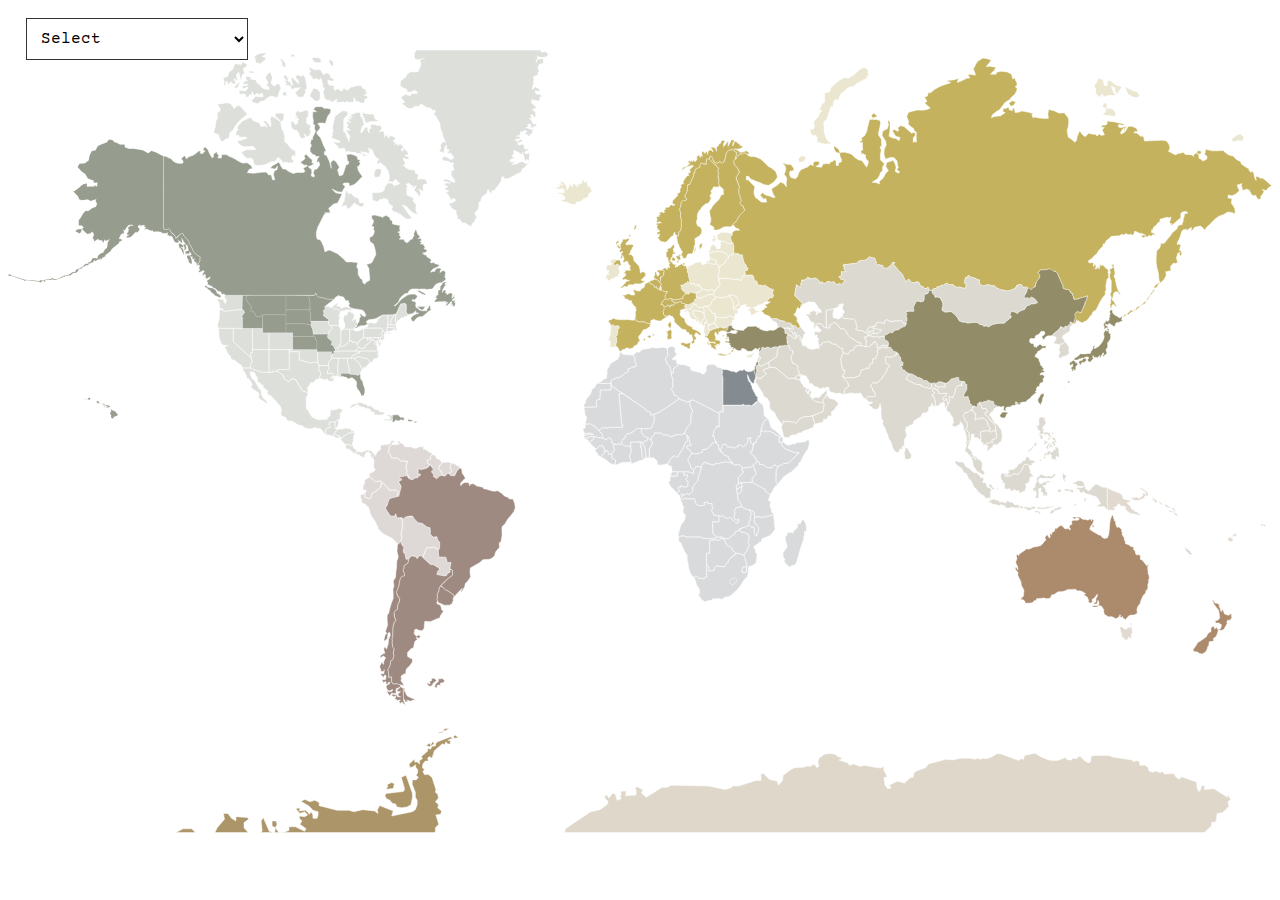
<file: index.html>
<!DOCTYPE html>
<!--[if lt IE 7]>      <html class="no-js lt-ie9 lt-ie8 lt-ie7"> <![endif]-->
<!--[if IE 7]>         <html class="no-js lt-ie9 lt-ie8"> <![endif]-->
<!--[if IE 8]>         <html class="no-js lt-ie9"> <![endif]-->
<!--[if gt IE 8]>      <html class="no-js"> <!--<![endif]-->
<html>
    <head>
        <meta charset="utf-8">
        <meta http-equiv="X-UA-Compatible" content="IE=edge">
        <title>Traveling June Bug Map</title>
        <meta name="description" content="">
        <meta name="viewport" content="width=device-width, initial-scale=1">
        <link rel="stylesheet" href="style.css">
        <link rel="preconnect" href="https://fonts.googleapis.com">
        <link rel="preconnect" href="https://fonts.gstatic.com" crossorigin>
        <link href="https://fonts.googleapis.com/css2?family=Courier+Prime:ital,wght@0,400;0,700;1,400;1,700&family=Newsreader:wght@300;400;700&display=swap" rel="stylesheet">
    </head>
    <body>
    <div class="all-container">
      <select id="country-dropdown"></select>
        <div class="map-container">
            <svg id="Layer_2" xmlns="http://www.w3.org/2000/svg" height="100%" width="100%" viewBox="0 0 7865.71 4871.57">
                <g id="WORLD" class="all-map">
                <g id="SOUTHAMERICA">
                  <path id="OtherSA" class="other sa"
                   d="m2265.79,2536.61l9.92-7.14,1.59-9.52,2.38-7.93h2.38l3.17,10.31,5.55-3.17v-8.73l4.76-2.38,7.14-14.28s8.73-1.59,11.9-1.59,0-7.14,0-7.14l7.94-6.35-6.35-7.14,6.35-12.7,17.46-1.59,7.14-1.59,10.31-.79,20.63-4.76,3.17-8.73,3.97-10.31,11.9-.79,8.73,3.97-3.17,7.14-11.9,2.38-.79,11.11-19.04,12.69.79,22.22-7.93,14.28,8.73,1.59,6.35,12.7,6.35,19.84,43.63,2.38,12.7,18.25,18.25-1.59,25.39,1.59-7.94,38.88,6.35,22.21-7.14,9.52,6.35,5.56,15.87,28.56-4.76,3.97-11.11-19.83-7.14,5.55-7.14-4.76-4.76,4.76-25.39,2.38-1.59,7.94,12.7,6.35-.79,7.14-15.08,3.17-.79,8.73,5.55,12.7,8.73,13.49-11.9,53.16-3.97,11.11-3.97-4.76-6.35-11.11,7.93-14.28-11.9-9.52-11.11-2.38-11.9,1.59h-24.6l-2.38-6.35-7.14-12.7-11.9-7.93-8.73-15.08-14.28-7.14-1.59-4.76-11.9-2.38-25.39,3.17-9.52-8.73-12.69-9.52-15.08-14.28v-19.04l19.84-6.35,10.31-7.94,6.35-11.11-6.35-4.76-4.76-20.63,3.17-9.52-.79-26.98-10.71-10.32Zm151.13,243.56l14.28-.79-10.31-15.87,7.93-14.28-11.9-9.52-11.11-2.38-9.52,1.59h-26.98l-8.73-17.45-12.7-9.52-7.93-11.9-11.11-7.14-9.52,5.55,5.56,10.32-5.56,3.17-1.59,11.11-13.49,8.73-11.11,13.49-19.04,9.52-12.69,8.73-.79,19.04-10.32,10.32-15.07-3.17-6.35-3.97h-7.14l-4.76-7.94,5.56-9.52-2.38-10.32-11.11,6.35-15.08,6.35v15.87l9.52,15.08-4.76,3.97,3.97,12.7,21.42,8.73,19.04,20.63,7.94,19.04,3.17,17.45,9.52,18.25,17.45,26.18,15.87,31.73,7.14,10.32-5.56,3.97s34.12,32.53,34.91,34.91c.79,2.38,23.01,11.9,23.01,11.9l22.21,11.11,17.46,10.32,25.39,27.77,1.59,7.94,11.9-8.73.79-8.73,7.94-7.14,6.35-15.08v-11.11l-3.97-12.7,2.38-19.83,5.56-17.46v-19.84l2.38-25.39-13.49-21.42h-23.8l-6.35-25.39-4.76,12.69-21.42,3.97-7.94-8.73-12.69-3.97,3.17-8.73-10.31-11.11-9.52-18.25,2.38-11.9,8.73-7.94,4.76-13.49,4.76-19.04,11.9-10.32,18.25-3.17,16.66-5.56h0Zm-167.37-122.97l-11.11,7.93-11.9,7.14-7.14,1.59v20.63l-9.52,17.46-.79,19.04,6.35,11.9,10.32-7.14,3.97,8.73-9.52,13.49,2.38,10.32-5.56,9.52,3.17,6.35,7.94-.79,10.31,7.14,11.9,2.38,10.32-10.32.79-19.04,12.69-10.32,16.66-7.93,13.49-13.49,15.87-10.31-.79-11.11,5.56-1.59-5.56-10.32,6.35-5.55-2.38-7.94-11.9-2.38-25.39,3.17-9.52-8.73-11.9-7.93-15.07-11.9Zm140.42-202.31l-19.04,12.69.79,22.22-7.93,14.28,8.73,1.59,3.97,10.32,8.73,22.22,43.63,2.38,12.7,18.25,18.25-1.59,23.01.79-5.56,39.67,6.35,22.21-7.14,9.52,6.35,5.56,15.87,28.56,5.56,9.52h15.87l11.9-9.52,17.46-1.59,5.55-10.32,8.73-2.38,3.97-9.52-16.66-4.76.79-13.49-1.59-10.32-3.17-5.56,11.11,1.59,14.28,3.97,14.28-5.56,21.42-7.14,14.28-8.73-.79-7.14-8.73-10.32-3.17-13.49-1.59-5.56,21.42-6.35,3.17-5.56-6.35-1.59,1.59-10.32,11.9-8.73-1.59-7.94-8.73-7.93-9.52-1.59-10.32-11.11-17.45-8.73-4.76,3.97-3.97-12.7,9.52-7.14-23.01,1.59h-20.63l.79,7.93-24.59,1.59-19.04-10.32-7.94,1.59-29.36-.79-6.35-11.11-6.35-7.93s-12.7-3.97-15.08-3.97,0-7.93,0-7.93l-12.7-7.14-3.97,11.11,11.9,8.73-16.66,3.97-13.49,1.59-16.66-1.59Zm245.91,129.31l3.17,16.66,10.32,4.76-7.14,7.14-7.94,11.9,7.94,12.7,5.55,3.97v12.7l19.84,14.28,19.04-18.25,12.7-3.17,10.31,3.97-9.52-14.28-4.76-18.25-8.73-3.97-7.14-11.9,4.76-15.87,14.28-11.11.79-11.9-12.7-12.7-14.28-8.73-6.35,3.17-1.59-11.9-4.76-8.73-12.69-6.35-7.14,2.38-11.9,8.73-1.59,10.32,5.56,3.97-2.38,3.17-21.42,6.35,4.76,20.63,8.73,8.73,14.28,1.59Zm88.06,65.85s-3.17-8.73,0-8.73,18.25-6.35,18.25-6.35l15.87-8.73,2.38-13.49-10.32-13.49,2.38-12.7,6.35-15.07-13.49-6.35-12.69-.79-11.9,2.38-21.42-3.17-.79,11.9-14.28,12.7-4.76,14.28,7.14,11.9,9.52,6.35,3.97,15.87,9.52,14.28,14.28-.79Zm30.18-.79l13.49-.79,11.9.79,7.14-16.66,8.73-16.66,16.66-14.28-3.97-11.11-7.94-.79-14.28-10.32-17.45-7.14-9.52-.79-6.35,15.07-2.38,12.7,11.11,15.08-3.17,11.9-15.87,8.73,11.9,14.28Zm-309.03,415.32l9.52,23.8,11.9,3.57-5.95,11.9-1.19,17.85,2.38,8.33,7.14,2.38,8.33,36.89,15.47-2.38,20.23-20.23,15.47,4.76,11.9,3.57,5.95,10.71,13.09-19.04,16.66,2.38,4.76,8.33,9.52-21.42,14.28-38.08,22.61-1.19,21.42-3.57,24.99,10.71,3.57,8.33,8.33-7.14,1.19-42.84-11.9-10.71-5.95-22.61-23.8,2.38-19.04-20.23,3.57-5.95-3.57-32.13-19.04-4.76-29.75-22.61-26.18-3.57-33.32-41.65-47.6,7.14-7.14,11.9-19.84-8.33,13.49,21.42-3.17,29.75.79,15.47-5.56,17.46-2.38,19.83,5.95,16.27-4.76,17.85-7.14,7.14,4.76,8.33Zm142.8,98.77l15.47,14.28,24.99,23.8,19.04,1.19,14.28,8.33,19.04,11.9,4.76,8.33-13.09,15.47-3.57,17.85,48.79,8.33,13.09-4.76,2.38-9.52,15.47-9.52-1.19-14.28,10.71-2.38-8.33-5.95,7.14-38.08-22.61,2.38-9.52-34.51-44.03-1.19-3.57-42.84-3.57-8.33-24.99-10.71-17.85,3.57-26.18,1.19-23.8,59.5,7.14,5.95Z"/>
                  <path id="Uruguay" title="Uruguay" class="act sa"
                   d="m2769.99,3413.28l1.19,10.71-8.33,22.61-16.66,8.33h-30.94l-14.28-5.95-10.71-5.95-10.71-2.38-5.95-11.9-4.76-10.71,3.57-11.9-2.38-20.23,9.52-15.47,3.57-22.61,7.14-11.9,16.66,7.14,15.47,16.66,9.52,2.38,41.65,28.56,2.38,13.09-5.95,9.52Z"/>
                  <path id="Brazil" title="Brazil" class="act sa"
                   d="m2446.3,2908.7l20.23,10.71,3.57-11.9,29.75-7.14h17.85l10.71,16.66,22.61,24.99,26.18,3.57,29.75,22.61,19.04,4.76,3.57,32.13-3.57,5.95,19.04,20.23,23.8-2.38,5.95,22.61,11.9,10.71-1.19,42.84-8.33,7.14,3.57,42.84,44.03,1.19,9.52,34.51,22.61-2.38-7.14,38.08,15.47,10.71,1.19,30.94-32.13,23.8-15.47,16.66-26.18,23.8,14.28,10.71,15.47,16.66,9.52,2.38,41.65,28.56,2.38,13.09,20.23-22.61,30.94-32.13-11.9,26.18,10.71-7.14,15.47-26.18,4.76-21.42,16.66-17.85,15.47-22.61-3.57-33.32,2.38-23.8,29.75-16.66,29.75-16.66,17.85-17.85,42.84-2.38,17.85-9.52,13.09-13.09,5.95-22.61,17.85-21.42,5.95-5.95-1.19-30.94,10.71-4.76,7.14-41.65-1.19-44.03,2.38-11.9,16.66-13.09,17.85-32.13,19.04-21.42,19.04-24.99,8.33-23.8-3.57-24.99-10.71-28.56h-20.23l-14.28-11.9-19.04-7.14-13.09-14.28-28.56-19.04-19.04,3.57-14.28-1.19-39.27-11.9-13.09-1.19s-4.76-9.52-8.33-10.71c-3.57-1.19-35.7-7.14-35.7-7.14l-20.23-14.28-17.85,1.19-7.14,11.9-2.38-16.66-10.71-3.57-17.85-1.19-14.28,8.33-9.52,11.9-1.19-15.47,14.28-16.66,15.47-14.28-4.76-9.52-5.95-9.52-7.14-9.52-2.38-4.76-1.19-17.85-3.57-9.52-9.13-2.38-16.66,14.28-15.87,33.32-17.85-1.19-4.76,2.38-14.68-15.47-18.25,6.35v8.73l-14.28.79-7.54-3.97-15.47,3.17-19.04,18.25-19.84-14.28v-12.7l-13.49-16.66,15.08-19.04-10.32-4.76-5.95-15.87-11.51-2.38.79,7.14-19.04,13.09-30.94,8.33-25.39-5.56,6.35,7.94-2.38,21.42,16.66,4.76-3.97,9.52-8.73,2.38-5.55,10.32-17.46,1.59-11.9,9.52h-15.87l-5.56-9.52-4.76,3.97-11.11-19.83-7.14,5.55-7.14-4.76-4.76,4.76-25.39,2.38-1.59,7.94,12.7,6.35-.79,7.14-15.08,3.17-.4,11.9,13.89,23.01-15.08,61.49-15.08,3.57-21.82,5.95-13.09,2.78-11.9,10.32-10.71,35.7-8.33,8.33-1.59,8.33,9.52,18.25,10.31,11.11-3.17,8.73,12.69,3.97,7.94,8.73,21.42-3.97,4.76-12.69,6.35,25.39h19.84l7.14-2.38Z"/>
                  <path id="Falkland" title="Falkland Islands" class="act sa"
                   d="m2690.81,3913.76l9.16-3.69,17.41,13.82-8.25,13.82-18.33,1.84.92,12.9s-7.33,0-14.66-.92c-7.33-.92-7.33,9.22-6.41,14.75.92,5.53-14.66-.92-14.66-.92l.92-13.82,10.08-12.9,11-8.29v-17.51l12.83.92Zm-31.16,3.69l-7.33-7.37h-15.58l-.92,14.75-13.75,5.53,5.5,14.75-12.83-2.76-6.41-9.22.92,15.67,14.66,11.98,15.58-5.53,7.33-16.59,8.25-4.61,11-10.14-6.41-6.45Z"/>
                  <path id="Argentina" title="Argentina" class="act sa"
                   d="m2468.93,3974.97v8.93l-2.98-1.79.6,5.36,4.76,6.55,2.98,6.55,4.76,10.12,5.36,9.52,13.09,5.95s12.5,6.55,14.28,7.14,14.88,1.79,14.88,1.79l1.79,7.74-10.12,4.17-14.28,5.95-11.9-4.17-11.9-3.57,9.52,4.76-4.76,6.55h-14.28l-1.79-9.52,1.19-4.17h-8.93l-2.38-74.38,10.12,6.55Zm23.78-808.04l-2.38,19.04-4.76,9.52-20.23,11.9-2.38,19.04-5.95,9.52,11.9,27.37-2.38,9.52-14.28-1.19-13.09,22.61-4.76,23.8-2.38,16.66-7.14,17.85-8.33,21.42,8.33,22.61,13.09,19.04-2.38,16.66-9.52,16.66-3.57,33.32-11.9,4.76-8.33,11.9,3.57,32.13,8.33,17.85-10.71,13.09-8.33,28.56-1.19,29.75v30.94l-4.76,11.9,2.38,11.9-1.19,13.09,3.57,28.56,9.52,11.9-5.95,17.85,3.57,23.8-7.14,23.8-13.09,7.14-2.38,23.8-7.14,17.85-8.33,13.09,4.76,19.04,1.19,16.66v13.09l17.85-3.57v30.94l9.52,13.09,19.04-1.19,20.23,4.76,15.47,3.57,13.09,2.38-10.71-19.04-8.33-8.33,3.57-14.28-3.57-15.47,14.28-11.9,3.57-2.38h11.9l1.19-20.23,4.76-13.09,20.23-20.23,14.28-19.04,2.38-21.42-10.71-2.38-20.23-13.09-1.19-22.61,13.09-15.47,14.28-14.28,7.14,4.76,4.76-14.28,2.38-14.28,5.95-19.04,15.47-11.9-9.52-9.52,5.95-1.19,13.09,5.95,8.33-13.09-9.52-8.33-16.66,7.14-4.76-5.95-8.33-9.52,3.57-23.8,9.52-4.76,19.04,8.33,17.85,1.19,13.09-15.47v-16.66l3.57-26.18,33.32,2.38,26.18-10.71,16.66-7.14,16.66-4.76,4.76-15.47,19.04-27.37-10.71-7.14-4.76-17.85-4.76-13.09-17.85-5.95-4.76-13.09,5.95-5.95-4.76-10.71,3.57-11.9-2.38-20.23,9.52-15.47,3.57-22.61,9.52-15.47,41.65-40.46,32.13-23.8-1.19-30.94-7.14-4.76-13.09,5.95,7.14,9.52-19.04,10.71-2.38,9.52-13.09,4.76-48.79-8.33,3.57-17.85,13.09-15.47-4.76-8.33-33.32-20.23-19.04-1.19-47.6-44.03-4.76-8.33-16.66-2.38-13.09,19.04-5.95-10.71-27.37-8.33-20.23,20.23Z"/>
                  <path id="Chile" class="act sa"
                   d="m2423.3,3078.48l11.9-8.73.79-7.54,4.37-5.95,15.87,32.13,10.32,3.57-5.95,11.9-1.19,17.85,1.98,7.14,7.54,3.57,8.33,36.89,14.68-1.19-1.59,17.85-4.76,9.52-20.23,11.9-2.38,19.04-5.95,9.52,11.9,27.37-2.38,9.52-14.68,1.19-12.7,20.23-7.14,40.46-15.08,40.46,7.14,22.61,13.09,16.66-2.38,19.04-9.52,16.66-2.78,32.13-10.71,4.76-9.52,11.9,2.38,32.93,9.52,17.06-11.51,14.28-7.54,27.37-1.59,61.88-4.37,10.71,2.38,11.9-1.19,14.28,3.57,26.18,9.52,13.09-5.95,17.85,3.57,24.99-7.14,22.61-13.09,7.14-2.38,23.8-8.73,20.23-6.75,10.71,4.76,19.04.79,14.28.4,15.47,17.85-3.57v30.94l9.52,13.09,19.04-1.19,23.41,4.76,1.59,4.76,3.97,9.92,5.95,3.18,8.53,1.79,2.58,73.19-.79,6.35,2.78,2.38,1.19,5.95,1.98,5.95,8.33,12.3s-4.37-1.19-5.95-1.98c-1.59-.79-7.54-3.57-7.54-3.57,0,0-5.95-7.14-6.75-8.73-.79-1.59-8.73,0-8.73,0l.79,7.93s-4.76-1.19-5.55-2.38-8.33-9.12-9.52-9.52c-1.19-.4,4.76-3.17,4.76-3.17,0,0,5.16-6.35,5.55-7.54s-4.36-.79-4.36-.79l-7.54,2.38-9.92.4s-.79-1.98-1.19-3.57-6.35-3.57-6.35-3.57l-7.54-5.56,4.76-1.59,2.38-5.95,2.38-3.17s-1.98-2.78-3.17-3.97c-1.19-1.19-3.17,1.98-3.17,1.98l-7.94,3.17-6.35-5.16-6.35-3.57,1.59-7.54h9.13l7.54,3.17,5.95,2.78s1.59-5.16,1.19-6.75,2.38-3.17,2.38-3.17l4.76,11.9,5.16,7.94,18.25.79-13.89-6.35s-2.78-11.5-3.57-13.49c-.79-1.98,7.54-3.17,7.54-3.17l8.73-10.71h-4.76l-12.7.79-2.78-7.94,2.78-6.74,11.9-7.54,1.59-6.74-6.35,5.55-14.28,3.17-3.17,6.35v12.7l1.59,9.52s-6.35,1.59-14.28,4.76c-7.93,3.17-6.35-3.17-6.35-3.17l-9.52-1.59v4.76s-6.35,6.35-9.52,11.11c-3.18,4.76-11.11-12.69-11.11-12.69l-11.11-15.87,17.45,4.76,17.46-3.17,6.35-9.52-9.52,1.59-12.69,6.35-11.11-4.76-6.35-12.69-3.17-7.94,6.35-12.7,15.87-6.35v-9.52c0-4.76-9.52,1.59-9.52,6.35s-7.94,4.76-7.94,4.76l-9.52-3.17,4.76-3.17c4.76-3.17-4.76-9.52-4.76-9.52l-12.69,7.94s-1.59-4.76-3.17-9.52c-1.59-4.76-9.52-7.94-9.52-7.94l14.28-1.59h12.7s0-7.94,3.17-19.04c3.17-11.11-11.11-7.94-11.11-7.94l-3.17,12.7-17.45-14.28v-9.52l17.45,1.59,3.17-25.39-4.76,12.69s-11.11-3.17-15.87-4.76c-4.76-1.59-1.59-9.52-1.59-9.52l-6.35-15.87,1.59-7.94,7.94-15.87,1.59-7.94,12.7,15.87,1.59-19.04,4.76-7.94,6.35-14.28-4.76-4.76-7.94-6.35-19.04,11.11-1.59-11.11,17.45-14.28,9.52-1.59,1.59-4.76s-4.76-14.28-6.35-19.04c-1.59-4.76,7.94-17.45,7.94-17.45l9.52,14.28,9.52-30.15,3.17-30.15,11.11-26.98-4.76-17.45-11.11,6.35v9.52l-3.17,23.8-17.46,15.87-3.17-11.11,7.93-30.15,9.52-6.35-7.93-12.69,6.35-22.22,6.35-17.46-3.17-39.67,1.59-28.56,7.94-3.17,7.93-34.91,9.52-31.74,11.11-26.97v-25.39l-1.59-33.32,6.35-20.63-4.76-30.15,14.28-22.22,3.17-39.67,3.17-20.63,1.59-41.25,9.52-25.39-7.93-36.49,2.38-40.46h0Z"/></g>
                <g id="OCEANIA">
                  <path id="Australia" title="Australia" class="act oceania"
                   d="m6874.91,2895.3l2.98,6.55,2.38,14.28,5.36,2.38-3.57,6.55,8.93,10.12,1.79,4.76.6,12.5,5.36,13.09,3.57,6.55,11.31-4.76,4.17,5.95,12.5,9.52-.6,12.5,4.76,8.33-1.79,11.31,8.93,14.28,5.95,10.71-2.38,8.93,7.74,5.36v16.66l10.71,4.76,12.5,4.17,13.09,10.71,11.9.6,5.36,9.52-4.17,4.17,8.93,10.71,4.76,7.74.6,12.5,10.71,8.93.6-6.55,5.95,1.19,12.5,7.14.6,23.8,10.71,3.57,8.93,10.12,7.14,10.12,10.71,11.9,3.57,6.55,4.76-15.47,4.17,6.55-4.76,16.07,2.38,27.97.6,11.31,4.76,8.33,2.38,19.64-5.36,13.09,2.38,4.76-2.38,10.12-4.76,14.28,1.79,14.88-5.36,16.07-8.33,4.17,1.19,8.33-7.14,12.5-11.9,11.31-3.57,10.12-7.74,15.47-5.95,24.4-2.98,1.19-11.9,16.66-5.36,17.85,2.98,24.99-7.14,1.19-11.31,7.14-20.83,1.19-13.69,4.76-14.28,15.47-7.74,10.12-7.74-8.93-10.12-4.76,1.19-8.33-10.12,6.55-6.55-3.57,4.17-10.12-4.76-3.57-4.17,12.5-12.5,7.74-10.12,4.76-13.69-9.52-16.66-4.76-12.5,4.17-5.95-5.95-11.9-5.95-8.93-5.95-4.17-14.88.6-12.5-12.5-20.83-13.69-5.95-8.93,3.57-7.14,6.55s-22.61-.6-25.59-.6-3.57-5.95-3.57-5.95l13.69-4.17,11.9,1.19,9.52.6,6.55-11.9-.6-10.12-5.95-11.9-4.76,21.42-23.21,3.57,3.57-8.33,12.5-7.74-1.19-17.85,5.95-9.52,4.17-11.31-2.38-8.33-10.12,15.47-7.14,7.74-13.69,10.12,1.19,13.69-8.93,9.52-8.33-2.98-13.69-10.12h9.52l-3.57-10.71-5.95-13.09-9.52-8.33-11.9-2.98,10.12-14.28-7.74-.6-4.76-4.76-7.14-4.76-16.66-5.36-13.09,2.38-12.5-11.31-20.83.6-25.59.6-26.78,11.31-16.66,2.38-17.85.6-29.16,18.45-11.31.6-2.38,5.36-4.76,11.31-9.52,5.36-24.99,2.38.6-4.17h-13.69l-14.88,2.98-9.52-.6-16.07,1.79-.6,11.31-11.9-.6-10.71,11.9-13.09,4.17-26.18.6-8.93-1.79-.6-9.52-12.5-10.71-9.52,2.38-1.79-16.66,5.95,1.19,7.74-6.55,1.79-8.93,1.19-11.9,1.19-18.45-8.33-16.66-7.74-13.09-2.98-24.4-8.93-17.26-9.52-18.45.6-19.64-13.69-16.07-7.74-20.23,8.93,10.12-2.38-11.31,8.93,10.71,5.95,10.71-2.38-21.42-6.55-12.5-5.95-13.69,5.95-16.07,2.98-9.52-5.36-14.88,10.71-13.09,2.98,13.69,7.74-13.69,25.59-16.66,19.64-14.88,10.71,4.17,13.09-5.36,17.85-8.93,14.88-1.19,27.97-7.14,14.28-12.5,7.74-12.5,11.9-10.71-6.55-14.28,13.69-19.64,14.88,22.61,5.36-10.12-2.98-11.31,3.57-8.33,8.93,8.33-.6-15.47,9.52-1.79,8.93-7.74.6-14.28,11.9.6,10.12-8.93,11.9-9.52,12.5,1.79,11.9,14.28,7.14,5.36,17.26-2.98,12.5,10.12.6-10.12-7.14-8.93,8.33-14.28,10.71-3.57-3.57-11.31,3.57-11.9,15.47-1.19h14.28l10.71-1.19,3.57-10.12-6.55-.6-4.76-4.17-3.57-.6-5.36,1.19-8.33,8.93-5.36-5.36-11.31-8.93,13.09,1.19,14.28-1.19,14.28,1.19,10.71,2.38,7.74,7.74,14.88,4.76,12.5-.6,11.9,5.36,12.5-7.74,6.55,1.79,4.76,10.71-.6-7.74,4.17-5.95,5.36,8.33,7.14.6-6.55,10.12-.6,6.55-6.55,5.36,2.98,9.52h6.55l1.79,11.9h-8.33l-3.97-15.67-6.35,6.35-7.94,22.21,11.11,7.94,14.28,9.52,11.11,6.35,20.63,11.11,14.28,3.17,6.35,12.7,17.46,6.35,15.87-4.76,7.94-23.8,3.17-25.39,3.17-44.43,4.76-22.22,9.52-25.39,4.17,1.59Z"/>
                  <path id="NewZealand" title="New Zealand" class="act oceania"
                   d="m7503.85,3426.06l5.95,15.47,14.28,1.19,13.09,8.33v11.9l7.14,14.28v11.9l4.76-3.57,3.57,10.71,1.19-16.66,8.33,7.14,7.14,21.42,13.09,5.95,14.28,3.57,13.09-9.52,4.76,1.19-1.19,9.52,2.38,16.66-8.33,4.76v13.09l-7.14-5.95-10.71,1.19-5.95,11.9,3.57,8.33-7.14,11.9-4.76,8.33-9.52,17.85-17.85,5.95-5.95-3.57-10.71,1.19-1.19,4.76-3.57,15.47-10.71,22.61-13.09,5.95-1.19,7.14,2.38,11.9-10.71,1.19-19.04,3.57-1.19,23.8-5.95,3.57-5.95,20.23-8.33,15.47-21.42,13.09-16.66-3.57-11.9-9.52-26.18-3.57-1.19-11.9,15.47-21.42,14.28-23.8,15.47-8.33,36.89-26.18,9.52-20.23,19.04-11.9v-22.61l15.47-13.09,1.19,4.76,7.14,14.28,13.09-9.52,3.57,11.9,10.71,1.19,9.52-7.14,4.76-21.42-17.85-10.71h-19.04l-2.38-14.28,15.47-3.57,13.09-14.28-2.38-19.04-3.57-22.61-4.76-10.71-10.71-13.09-15.47-21.42-8.33-23.8,8.33,2.38Z"/>
                  <path id="OtherOCE" class="other oceania"
                   d="m6842.18,2723.94l14.28,9.52,19.84,8.73,24.6,7.94,7.94,4.76h7.14l20.63,19.04,2.38,18.25,30.15,7.94,11.11,2.38,9.52-8.73,1.59-9.52h24.6l8.73-4.76,7.14,8.73h11.9l11.11-12.7,7.93-1.59-2.38-16.66h11.9l4.76,12.7,3.97-7.94-5.56-13.49-31.74-18.25.79-7.14,15.08,6.35,23.8,15.87,13.49,17.46-4.76,11.9-12.7-.79-8.73,3.97,3.97,9.52-15.07,3.17-6.35,4.76-17.46,7.14-17.46,1.59-11.9-3.97-11.11-7.14-8.73,7.14-4.76,7.14-2.38,7.94-13.49-.79v8.73l11.9,9.52,7.94,8.73,4.76,11.9,5.56,7.14h13.49l-2.38,10.31,15.08,3.17,8.73.79-.79,10.31,15.87.79-3.17,11.11-17.46-4.76-15.08-3.97-26.18-3.17-10.32-10.31-11.11-6.35-9.52-12.69v-14.28l-11.9-2.38-15.87-1.59-13.49-15.07-9.52,11.11-9.52,11.9-13.49.79,13.49,12.69-15.87,6.35-16.66-2.38h-18.25l-1.59-43.64-4.76-10.32,6.35-7.14-2.38-73.78,2.38-3.97Zm277.67,52.36l3.97,22.22,13.49,11.11,7.94,10.32,7.14-11.9-11.11-11.11-11.9-4.76-9.52-15.87Zm42.05,37.29l11.11,15.08h14.28l11.9,3.17,3.97,8.73,19.84,7.94,7.94,3.17s11.11-5.55,13.49-1.59c2.38,3.97,3.97,11.9,3.97,11.9l11.11,10.32,3.17,6.35-4.76,2.38-11.9-10.32-17.45-6.35-7.14,2.38,6.35,7.14,11.9,3.17,13.49,2.38,7.14,11.9,12.7,7.14,7.94-3.97-11.11-11.9h-6.35l1.59-8.73-4.76-13.49-6.35-12.7-10.32-.79h-9.52l-9.52-5.55-10.31-7.14-7.14-6.35-8.73.79-10.31-2.38-8.73-3.97-6.35-5.56-4.76-4.76-6.35,1.59Zm436.35,216.59l-8.73,18.25,10.32,10.31,15.07.79,10.32-11.11-6.35-7.94-8.73-6.35,9.52-7.94,15.87-.79,13.49.79-7.14-7.94,9.52-11.9-18.25,4.76-12.7,10.32-11.11,11.11-11.11-2.38Zm-244.35,84.1l-35.7-21.42,13.09,26.18,22.61,21.42h20.23l-14.28-15.47-5.95-10.71Zm-368.32,449.24l-2.98,8.33,7.14,9.52.6,8.93-8.33,1.19-13.09,2.38-8.93,10.71-11.31-1.79-13.09-10.12-11.31-2.98-6.55,4.17,4.17,16.07,2.38,13.09,6.55,7.74-1.19,10.12.6,14.28,6.55-3.57,3.57,8.93,7.14,2.38s-5.36,6.55-2.38,7.14c2.98.6,14.28,0,14.28,0l7.14,2.98,2.38-11.9,5.36,4.17-1.19-13.69,8.93,7.14s11.9,2.98,11.31,1.19c-.6-1.79-4.17-13.69-4.17-13.69l1.19-11.9,1.79-4.17,1.79,4.76,3.57-5.95-1.19-12.5-1.79-13.09-2.98-11.31.6-8.93,5.95-1.79-5.36-5.36.6-5.95-7.74-6.55Zm806.25-609.5l16.66,10.32,3.97-5.56,4.76,7.94,9.52-6.35-6.35-7.94-7.14,2.38-10.32-5.56-11.11,4.76Z"/></g>
                <g id="EUROPE">
                  <path id="OtherEU" class="other eu"
                   d="m4631.88,1399.81l9.52,12.7,3.17,23.8,14.28.79,10.32,26.98,16.66-1.59,13.49,5.56,11.9-7.14,7.14,9.52,11.11,4.76,11.11,8.73,5.56-.79,4.76,6.35,11.1,2.78-4.76,22.02,7.93,14.08-9.72,13.29-10.91.2-7.54,8.73-13.09,7.14,3.97,9.52-16.46.6-10.71,8.33-11.31,5.36-10.71,2.98-14.28,4.17-10.71,9.52-10.71,2.38h-8.93l4.76,4.76,5.95,2.98,5.36,8.33,1.79,5.95h7.14l10.71.6,9.52,1.79-4.76,4.17-11.31,1.19-8.33,6.55-11.31,7.74-17.85,5.95-4.76-7.14v-15.47l-4.17-1.79-11.31-6.55-.6-3.57,11.9-6.55,7.74-5.95-3.57-1.79-10.12-2.38-11.9,1.79-6.55-5.95v-12.5l-5.36,1.19-13.69,3.57-14.28,4.76-.6,6.55-1.19,8.33-11.9,5.36-7.74,2.38-7.14,1.19-8.33,4.17-8.33-7.74v-7.14l10.12-.6,5.95-4.17,2.98-11.31,6.55-1.79,8.93-4.76-.6-20.23-6.55-9.52-5.36-14.28-7.14-7.14-14.88-3.57-13.69-6.55-7.74,2.98-9.52,5.36-14.28,7.74-10.71,1.19-11.31,5.95-7.14-3.57-14.28-1.79-15.47-4.17-7.14,4.76-11.9-17.85,3.57-22.61,9.52-1.79,2.38-7.74,8.33-11.31,13.69-8.93,2.98-9.52-3.57-13.69-5.95-16.07,5.95-4.17,15.47-7.74,30.35,2.98h14.88l13.09,3.57,24.99,3.57,6.55-3.57,7.74,2.98,10.71,2.38,11.9,5.95,1.19-11.9,8.33-16.07,18.65-5.36,40.46-3.17Zm-230.47,141.81l-2.38,7.74-11.31,5.36-5.36,5.36-3.57,8.93-4.76,14.28-9.52,7.74-14.28,2.98,7.14,12.5,8.93,10.71,7.14,3.57,2.38,7.14,8.33,10.71,9.52,2.38,7.14-1.79-1.79,8.33,4.76,7.74,2.38,6.55,27.37,3.57h17.85l8.93,1.19,21.42-7.74,7.74-5.95,11.9,4.17,3.57,1.19h5.36l3.57,5.95,6.55,1.19,5.36-19.64,1.79-9.52,3.57,7.14,8.93-5.36,2.98-10.12-1.19-12.5-5.95,1.19-7.74.6-5.95,2.98-8.33-7.74v-36.89l-3.57-10.71-5.36-13.09-8.93-7.74-8.93-15.47-18.45,8.93-10.71,1.19-11.31,5.95-7.14-3.57-19.64-2.38-10.12-3.57-8.33,6.55Zm92.82,172.56l13.69,2.38-2.98-8.93-8.33-.6,3.57-5.36,7.14-4.76.6-14.28,2.98-2.98,10.12-.6-.6-13.69-6.55-1.19-3.57-5.95-7.14.6-13.69-5.95-7.74,5.95-7.14,3.57-14.28,4.17-8.93-1.19h-7.74l-24.4-1.79-13.09-1.79-4.76-8.93-1.79,12.5,6.55,14.28-6.55,5.36-2.38,17.85,2.38,4.76,9.52,5.95,1.19,16.66h7.74l11.9-6.55,7.74,1.79,11.31,4.76,14.88.6,8.93-4.17,1.79-9.52,8.93,1.79,10.71-4.76Zm-115.43,29.95l8.33-7.94h7.54l10.91-2.38,4.76-3.57-1.19-16.66-6.55-4.37-5.36-6.35h-4.17l-7.14-3.17-9.52,7.14-10.32.79-2.38,7.14-4.76,5.56-1.59,14.28,8.33,10.51,13.09-.99Zm-24.4,31.93l2.98-7.34,5.36-9.32.2-5.75,2.78-8.53-5.95-7.34-1.59-7.94.79-9.52.79-11.9-6.35-5.56-6.35-5.56h-11.9l-2.38,22.22,1.59,2.38-1.59,7.94-.79,5.56-.79,10.32,1.59,17.46,5.56,7.94v4.76l16.06.2Zm-18.44-112.46l-2.98,2.98,5.95,5.36,10.71,10.12-5.36,14.28,8.33,4.76,7.14,7.34-.6,10.51,6.94-11.31,10.32-.79,7.74-6.94,6.55,2.38,6.55.6,2.38-13.69,6.55-9.52-6.55-14.28,2.38-10.71-2.98-7.14,1.79-8.33-7.14,1.79-9.52-2.38-5.36-7.74-5.36-10.12-10.12-5.95-13.69-19.04-13.09-.6-11.31,6.55,6.55,12.5-1.19,7.14.6,12.5,1.79,15.47,2.98,14.28h0Zm-26.78,32.13l5.95.6,2.38-11.9,7.14-5.36,5.95-10.12,5.36-5.36-2.98-12.5-1.79-17.26-7.74,1.19-9.52-7.74-7.74-1.79-8.33,2.38-5.95-3.57-15.47-2.98-4.76,4.17-10.12-4.17-2.38,6.55,3.57,7.74,5.36,10.71,4.76,13.09,13.69,8.93,7.74,13.69v9.52l6.55-2.38,8.33,6.55Zm-62.48-82.11l-14.88-1.19-13.69,1.19-4.76,5.95-4.76,4.76,10.71,11.9.6-10.71,4.76-2.98,9.52,7.14,2.98,6.55,5.36,1.79s-8.93,6.55-7.14,7.14c1.79.6,9.52,5.95,9.52,5.95l-1.79,4.76-.6,3.57,7.14,7.74,7.14,5.36,2.98,7.14,8.33-3.57,7.74,1.19,5.95,4.76,1.79,7.14,4.17,1.79,5.95,3.57,5.95,4.17,6.55,4.76,6.55,4.76,4.76.6-4.76-10.71-3.57-2.38-8.33-6.55-4.76,2.98-1.79-10.12-7.74-13.69-13.69-8.93-13.69-31.54,2.38-6.55,10.12,4.17,4.76-4.17,17.85,4.17,3.57,2.38,8.33-2.38,5.95,1.19,11.31,8.33,7.74-1.19-.6-12.5,1.19-7.14-6.55-12.5h-27.37l-18.45-16.07-8.33-3.57-8.93,7.74-4.76,5.95-8.93,13.69-1.79,4.17Zm44.63-77.35l-5.36,1.19-2.38,10.71-8.33,1.79-4.76,14.28-4.76,7.74,5.36,10.12,8.33,1.79,18.45,17.85h27.37l11.31-6.55,13.09.6,14.88-4.76,9.52-7.74,8.33-23.21,5.95-7.14,10.71-5.36,3.57-7.74-11.9-17.85-7.14,1.19-23.8-1.79-8.33,5.95-7.74,3.57-16.66,2.98-5.95,9.52-11.9,1.19-13.69-.6-4.17-7.74Zm.6,1.79l3.57,5.95,25.59-.6,5.95-9.52,16.66-2.98,7.74-3.57,8.33-5.95h10.71l13.09,1.79,7.14-1.19,3.57-19.64-8.33-6.55-8.33-5.95-6.55,2.98-10.71,1.79h-6.55l-8.93,1.19-8.33-6.55-10.12,4.17-8.33-10.12-.6,7.14-4.17,5.95-13.69,8.93-14.28,1.79-4.76,4.76,1.19,6.55,1.19,6.55-1.79,8.33,4.76,4.17,5.95.6Zm131.5-108.29l19.64-11.31,33.92,3.57,13.09-.6,11.31,3.57,24.99,3.57,6.55-3.57,7.74,2.98,12.5,2.98,10.12,5.36,1.19-11.9,8.33-16.07,18.65-5.36-7.14-30.94,15.87.79,4.17-14.48-9.72-10.12-.79-9.52-11.11-11.11-7.14-23.8-6.35-30.15-16.66,2.38-5.36-8.73-25.59-2.38-2.98-4.17-4.76,4.76-5.36,9.52-11.9-.6-8.33,4.17-6.55,5.95,1.79,11.31-19.04,14.28-4.76,19.64h-5.36l-14.88,8.93-2.98,7.74-15.47,3.57,5.95,19.64-.6,15.47-7.14,8.33-2.98,9.52,7.74,4.17-2.38,14.28,1.79,8.33h0Zm82.11-237.41l-10.91-27.37,13.49-13.49-1.59-12.7-10.51,1.19-10.71-1.79-12.5-2.38-8.93-3.57-6.55,4.17-13.69-.6-3.57-2.98-10.71,8.93-8.33,1.79-6.55,7.14-6.55,7.74,4.17,2.38,1.79,6.55-4.17,4.17-5.95.6-5.95.6.6-4.17,5.95-8.33-5.36-5.95-11.31,4.17-4.17,3.57,7.14,1.19,3.57,5.95-1.79,5.95h-7.74l-3.57,6.55,2.98,8.33,3.57,7.74,2.98-7.14,5.95-2.38,9.52-5.36,1.79-7.74,6.55-2.98,5.36,8.93,7.14,8.93,2.98-7.74h4.76v11.9l4.17-.6,19.04-4.17,21.42,16.07,10.71-2.38,11.31,1.79,6.55-7.74-2.38-4.76Zm-78.54,45.22l-15.47,1.19-5.36-12.5-8.33-10.12-4.76-7.14-18.45,8.93-4.17,11.9-1.79,11.9-5.36,10.71v15.47l19.04-11.9,47.01-1.79,8.93,1.79,7.14-2.38,7.74,8.33,14.28,4.76,14.28,17.85,6.55-5.95,8.33-4.17,11.9.6,5.36-9.52,4.76-4.76-2.58-5.36.2-20.23-.2-19.44-3.97-15.08-4.17-3.57-4.17,7.74-13.69-1.79-10.71,2.38-21.42-16.07-23.21,4.76-1.79,28.56-1.79,12.5-4.17,2.38Zm-360.78,241.98l-6.35-9.13-5.56,8.73-2.38,14.28,7.94.79,7.14.79-.79-15.47Zm295.93-205.68l2.98,9.52,1.79,10.12,5.36,2.38,7.14,4.76,12.5,4.76,13.09,2.38,1.79,11.31-.6,7.74,8.93,6.55,4.17,8.33,1.79,8.33,15.47-3.57,2.98-7.74,14.88-8.93h5.36l4.76-19.64,19.04-14.28-1.79-11.31-14.28-17.85-14.28-4.76-7.74-8.33-7.14,2.38-8.93-1.79-44.63,2.38-21.42,11.31-1.19,5.95Zm-44.03,209.45l8.33,10.12,10.12-4.17,8.33,6.55,12.5-2.38,8.93.6,8.33-3.57h5.36l12.5,10.12,11.31-2.98,2.38-7.74,10.12-11.9,11.9-8.33,2.98-7.14-1.79-8.93-8.93-20.83,2.98-2.98-1.79-10.12,1.79-10.71-7.14-5.95,2.98-9.52,7.14-8.33.6-15.47-5.95-19.64-1.79-8.33-4.17-8.33-8.33-4.76-4.76,4.17-17.85-.6-17.26-5.95-11.9.6h-12.5l-12.5,9.52-4.17-.6-10.12-4.76-4.17-5.95h7.14l-7.14-6.55-10.71,1.19-18.45,2.38-12.5,5.95-8.93,8.33-14.88,4.17-11.9,4.76-3.57,10.12,1,4.16-1.98-4.36,2.17-5.16-7.14-2.98-3.57,4.76v3.57l7.14,12.5-.6,5.95-.6,7.74,5.95,8.33,1.19,5.95,2.38,23.21,4.76,10.71-.6,13.69,4.17,3.57,3.57,5.95,9.52,1.79,14.88.6-1.19,5.36,7.74,7.14,2.38-6.55,11.9,1.79,6.55-3.57,3.57,4.17-4.17,8.33,14.88,2.98,3.57,8.33Zm-37.49,28.56l4.76-4.76,14.28-1.79,13.69-8.93,4.17-5.95.6-7.14-3.57-8.33-13.09-2.38,2.38-8.93-3.57-4.17-6.55,3.57-11.9-1.79-2.38,6.55-7.74-7.14,1.19-5.36-24.4-2.38-2.38-2.98-5.36-6.55-1.79,5.95-6.55-7.74-4.17-.6-1.79,8.33-5.95.6-10.12,5.95-12.5,7.14-12.5,1.19,5.36,11.31-.6,8.33,4.76,8.33,23.8,22.61,13.09,4.76,10.12-5.36,1.19-8.33,16.66,2.38,7.14,4.17,5.36.6,8.33-1.19Zm-481.97-105.91v-8.93l7.74-13.09-.6-9.52-3.57-10.71.6-13.09,7.94-8.73-11.9-3.97-6.35-7.14-3.17,3.17-11.11,7.14-9.32-9.52-2.58-8.73h7.14l10.32-14.28-1.79-7.94h-8.93l-6.55,3.57-11.31,2.38-5.36,7.14v10.12l8.33,1.19v6.55l-4.76,2.98-2.38,4.76-8.33-1.19-7.14-1.79-5.95.6-2.38,9.52-5.95,9.52,1.19,8.93,4.76,4.76,6.55,3.57,8.33,2.38-7.14,7.74-2.98,9.52,12.5.6-20.23,5.36-2.38,8.33-5.95,2.38,8.93,3.57-8.93,5.36,5.36,5.36,8.93-5.36-8.33,10.71,10.12-2.98-5.36,8.33,14.88,1.79,8.33-5.95,9.52-9.52,7.14,2.38,13.09-10.12,5.36-4.17,10.12,1.79,3.57-4.76h0Zm-48.2,345.11l-1.79,18.45-4.76,11.9-4.76,13.69-.6,13.09,4.17,5.36,8.33-2.98-2.38,11.9-.6,16.07-4.17,8.93,13.69,1.19,13.09,1.19,11.9-5.95,1.19-18.45,7.14-6.55-4.76-7.14,2.38-17.85-7.14-11.9,8.33-4.17,4.17-13.09,1.19-12.5-.6-14.88,9.52-5.36,2.38-4.76-5.95-5.95-.6-5.36-6.55-1.19-7.74,2.98-19.04-1.19-1.79-8.33-13.09,11.9-1.79,11.9,1.19,11.9-.6,7.14Zm-224.86-790.03c5.28-.42,9.74-10.71,14.2-14.43,4.46-3.71,14.2-2.88,21.09-3.71,6.89-.82,14.2-11.13,19.47-16.48,5.27-5.36,15.01-5.77,20.69-6.18,5.68-.41,10.55-13.6,11.36-20.19.81-6.59,10.55-14.43,18.26-17.31,7.7-2.89-3.25-10.31-3.25-19.37s-5.28-11.12-14.2-14.01c-8.92-2.88-3.65-13.19-8.52-16.07-4.87-2.89-3.65-6.18.4-11.13,4.06-4.95,3.25-9.07-3.25-6.59-6.49,2.47-6.49,7.42-11.36,9.07-4.87,1.65-5.27-16.48-10.14-15.66-4.87.82-10.96,7.42-7.71,12.36s-2.43,7.83-8.52,7.83-3.65,4.95-7.71,8.65c-4.06,3.71-8.92-6.59-13.79-5.35-4.87,1.23.41,10.3,1.22,16.07s-7.3,0-11.36-8.65c-4.06-8.66-6.09-11.13-12.99-7.83-6.89,3.3-1.21,10.31-4.87,17.31-3.65,7.01-13.38-14.01-18.25-13.19s-.81,9.07-2.43,14.84c-1.62,5.77-3.25-1.65-7.3,1.65-4.06,3.3-4.06,18.13-8.11,19.37-4.06,1.23-2.43-30.5-6.9-31.74-4.46-1.23-4.06-4.12-8.52-11.12-4.47-7.01-15.42-11.95-23.53-8.24-8.11,3.71,12.57,14.01,12.57,21.01s-15.82-12.36-20.28-9.07c-4.46,3.3,3.65,11.13,3.25,16.48-.4,5.36-8.11-3.3-16.63-2.06-8.52,1.23,3.65,2.88,6.08,6.59,2.43,3.71-8.52,1.65-13.79,7-5.27,5.36,6.09,5.36,13.79,4.54,7.71-.82,27.99-2.89,34.49,0,6.49,2.88,4.87,3.3-3.25,7.83-8.11,4.54-2.43,5.36,1.62,4.95,4.06-.41,6.49-1.23,8.52,6.18,2.03,7.42-35.7-.42-43.81,7-8.11,7.42,16.64,4.54,22.72,4.54s8.52,14.01,13.79,13.6c5.28-.41,2.43,0,6.49,12.78,4.06,12.77-13.79,8.24-22.31,11.12-8.52,2.89,5.27,8.24,15.42,10.31,10.14,2.06,23.93,3.3,29.61,8.24,5.68,4.95,25.19,10.04,37.73,9.07m961.5,567.49l2.98,5.36,5.95,10.12,8.93,7.74,7.14,14.28,2.38,13.09-.6,23.21v2.98l10.12-.6,5.95-4.17,2.98-11.31,15.47-6.55-.6-20.23-6.55-9.52-5.36-14.28-7.14-7.14-13.09-3.57-15.47-6.55-13.09,7.14Zm-265.97,85.09l13.69-.6,11.9.6,1.79-4.17,13.69-19.64,8.93-7.74-5.36-10.12-11.31,2.38-7.74,5.36-13.69,5.95-10.12-1.79-10.12-1.79-3.57,11.9,4.76,10.12,1.79,8.33,5.36,1.19Zm114.24,81.52l8.93,1.19,5.36-14.28-10.71-10.12-5.95-5.36-2.38,2.38-4.76,7.74-8.33,7.74-2.38,11.9,2.38,12.5,9.52,7.74,5.95,5.36,2.38-26.78Zm-500.02-359.59l-3.17,11.9,12.7-9.52-3.17-6.35-6.35,3.97Zm763.21,572.8l1.98,6.35,5.95.79,5.16-2.38,5.95-1.59,9.13.4,7.54-1.98-1.19-4.76.4-6.35,12.7-9.52-1.98-4.76-14.68,9.13h-9.52l-6.35,4.37h-8.73l-9.13,5.56,2.78,4.76Zm3052.85-1380.44l-34.91,23.8,4.76,20.63,34.91-9.52,25.39,3.17,9.52-25.39-22.21-17.46-17.46,4.76Zm-766.39-115.83l7.94,1.59-1.59-23.8-12.7-19.04-22.22-7.94-12.7,4.76-7.94-6.35,3.17-30.15h-20.63l-7.94,22.22,22.22,11.11-3.17,20.63-19.04,17.46,23.8,3.18,50.78,6.35h0Zm-80.92-136.46l9.52,1.59,3.17,15.87,26.98-9.52,15.87-1.59,20.63,1.59,15.87-9.52-15.87-6.35-4.76-14.28-11.11-30.15,23.8,11.11v26.98l19.04,9.52,7.94-19.04,15.87-19.04-9.52-7.94-23.8-4.76-11.11-7.94-30.15-22.22-15.87,4.76,1.59,23.8-12.7,6.35-9.52-9.52-4.76-26.98-26.98-14.28-12.7,23.8-17.46,26.98,11.11,15.87v31.74l26.98,22.22,7.94-19.04h0Zm147.57-47.6l9.52,25.39,7.94,20.63,31.74,19.04,28.56,4.76,12.7-15.87-17.46-22.22-22.22-4.76-17.46-9.52-33.32-17.45h0Zm-1624.81-120.59l-26.98,14.28-33.32,30.15-34.91,23.8-23.8-4.76-31.74,15.87-26.98,22.22-30.15,26.98-4.76,23.8-33.32,7.94,1.59,30.15v25.39l-17.46,14.28-14.28,31.74,14.28,9.52-17.46,19.04-3.17,14.28-20.63,23.8-12.7,17.46,9.52,19.04-9.52,22.22-20.63-3.18,6.35,28.56,17.46,15.87,6.35-7.94,17.46,19.04-4.76,12.7,3.17,14.28,26.98,6.35,20.63,6.35,22.22-4.76,9.52,7.94,4.76-11.11-19.04-12.7-11.11-20.63-11.11-33.32-1.59-23.8-1.59-39.67,19.04-17.46,7.94-26.98,11.11-28.56,6.35-23.8,11.11,4.76,4.76-25.39,6.35-20.63,12.7-3.18,12.7,6.35,6.35-22.22,11.11-23.8,11.11-3.18,23.8-25.39,22.22-11.11h15.87l26.98-22.22,34.91-17.46,22.22-11.11,4.76-14.28,9.52-12.7-7.94-9.52,4.76-15.87-17.46-12.7-9.52-4.76h0Zm-391.92,552.18l-17.46,17.46,6.35,22.22,28.56-4.76,14.28-22.22-14.28-12.7h-17.45Zm-528.77,667.21l.6-7.74-1.19-9.52-16.66-5.36-13.09-4.76-8.93-5.95,1.79,4.76-4.76,2.38,1.79,10.71-6.55,5.36-1.19-5.95-13.09,2.98,3.57,6.55-5.95,6.55h5.95l18.45-.6,17.26,5.95,19.64-.6,2.38-4.76Z"/>
                  <path id="Norway" title="Norway" class="act eu"
                   d="m4593.8,643.74l-15.67-1.79-8.93,7.34-15.87-3.17-4.76,9.52-13.49,7.94-4.76,15.87-4.56-1.19,1.79-13.69,5.36-13.09,2.98-13.69-10.71-2.98-14.88-16.66-14.28,5.36-12.5,1.19-13.09,16.66-4.17,17.85-.6,10.71-11.31,27.97-10.12,7.14-17.26-11.31-4.17,10.12h-12.5l-17.26-5.95-4.17-13.09-7.14-14.88-6.55-8.93h-5.95l-4.17,19.04-5.36-2.98-13.09,2.38-.6,14.88-1.79,7.74,2.38,9.52-22.61-3.57-10.71-5.95-4.76,8.33-3.57,20.23-27.37,11.9-3.57,17.26-7.14,9.52v14.88l-11.9,22.61-7.14,19.04-7.14,11.9-10.71,1.19-3.57,40.46-15.47,35.7,14.28,11.9-8.93,10.71-20.83,2.38-7.14,14.28-2.38,20.83-7.14,16.07,7.14,22.61-1.19,20.23,7.14,33.32-2.38,8.33,1.19,24.99-3.57,19.04-12.5,17.26-2.98,21.42-20.83-10.71-2.38-14.88-5.36,8.93-1.19,11.9-15.47,8.93-11.31,12.5-13.69,16.66-13.69,4.76-14.28-3.57-13.09-2.98-10.12-13.69-10.12-10.12,13.09-4.76-1.19-6.55,4.76-10.71-15.47,5.36-2.38-14.88,18.45-6.55-6.55-5.36-3.57-7.14-10.71,11.31,6.55-16.07-4.76-5.36-.6-6.55,5.95-8.93-11.31-4.17,3.57-7.74,23.21-1.79,6.55-.6-8.93-6.55-15.47,4.17-7.74-8.93,6.55-5.36-1.79-9.52-3.57-8.33,8.33-6.55,8.93,2.98-1.79-10.12,11.31-4.76-12.5-2.98,10.12-8.33,9.52-4.17,8.33,5.36,9.52-4.17-5.36-8.93,2.98-5.95,10.71-1.19-6.55-5.36,4.17-6.55,11.9-1.79,8.93-.6,5.95-8.33,2.38-4.76,8.33-2.38,7.14,4.76,10.12-1.19,2.38-7.14-11.9,1.79-2.98-11.31,2.38-14.88,14.28-11.31,10.12-11.31,8.33-8.93-8.33-5.36,12.5-8.33,8.93-5.95-1.79-7.14,1.79-15.47,6.55-4.76,1.19-7.14-5.95-4.17,10.71-11.9h10.71l-5.95-7.74,4.17-11.31,4.17-8.93,7.74-7.14.6-5.95,9.52-8.33,12.5-4.76-7.74-2.98,5.95-13.09,10.12-1.19-5.95-14.28,11.31-14.88,13.69-9.52-11.9-5.36-24.4,9.52-10.71,2.98-17.26,12.5-8.93,10.12,7.14-22.02,21.42-4.76,6.55-5.36,11.9-10.71,2.38-7.74-13.69.6,8.33-13.69,6.55-1.79,1.19,9.52,4.76-7.14,7.74-4.76,1.19,13.09,6.55-13.69,11.31,11.9,8.93-13.69,5.36-8.93-11.31,3.57,12.5-19.64,9.52-3.57,5.95,15.47,4.17-13.69,9.52,7.74-2.98-14.88-.6-16.07,13.69.6,5.95,11.9,10.12-17.85,7.14,22.61,2.98-22.02,7.14-2.38,8.33-4.76,13.69,13.69-4.76-16.66-11.9-8.33,17.26-4.76,16.07,7.74,5.95,18.45v-27.37l10.12-5.36,5.36-12.5,11.9-7.14.6-12.5,14.88-3.57,10.12,5.95-8.93,14.28-.6,19.04,11.9-12.5,17.85-24.99-.6,24.99s-1.19,11.9-.6,10.12,8.93-17.85,8.93-17.85l8.93-14.88,1.79-9.52,14.28,4.76,7.14,5.95-12.5,13.69,1.19,16.66,8.33-23.8,10.12-5.36,8.93,8.33,9.52,6.55s10.12,2.98,8.33,4.17c-1.79,1.19-3.57,5.36-3.57,5.36l14.88,2.98,3.57,5.95-2.38,5.95-16.07,6.55-11.9,2.98-21.42-1.79,14.28,5.36,11.31,6.55,5.95,5.36,8.33,5.36,9.52-2.98,17.85-2.98,1.19-6.55,15.47,5.95,7.74,7.14-1.19,10.71-9.52-.6-6.35-5.36Z"/>
                  <path id="Denmark" title="Denmark" class="act eu"
                   d="m4110.25,1313.34l-3.97-6.75,1.19-14.88-10.71-1.19-1.19-23.21,1.19-13.09,9.52-1.79-4.17-13.69,8.33-4.17,13.09-3.57,10.12-13.09,8.33-8.33,6.55-.6-4.17,10.12,3.57,4.76-4.76,11.9-5.36,2.98,4.76,7.74-1.19,14.28,13.09-4.17-2.98,11.31-14.28,2.98s-2.98,4.76-2.38,6.55c.6,1.79,1.19,9.52,1.19,9.52l-5.95,1.19-2.98,4.17,8.33,1.19,6.55-5.36,4.76,7.14,7.14,4.17-.6,8.93-11.31,4.17h-7.74l-2.38-5.36-1.19-9.52-1.79-2.38-3.57,1.79-1.19,5.95-.6,4.76,1.39,5.95-14.68-.4Zm74.58-43.04l-9.52,4.17-1.79,9.52-4.76-7.14-7.74,4.76s-4.76,5.36-2.38,7.14c2.38,1.79,4.76,12.5,4.76,12.5l6.55,1.19,4.76,6.55-5.95,1.79-9.52,1.19,2.38,7.74,8.93,2.98,3.57-8.93,2.98-3.57,2.98-6.55,7.74-3.57-2.98-7.74-4.17-5.95,2.98-6.55,4.76-.6-3.57-8.93Z"/>
                  <path id="Sweden" title="Sweden" class="act eu"
                   d="m4365.11,680.04l19.64,19.64,7.14,8.93,13.69,5.95,4.76,10.12,13.69,11.9-5.36,7.74v17.85l5.36,4.76-4.17,12.5-1.19,17.26,7.14,10.71-4.17,18.45,7.14,22.02-2.38.6-2.98,2.38-13.09,1.19-9.52,1.79-5.36-3.57-7.74,4.17-3.57,15.47-7.74,1.79-1.79,8.33,4.17,13.09s-8.93,8.93-9.52,10.71.6,10.12.6,10.12l8.33,11.31-7.74,2.98-1.79,11.9-15.47,15.47-15.47,2.98-6.55,10.12-7.74,2.38-7.14,9.52-10.12,17.85-6.55.6-2.38,11.9-5.95,5.36-.6,8.33-1.79,14.88,1.79,9.52-5.95,17.26-1.19,7.74,3.57,10.71,5.95,11.9h5.95l8.93,4.76,7.14,11.9,2.98,10.12-2.38,11.9-.6,7.14-10.12,10.12-7.14,10.71-2.38-2.98-13.69,9.52-10.12,5.95,4.17,5.36-.6,11.9,1.19,15.47-5.95,10.71-1.79,19.04-2.98,11.31-6.55,19.04-10.71-.6-17.85,1.19-5.95,12.5-3.57,11.9-17.26,4.17-4.17-6.55-5.95-10.12-5.36-9.52,6.55-7.74.6-10.12-7.74-10.12-7.74-16.07-4.17-6.55-2.38-11.31-5.36-7.74-3.57-15.47-1.79-14.88-2.38-19.64,11.31,6.55,2.98-21.42,12.5-17.26,3.57-19.04-1.19-24.99,2.38-8.33-2.38-11.9-4.76-21.42,1.19-20.23-7.14-22.61,7.14-17.85,2.38-19.04,7.14-16.66,22.61-1.19,7.14-9.52-14.28-11.9,5.95-15.47,9.52-20.23,3.57-40.46,10.71-1.19,7.14-11.9,7.14-19.04,11.9-22.61v-13.09l7.14-9.52,3.57-19.04,13.09-7.14,14.28-4.76,2.38-17.85,5.95-10.71,10.71,5.95,13.09,2.38,9.52,1.19-2.38-9.52,2.38-9.52v-13.09l13.09-2.38,5.36,2.98Zm-41.65,521.24l-11.9,4.76-10.12,8.33,1.79,19.64,2.98,7.14,11.9-19.04.6-7.74,4.76-13.09Zm-44.03,22.02l-7.74,16.07-4.17,24.4,11.31-20.83.6-19.64Z"/>
                  <path id="Finland" title="Finland" class="act eu"
                   d="m4498.4,1100.12l-13.09-.6h-20.23l-13.69,2.98-9.52,5.95-8.93,5.95-13.69,4.76-14.28,2.98-16.66-5.95,7.14-10.12-7.14-5.95-11.9-7.74-8.33-2.98,1.19-14.28,4.17-5.95v-24.4l-4.17-13.69-1.19-8.33.6-4.76-3.57-8.33,2.98-13.69,11.31-12.5,2.98-9.52,10.71-12.5,11.9-12.5,8.33-7.74,12.5-11.9,3.57-9.52,9.52-18.45,13.09-2.38,1.19-4.17-2.38-11.9,1.19-12.5-7.74-10.71-8.33-7.14-7.14-4.76-4.76-14.28-2.38-7.74,4.17-18.45-5.36-11.9-.6-16.07,4.17-12.5-5.36-4.76v-17.85l5.36-7.74-7.14-6.55-6.55-5.36-4.76-10.12-13.69-5.95-7.14-8.93-15.47-13.69-4.17-5.95,4.17-19.04,8.33,1.19,7.14,11.9,3.57,13.09,4.76,10.71,17.26,5.95h10.71l5.95-10.12,7.14,4.76,10.12,6.55,10.12-7.14,6.55-14.88,4.76-13.09.6-10.71,4.17-17.85,13.09-16.66,12.5-1.19,14.28-5.36,7.14,8.93,7.74,7.74,10.71,2.98-2.98,13.69-5.36,13.09-1.79,13.69-8.93,13.89v10.32l7.14,15.87,18.25,19.04,5.56,16.66,4.17,4.56-21.42,36.89,22.81,60.89-3.97,4.76-1.59,18.25,1.59,18.25,6.35,10.32,1.59,16.66,7.14,11.11-10.32,15.87,9.52,15.08,11.9,4.76,3.17,14.28,5.56,4.76-1.98,12.1-30.55,28.36-19.44,35.31-18.65,15.47-11.11,15.08-4.17,3.37Z"/>
                  <path id="Russia" title="Russia" class="act eu"
                   d="m4747.71,1672.73s-4.76-12.73-7.14-14.32c-2.38-1.59-8.73-3.97-8.73-3.97l-25.39-10.32-7.14-11.11-12.7-7.14,4.76-4.76,10.32-4.76,10.32-13.49,11.9-1.59-15.08-18.25,17.46-3.17,19.04-12.7h-17.46l-3.97-9.52,11.9-7.14,8.73-8.73,12.7-.79,7.93-12.7-7.93-15.87,2.38-7.94,3.97-14.28-12.7-.79-4.76-6.35-5.56.79-11.11-8.73-11.11-4.76-7.14-9.52-11.9,7.14-13.49-5.56-16.66,1.59-3.17-7.94-7.14-19.04-14.28-.79-3.17-23.8-9.52-12.7h-15.08l-11.9.79-13.49,2.38-3.97-18.25-3.17-12.7,15.87.79,5.56-15.08-11.11-9.52-.79-9.52-11.11-11.11-7.14-23.8-6.35-30.15-16.66,2.38-3.97-8.73-29.36-3.17-3.17-8.73.79-15.87-.79-23.8-3.97-15.08-7.94-8.73-9.52-26.98,13.49-13.49-1.59-12.7,6.35-8.73,14.28-7.94,7.94-.79,18.25.79-10.32-11.9-7.94.79-15.08-11.11-1.59-8.73-15.87,5.56,11.11-15.08,17.46-14.28,9.52-17.46,11.11-19.04,14.28-14.28,15.08-14.28,3.17-11.9-5.56-4.76-3.17-14.28-11.9-4.76-9.52-15.08,10.32-15.87-7.14-11.11-1.59-16.66-6.35-10.32-1.59-18.25,1.59-18.25,3.97-4.76-22.22-62.68,22.22-36.5-5.56-3.17-5.56-16.66-18.25-19.04-7.14-15.87v-10.32l6.35-13.49,7.14.79,4.76-15.87,13.49-7.94,4.76-9.52,15.87,3.17,8.73-8.73,15.87,3.17,12.7,14.28,18.25,5.56,26.18.79,31.74,13.49,22.22,19.84,24.6,25.39,23.8,13.49,23.8,19.84,7.14,19.04,4.76,15.08-17.46,25.39-18.25,15.08-21.42,11.9-30.15-6.35-16.66-8.73-29.36-10.32-18.25-7.94-19.04-7.94-6.35-11.9-16.66-5.56-.79,11.11v14.28l11.9-1.59,11.9,13.49,13.49,14.28,15.08,14.28-1.59,15.08-3.17,11.11.79,21.42,9.52,22.22,14.28,8.73,19.84,17.46,23.01,1.59,11.9-.79-5.56-23.01-14.28,4.76s-17.46-21.42-19.84-23.01c-2.38-1.59,12.7-17.46,12.7-17.46l20.63,15.08,25.39,6.35,21.42,9.52,11.9-3.17-10.32-15.08s-9.52-25.39-11.11-27.77c-1.59-2.38,3.97-11.9,3.97-11.9l21.42-13.49,19.84-15.08,7.94-11.11,20.63,8.73,18.25,21.42-1.59-26.98,3.97-23.8-6.35-13.49-11.11-13.49,7.14-15.87,3.97-20.63-3.97-15.08-18.25-19.84,26.98,9.52,26.98.79,8.73,12.7,7.14,8.73,3.97,12.7-13.49,5.56-12.7,1.59-3.17,19.84,8.73,19.84,27.77,7.94,13.49-11.9,9.52-26.98,11.11-16.66,42.05-18.25,18.25-15.87,18.25,8.73-2.38-18.25,15.87-9.52,23.01.79v17.46s-11.11,10.32-19.84,11.9c-8.73,1.59,14.28,4.76,14.28,4.76l19.84,2.38,9.52-19.84,21.42-3.97,19.04,2.38.79-9.52,16.66-4.76,16.66-12.7,6.35,12.7v23.01l13.49,2.38,2.38-18.25,15.87-3.97,2.38-16.66-8.73-16.66-3.17-15.87v-6.35l-16.66-2.38-13.49-12.7-5.56-17.46,1.59-14.28,29.36,23.8,6.35,19.84,10.32-3.17,21.42.79,23.8,5.56,19.04,8.73,18.25,18.25,23.8,15.08s15.87,3.17,18.25,3.17,9.52,11.9,9.52,11.9l11.11,15.08,10.32,15.08,7.94-18.25,3.97-20.63-6.35-.79-11.9-19.04v-19.04l-3.17,2.38-14.28-10.32-7.94,7.14-3.97-21.42,12.7-8.73-2.38-12.7v-33.32l-11.11,4.76-5.56-8.73,14.28-8.73-5.56-11.9,23.01-19.04,11.11-23.8,4.76-23.01,6.35-25.39,3.97-15.87,7.14-12.7,11.11,3.97,5.56-11.9-11.11-11.9,15.08-17.46,12.7,7.94,10.32,15.08-22.22,3.97-5.56,13.49,21.42-.79,23.01,6.35,3.97,15.08-4.76,26.98-8.73,37.29,2.38,13.49,15.87,23.8,2.38,42.84-11.11,3.97,7.94,19.84-5.56,28.56.79,33.32,24.6,23.8-11.11,20.63-.79,24.6-13.49,10.32-3.97,16.66-15.08,23.01-16.66,9.52-15.87,11.11,23.8,1.59,22.22,8.73-.79-17.46,22.22-16.66,10.32-19.04,7.14-13.49,16.66-15.87-15.87-26.18,5.56-24.6,40.46-14.28,12.7,23.8,5.56,19.04-6.35,25.39,16.66,10.32,12.7-3.97-8.73-7.94-10.32-7.94,10.32-15.08-4.76-10.32-3.97-28.56-19.04-21.42h-24.6l-27.77,10.32-9.52-28.56.79-31.74,12.7-28.56-3.17-23.8-23.01-34.91,3.97-26.18,28.56-16.66,7.94-22.22-3.17-19.04v-13.49l12.7,13.49v31.74c0,2.38-1.59,26.98-1.59,26.98l-4.76,30.15,23.8,11.11,19.04,2.38,19.84,13.49,6.35-19.04-26.98-7.94-22.22-34.12,15.87-8.73,15.08,11.9,11.11-7.94-8.73-13.49,19.04-13.49,21.42,4.76,27.77,24.6,19.04,16.66,10.32-4.76,13.49,3.17-.79,14.28-12.7,17.46v27.77l9.52-5.56,10.32,3.97-1.59-37.29,1.59-23.01-11.9-8.73-7.94-17.46-9.52-6.35-22.22-18.25,3.17-17.46-11.9-30.15,9.52-26.18,24.6-7.94,33.32-7.94,30.15,1.59,28.56-3.97,19.84-9.52s-30.94-26.18-33.32-29.36c-2.38-3.18,13.49-12.7,13.49-12.7l-15.87-24.6,19.04-8.73,3.97-19.84,15.08.79,23.8-20.63,40.46-22.22,61.88-20.63s-23.8-10.32-26.18-11.9c-2.38-1.59,42.05-4.76,42.05-4.76l33.32-9.52-10.32,24.6,28.56-9.52,30.94-15.87,20.63-1.59-14.28-21.42h21.42l27.77,3.18-7.14-22.22-7.14-16.66,25.39-45.22,34.91-23.01,26.18,4.76,25.39,9.52-11.9,15.08-19.84,26.18,20.63-3.97,38.88,6.35-7.14,17.46-26.18,26.18h34.12l5.56-12.7,27.77-5.56,37.29,3.97,26.98,14.28,7.14,30.15,12.7-8.73,3.17,13.49,11.11,19.84-.79,15.87-11.11,6.35,13.49,12.7-4.76,14.28-9.52,20.63-19.04,15.87-11.11,12.7,16.66,13.49,19.04,5.56-14.28,21.42-16.66,5.56-12.7-18.25,20.63-15.87-13.49-8.73-33.32,21.42-15.87,23.01-20.63,24.6-11.11,3.97-28.56,23.01-6.35,18.25,19.84-7.14,38.08-4.76,28.56-19.84-15.08-4.76,3.17-23.01,15.08,1.59,18.25-8.73,1.59,15.87,19.84,7.94,7.14-19.84,6.35,7.14,4.76,23.01,20.63-.79,20.63-8.73,42.84,8.73,31.74,7.94-11.9,4.76,7.14,20.63,12.7-3.97,21.42,5.56,44.43,3.97,17.46-2.38-3.17-26.18,4.76-28.56,33.32,7.94,32.53,15.08,30.94-1.59,26.18,32.53,2.38,23.8-3.97,33.32-6.35,19.04,3.17,20.63,3.17,21.42,24.6,16.66,16.66,15.08,11.11-10.32,3.17-21.42,15.87-38.88,18.25,24.6,17.46,11.9,19.04-21.42,26.98,5.56h15.08l11.11,11.11,15.87-11.9,9.52,8.73,21.42-3.97-14.28-29.36,13.49-17.46h-21.42l10.32-13.49h20.63l7.94-9.52,1.59-18.25,16.66,5.56,20.63.79,29.36,7.14,23.01,3.97,20.63,7.94-14.28,3.18-26.18-3.97-1.59,14.28,17.46,4.76,15.08-4.76,17.46-4.76-15.08,32.53,1.59-23.8-14.28,17.46-7.94,10.32,1.59,12.7,15.87-6.35,15.87-15.87,11.9-24.6,25.39-1.59,26.98,12.7,10.32,21.42-18.25-1.59-8.73,7.94,18.25,1.59,11.11,7.94,13.49,12.7,18.25-.79,3.17,18.25,3.97,11.9,13.49-.79,17.46-.79,48.39-2.38,30.15-1.59,26.97,4.76,12.7,18.25,7.94,19.84-2.38,13.49-7.14,14.28,12.69,3.97,19.84,11.9,14.28,5.56,11.9-9.52,19.04-1.59,11.9-6.35,17.46,15.08,23.01.79,18.25,1.59,7.14,9.52,3.17-13.49,14.28-6.35,7.94-7.94v-10.32l23.01,5.56.79,13.49-12.7,4.76-14.28-6.35,11.11,11.9,1.59,19.84,10.31,4.76,14.28,12.7,23.01-11.11,3.17-17.46-18.25-15.87,6.35-7.94,1.59-20.63,42.84,9.52h28.56l38.88-2.38,11.9,11.9,23.8,16.66,25.39,6.35,20.63,20.63,26.98,14.28,3.97,14.28,29.36,19.84,19.04,11.11-.79,9.52,15.08,12.7-2.38-11.11,16.66,10.32,3.17,21.42,5.55,19.04,7.14,9.52-3.17-24.6h14.28l15.07,11.11,11.9-1.59,17.46,11.9,23.01,20.63,17.46,15.08-18.25,11.9-9.52,9.52-5.56,9.52-25.39-7.94,11.11,13.49-7.94,15.87-11.9,13.49v15.87l-17.45,4.76-7.94-12.7-7.14-13.49-13.49,2.38-18.25-11.9,3.97-3.97-11.9-18.25-15.08-7.14-11.9,5.56-24.6-1.59,9.52-5.56-7.14-19.84,3.97-14.28-11.9,5.56-17.46,3.97,3.17,12.7,10.31,21.42-18.25,19.84-15.87,9.52-12.7,3.97-23.01-4.76-.79,19.04,22.22,3.17,1.59,6.35-3.97,23.01,9.52,11.11,11.9,21.42,3.17,18.25-4.76,18.25-10.31-10.32-30.94-4.76-24.6,15.87-30.94,11.11-22.22,15.87-34.11,34.91-17.46,14.28-15.08,22.22-11.11-15.87-14.28-10.32-18.25,3.17-17.46,4.76-16.66,19.84-6.35,2.38,3.17-21.42-10.31,3.97-19.84,16.66-.79-11.11s-10.31,4.76-12.69,7.14c-2.38,2.38,0-6.35,0-6.35l-13.49,7.94-5.55,10.32-3.97,14.28-3.97,13.49-6.35,15.87-10.32,17.46-1.59,18.25,10.31-5.56,12.7,8.73-4.76,8.73-4.76,23.01h10.32v9.52l4.76,8.73-7.14,14.28-9.52-5.56,4.76-15.87-15.08,7.94-.79,9.52-6.35,15.87,3.17,14.28,4.76,14.28-11.11,8.73-6.35-2.38-11.11.79-16.66,20.63,1.59,7.94,1.59,21.42-10.31-3.97-10.32,5.56h-11.11v4.76l2.38,17.46-11.11,23.01-7.14,8.73-7.14,7.94-11.11,7.94-7.14,4.76-5.56,6.35-3.97,3.97-4.76,13.49-13.49,3.17-4.76,13.49,3.17,4.76-6.35,5.56-7.94,7.14,1.59,5.56-9.52,3.17-3.17,7.14-6.35,9.52-3.17,3.97-3.97,3.97.79,7.14-7.93,3.97-7.14,11.9-2.38,4.76-7.14,8.73-7.14.79-23.01,15.08-2.38,5.56-11.11,7.14-6.35,9.52-3.97-4.76-9.52,8.73-11.11,3.97-9.52,6.35-9.52,7.94-11.11,10.32v-8.73l-9.52,7.94-3.17,3.17-10.32,5.56-5.56,4.76,2.38-8.73,8.73-9.52,7.94,1.59,4.76-6.35,16.66-12.7,6.35-11.11,11.11,2.38h10.32l11.9-9.52,10.32-13.49,14.28-3.97,17.46-13.49,8.73-11.11,11.9-5.56,6.35-11.9,4.76-11.9,11.11-7.14,6.35-15.87,9.52-11.11,7.14-10.32,5.55-8.73v-9.52l3.97-9.52,13.49-10.32,10.32-4.76,8.73-7.14-4.76-9.52-3.17-23.01-1.59-22.22-9.52-36.5-4.76-30.94v-29.36l3.17-42.05,18.25-19.04,6.35-14.28v-15.08l11.9,1.59,12.7-3.17,15.87-21.42,19.04-23.01,13.49-19.04,30.94-27.77.79-11.9,16.66-10.32,12.7-.79,2.38-13.49,4.76-8.73-.79-11.9,5.56-13.49,3.17-19.84,20.63-3.97-11.11-11.9-22.22,4.76-10.32,7.14-.79,21.42-.79,16.66-5.56-4.76-9.52,7.94-19.83,17.46-13.49,11.11-13.49,7.94,5.56-15.87-10.32,4.76-1.59-15.08,4.76-7.14,3.97-20.63-15.08,6.35-3.97-5.56-18.25,3.97-32.53,9.52,1.59,13.49-15.08,9.52-8.73,14.28-15.87,10.32-7.93,22.22-5.56-5.56.79,19.84h10.31l12.7,14.28-19.04-2.38-7.14,10.32-13.49-7.14-9.52,10.32-11.9-2.38-13.49,7.14-11.9-5.56,1.59-9.52h24.59c2.38,0-14.28-7.14-14.28-7.14l-8.73-4.76-16.66-.79-17.26-8.73-12.5-3.57-1.19,11.31-5.36,4.76,4.17,5.95-10.12,2.38-4.76-2.98-8.33-2.98-11.31,2.98-7.74-2.98-11.9-4.17-6.55,7.14-7.14,1.19-4.17-3.57-8.93,2.38-11.9,7.14-27.97,1.19-20.23,1.79-14.88,13.69-18.45,14.28-8.93,19.04h-10.12v14.28l-11.9,10.12-17.26,19.64-9.52,17.85-13.69,10.12-12.5,13.69-11.31,9.52-11.9,7.14-3.57,11.31,9.52,5.95,14.88-3.57,7.74,5.36-1.19,10.12,1.19,8.93,5.36-10.12h11.9l-4.17,9.52,3.57,4.76-8.93,10.12h11.9l4.17-8.33,8.93-5.95-2.38,12.5,6.55,1.19,1.79-11.9-.6-13.69,12.5,6.55,8.33-4.17,1.79,4.17,10.71,8.93,4.17,6.55,8.93,5.36,8.33,7.74-.6,8.33-3.57,4.17,3.57,4.76,3.57,12.5-5.95.6,2.98,7.14h6.55l.6-5.36,1.79-7.14,3.57-11.31-2.38-7.74-3.57-10.71,8.93-4.17,9.52-4.76.6-10.12-10.12-9.52,8.33-.6,6.55-2.38,4.17,10.71-1.79,5.36,3.57,8.93,2.98,16.07,2.38,27.37-4.17-3.57-2.98,12.5,8.33,11.9,1.19,11.31,2.98,15.47,4.17,19.64,7.74,22.61,9.52,16.07,8.33,10.12-6.55,2.98-12.5-16.66h-13.09l-12.5,8.93-1.19,12.5-4.76,14.88-2.98,14.28,11.9,9.52,4.17,10.12,9.52,14.88-.6,10.12s-7.14-8.93-8.33-10.71c-1.19-1.79-9.52-6.55-9.52-6.55l-8.93,6.55-1.19,10.12-1.19,11.31-7.14-8.33-2.38-18.45,5.36-9.52-.6-19.64,4.17-10.71-3.57-17.26-5.95-2.38,8.93-20.83-.6-25.59.6-20.83.6-20.23-8.33-13.69-1.19-13.09-5.36.6-4.17,8.33-8.93,9.52-1.19,14.28-5.36,22.61,1.19,15.47.6,15.47-5.95,5.36,1.79,17.26-7.14,9.52-7.74,10.71-9.52,11.31-3.57,11.31-5.95,4.17-5.36,13.69-7.14,14.28-12.5,23.8s-16.07,10.12-17.85,11.31-8.93,21.42-8.93,21.42h-4.76l-11.31,14.88-7.74,11.31-14.28,11.31-9.52,2.98-10.71,7.14-8.93-3.57-11.31-4.76-3.57-5.95-7.74,4.76-1.79-10.71-2.38,4.17-1.19,6.55-3.57,10.12-7.74,4.17-7.14-1.19-2.18,7.14-7.54-7.94,15.87-9.92.79-7.14,3.17-19.04-5.95-23.8,8.33-1.19,6.35-9.13,7.94-2.78,21.42,7.54-.79-7.94,7.14-7.14,6.35-18.25,11.11-20.63,2.38-16.66,7.14-7.94,2.38-14.28,6.35-12.7-21.82,6.35-29.75,8.33-22.61,8.33-15.47-6.35v-11.51l-7.14-9.13,2.38-10.32-5.56,1.59-16.66-24.6-32.53-5.56-6.35-6.35v-13.49l-16.27-34.51-17.85-44.03-15.08-13.49-2.38,4.76-18.25-9.13-16.66-9.52-17.46,5.16-19.44.79-19.44,2.38-12.7,17.85,4.76,2.38,8.73,10.71-5.56,20.63-14.28,16.66-9.13,21.03.4,13.89-8.73.4-8.33,8.33-9.92,11.11-21.03-12.3-16.27-5.16-13.49,3.17-2.38-6.35-8.33-11.9-10.71-.79-16.66,4.37-4.76,9.52-8.33,10.71-21.82,9.52-22.22,5.95-26.18-4.76-21.42-4.37-20.23-8.73-16.27-15.08-15.87.79-5.56-3.97-25.39-3.17-8.73,5.56-11.51,1.59-18.65-5.56-7.94-15.87,2.78-15.47-17.85-1.19-3.97-7.14-29.36-8.33-20.63-10.71-5.56,16.66-8.73-6.35-7.14,22.22,1.59,16.66,8.73,3.97-3.17,23.8-9.52,3.17-31.74-7.94-19.04,1.59-5.95-4.76-12.3-11.9-26.98.79-10.32-10.32-2.38,4.76-7.94-1.59-11.11,9.52-17.06,2.78-11.9,8.33-10.71-3.17-5.56,12.7-18.25,1.19-8.73,10.71h-21.42l3.17-7.14-6.35-11.9-11.9,6.35-11.11,1.59-10.32-14.28-11.9.79-13.49-26.98-12.7-1.59-14.28,4.76-19.04.79-9.52-17.46-8.73-4.76-15.87,18.25-5.16-11.51-17.85-39.27-22.61-21.42-30.55-37.29,7.14-12.7-14.28.79-11.9,22.22-9.52,1.59-8.73,11.11-27.77-1.59-1.59-11.9-2.38-4.76-11.11,3.97-3.57-7.14-12.3-2.38-3.17,7.94-10.32-7.94,2.38-15.08-5.16-6.35-5.16-17.46-18.65-2.78-15.47-5.95-16.66,16.66-11.9,5.56-34.12,3.17-19.04,17.46-14.28-1.59-47.6,7.94-13.49-3.17-5.56,12.7,12.7,6.35-8.33,7.54,13.09,21.82-28.56-.79,2.38,23.01-18.25,7.94,8.73,5.56,5.95,11.51,13.89,1.19,9.52,6.35-19.84,23.8-16.66-6.35-10.32,7.94-13.49-7.14-7.14-11.9-18.25,4.76-8.73-5.56h-16.66l-10.32,11.9-10.32-1.59-10.32-7.14-5.16-1.98-7.54,12.3-3.17-15.87-15.87-15.87-13.49-3.97-12.7,3.97-11.11-.79-10.32,7.14,2.38-10.32-14.28-4.76-2.38,7.94-18.25,10.32-14.68-1.98-.4,15.47-7.14,9.52,3.97,11.11-3.97,11.9-24.6-17.46-11.9,62.68,7.94,13.49,34.12,32.53,5.56,9.52-9.52,12.7-1.59,11.9-7.94,7.54-9.52-10.71-3.57,9.52-9.52,24.99-11.9,13.09,10.71,3.57,5.95,11.9,7.14,3.57-4.76,16.66,13.09,19.04,9.52,19.84-9.52,10.32-8.73-3.17-12.7-11.9-21.42-5.56-8.73-13.49-26.18-.79-12.7-10.32-28.56-6.35-17.46-9.52-37.29.79h0Z"/>
                  <path id="Greece" title="Greece" data-popup="greece-popup" class="act eu ready"
                   d="m4410.34,1730.25l10.12.6,9.52-7.14,7.74,1.79,11.31,4.76,14.88.6,8.93-4.17,1.79-9.52,6.55,2.98-1.19,11.9-5.36,12.5-7.14,5.36-9.52.6-10.12-5.36-5.36,6.55-4.17-4.76-8.93,7.74-8.33-1.79,2.38,9.52-4.76,10.12-7.74-2.98-3.57-10.71-6.55-3.57-2.98,17.85,4.17,7.14,1.79,8.33.6,8.33-3.57,6.55,6.55,3.57.6-7.14,5.36,4.76,11.9,2.38,5.95,4.17,2.98,7.14-4.76,6.55-1.79,11.9-10.71-6.55-8.93,1.79,7.14,7.14-5.36,3.57-5.36-4.76-7.74,2.98,8.93,10.12s2.38,14.28,2.38,16.66-6.55-5.95-8.33-8.33c-1.79-2.38-5.95,7.14-5.95,7.14l-2.38-9.52-8.93-5.36-1.79,7.74-3.57-8.93-1.79-6.55-1.19-6.55-6.55-8.33-1.19,3.57-2.98,3.57-7.14-1.19,2.38-7.14h-2.98l-5.95-5.36,2.98-7.14,5.95,5.95,5.36,6.55,7.74-6.55,11.9-1.79,11.31,4.76h8.93l-8.93-6.55-17.85-.6-10.12.6-4.17-7.74-8.33-1.19,5.95-4.17-1.79-7.14-6.55-3.57-5.36-9.52-4.17,7.74-7.14-13.69,19.04-2.38,1.19-5.95,7.14-10.71,2.98-14.28,15.47-1.79,5.95-7.14,5.36,1.19,13.09-3.57,4.76-3.57Zm4.17,161.25l8.93,5.95h9.52l7.74,5.95h10.71l13.69-.6,11.31-5.36,8.93-5.36,7.74.6,2.98-6.55,7.14-8.33,5.36,2.38,5.95-10.12-5.36-4.17-8.33,7.14-1.79,5.95-4.76,4.76-7.74,2.38-4.17,5.36-8.33,4.17-5.95,2.98-5.36-2.98-8.93-2.38-8.93-.6-5.36-1.79-5.95-3.57-6.55,2.38-10.12-1.79-2.38,3.57Zm49.39-99.96l4.76,5.36,5.95,3.57,5.36-5.36-6.55-6.55-9.52,2.98Zm0,17.85l-1.19,11.31,9.52,2.38,2.98-7.74-4.76-7.14-6.55,1.19Zm-16.66-36.89l-1.79,8.33h8.33l3.57-5.95-10.12-2.38Z"/>
                  <path id="Belgium" title="Belgium" class="act eu"
                   d="m4020.2,1428.38l-9.52,3.97-3.97,2.38-4.76-1.59-7.94,7.14-6.35,3.17,4.76,7.14,5.56.79,3.97,6.35,11.11.79,9.52,12.7,2.38,7.14,10.32-6.35,1.59,7.94,7.94,6.35,7.14,7.14,2.38-14.28,5.56-8.73,7.14-12.7-9.13-11.11-11.51-10.32-5.56-7.14h-7.94l-6.35-3.97-6.35,3.17h0Z"/>
                  <path id="Netherlands" title="The Netherlands" class="act eu"
                   d="m4073.35,1365.7l-7.94,4.76-15.08-.79h-10.32l.79,8.73,10.32,7.94,1.59,11.11-10.32,10.32-5.56-10.32-1.59-11.9-4.76-8.73-3.97,7.14-1.59,11.11v9.52l-7.14,4.76,1.59,10.32,8.73,1.59-1.59,3.97,6.35,3.97h7.94l5.56,7.14,11.51,10.32,2.78-14.28-2.38-19.84,10.32.4,8.73-5.95,2.38-6.75,1.59-18.25,2.78-4.76-1.98-5.16-7.14-1.98-1.58-4.36h0Z"/>
                  <path id="Germany" title="Germany" class="act eu"
                   d="m4088.83,1547.78l-.79-13.49,3.17-11.51,7.54-8.73,5.16-9.92-18.65-1.19-9.92-3.57-7.54-1.98-2.38-4.37.79-13.49-3.17-6.75-1.98-4.76,5.95-10.32-6.35-6.35-2.78-4.76,1.59-8.33,1.98-8.73-.4-9.92-.4-5.56,7.94-1.19,6.35-4.76,4.76-7.94,1.59-9.52v-8.73l2.78-4.76-1.98-5.16-7.14-1.98-1.59-4.37,5.16-4.37,5.16-3.97,11.11-.4,2.38,2.78,2.38,5.95,4.76-.79-.79-7.54,1.59-4.76h5.95l6.75,1.98,2.38-2.78-5.16-5.16.4-4.37-2.38-5.56-2.78-3.17,5.16-2.38,2.78-3.17-4.37-5.16-4.37-5.56.79-3.97,14.68.4,4.37,7.54,3.57-1.59,3.97,3.57-1.19,5.56,4.76,3.97,5.95.79,4.76,1.98,6.35-.79,1.19,4.76-7.94,5.16.4,6.75,10.32-3.97,6.75.79,3.57-9.13,10.32-.79,4.76-6.35,4.76-1.19,4.76,5.16,5.56-.79-3.17-7.14,8.33-4.37,7.14,7.94-1.19,5.16-9.52-.4v4.76l5.56,3.57,6.35-1.59,7.94,3.17-2.38,8.33,5.16,10.32,1.98,4.37-1.98,12.3,6.94,8.33,2.98,26.58,5.16,14.28-.4,12.7-1.79,5.95-7.74-7.54-2.98-.79-1.39,7.54-7.54,1.19-21.42,13.29-12.5,1.19,5.36,11.31-.6,8.33,3.37,7.54,25.19,23.41,2.58,2.78-7.94,3.17-14.28,13.09,2.38,10.12-3.97,5.36-13.29-1.79-12.5,5.36-5.95-1.19-3.57,4.76-9.92-3.17-13.89,1.98-5.56-.4-.4-6.35-15.47-.79-9.13,5.16-17.46-2.38-1.57-2.78h0Z"/>
                  <path id="Switzerland" title="Switzerland" class="act eu"
                   d="m4082.87,1600.93l-2.78-4.37-1.59-9.52-6.35-3.17-9.13,3.17-1.98,2.78,4.37-11.11,7.94-13.49,5.56-7.94,8.73-5.56,3.57-1.59,11.9,1.98,4.76.79,7.14-5.16h11.11l6.35.79-.4,5.16-.79,4.37.6,4.96,6.55,6.94,6.55-2.18,5.36,2.58,1.98,6.35-10.32,10.71h-19.84l.79,8.33-4.17,5.36-8.13-11.31-5.16-2.38-3.57,7.14h-5.16l-13.89,6.34h0Z"/>
                  <path id="Austria" title="Austria" class="act eu"
                   d="m4213.38,1520.8l-14.28,13.09,2.38,10.12-2.98,4.76-14.28-1.19-12.5,5.36-5.95-1.19-3.57,4.76-8.93-3.57-9.52,1.19-5.36,1.19-6.55-.46-.59,3.24.6,4.96,3.97,4.2.45-1.96,2.03,1.5,1.53-.7,1.54,2.9,3.57-1.19,6.55,2.98-.6,3.57h8.33l9.52-2.98,7.74-2.38,5.36-4.17,5.95.6,4.17,4.76v5.95l8.33.6,9.52,2.38,5.36,2.98,17.85,3.57,15.47-7.14,5.95-4.17,9.52-1.79,6.55-8.33,4.76-14.28,8.33-1.79,2.38-10.71-4.76-4.17,1.79-8.33-2.38-13.09-8.33,1.19-5.36-.6-7.14-4.17-16.66-2.38-1.19,8.33-7.74,5.36-10.71-2.98-10.12,4.17Z"/>
                  <path id="Italy" title="Italy" class="act eu"
                   d="m4252.06,1771.31l-5.95,1.19-7.74-4.17-2.38-8.33-4.17-5.36-7.14,2.98-4.76-7.14-.6-6.55-7.14-4.76-13.09-.6-10.71-5.95-9.52-10.71-7.14-5.95-7.74-5.95-6.55-7.74-11.31-9.52v-16.66l-3.57-7.14-4.17-6.55-4.76-5.36-4.17,1.19-6.55-5.36-8.33-1.19-8.33,2.38-4.17,8.33-6.55-2.98-.6-6.55-8.33-.6-6.55-3.57-1.79-16.07-3.57-5.36,7.14-10.12-1.19-16.66,16.07-5.95h4.17l5.95-8.93,6.55,8.33,5.36,7.14,4.17-5.36-1.79-7.74h14.88l5.95-.6,10.12-9.52,1.79-4.17h9.52l11.31-4.17,5.36-4.17h7.74l4.17,4.76v5.95l8.33.6,9.52,2.38,5.36,2.98-5.95,11.9,5.36,11.9,1.19,6.55h-6.55l-11.31.6-4.76,3.57-2.98,2.38h-8.33l2.98,5.36.6,6.55-2.98,7.74v6.55l2.98,9.52,7.74,6.55,8.93,5.95,5.95.6,3.57,8.33,1.19,11.31,4.76,7.74,3.57,8.93,11.9,8.93s9.52,5.36,11.31,6.55c1.79,1.19,14.88,3.57,14.88,3.57l-1.79,6.55,4.17,6.55,13.09,4.17,11.9,6.55,10.71,5.36,6.55,5.36,6.55,7.74,1.79,5.95-4.17,7.14-7.14-5.95-6.55-5.95-5.36-2.38-5.36-5.36-5.95,4.17-4.17,10.12-2.98,5.36,8.33,7.14,4.76,3.57-1.79,10.71-5.95,2.98-5.36,3.57,1.19,10.12-1.79,6.55-5.95,2.98-7.74,2.38-2.98-6.55-5.95,1.79.6,5.95-3.57,7.74v8.33l1.79,7.14-4.17,5.36-10.12,2.38-7.14-11.31h-10.12l-4.76-5.95-7.14-1.19-2.98-4.76-10.71-.6-2.38-8.93v-5.36l9.52-.6,7.14-.6,5.95.6,4.17,4.17h9.52l8.93-1.79,8.33-2.38h5.95l5.36-2.98,4.76-5.36,3.57-5.95,2.98-2.98-1.79-7.14-1.19-9.52-2.98-3.57-1.19-10.12-3.57-2.98Zm-131.9-31.54l-7.94,5.16-6.75,5.56-3.97-1.98-3.97-3.17.79,10.71,3.97,2.38,1.19,10.32v7.14l2.78.79-3.97,5.95v8.33l3.97,9.92,5.16,2.78,7.14-5.95,7.94-.79,4.76-3.57-1.98-15.08v-9.92l-2.78-3.17,5.56-2.38-.4-6.75-3.17-5.56.4-5.16-3.17-3.57-5.55-1.98h0Z"/>
                  <path id="France" title="France" class="act eu"
                   d="m3987.67,1443.45l4.77,7.11,5.56.79,3.97,6.35,11.11.79,7.14,10.32,4.76,9.52,10.32-6.35,1.59,10.32,18.25,11.9h4.76l10.32,3.17,15.08,5.56,18.25,3.17-12.3,16.66-3.17,11.51,2.38,16.27-11.51,6.75-11.9,17.06-3.97,12.7,9.13-3.17,6.35,3.17,4.37,13.89-.99,16.27-7.74,11.9,4.17,3.57.6,13.89,5.56,4.76,10.5,1.59,2.79,7.93-3.26,2.06-2.28-2.88-3.39,2.12,1.47,4.11-4.24,2.52-6.35,4.76-10.32,5.56-2.38,6.35-11.9,1.59-9.52-1.59-7.94-1.59-10.32-3.97-7.94-3.97-9.52,4.76-5.56-.79-6.35,8.73,3.17,3.17-3.17,10.32h-10.32l-15.08-2.38-9.52-6.35-9.52-1.59-14.28.79-15.08-1.59-17.46-5.56,1.59-7.14-6.35-7.94,1.59-8.73,1.59-13.49-1.59-15.08,2.38-11.9,4.76.79-2.38-3.97-2.38-10.32.79-5.56-7.14-7.94-10.32-9.52-3.17-6.35-6.35-7.14,2.38-10.32-8.73-.79-5.56.79-4.76-4.76-11.11-7.14-7.94.79-9.52-6.35,3.97-5.56-7.94-4.76s-7.14-3.17-10.32-4.76c-3.17-1.59,8.73-1.59,8.73-1.59l12.7-1.59,13.49-7.14,11.11-.79,10.32,7.14,11.11.79,11.9-.79-1.59-12.7-3.97-7.14-3.97-12.7h10.32l7.94,7.14h6.35l15.08.79,7.14-2.38.79-10.32,18.25-7.94,3.97-7.94,4.76-15.87,11.11-5.56,11.9-6.35h0Zm134.08,245.15l-2.38,7.94h-4.76l-6.35,6.35-2.38,8.73,3.97,7.94,6.35,9.52,4.76,5.56,4.76-11.9,2.38-8.73-2.38-15.08v-7.14l-3.97-3.17Z"/>
                  <path id="Spain" title="Spain" class="act eu"
                   d="m3901.99,1670.35l6.35,7.93-1.59,7.14,17.46,5.56,10.12,1.19h17.85l9.52,1.19,8.93,5.95,14.88,2.98,12.5-.2-1.19,8.53-2.38,10.71-12.5,8.33-13.09,8.93-12.5,1.19-7.74,8.93-1.79,5.36-10.12,14.88-11.31,11.31-.6,15.47,8.33,10.12-10.12,12.5-8.33,16.66-8.33,2.38-8.93,4.76-10.71,14.28-10.12.6-8.93,2.98-7.74-5.95-14.28.6-9.52,8.33h-11.9l-8.33,11.9s-4.17.6-10.12-1.79c-5.95-2.38-4.17-12.5-4.17-12.5,0,0-4.76-6.55-8.33-11.31-3.57-4.76-10.71-5.36-10.71-5.36l1.19-18.45,7.14-6.55-4.76-7.14,2.38-17.85-7.14-13.69,8.33-2.38,4.17-13.09,1.19-12.5-.6-14.88,7.74-4.17,4.17-5.95-5.95-5.95-.6-5.36-6.55-1.19-7.74,2.98-19.04-1.19-1.79-8.33-13.69,10.12-1.19-12.5-5.95-7.74-5.95-5.95v-11.31l17.85-2.38,2.38-5.36,11.31-3.57,8.33,4.76,17.85,2.38,40.46,2.38,11.9-2.38,13.09,1.19,16.66,2.38,17.85,1.19,6.35-11.11h0Zm92.43,102.74c-2.38,1.19-14.88,7.74-14.88,7.74l-2.38,4.76s6.55,1.19,8.33,2.38c1.79,1.19,8.33,5.36,8.33,5.36l8.93-10.12-5.36-3.57-2.98-6.55Zm13.09-.6l10.12,5.95,5.36-6.55-8.93-4.76-6.55,5.36Zm-47.6,20.83l-6.55,9.52,7.74,7.74,5.36-11.9-6.55-5.36Z"/>
                  <path id="UnitedKingdom" title="United Kingdom" data-popup="uk-popup" class="act eu ready"
                   d="m3961.1,1436.31l.39,5.56-9.52,4.76-13.49,8.73-11.9.79-15.87-.79h-9.52l-14.28,7.14-6.35-1.59h-12.7l-7.94,1.59-7.14,13.49-13.49-5.56-7.94,3.17-9.52,7.14h-13.49l17.46-14.28,7.14-10.32,8.73-6.35,3.97-10.32,12.7-1.59,10.32-5.56-7.14,2.38-11.11-4.76-4.76-1.59-7.94-1.59-10.32,4.76-6.35-11.11,12.7-7.14,10.32-11.11-.79-10.32s-10.32-.79-12.7,0,3.17-6.35,3.17-6.35l8.73-7.94-4.76-10.32,11.9,3.97h13.49l12.7-2.38-6.35-6.35v-7.94l3.17-13.49-7.94,1.59-.79-7.14-6.35-9.52,1.59-8.73h-4.76l-10.32-3.17-4.76,6.35-8.73,2.38-3.97-7.14,3.97-8.73,3.17-5.56-3.17-12.7-7.14-11.9.79,15.08-14.28,9.52,4.76-16.66,1.59-9.52.79-7.94,7.14-7.94-.79-7.94-3.97,5.56-9.52,1.59s-4.76-7.14-5.56-9.52c-.79-2.38,5.56-4.76,5.56-4.76l3.17-8.73-2.38-6.35-2.38,8.73-6.35-3.17-5.56-7.14-5.56-4.76.79-6.35-6.35-7.14-1.59-6.35.79-8.73,9.52-5.56,7.94-5.56-3.17,15.87-8.73,4.76v8.73l8.73-.79,1.59,7.14,11.11,6.35s-.79-10.31-2.38-13.49c-1.59-3.17,7.14-4.76,7.14-4.76l-.79-8.73,8.73-6.35v-10.32l4.76-3.97h15.87l9.52-3.17,10.32-2.38,1.19,10.71-11.9,10.71-8.33,10.71,2.38,9.52,14.28-3.57h26.18l3.57,11.9-7.14,7.14-4.76,15.47-8.33,7.14,3.57,11.9-5.95,1.19-5.95,8.33h7.14l7.14-1.19,14.28,15.47,3.57,23.8,7.14,8.33,14.28,13.09,11.9,16.66,1.19,10.71,4.76,9.52-2.38,11.9,5.95,7.14,2.38-7.14,13.09-1.19,13.09,9.52v20.23l-8.33,1.19-8.33,11.9-10.71,7.14,5.95,5.95h15.47Zm-52.76-348.28l-8.73,6.35v10.32l-7.94,5.56,8.73,4.76-.79,7.14,8.73-14.28,3.17-11.9-3.17-7.94Zm-38.08,61.88l-7.94,2.38,1.59,7.94,13.49-.79-7.14-9.52Zm-76.95,156.29l-5.56,1.59-3.97.79-3.97,7.14-6.35,7.14h-7.14l3.17,10.32,8.73,7.94,11.11-7.14,3.17-3.17,6.35,7.14,11.9,3.97,4.76-7.14-3.97-11.11v-7.94l-7.14-9.52h-11.11Z"/>
                  <path id="Liechtenstein" title="Liechtenstein" class="act eu small-map"
                   d="m4138.31,1566.8l1.53-.7,1.54,2.9-2.98.99-2.58-2.74.45-1.96,2.03,1.5Z"/>
                  <path id="Monaco" title="Monaco" class="act eu small-map"
                   d="m4090.31,1666.24l-1.47-4.11,3.39-2.12,2.28,2.88-2.82,2.82-1.38.54Z"/></g>
                <g id="ANTARCTICA">
                  <path id="OtherANT" class="other ant"
                   d="m7443.99,4870.07h-3980.31l4.85-23.79,156.95-105.75,58.25-13.22,46.92-34.37,3.24-18.51-17.8-14.54-3.24-18.51,14.56-5.29,11.33,18.51,25.89-31.73,14.56,9.25,11.33,37.01,25.89-9.25-6.47-13.22,6.47-18.51-6.47-13.22,37.21-5.29-3.24,31.73,64.72-5.29v-30.4l-8.09-13.22,17.8-7.93,32.36,21.15-9.71,17.19,30.74,27.76,98.7-62.13h35.6l21.03-13.22,234.61,5.29,98.7,21.15,37.21-9.25,12.94-11.9h35.6l106.79-34.37h32.36v-40.98l16.18-2.64,35.6,35.69,50.16,11.9,6.47,25.12,25.89-29.08,3.24-31.73,42.07-31.73,29.12-15.86,56.63-3.97,21.03-6.61,24.27,2.64,8.09-10.58h17.8l11.33,18.51,12.94-10.58-6.47-26.44,6.47-22.47,35.6-25.12,32.36-3.97,32.36,3.97,16.18,14.54,24.27,6.61v10.58l-16.18,3.97,56.63,18.51,8.09,14.54,27.51-7.93,42.07,15.86,21.03-7.93,85.75,15.86h21.03l17.8-7.93v23.79l21.03,39.66-21.03,6.61,6.47,46.27,17.8,21.15,21.03-3.97-12.94-17.19,51.78-25.12,43.69,11.9,35.6-33.05,17.8-2.64,6.47-29.08,14.56-10.58,56.63-19.83,17.8-23.79,110.03-29.08,42.07,3.97,50.16-10.58h63.1l21.03,6.61,22.65-6.61,12.94,6.61,17.8-6.61,17.8,2.64,29.12-6.61,42.07-25.12,27.51,3.97,106.79,39.66,11.33-11.9,17.8,3.97,6.47-23.79,64.72-14.54,38.83,23.79,45.3,18.51,29.12,3.97h27.51l46.92-18.51,16.18,14.54h22.65l9.71-10.58,22.65,2.64,12.94-13.22h11.33l27.51,27.76,25.89,11.9,11.33-11.9v-25.12l17.8-9.25h95.46l21.03,9.25,119.73,18.51,11.33,11.9,17.8-7.93,21.03,7.93v21.15h35.6l17.8,15.86,3.24,19.83,29.12,7.93,12.94-7.93,27.51,10.58,16.18-7.93,9.71,15.86,59.87-2.64,14.56,23.79,21.03,11.9,11.33-15.86,95.46,33.05,3.24,40.98,11.33,18.51,9.71-13.22,4.85-21.15,21.03-5.29-3.24,26.44,59.87-5.29,85.75,54.2,1.62-18.51,17.8,31.73-17.8,14.54,6.47,29.08-40.45,38.34-32.36,5.29-8.09,51.55-27.51,5.29v21.15l-45.3,40.98"/>
                  <path id="Hope" title="Hope's Bay" class="act ant"
                   d="m1659.6,4870.07l4.85-30.4-21.03-10.58v-31.73h24.27l6.47,21.15-9.71,21.15,19.42,27.76h32.36l32.36-10.58v-22.47h40.45l56.63,27.76,9.71-15.86-38.83-27.76,12.94-21.15-16.18-15.86v-14.54l32.36,3.97,19.42-10.58-19.42-19.83-29.12,10.58-25.89-30.4,25.89-3.97-3.24,18.51,38.83-3.97,24.27,25.12,9.71-15.86,11.33,19.83v21.15h25.89l6.47-21.15v-19.83l-32.36-9.25-21.03-23.79-53.39-33.05,24.27-10.58,32.36,14.54,29.12-9.25,27.51,13.22v19.83l111.64,29.08h72.81l32.36,9.25,53.39-13.22,74.43,7.93,21.03,15.86-3.24-23.79,14.56-25.12,84.14,33.05-9.71,31.73,127.82-26.44,19.42-13.22,11.33-30.4v-27.76l-11.33-18.51v-31.73l-19.42-47.59v-29.08h24.27l14.56-15.86-14.56-11.9,9.71-17.19v-19.83l-12.94-14.54v-14.54l-21.03,14.54h-16.18l-3.24-19.83,32.36-29.08,4.85,18.51,12.94-2.64,14.56,13.22v-21.15l17.8-11.9-6.47-13.22,38.83-33.05v-17.19l19.42,3.97,8.09-17.19,21.03-2.64,3.24-17.19,11.33-9.25,80.9-30.4,11.33,13.22h-14.56l-16.18,10.58h17.8l-1.62,22.47-16.18-2.64-11.33-13.22-6.47,19.83-14.56-6.61-50.16,43.62-14.56,46.27-16.18-10.58-11.33,10.58,6.47,17.19h-21.03l-14.56,18.51-3.24,23.79,12.94,10.58-9.71,11.9,9.71,19.83h25.89l21.03,17.19,24.27,75.35-3.24,17.19,14.56,13.22,4.85,22.47-19.42,23.79,19.42,18.51-4.85,19.83,24.27,18.51-6.47,21.15-29.12,3.97,17.8,58.16-21.03,21.15v27.76l-9.71,2.64h3.24-993.46m-491.88,0l-25.89-23.79h-51.78l-45.3,23.79h122.97m325.22,0h1.62l-25.89-30.4v-31.73l29.12-21.15-8.09-10.58-71.19-5.29v26.44l-27.51-15.86-22.65-30.4h-27.51l6.47,35.69-45.3,52.88-14.56,30.4h-1.62,207.11m77.66,0h79.28l-24.27-7.93-37.21-85.92-12.94,21.15,6.47,64.77-12.94,7.93h1.62m781.5-242.75l-6.47,13.22,9.71,18.51,21.03,9.25,14.56,18.51,21.03,5.29,8.09,18.51,30.74,5.29,32.36-5.29,24.27-14.54,9.71-46.27-1.62-27.76-38.83-108.4-29.12,11.9,21.03,75.35-8.09,13.22-108.41,13.22m0-26.44l45.3-5.29,6.47-29.08-16.18-7.93-27.51,11.9,3.24,13.22-11.33,17.19m250.79-270.99l19.42,6.61,30.74-19.83-11.33-13.22-11.33,22.47-8.09-13.22-19.42,17.19m166.66-56.84l11.33,10.58,21.03-3.97-17.8-15.86-14.56,9.25Zm-24.27-51.29h-25.89l-9.71,11.9,8.09,3.97,27.51-15.86Zm-39.82,18.58l-31.37,6.54,12.94,3.97,25.89-6.61-6.47-3.97-.99.07Z"/></g>
                <g id="AFRICA">
                  <path id="OtherAFR" class="other afr"
                   d="m4444.25,1988.49l-.6,5.36,4.17,8.93-1.59,9.52-3.17,4.76,2.38,5.95,3.97,17.85-.79,168.99.4,42.84-20.23-2.38-3.57,10.71-163.04-84.49-39.27,15.47-10.71-9.52-29.75-7.14-7.14-9.52-14.28-15.47h-13.09l-10.71-28.56-10.71-10.71,10.71-13.09v-20.23l-1.19-14.28,2.38-14.28-7.14-15.47-4.76-14.28,1.19-8.33,13.09-2.38,1.19-27.37,26.18-16.66,2.38-11.9,16.66,5.95h16.66l21.42,4.76,21.42,10.71v15.47l16.66,8.33,44.03,8.33,15.47,13.09,16.66-11.9,5.95-14.28v-21.42l11.9-14.28,27.37-2.38,21.42,8.33,7.14,10.71,21.42,3.57,13.89,7.54-4.36,3.17Zm-303.46,20.23l1.19-27.37,26.18-16.66,2.38-11.9-10.71-2.38,1.19-8.33-1.19-7.14-4.76-8.33-14.28,2.38-8.33-7.14,10.71-8.33,11.9-9.52,5.95-10.71-10.71-15.47,1.19-11.9,3.57-8.33-11.9-5.95-5.95-8.33-14.28,2.38-8.33,4.76-10.71,4.76-2.38,3.57,2.38,7.14,1.19,35.7-15.47,22.61,11.9,24.99,3.57,10.71,14.28,10.71,8.33,40.46,13.09-2.38Zm-141.61,263l51.17-15.47,127.33-85.68-16.66-20.23h-13.09l-10.71-28.56-10.71-10.71,10.71-13.09-1.19-34.51,2.38-14.28-11.9-29.75,1.19-8.33-8.33-40.46-14.28-10.71-15.47-35.7,15.47-22.61-1.19-35.7-2.38-7.14-9.52-5.95-16.66-2.38-14.28,1.19-14.28,2.38h-20.23l-15.47-3.57-15.47,4.76-17.85,3.57-17.85,2.38-15.47,4.76-16.66,14.28h-16.66l-20.23,17.85,8.33,14.28,3.57,36.89,8.33,5.95-2.38,14.28-27.37,4.76-8.33,7.14-14.28,3.57,1.19,15.47-26.18,14.28-10.71,13.09-17.85,5.95-7.14,9.52-10.71-4.76-21.42,11.9-13.09,7.14,1.19,30.94,214.21,147.57,4.76,8.33,24.99,9.52,1.19,17.85Zm-246.34-214.21l34.51-19.04,10.71,4.76,7.14-9.52,17.85-5.95,10.71-13.09,26.18-14.28-1.19-15.47,10.71-2.38,11.9-8.33,27.37-4.76,2.38-14.28-8.33-5.95-3.57-36.89-8.33-14.28h-19.04l-13.09-1.19-10.71-1.19-14.28,1.19-9.52-5.95-9.52-10.71-5.95,2.38-5.95,23.8-8.33,17.85-20.23,11.9-16.66,8.33-16.66,19.04,2.38,5.95-8.33,8.33-7.14,14.28v26.18l-4.76,24.99-17.85,7.14-13.09,11.9-28.56,11.9,88.06,1.19,1.19-17.85Zm-167.8,166.61l79.73-3.57-4.76-32.13,7.14-11.9,16.66-2.38,2.38-58.31h66.64l-1.19-40.46-88.06-1.19-8.33,17.85-7.14,11.9-14.28,5.95-3.57,16.66-5.95,15.47-11.9,14.28-13.09,15.47-7.14,26.18-8.33,9.52,1.19,16.66Zm145.18,128.52l11.9-5.95,10.71,2.38,72.59-1.19,1.19-14.28-7.14-3.57-17.85-190.41,23.8-1.19-71.4-49.98-1.19,27.37h-66.64l-2.38,58.31-16.66,2.38-7.14,11.9,4.76,32.13-79.73,3.57v8.33l4.76,19.04-1.19,9.52,3.57,10.71,7.14,8.33v16.66l-3.57,16.66-4.76,15.47,19.04-1.19,15.47-1.19,9.52,8.33,13.09,2.38,8.33,10.71,20.23,19.04,9.52-4.76,10.71-14.28,10.71,5.95,10.71-4.76,11.9,3.57Zm-47.6,22.61l13.09,10.71,3.57,10.71,2.38,19.04,21.42,9.52,11.9-10.71h9.52l13.09,15.47-1.19,14.28,17.85,8.33,17.85,3.57,9.52-9.52s1.19,9.52,4.76,9.52,11.9-7.14,11.9-7.14l1.19-13.09,4.76-11.9,13.09-8.33,7.14-17.85,8.33-9.52,9.52,1.19,24.99-13.09,27.37-21.42h27.37l34.51,2.38,28.56-5.95,4.76-11.9,9.52-24.99,1.19-3.57,1.19-45.22-22.61,5.95-1.19-17.85-24.99-9.52-4.76-8.33-142.8-97.58-23.8,1.19,17.85,190.41,7.14,3.57-4.76,14.28h-73.78l-5.95-1.19-15.47,7.14-8.33-4.76-14.28,5.95-7.14-7.14-10.71,14.28-9.52,4.76,5.95,8.33Zm530.76,10.71l10.71,13.09,8.33,4.76,8.33,22.61,2.38,21.42,8.33,10.71-28.56,4.76,2.38,15.47,17.85,10.71,10.71,21.42,19.04,1.19,7.14,2.38,40.46-10.71,2.38-16.66,24.99-3.57,15.47-11.9,10.71-15.47,13.09-13.09,21.42-2.38-10.71-10.71-2.38-22.61-14.28-4.76,11.9-15.47-2.38-13.09,13.09-17.85,4.76-14.28,16.66,1.19v-82.11l-163.04-84.49-20.23,10.71,3.57,29.75,15.47,29.75-10.71,21.42-1.19,52.36-28.56,38.08-9.52,23.8,2.38,3.57Zm448.65,174.94l12.5,3.57,1.79,15.47h22.61l21.42,16.66,32.13,4.17,4.17-9.52,16.66-10.71,5.36,8.93,13.69,2.38,9.52-6.55,10.71-1.79,16.07-11.31,28.56-1.79,66.05-64.26-22.02,1.19-64.86-25.59-20.83-22.61.6-17.85-11.31-.6-4.76,3.57-2.98-19.04,5.36-16.66-11.9-10.71-8.33.6-22.61-16.66-11.9-5.36-6.55-4.76-15.47,3.57-8.33-6.55-8.33,8.33-10.12-6.55-13.09,1.19-4.76,30.94-10.71,3.57-13.09,22.61-2.38,16.66-15.47,3.57-8.33,45.22-11.31,2.38v14.28l11.31,4.76,19.64,22.02,11.31,23.21h0Zm160.65-129.12l.6-13.09-6.55-11.31-8.93,2.38-5.36-1.19-4.17,18.45,1.79,17.26,4.76-3.57,11.31.6,7.14-5.95-.6-3.57Zm5.35,8.93l-4.76-5.36-7.14,5.95-.6,17.85,20.83,22.61,64.86,25.59,22.02-1.19-67.83,64.86-29.75,2.38-13.09,10.12-10.71,1.79-9.52,6.55v7.14l-11.9,10.12-1.79,75.57,11.9,18.45,19.04-24.99,16.07-20.23,27.97-20.83,22.61-12.5,43.44-42.25,1.79-11.9,14.28-13.69,8.93-21.42,13.09-23.8s12.5-19.04,12.5-20.83,6.55-2.38,6.55-2.38l3.57-14.88,1.19-11.9,9.52-3.57-5.36-5.36v-14.88l2.38-8.33-14.28-2.38-11.9,10.71-25.59,2.98-16.07,2.38-10.71-1.19-13.69,10.12-16.07-1.79-11.9,7.14-16.66,1.79-15.47-8.33-7.74-10.12h0Zm-186.24,154.11l2.98,13.09,8.33,16.66v17.85l-22.02,23.8.6,24.99,80.92,44.03v10.12l30.94,20.83,13.69-21.42,15.47-28.56,17.85-13.09-11.9-18.45,2.38-73.78,11.31-11.9v-7.14l-13.69-2.38-5.36-8.93-16.66,10.71-4.17,9.52-32.13-4.17-21.42-16.66h-22.61l-1.79-15.47-12.5-3.57-26.78,23.21,6.55,10.71Zm-107.1,111.86l-3.57,11.31,3.57,14.28,5.95-1.19,4.76.6,5.36-10.71,17.26-1.79v-13.69l-8.33-12.5-14.88,8.33-10.12,5.36Zm-1.19,32.73l5.95,24.4,8.33-.6,18.45-18.45-.6-8.93-2.38-5.95,4.76-10.71-17.26,1.79-5.36,10.71-4.76-.6-5.95,1.19-1.19,7.14Zm4.76,34.51l4.76,16.66.6,13.09,15.47,15.47s6.55,22.02,8.33,24.4,22.61,13.69,22.61,13.69l22.02,4.17,24.4,8.93,6.55,10.71,4.76,24.99h14.88l14.28-2.98,3.57,5.36,30.35-1.79,6.55-8.33,8.33,5.95,11.9-5.95,30.35-5.95-16.66-17.26-.6-14.88-7.74-14.88-.6-20.83,5.36-9.52-16.66-13.69,5.95-16.66,6.55-18.45-30.94-20.83v-10.12l-82.71-45.22-70.21,2.98,8.33,12.5v13.69l-4.76,10.71,2.98,14.88-18.45,18.45-8.33.6-1.19,10.12Zm-287.2-259.43l-11.11,19.04-6.35,12.7h-4.76l6.35,19.04,10.32,18.25,2.38,15.08,19.04,16.66,15.08-23.8,31.74,2.38,3.97-10.32,15.08-19.84,25.39,11.11,38.88,8.73,7.94-12.7,19.04,4.76,13.49-9.52,7.14,3.17,18.25-7.14,11.11,4.76,13.49-3.17,18.65,7.94-2.38-13.09-17.85-14.28-4.76-16.66-21.42-7.14-8.73-6.75-4.37-12.3-14.28-2.38-2.38-11.9-8.33-2.38v-23.8l-12.5-10.71-2.58-10.32-17.46,2.38-18.25,19.84-10.32,11.9-12.7,9.52-24.99,3.57-2.38,16.66-40.46,10.71-9.13-3.17-14.28.79-5.55,2.38Zm-659.28-176.13l-.79,12.69-13.49,9.52,10.32,25.39h22.22l13.49-4.76,9.52,8.73,10.32,1.59-.79,3.17h-15.08l-7.94-3.17-22.22,5.56-12.7,1.59-1.59,15.87,26.18-1.59,11.9-7.14,36.5.79,15.08,5.56,28.96,3.57-1.19-14.68-4.76-15.07-11.11-7.94-7.94-11.11-23.01-19.84-4.76-7.94-11.9-3.97-11.51-8.73-34.51,2.38.79,9.52Zm-3.97,80.13l13.49,4.76,8.73,3.97,3.97,18.25,7.14-6.35,9.52-11.11,13.49-2.38-.79-8.73,6.35-9.52-28.56-1.59-11.9,7.14-26.18,1.59,4.77,3.97h0Zm0-32.53l-3.17,12.69,32.53-7.14,12.7,2.38,12.7.79.79-3.17-10.32-1.59-9.52-8.73-9.52,4.76h-26.18Zm30.15,61.88l7.14-3.97,4.76,11.11,10.32,11.11,8.73,4.76,3.17,9.52,12.7,1.59,7.94-11.11,7.14-7.14,9.52,1.59,7.94-6.35,3.97,2.38,10.32,24.6-1.59,11.9,11.9-4.76,8.73.79,7.14,15.87.79,7.14h9.52l10.32-7.14,7.14-7.14,1.59-9.52,7.94-3.17-5.56-19.84-3.17-11.11,4.76-4.76-14.68-9.92,1.19-14.28-13.09-15.47h-9.52l-11.9,10.71-21.42-9.52-28.96-3.57-15.08-5.56-7.94.79-6.35,9.52.79,8.73-13.49,2.38-16.66,17.46,3.96,2.38h0Zm72.99,85.68l9.52-17.46,11.11-7.94,5.56-5.55.79-6.35h-7.14l.79-10.31-10.32-24.6-3.97-2.38-8.73,7.94-8.73-3.17-7.14,7.14-7.94,11.11h-9.52v12.7l5.56,9.52,6.35,3.17,3.17,12.69,20.62,13.49h0Zm138.04-74.58l16.66,8.73,3.97-3.97,16.66,1.59,8.73,9.52-.79-34.11,49.19-1.59,7.14-1.59,10.32,3.17,13.49.79,8.73-7.93,11.11-1.59,7.94-12.69-1.98-8.33-24.99-9.52-3.57-9.52-9.52-9.52-1.98-27.37h-25.39l-25.39,21.42-26.98,13.09-9.52-1.19-7.94,7.93-7.94,21.42-12.7,6.35-4.76,11.9-1.19,13.09,10.72,9.92h0Zm-75.37,78.54l5.56-4.76.79-7.14-3.97-13.49-7.94,4.76h-9.52l-.79-7.14-7.14-15.87-12.7,2.38-.79,6.35-16.66,13.49-9.52,17.46,11.9,5.55,11.11,5.56,15.87,12.7,15.08,14.28,30.94,11.11,2.38-7.14,3.97-20.63-12.7-11.11-15.87-6.35h0Zm35.7,43.64l30.15-14.28,33.32-.79,16.66-1.59,6.35-1.59-.79-11.9-7.94-19.04,7.94-23.01,4.76-18.25-4.76-15.87-6.35-8.73-19.04-2.38-3.97,3.97-27.37-18.64-11.9,7.14-4.76-9.52-11.51,9.92-19.04-2.38-4.76,4.76,8.73,30.94-7.94,3.17-1.59,9.52-9.52,9.52,3.97,13.49-.79,7.14-5.56,4.76,28.56,15.08-6.35,30.15,13.5-1.59h0Zm144.39-135.66l-3.17-7.94-7.14,1.59-49.19,1.59.79,34.11,4.76,15.87-12.7,41.25,7.94,19.04.79,11.9-11.9,2.38,14.28,3.97,7.94,4.76,11.9-5.56,14.28-4.76,18.25-9.52,19.84-2.38,7.14-7.93-11.11-13.49-1.59-14.28-2.38-23.01v-19.04l-5.56.79,1.59-20.63-4.76-8.73Zm15.87,4.76l.8-7.94-19.84-4.76,8.73,18.25-2.38,19.04,5.56,2.38,3.97,53.15,11.11,13.49,14.28-4.76-2.38-9.52-3.17-36.5-4.76-24.6-11.9-18.25h0Zm41.26,86.48l-.79-56.33,14.28-15.87,4.76-16.66h2.38l-8.73-19.04-14.28-11.9-7.14-1.19-4.76,15.47-13.49,2.38-9.52,10.32-3.17-1.59-.79,7.94,11.9,18.25,3.97,19.84,3.97,39.67,2.38,11.11,19.05-2.38Zm29.35,2.38l18.25,17.45,3.97,25.39,27.77.79,27.77-6.35,6.54-3.92,9.33-5.6,4.76-19.04,26.18-23.8,22.22,11.11,19.84-37.29,10.32-12.7,7.94-16.66,6.35-14.28,7.14-14.28,11.11-7.14-2.38-15.87-3.97-19.84-13.49-11.9-19.04,10.32-16.66-3.57-22.22,5.95-26.18,10.32-26.58-13.89-21.82,2.78-11.51-12.3-41.65-2.38-4.76,11.9-14.28,16.66-2.38,17.85,7.94,15.87-6.35,19.84-11.9,14.28-1.59,57.92,29.35,2.38h0Zm111.07,63.47l.79,21.42,100.76.79,20.63,5.55,12.7,6.35-.79-10.32,1.59-11.11-19.04-16.66-1.59-12.7-17.46-39.67h4.76l20.23-35.31-9.92-19.44-18.65-12.7-2.38-15.47,28.56-4.76-8.33-10.71-3.17-24.6-7.54-19.44-7.54-2.78,4.76,31.73-11.11,7.14-21.42,47.6-10.32,10.32-19.84,37.29-19.84-10.31-28.56,23.01-4.76,19.04-11.11,7.14,4.76,9.52,3.97-3.17,5.56,10.32,12.7-3.17-3.17,11.11,4.76,3.97Zm73.78,22.22h-38.09l-3.17,26.97-23.01-2.38-5.56,6.35-4.76-4.76-11.11,9.52.79,21.42-11.11,6.35,10.32,22.22,40.46,42.84,5.56-4.76,10.32.79,3.97-11.9-6.35-2.38-3.17-11.9,6.35-4.76,11.11,2.38.79-11.9,11.9,9.52h11.9l9.52,3.17,7.94-8.73,2.38-28.56-10.32-3.17-2.38-8.73,3.17-8.73,5.56-8.73.79-11.9-22.22,3.17-1.59-21.42h0Zm108.69-30.94l-.79,12.69-10.32,30.94-7.94,20.63v19.83l-32.53,38.08-.79,28.56-23.01,23.8-10.32-9.52-11.9,7.14-9.52,5.56h-7.14l-7.14,10.32-8.73,8.73v11.11l18.25-7.14,5.56-7.14,13.49,6.35,51.57-.79,7.14,29.36,15.87,12.69,37.29-.79.79-8.73-1.59-7.93,23.8-3.97v10.32l26.18-1.59-1.59,10.31,3.97,19.04-6.35,14.28,12.7,20.63.79,7.93,34.12,3.97h7.94l2.38,4.76,11.9-4.76,11.11,8.73,22.22,8.73,7.94-7.93,13.49,10.31,6.35,4.76,7.94,7.94,12.7,11.11,13.49,1.59,4.76-3.97-2.38-21.42-14.28,7.94-11.11-9.52-3.17-11.11,4.76-18.25.79-14.28-1.59-7.93,8.73-15.87,33.32-7.93,4.56,2.18-8.33-24.4-15.47-15.47-.6-13.09-4.76-16.66,1.19-10.12-5.95-24.4,1.19-7.14-3.57-14.28,3.17-9.13,10.51-7.54.6-39.27,32.73-37.49-8.13-4.56-1.59-18.25,2.38-3.97-24.2-21.42-21.82,6.35-37.29-19.04-13.49,3.17-11.11-4.76-18.25,7.14-7.14-3.17-13.49,9.52-19.04-4.76-7.94,12.7-38.88-8.73-26.18-9.52-14.28,18.25-3.98,10.32h0Zm109.48,304.65v16.66l1.59,12.69-2.38,9.52-38.08-1.59,1.59,73.78,11.11,8.73,10.32,7.14,3.17,6.35,32.53-1.59,5.56,6.35,34.91,5.55,28.56-25.39,11.11-3.17,4.76-16.66,23.8-7.93-2.38-7.94,62.68-23.01-3.17-11.11,3.97-15.07,6.35-4.76v-24.6l8.73-11.9-15.87-29.16-22.02-4.17-27.17-15.87-33.32,7.93-8.73,15.87,1.59,11.11v16.66l-5.56,12.7,3.17,8.73,11.11,11.9,13.49-5.56,3.17,19.04-3.97,2.38h-14.28l-20.63-19.04-19.84-15.07-7.94,7.93-22.22-8.73-11.11-8.73-11.9,4.76-2.38-4.76h-10.31Zm218.97,71.4l2.38,17.45-3.17,16.66,11.9,13.49,3.97,7.93,4.76-19.04,6.35-7.14,3.97-26.97-21.42-23.8-7.94-14.28,4.76-28.17-4.76-24.99-6.55-10.71-24.4-8.93,13.49,26.78-6.35,14.28v24.6l-6.35,4.76-3.97,15.07,3.17,11.11,9.52,7.14,4.76,7.14,7.94-3.17,7.94.79Zm-85.68,20.63l5.56,10.32,19.04.79,14.28,7.94,11.11,4.76,4.76,18.25v23.01l-7.14,7.93,7.14,11.11.79,13.49-9.52,16.66-7.14,15.08-17.46,24.59,10.32,15.87s-4.76,10.31-1.59,12.69c3.17,2.38,11.9,34.91,11.9,34.91l-3.17,15.07,1.59,18.25,12.7-1.59-1.59-12.69-3.17-.79,4.76-11.11,22.22-7.14,22.22-14.28,4.76-25.39,2.38-34.91-9.52-6.35-.79-17.46-9.52-12.7,4.76-12.69,16.66-7.14,11.11-13.49,12.7-.79,3.97-19.04,24.6-11.9,23.01-7.14,11.11-11.11,13.48-15.87,11.11-15.87-1.59-13.49-3.17-7.14s0-34.91-2.38-40.46-1.59-15.87-1.59-15.87l2.78-12.5-30.35,5.95-11.9,5.95-8.33-5.95-6.55,8.33-32.13.6-1.79-4.17-14.28,2.98h-14.88l-4.76,28.17,7.94,14.28,21.42,23.8-3.97,29.35-6.35,7.14-4.76,16.66-7.14-9.52-8.73-11.9,3.17-16.66-2.38-17.45-7.94-.79-7.94,3.17-4.76-7.14-9.52-7.14-60.3,23.8v7.14l4.76,1.59Zm389.54-71.4l-11.9,18.25s0,9.52-2.38,9.52-19.04,2.38-19.04,2.38l1.59,16.66-7.94,11.11-8.73,10.31-14.28,6.35,6.35,11.9-14.28-4.76-22.22,3.97-7.14,3.97,1.59,8.73-11.11,13.49,1.59,21.42,4.76,16.66,7.14,15.87-7.14,15.08-7.14,11.11-6.35,9.52-7.94,10.32,3.97,28.56,10.32,10.32-6.35,12.69,11.9,16.66s9.52,4.76,11.11,7.94,11.11,11.11,11.11,11.11l11.9-9.52,15.87-1.59,15.08-15.08,11.11-41.25,16.66-57.92,16.66-46.02,1.59-19.04,3.97-12.69-.79-16.66,3.17-5.56,4.76,7.94,5.56-10.32-1.59-18.25-2.38-22.22-11.11-20.63-7.93-10.32Zm-492.67,120.59l2.38,9.52,5.56,3.97,8.73,20.63,5.56,9.52,13.49,4.76,9.52,7.94,7.14,5.55.79,11.9,17.46,11.11,10.32,7.93,19.04.79,24.6,11.11,19.84-27.77,14.28-28.56-.79-13.49-7.14-11.11,7.14-11.11v-19.84l-4.76-18.25-25.39-12.7-19.04-.79-5.56-10.32-4.76-1.59-23.8,7.93-4.76,16.66-11.11,3.17-28.56,25.39-30.16-2.38h0Zm-279.27,15.87l16.66,16.66,5.56,17.45,14.28,33.32,8.73,9.52,7.94,15.87-.79,7.93.79,21.42,5.56,19.04.79,17.46,5.56,22.22,9.52,25.39,22.22,23.01,7.94-11.11h4.76l8.73,11.9,19.84,2.38h19.84l3.17-5.56,12.7-3.17-.79-146.77,19.04-1.59v-76.96l3.97-1.59,39.67-6.35,8.73,7.93,15.87-10.31,8.73-3.97h10.32l-10.32-9.52-32.53,1.59-26.98,10.31-55.54-3.17-22.22-8.73h-84.1l-15.87-7.14-14.28,1.59-18.25,3.17.79,27.77Zm42.05-162.64l-4.76,28.56-9.52,16.66s-13.49,14.28-14.28,17.45c-.79,3.17-8.73,33.32-8.73,33.32l-8.73,25.39,3.17,13.49,30.15-4.76,18.25,7.14h84.1l22.22,8.73,55.54,3.17,26.98-10.31-3.17-6.35-19.84-13.49-3.17-76.16,38.08,1.59,2.38-9.52-1.59-29.35-31.74-3.97-.79-7.93-12.7-20.63,6.35-14.28-3.97-19.04,1.59-10.31h-24.6s-1.59-8.73-1.59-8.73l-23.8,3.97,1.59,7.93-.79,8.73-32.53.79-20.63-12.69-7.14-29.36-51.57.79-13.49-6.35-5.56,7.14-18.25,7.14,12.7,19.04,1.59,11.11,8.73,17.46-7.14,13.49,4.76,22.22,11.9,7.94Zm-38.88-118.21l6.35,15.87,11.11-12.7,4.76-6.35v-7.94l-7.14-.79-15.07,11.9Zm170.58,426.43l13.09,15.47v17.85l1.19,8.33,29.75-3.57,3.57-13.09,15.47-19.04,5.95,3.57,27.37,4.76h16.66l9.52-20.23,7.14-2.38,10.71-23.8,21.42-20.23,14.28-10.71,10.32-5.56-27.77-19.04-.79-11.9-16.66-13.49-13.49-4.76-14.28-30.15-5.56-3.97-2.38-9.52h-10.32l-24.6,14.28-8.73-7.93-43.64,7.93v76.96l-19.04,1.59.79,68.63Zm38.08,214.21h21.42l11.9-3.57,21.42,7.14,13.09-8.33,9.52-5.95,21.42-2.38,15.47-9.52,13.09-11.9,22.61-20.23,16.66-19.04,27.37-44.03,21.42-21.42,8.33-36.5-12.7,1.59-6.35,12.3-22.61-3.57-1.19-16.66,7.14-15.47h20.23l4.37-9.92-9.13-32.93-4.76-7.14,3.57-7.54-10.32-15.87-24.6-11.11-19.04-.79-46.02,36.5-10.71,23.8-7.14,2.38-9.52,20.23-24.99-1.19-19.04-3.57-5.95-3.57-15.47,19.04-3.57,13.09-29.75,3.57-1.19-26.18-13.09-15.47v78.15l-12.7,3.17-3.17,5.56h-19.84l-19.84-2.38-8.73-11.9h-4.76l-7.94,11.11,7.94,19.84,5.95,23.8,13.09,17.85,7.14,16.66-1.19,21.42-9.52,2.38,9.52,15.47,11.9,16.66,16.66,11.9,5.95,3.57,19.04-8.33,19.04-1.19,9.53-9.52h0Zm134.47-132.69l-8.33,5.95-8.33,2.38-14.28,14.28,3.57,8.93,7.14,11.31,8.33,5.95,4.17-8.93,10.12-4.76,8.33-4.17,1.19-10.71,2.38-7.74-7.14-6.55-7.14-5.95Zm74.97-55.34l1.79-11.9-21.42,1.79-7.74,13.09v19.64l23.21,1.79,5.75-10.51-1.59-13.89Zm-162.4-731.55l8.07-20,.86-8.45,8.94-12.96,16.72-1.69,8.36,14.93,1.44,3.94,10.38,1.13,5.77-2.82,16.43,1.97,4.04,3.66,14.41.28,4.9-5.92,10.38.84-2.88-9.86,13.26-5.07,21.33,13.24,8.36-3.38,14.12-19.15,9.22-6.76-3.46-5.07v-11.83l-3.46-5.92,12.39.28-.29-4.51,11.82.84-3.17,9.58,2.02,21.69,16.14,15.21-1.44-.56,2.31-13.8,15.71-3.52,2.45-15.91,14.27-23.52,9.94-3.38,5.04-45.07,9.8-24.22,7.64-21.97,9.8-6.06,12.54-9.15-21.48-16.34-2.59-40.28-3.32-15.77-4.76-14.08-15.85-11.83-5.77-7.04-3.32-2.96-5.48,3.8-7.06,1.97-7.21,12.25-8.36,1.55-5.77,9.86-10.38.42-6.49-3.52-41.22-.84-1.01-4.08-1.87-.56.29,5.35-125.97-.56.29,43.66-21.48-2.82-3.03,8.87.15,86.47-17.87-3.52-3.89,12.39-13.4,17.74,2.45,13.24-10.95,13.52,12.83,4.08,2.59,23.52,11.1,10.42.29,9.72,13.12,10.56v23.52l8.07,2.25,3.17,11.97Zm-.91,6l13.98,2.53,5.33,10.28,7.93,8.87,22.48,7.18,5.19,17.46,18.45,14.22,2.3,12.82,14.99,8.31,25.08-4.79,26.66,22.81,45.54-3.52,42.59-36.26-12.14-23.16-19.6-22.41-5.92-2.42-6.23-17,12.39.14,6.77-34.93,1.15-2.11-16.14-15.21-2.02-21.69,3.17-9.58-11.82-.84.29,4.51-12.4-.28,3.46,5.92v11.83l3.46,5.07-9.22,6.76-14.12,19.15-8.36,3.38-21.33-13.24-13.26,5.07,2.88,9.86-10.38-.84-4.9,5.92-14.41-.28-4.04-3.66-16.43-1.97-5.77,2.82-10.38-1.13-1.44-3.94-8.36-14.93-16.72,1.69-8.94,12.96-.87,8.45-8.07,20-.86,6.2Zm-491.21-140.8l1.19,21.42,9.52,9.52,3.57,9.52,24.99,9.52,1.19,4.76,7.14,1.19,14.28,11.9,2.38-17.85,14.28-16.66,4.76-11.9,41.65,2.38,9.52,13.09,23.8-3.57,26.18,11.9,26.18-10.71,22.61-3.57,16.66,3.57,20.23-13.09,9.52-23.8,28.56-38.08,1.19-52.36,10.71-21.42-15.47-29.75-3.57-29.75-19.04,4.76-10.71-9.52-29.75-7.14-4.76-4.76-127.33,85.68-28.56,9.52-1.19,45.22-15.47,40.46-24.99,5.95-38.08-2.38-1.19,5.95Zm744.97,10.71l13.09-1.19,10.12,6.55,8.33-8.33,8.33,6.55,15.47-3.57,6.55,4.76,12.49,3.57,13.69,11.9,8.33,6.55,8.33-.6,17.26,11.9,8.93-2.38-17.26-16.07-11.9-11.31-17.85-16.07-11.9-5.36-2.98-7.14-6.55-2.38-6.55-19.04-7.14-25.59-8.33-10.12-16.66,13.09-4.76,2.98-3.57,2.38-13.69,42.84-1.79,16.07Zm-140.42,327.86l14.28-6.55,70.21-2.98,1.19-23.8,22.02-23.8.6-15.47-9.52-17.26-2.38-14.88-6.55-10.71-16.07,11.31-46.41,3.57-5.36.6.6,20.83,10.12,4.17-5.36,7.74-29.16,30.35,1.79,36.89Zm-413.34-75.57l-9.52,23.8,7.94,3.17,7.14,4.76,3.17-6.35,23.01,2.38,3.17-26.97-34.91-.79Zm134.87-8.73l-1.59,11.11.79,10.32-12.7-6.35-20.63-5.55h-27.77l1.59,21.42,22.22-3.17-.79,11.9-5.56,8.73-3.17,8.73,2.38,8.73,10.32,3.17-2.38,28.56-7.94,8.73-9.52-3.17-12.7-2.38-8.73-6.35-3.17,11.11-11.11-2.38-6.35,4.76,3.17,11.9,5.56,3.97-3.17,10.31-10.32-.79-5.56,4.76,10.32,10.31,7.14,11.11,15.08-11.9,7.14.79v7.94h7.14l19.04-12.7,12.7,9.52,23.01-23.8.79-28.56,32.53-38.08v-17.45l18.25-53.95-1.59-12.69-29.36-2.38-15.08,23.8Z"/>
                  <path id="Egypt" title="Egypt" data-popup="egypt-popup" class="act afr ready"
                   d="m4645.37,1986.91l-3.58,10.31,8.33,19.84,3.17,17.46-1.59,7.14-6.35,14.28-2.38,10.31-1.59,9.52h-6.35l-14.28-14.28-7.94-14.28-4.76-14.28-6.35-12.69v11.11l1.59,9.52,5.56,18.25,14.28,16.66v7.94l6.35,8.73.79,11.11,7.14,14.28,19.84,37.29,12.7,8.73-7.14,3.97,3.97,15.07-7.94,6.35-6.35.79-7.14,11.9-7.94,1.59-5.56,9.52h-9.52l-4.76-3.17-39.67.79v-5.56l-6.35-.79v5.56h-122.97l.79-168.99-1.59-9.52-4.76-14.28,3.17-4.76,1.59-9.52-3.17-5.56-.79-6.35,4.76-5.56,2.38,3.17,7.94.79,8.73-1.59,19.04,5.56,14.28,6.35h16.66l13.49,7.14,15.87-9.52,11.9-7.93,3.97,7.14,9.52-4.76,12.7-4.76,2.38,7.14,12.7,6.35,12.7,1.59,17.46-3.97,15.08-11.11h0Z"/></g>
                <g id="ASIA">
                  <path id="OtherASIA" class="other asia"
                   d="m6543.88,1919.47c-2.78-4.37-6.35-15.87-5.56-18.25s9.13-17.85,8.73-19.84-6.75-11.51-7.14-13.49c-.4-1.98,3.17-7.54,3.17-7.54l-7.14-1.19s9.92-6.35,11.11-7.94-3.57-10.32-3.57-10.32l1.98-9.92,9.92-1.98,7.14.79s9.52-8.33,10.71-9.92,2.38-9.13,2.38-9.13c0,0,13.09,16.66,16.27,21.82,3.17,5.16,10.71,18.25,10.32,21.82s-.79,22.61-.79,22.61l4.37-.79s-3.17,11.51-4.76,13.89-15.87,12.3-18.65,13.89c-2.78,1.59-12.7,1.59-12.7,1.59l-9.92,3.17.79,6.35-7.54-1.19-9.13,5.56Zm31.74-108.69s-5.56-13.89-7.54-13.89-7.54-3.57-7.54-3.57l3.17-6.75,1.19-9.13s19.44-11.51,22.22-14.28c2.78-2.78,19.84-11.9,19.84-11.9l2.38-16.27-1.59-4.76,10.32-17.06,9.52-4.37-7.54-7.94-3.17-8.73-9.52,1.59,1.98,9.13s-6.35,5.55-8.73,7.54c-2.38,1.98-9.92,10.71-11.11,10.32-1.19-.4-13.49-1.98-13.49-1.98,0,0,6.74,9.13,5.16,11.11s-14.68,0-14.68,0c0,0-7.94-.79-8.73-2.78-.79-1.98-5.56-5.56-5.56-5.56,0,0-3.97,7.54-6.35,11.11-2.38,3.57-9.92,11.11-19.44,16.66-9.52,5.56-19.44,14.28-19.44,14.28l-8.33,11.9,3.17,4.76,14.28,3.17,5.56,6.35-.4,8.33s-.4,5.95-3.17,9.52c-2.78,3.57-10.71,13.49-10.71,13.49,0,0,1.19,1.98,4.37,3.17,3.17,1.19,4.76,3.97,4.76,3.97,0,0,1.98,4.76,3.97,4.37,1.98-.4,6.75-4.76,6.75-4.76,0,0,5.56,3.97,7.94,4.76s7.94,1.98,7.94,1.98l3.17-4.76h14.68c2.78,0,11.11-7.94,11.11-7.94l3.54-11.1h0Zm2.98,287.2l-10.71,5.95-1.79,4.76,8.93-1.79,3.57-8.93Zm-828.07-602.17l.82,15.86,14.28,16.66,4.76,11.11,7.14-3.97,6.35,5.56,16.66-1.59,16.66,35.7-.79,22.22-4.76,11.9,1.59,11.9,19.04,10.32,38.08-3.17,38.88,35.7,11.11,23.01,20.63,6.35h14.28l16.66,6.35,35.7-3.97,26.98.79,10.32,10.32,18.25,3.97,8.73,8.73,19.04-1.59,11.11,5.56,22.22-13.49,34.91-9.52,42.05-.79,40.46-37.29v-7.14l-6.35-7.14,6.35-19.04,11.11-1.59,16.66,4.76,11.11,7.14,11.11-10.32,34.91-15.08,15.87-24.6h11.9l12.7-8.73,15.87,1.59,10.32-4.76,15.08-5.56-1.59-3.97-13.49-13.49-10.32-11.11-12.7-6.35-11.11,6.35h-11.9l-7.14-3.17-14.28,4.76-.79-15.87,7.94-14.28,4.76-11.9,11.11-23.01-13.49-4.76h-5.56l-13.49,3.17-2.38-6.35-5.56-11.9-13.49-.79-16.66,7.94-7.14,13.49-14.28,7.14-13.49,5.56-15.87,4.76h-19.84l-34.12-7.94-16.66-7.94-19.84-15.87h-12.7l-8.73-3.17-22.22-2.38-11.9,4.76h-15.87l-14.28-3.97-7.94-15.87v-15.87l-15.08-.79-3.97-7.14-16.66-3.97-18.25-7.14-15.08-7.94-5.56,16.66-8.73-6.35-7.14,22.22,1.59,16.66,8.73,3.97-3.17,23.8-9.52,3.17-31.74-7.94-19.04,1.59-8.73-4.76-9.52-11.9-26.98.79-10.32-10.32-2.38,4.76-7.94-1.59-11.11,9.52h-17.46l-8.73,11.11-13.49-3.17-5.56,12.7-14.28.79-12.7,11.11h0Zm668.61,791.98l-2.98,10.12-2.38,8.33,2.98,6.55-1.19,5.95-.6,8.33,1.19,8.33-5.95,2.98-9.52-7.14v6.55l7.74,16.66v12.5l4.17,3.57,4.76-5.95,7.14,3.57-2.98,5.95-2.98,11.9,5.36,1.19,4.17,4.76s6.55.6,10.71-1.79c4.17-2.38,6.55-.6,6.55-.6l8.93,2.98,9.52,7.14-2.38-12.5,10.71,8.33,7.74,10.71,12.5,6.55,2.38-7.74-7.74-5.36-4.76-7.14,5.36-5.36s-8.33-5.95-10.12-7.74-5.36,5.95-5.36,5.95l-3.57-8.93h-10.71l-8.93,7.14-6.55-5.95-1.79-7.74,7.74,1.79v-6.55l-4.76-4.76-7.14-3.57,4.17-4.17.6-10.71,11.9-7.14-1.19-4.17,7.14-5.95v-10.12l-4.76-6.55-4.76-10.71,2.98-4.17,2.98-5.95-4.17-1.19-8.93,2.98-11.9-7.14-1.79,3.57-9.52-1.19v3.57Zm-22.61,150.54l-5.36,7.74-7.14,1.19,5.36,5.36-2.38,4.17-4.76,5.36-5.36,5.95-11.31,12.5-11.31,6.55-7.14,11.31-2.98,7.74,8.93-7.74,9.52-4.17,6.55-8.93,8.93-6.55,5.36-10.12-.6-4.17,8.33,1.79,5.95-5.95,7.74-4.76,4.76-3.57-8.93-.6-3.57-2.98,3.57-10.12h-4.17Zm38.68-38.68l-7.14-4.76-7.74-1.79-8.93,2.38,10.12,5.95,2.38,7.14.6,8.33,6.55,4.76,8.33-5.95.6-7.74-3.57-4.76-1.19-3.57Zm41.06,35.11l-16.07,2.38-2.98-6.55-8.33-3.57.6,11.9.6,7.14-8.93,7.14s5.95,5.95,7.14,4.17c1.19-1.79,11.31-9.52,11.31-9.52l8.93-3.57,4.17-4.76,3.57-4.76Zm20.23-21.42l2.38,8.93,7.74,4.76,5.36,5.36-2.38,6.55,6.55,4.76,8.93.6-3.57-10.12-4.17-8.93,2.38-6.55-8.93-5.95-7.74-.6-6.55,1.19Zm-19.64,34.51l-5.36.6-2.98,4.17-1.79,11.9-7.14,2.38-3.57,2.98,7.74,7.14,4.76,4.17s-.6,6.55,1.19,5.95,8.33-3.57,8.33-3.57l-4.17-7.14-1.19-11.9,8.33-6.55.6-8.33-4.76-1.79Zm13.09-3.57l-5.95,5.36,2.38,7.14-3.57,6.55-5.95,4.17,1.79,6.55,7.14-.6,3.57-4.17,2.98,2.98,9.52-1.79.6-6.55-10.12-1.19-.6-6.55.6-7.14-2.38-4.76Zm11.31-13.09l-5.36,3.57,2.38,7.74-1.19,10.71,4.76-1.19,3.57,4.76,2.38,8.93,5.95-3.57,4.17-2.38-3.57-10.71-.6-5.95-9.52-5.95-2.98-5.95Zm-21.42,61.88l-8.33,5.36-6.55,1.79,4.17,7.74-12.5.6-7.14,5.36-.6,13.09,1.79,4.76-10.71,3.57,10.12,8.33,8.33-5.95-3.57-5.36-1.19-3.57,4.76-7.14,4.17-7.14,5.36,6.55,7.14-.6,5.36.6-2.38-7.74,5.36-1.79,7.14,8.33,4.76,7.14-4.17,7.74,7.14,12.5,8.33,1.79,10.71-2.98-1.79,6.55s5.95,5.36,5.95,1.79,2.38-8.33,2.38-8.33l-3.57-10.12,1.79-5.95,3.57-4.17,5.36,5.95,5.36,5.36,3.57-8.93,2.38-8.93-2.98-11.9-1.79-4.76,1.79-8.93-.6-9.52-4.76-4.17-3.57-3.57-1.19-6.55-10.71,1.19s-4.76,8.33-2.98,9.52,5.95,5.95,5.95,5.95l-4.76.6-11.9-.6s-1.79,2.98-1.19,4.76c.6,1.79,2.38,8.93,2.38,8.93l-5.95-4.17-4.76,3.57-3.57,5.95-4.17-.6-.6-10.12-7.14-1.79Zm-46.41,56.53l-8.33-1.79-7.14,3.57,5.36,7.74,5.95-4.76,4.17-4.76Zm39.27-137.45l-1.79,7.14v5.36l10.71-2.38,7.74,4.17-2.38-8.33-8.33-3.57-5.95-2.38Zm22.02-30.94l.6,7.14,2.98,3.57,8.33-5.36-5.95-7.74-5.95,2.38Zm-453.01-182.47l9.52,6.35,6.35,7.14.79,10.32,4.76,9.52,23.01-1.59,3.17,7.14,3.17,8.73,6.35,3.17-9.52,5.56-9.52,2.38v11.9l9.52,7.14,10.32,7.94,15.08,21.42,13.49,9.52,7.14,11.11,9.52,10.32v11.11l2.38,8.73.79,11.11v9.52l3.17,11.9.79,19.04-4.76,8.73-12.7,7.14-12.7,3.17,1.59,9.52,5.56,7.93-8.73-.79-12.7-1.59-8.73,6.35-10.32,3.17-6.35.79-4.76,3.17,10.32,3.17,4.76,4.76,7.14.79-5.56,12.7-.79,7.93v8.73l-2.38,3.17,11.9-4.76,6.35-8.73,8.73-8.73,11.9-2.38-2.38-7.94,6.35-8.73,5.56-3.17,12.7,3.97,11.11-1.59-1.59-5.56,8.73-7.14,10.32-6.35,3.17-11.11.79-11.9,3.97-6.35-2.38-14.28-.79-6.35-3.17-20.63-9.52-11.9-11.11-15.87-7.94-9.52-11.11-5.55-8.73-14.28-6.35-7.14-.79-5.56-6.35-9.52-13.49-15.87,5.56-10.32,9.52-7.14,10.32-7.94.79-8.73,12.7-7.94,14.28-10.31-26.98-17.46,2.38-10.32-14.28-6.35-11.9-1.59-6.35-4.76-10.32,3.17-2.38,6.35-7.14.79h-7.14l-8.73,5.56-19.04-3.17-6.36,8.73h0Zm-25.39,15.87l-5.56,8.73-9.52,1.59.79,9.52-5.56,4.76v6.35l11.11-2.38.79,11.9,11.11,3.97,3.17,15.08-2.38,12.69-4.76,16.66,23.8-12.69,10.32,4.76,7.94-.79,3.17-8.73,7.94,2.38,7.94,8.73,11.11,5.56,7.94,14.28.79,15.07,11.9,14.28,3.97,16.66-6.35,7.14,12.7,7.94,11.11-8.73,10.32,2.38,7.94-3.97-3.17-19.84v-11.11l-16.66-21.42-15.87-10.32-12.7-20.63-19.84-15.08v-11.9l15.87-7.14-3.17-3.97-6.35-15.87-23.01,1.59-4.76-9.52-.79-10.32-15.87-13.49-8.73,3.17,1.59,19.04-7.94-.79-5.56-.79-4.76-4.76Zm89.65,155.5l-19.84-.79-18.25,2.38-12.7,3.17-4.76,15.87,3.17,12.69,1.59,13.49-1.59,15.07,6.35,14.28,8.73-3.17-2.38,10.31,1.59,5.56,9.52-3.17,7.94-3.97,22.22-9.52,18.25,1.59-3.97-16.66,25.39-10.32,4.76-11.31-3.17-20.43-.79-17.45-7.94,3.97-10.32-2.38-11.11,8.73-12.69-7.94Zm-112.26,165.82l6.55.6,5.36-6.55,5.95,5.95,7.74,1.19-1.19,10.71,13.69-4.17,4.17-.6-13.69-14.88-7.74,1.19-6.55-5.36-7.14-5.36-5.36-4.76,5.36-3.57-2.98-14.28-5.36,2.38-2.98-15.47-8.33,1.19-7.14-10.71,3.57-13.69,2.38-7.14,4.76-5.36,1.19-10.71,4.76-7.74,1.19-4.17,3.57-2.38v-13.69l-2.38-8.33,4.17-10.12,12.5,2.38,4.17-2.98-3.57,14.28,1.79,9.52,11.9-1.79,8.33,1.19,8.93,7.74-1.19,6.55,8.93-5.36,4.76,5.95v-20.23l-4.76-16.07,6.15-16.47,20.63-4.36,13.69-.6,16.46.2,4.37-6.74-1.98-17.06-13.49-13.88.79-15.47-7.94-14.28-11.11-5.56-7.94-6.94-7.94-4.17-3.17,8.73-7.94.79-10.32-4.76-22.41,12.5,4.76-23.8-1.19-13.69-2.38-6.55-8.33-5.36-2.98-8.93-10.32.6v-6.35l-11.7,4.56-10.71,11.31-16.66.6-5.95,12.5-8.93,8.33,8.93,10.71,2.98,13.09,2.38,8.93,11.31,5.36.6,18.45,1.79,15.47-10.12,6.55,5.95,13.69,7.74,4.76,4.76,7.74,2.38,11.31-1.79,10.12,2.38,6.55,4.76,4.76-1.79,6.55-.6,4.17-4.17,8.93-5.95,8.33-8.93,13.09-2.38,11.31-2.38,12.5-4.76,7.74,1.79,18.45,5.36-5.36,6.55,7.74,4.76,5.36-.6,6.55,6.55-.6,6.55,5.36,2.98,6.55,4.17,5.36Zm82.71,93.42l-3.57-8.33-11.9-8.93v-11.31l2.38-19.04-1.79-15.47-10.71-13.09-14.88-10.12-19.64,4.17.6-8.33-5.36-2.98-5.95-4.17-5.36,4.76-8.93-.6,8.33,13.09,2.98,12.5,1.79,13.09,4.17,16.66,13.09,16.07-1.19,5.36,14.28,11.9,11.9,6.55,13.69,10.12h12.5l4.76-5.95-1.19-5.95Zm117.22,1.79l7.74,9.52,7.14,9.52,16.66-.6,15.47-.6,14.88-10.71,4.76-2.38,16.66,5.36,10.12-3.57,14.28-13.09,7.14-13.69,9.52-13.69,3.57-14.28,9.52-4.17,14.28,3.57,14.88,2.98,9.52-1.79,8.93-2.98-8.33-6.55v-2.98h13.69l6.55-4.76-4.17-8.93-14.88-5.95-8.93,1.19h-4.17v-11.9l-9.52-6.55-3.57-6.55-3.57,7.74-4.17-7.14-4.76,14.88-1.19,8.93-5.36,1.79-10.12,2.98-7.14,4.17-.6,7.14-5.36,3.57-6.55-2.38-2.98,8.33h-10.71l-1.79,13.09-11.9,9.52-9.52,9.52-23.8,1.79-11.9,4.17,2.38,10.12,7.14.6-11.9,8.33v7.14l-5.36-1.79-8.93-4.76-5.36-.6-8.33-3.57Zm511.32,154.71l-7.14,7.94-1.59,11.11,3.17,11.9,5.56-8.73-3.97-5.56h10.32l-2.38-11.11-3.97-5.56Zm-61.09,37.29l-7.14,6.35v11.9l11.9-11.9-4.76-6.35Zm-700.14-258.63l-18.45-.6-15.47-1.19-4.76-5.36-10.71-2.98.6,15.47,10.71,14.28,13.69,8.33,7.74,7.74,7.74,4.17,8.33,13.69,2.98,11.9,16.07,4.17,7.14,14.28,7.74,15.47,1.19,6.55,8.93,2.98,9.52,14.88,8.93,16.07,4.17,15.47,13.69,8.33,9.52,16.07,13.69,11.9,11.9,11.9,14.28,5.36,7.14,10.12,4.76,10.12,8.93-5.36,12.5-.6,7.14,6.55.6-16.07.6-22.61-.6-9.52,5.36-7.74-2.98-9.52-14.88-5.95-8.33-2.98-4.17-11.9-2.98-15.47-16.66-.6-5.95-3.57,3.57-5.36,4.17-5.95,1.79-7.74-8.93-8.33-12.5-1.19-3.57-11.31-8.93-5.95-8.93-9.52-7.74-2.38-5.36,2.38-8.93-5.95-10.12-5.36-5.95-7.74-3.57-5.36-11.9-7.74-8.93-2.38-4.76-6.55-7.74-2.98.6-6.55-4.76-7.14-3.57-3.57-3.57-7.14Zm159.86,149.15l9.52,6.35,7.94,5.55,5.56,8.73,10.32,1.59v-8.73l-9.52-5.56-7.14-21.42-4.76,6.35-7.14-4.76-5.56,8.73.79,3.17Zm49.99,11.11l-.79,12.69,7.94-.79,2.38-6.35-9.52-5.55Zm40.07-93.62l-10.71,3.17-5.56,11.9v11.11l2.38,12.7,9.52,9.52-1.59,12.69,11.9,1.59,3.17,14.28-2.38,9.52,3.97,15.07,17.46-.79,12.7-1.59,3.97,10.32.79,5.56,19.04-6.35,5.56-5.55,11.9,9.52,13.49-1.59,5.56,7.94-1.59,11.9,23.01-14.28,17.46-8.73-2.38-11.9,5.56-7.14-6.35-17.46,9.52-7.14,10.32-3.17,6.35-9.52-.79-7.93,6.35-19.04,23.01.79-20.63-22.21-8.73-6.35,7.94-.79-3.17-15.87-6.35-11.9.79-9.52,1.59-4.76-25.59-6.35-9.52,4.17-2.98,10.12-3.97,7.94-3.97,8.73-5.56,7.94-5.56,7.14-5.56,7.14-6.94,5.75-6.55,3.77-9.52-2.38-12.7-2.38-8.73,5.55-8.93,6.75-15.67,2.78h-18.25l-5.36-11.11-4.17-6.35-3.58-3.17Zm-80.53,167.4l-.79,6.35-11.9,8.73,11.11,3.17,8.73.79,1.59,9.52,14.28-.79,15.08,3.17,12.7,7.14,12.7-7.14,23.8,4.76,5.56,8.73s3.97,7.14,6.35,7.14,21.42-.79,21.42-.79l14.28-4.76,20.63,5.56,7.14-2.38,11.9,5.56,5.56-.79-6.35-10.32,11.11,4.76,6.35,3.17,5.56,3.97,7.14-5.55h8.73l-3.17,4.76,11.9,2.38,3.96-3.96h0s3.17,6.34,3.17,6.34c0,0-7.94,4.76-1.59,5.55,6.35.79,23.8,0,23.8,0l5.56-5.55s.79-5.56,3.17-3.97c2.38,1.59,11.11,2.38,11.11,2.38l7.94-5.55s7.14-3.97,7.94-1.59c.79,2.38,2.38,5.56,2.38,5.56l24.6.79,15.08,1.59,22.22-2.38,11.11-5.56,2.38,3.97,12.7-7.14h8.73l22.22-3.17-19.84-1.59-15.08-1.59-5.56,4.76-5.56-.79s-4.76-4.76-7.14-3.17c-2.38,1.59-12.7,5.56-12.7,5.56l-10.32,2.38-13.49-.79-18.25-4.76-10.32,6.35-11.11-3.17-7.14-5.56-15.87,2.38-9.52-2.38,8.73,8.73-8.73-.79-10.32-3.17-9.52-1.59-8.73-1.59-6.35,1.59-5.56,1.59-10.32-7.14h-8.73l-7.14,1.59-3.17-11.11-9.52.79-11.9,2.38-6.35-4.76-5.56-7.14-1.59-5.56h-16.66l-16.66-8.73-7.14,3.17-4.76,10.32-12.7-3.97-12.7-3.97-11.9,3.17-8.73-11.9-15.87-1.59-11.9-6.35-11.9,4.76-10.32-.79h0Zm399.06-163.44l-6.35,8.73-11.9,8.73-16.66-2.38-21.42,1.59-15.87-7.14-16.66-2.38-7.94,11.11-7.14,3.97-7.14,4.76.79,14.28v13.49l-9.52,7.14.79,15.87-4.76,11.11-12.7,3.17,4.76,15.87,5.56,2.38,5.56-3.97,6.35,10.31,2.38,14.28-7.14,11.9,3.17,11.9,20.63-1.59-5.56-11.9,3.17-11.9.79-15.08-3.17-11.9,1.59-7.14,7.94-3.97,6.35-.79.79,14.28s-5.56,6.35-3.17,6.35,11.11,6.35,11.11,6.35l3.97,5.56-.79,11.11,12.7,7.94,4.76-9.52.79,14.28,7.94-6.35.79-10.31,1.59-9.52-8.73-7.14-3.97-5.56,5.56-3.17-8.73-11.11-6.35-10.32-9.52-6.35,9.52-2.38s7.14,2.38,8.73,0c1.59-2.38,7.94-12.7,7.94-12.7l6.35-7.14,11.11,3.17,4.76-10.32-19.84-1.59-.79,6.35-15.08.79-11.11,5.56-9.52,5.55-10.32-2.38-1.59-7.14-5.56-6.35,1.59-8.73,3.17-8.73,6.35-2.38,15.87.79,15.87.79,10.32-1.59,11.11,3.17h13.49l9.52-3.17,7.14-4.76,10.32-11.9,3.97-7.14-7.93-4.76Zm327.66,88.06l-15.06-1.59-12.7-.79-17.46-7.93-13.49-9.52-12.7-1.59-11.9,7.14,1.59,6.35-12.7,3.17v5.56l-10.32,8.73-6.35,10.32-11.11-1.59-4.76-7.94-7.14-1.59v-9.52l-7.94-8.73,2.38-3.97-3.17-5.56v-5.55l-5.56-11.9-13.49-5.56-21.42-1.59-11.9,8.73s-6.35,3.17-11.11,3.17h-8.73l1.59,8.73,13.49.79,11.11,4.76,4.76,8.73h7.94l20.63.79,10.32,3.17-7.94,4.76-11.9.79-25.39-1.59-5.56,5.55,22.22,8.73,1.59,8.73,7.14,11.9,7.94-.79,7.14-9.52,10.32,7.94,12.7,8.73h7.14l26.18,7.94,25.39,7.94,8.73,7.93,6.35,11.9,6.35,13.49,7.14,7.14-6.35,7.14-9.52,3.17-7.94,14.28,19.84-3.17,12.7,1.59,11.11-3.17,3.97,5.56,18.25,17.46-1.59-43.64-4.76-10.32,6.35-10.31-2.38-36.5v-38.88h0Zm-267.36-97.58l-10.32,15.08-2.38,15.87,6.35,4.76-.79,15.08,15.87,13.49-6.35-23.01,10.32-3.17-2.38-11.9,6.35-8.73-11.9,3.17-7.94-5.56,3.18-15.08Zm2.38,117.42l11.9.79h19.84l16.66,10.31,7.14-7.93-4.76-10.32h-15.87l-26.18-5.56-11.11,4.76,2.38,7.94Zm-37.28-7.14s-9.52,2.38-7.94,4.76c1.59,2.38,6.35,11.9,8.73,11.9s15.08-5.56,15.08-5.56l2.38-7.93-7.14-5.56-11.11,2.38Zm-32.53,125.35l-11.11,3.97-8.73,11.11.79,11.9,8.73-3.97,8.73-2.38,8.73-10.32-1.59-13.49-5.56,3.17Zm-99.17,6.35l-12.7.79s-13.49.8-10.32,1.59c3.17.79,17.46,8.73,17.46,8.73l10.32-3.97,3.17,11.9h10.32l.79-9.52-9.52-5.56-6.35-2.38-3.18-1.59Zm104.72-9.52l1.98,11.7,11.9-5.95,13.09-2.38,13.69-6.55,8.93-6.55-8.33-4.76-18.45,1.19-4.76,4.76-14.88,2.38-3.17,6.15Zm-562.49-794.95l-17.46,15.07,7.14,10.32-14.28-2.38-14.28,3.17-12.7,17.45-3.17,23.01-10.32,23.8-3.97,11.9-11.11-7.14-11.11-.79,1.59,24.6-2.38,16.66-6.35,4.76-3.97,12.69-2.38,5.56-4.76-1.59.79,12.69,2.38,9.52,11.11,11.11,7.94,2.38,4.76,15.07-1.59,7.14,7.94-5.55,7.14,15.87,3.17,17.46,3.17,15.07-9.52,6.35.79,11.11,15.08,6.35,9.52-3.17,13.49-8.73,10.32-3.97.79-15.87,10.32,9.52,3.97,7.14,3.17,7.14,2.38,17.45,9.52,19.04,3.17,12.7,4.76,14.28.79,17.46,3.97,14.28-7.14,11.11-.79,13.49,3.17,5.56,3.97-11.9,9.52-11.11,7.54-14.48.4-10.12-5.16-11.9,1.19-14.28-1.79-7.14-4.76-7.74-7.74-4.76-5.95-13.69,10.12-6.55-2.38-33.92-11.31-5.36-5.36-22.02-8.93-10.71,8.93-8.33,5.95-12.5,16.66-.6,10.71-11.31,17.26-9.33-.79-9.52,9.52-1.59,5.56-8.73h-13.49l-19.04-18.25,1.59-11.9-5.56-7.94-5.56-20.63-22.22,3.17-3.17.79-.79-11.11,4.76-12.7,8.73-12.7,4.76-8.73v-23.01l.79-10.32-11.11-3.97-2.38-15.08-5.56.79Zm-189.61,38.87l-3.97,15.08-3.17,3.97,12.7,8.73,2.38,7.14-7.14,3.17-4.76,7.94-4.76-.79,7.14,12.7h7.14l1.59,11.9,4.76,11.9.79,15.87-.79,16.66,15.08-2.38,15.08-7.14.79-12.69,3.17,7.93,7.94-3.97.79-5.56,9.52-1.59,5.56,9.52,1.59,12.7v10.31l9.52,9.52-3.17-15.07,7.14,1.59,3.97-17.46-5.56-23.01-7.14-10.32-4.76,14.28-6.35-1.59-6.35-6.35,3.17-14.28,7.14-3.17,6.35-3.97,9.52-16.66h-17.46l-33.32.79-3.97-9.52-4.76-17.45-8.73,4.76-4.76-9.52-3.97,1.59-7.94-5.56Zm13.49-21.42l-.79,11.11,12.7,2.38,11.9,5.55,7.14-4.76,13.49,1.59h15.87l2.38-11.11-7.94-4.76-.79-7.93-21.42-7.94h-13.49l-11.11,7.94-7.93,7.93Zm-41.25-9.52l-12.7-14.28-21.42-.79-4.76-5.56-5.56-6.35-14.28-5.56-11.9,3.17-5.56-8.73-3.17-3.17-12.7-6.35-11.11-7.93h-7.94l-11.9-.79-19.84,32.53,11.9,7.94,15.08,7.94,18.25,8.73,13.49,7.94,34.12,3.17v9.52l16.66,1.59,11.11,7.93,9.52-1.59,13.49,5.56h10.32l7.94-7.94-3.97-15.08,5.56-8.73-20.62-3.17Zm-199.14,433.17c3.97,0,15.87-3.97,15.87-3.97l-.79-13.49,8.73-3.17,12.7-1.59-4.76-7.14,4.76-12.7,4.76,1.59,7.14-11.11-3.97-26.18,8.73-13.49,7.94-11.9-4.76-21.42-3.97-12.7,7.94-23.8,9.52,3.97,11.11-13.49h14.28l6.35-9.52v-11.11l8.73-7.14,20.63-14.28,18.25-9.52,8.73-20.63,4.76-3.97,5.56,3.17,19.84-6.35,9.52-14.28v-16.66l13.49-7.14,7.94-19.04,2.38,13.49,3.97,6.35,13.49-.79.79-23.01-5.56-19.04-1.59-14.28h-7.14l-7.14-12.7,4.76.79,4.76-7.94,7.14-3.17-2.38-7.14-12.7-8.73,3.17-3.97,3.17-13.49,8.73,3.97,3.97-1.59,4.76,9.52,8.73-4.76,8.73,26.97,50.78-.79-9.52,16.66-13.49,7.14-3.17,14.28,12.7,7.93,7.14-15.07,6.35,13.49,3.97,20.63,8.73-3.17,2.38-16.66-1.59-24.6,11.11.79,10.32,5.55,15.08-34.11,3.17-23.01,12.7-17.45,14.28-3.17,14.28,2.38-7.14-10.32,17.46-15.07h-16.66l-11.9-5.56-3.97-19.84h-15.08l-5.56,3.97-25.39,4.76-11.11,13.49-14.28,11.11-9.52,3.17-8.73-1.59.79,7.93,7.94,4.76-2.38,11.11-29.36-1.59-7.14,4.76-11.9-5.55-12.7-2.38.79-11.11-2.38-10.31-18.25,3.97-5.56,8.73,3.17,11.9-7.14,11.11h-10.32l-13.49-5.56-9.52,1.59-11.11-7.93-16.66-1.59v-7.93l-34.12-4.76-13.49-7.94-45.22-24.6,19.84-32.53-15.87-11.11-9.52-4.76-2.38-7.94-10.32-.79-7.14-14.28-7.94-7.14-1.59-6.35,15.08,2.38,2.38-19.04-15.08-15.08.79-15.08-8.73-11.11-7.54-15.87-14.68,1.19,2.38,8.73-19.04,8.73-11.51,4.37-20.23-.4-11.51-5.16-5.95,8.73.79,18.65,3.97,16.66,14.28,7.14,5.95,5.95,1.59,9.13-7.54,5.95s-8.33.8-7.94,2.78c.4,1.98.4,14.68.4,14.68l-11.11,9.92v9.92l-14.28,13.09-4.37,12.69-17.85,15.47-6.35,10.32-22.61,7.94-8.73-7.94-11.11,10.32-5.56,15.07,11.11,13.49.79,13.49,10.32,5.56,6.35,17.45-.79,11.11-10.32,5.55-3.97-3.17h-20.63l-11.9,1.59-11.9,14.28,11.9,11.11,7.94,7.14h19.84l3.17.79-3.17,5.56-12.7,6.35-10.32-2.38,7.94,15.08,13.49,7.93,6.35,9.52,17.46,4.76,15.87-6.35,7.14-11.9.79-15.08h8.73l-3.97,8.73,3.17,11.11,3.17,14.28-3.17,14.28,1.59,18.25,1.59,15.87,2.38,11.9,8.73,6.35-3.17,19.84s2.38,7.93,3.17,10.31c.79,2.38,11.11,15.08,11.11,15.08l4.76,14.28s2.38,10.32,3.97,12.7,7.94,14.28,7.94,14.28l3.97,13.49,1.59,8.73,12.7,20.63,4.76,10.31,5.56,18.25,2.38,14.28,10.32,15.07,4.76,5.56,7.14,3.97,4.76,2.38Zm52.36-33.32l-1.59,21.42-5.56,14.28,3.17,18.25,1.59,16.66,3.97,6.35,23.01-2.38,11.11-7.94,2.38-22.21-9.52-7.94-3.17-9.52-7.94-11.11-4.76-7.94-7.94-3.97-4.75-3.97Zm-234.03-313.37l28.56-.79,7.94,2.38,10.32-5.55.79-11.11-6.35-17.45-10.32-3.17-.79-15.87-12.7-11.11,7.14-17.45,11.11-10.32,8.73,7.94,20.63-7.14,6.35-10.32,17.46-15.87,4.76-12.7,16.27-13.49v-9.92l11.11-9.92-.4-14.68,7.94-2.78,7.54-5.95-3.57-9.13-3.97-5.95-14.28-7.14-3.97-16.66-.79-18.65,5.95-8.73,11.51,5.16,20.23.4,30.55-13.09-2.38-8.73,12.7-1.98-9.52-8.73-15.08-3.17-21.42-26.18-16.66-.79-10.32,5.56-15.87-6.35-22.22,9.52-17.46,7.94,1.59,14.28-1.59,17.46-7.94,14.28v9.52l-22.22,1.59,3.17,25.39-14.28,3.17-14.28,34.91-3.17-6.35h-11.11l-12.7,9.52-15.87,1.59-12.7,38.08-11.11,1.59-23.8,9.52-22.22-1.59-12.7,1.59h-15.87l-22.22-11.11,23.8,26.98,12.7,15.87,1.59,14.28,6.35,1.59-4.76,6.35-11.11,9.52-12.7,7.93-3.17,20.63,1.59,7.93,14.28-1.59,26.98-4.76,19.04,3.17h12.7l20.63-1.59h9.52l9.52,19.04,7.94,12.7,12.7,4.76,11.91-14.28Zm-137.25-117.42l28.56-1.59,22.22,1.59,21.42-8.73,13.49-2.38,12.7-38.08,18.25-3.17,10.32-7.94h11.11l3.97,1.59,13.49-30.15,14.28-3.17-3.17-25.39,22.22-1.59v-9.52l7.94-17.46,1.59-14.28-1.59-14.28,39.67-17.46,15.87,6.35,10.32-5.56,1.59-10.32-3.97-.79-15.08,3.97-5.56-5.56-9.52,1.59-10.32,5.56-16.66,10.32-7.94-1.59.79-11.11-3.17-13.49-3.97-.79-3.17-11.11-8.73-.79-11.9,19.04-9.52,2.38-9.52,9.52-5.56-.79-20.63.79-14.28-3.97-12.7-1.59-10.32-.79-11.11,2.38-10.32.79-4.76,9.52-7.94,15.08-23.01,7.14-6.35,15.87-11.11,3.97-3.17-4.76-11.11-1.59-9.52-3.97-7.14,19.84-6.35,15.08-1.59,13.49,4.76,4.76-3.17,11.11,5.56,11.9,3.97,26.98,13.49,3.17-1.59,17.45-11.11,15.87.79,9.52,18.25,7.14Zm119.79-194.38l3.17,1.18,15.18-1.19h7.84l9.52-9.52,8.53-1.19,11.9-20.53,9.82,2.08,3.08,10.12,3.97.79,3.97,15.87-1.59,8.73,7.94,1.59,26.98-15.87,9.52-1.59,8.73,4.76,14.28-4.76,4.76-3.97-1.59-15.08-9.52-9.52-10.32.79-.79-4.76-3.97-11.11-.79-7.14-13.49-3.97-7.14,3.17-14.28,3.97-7.14-6.35-3.97-.79-9.52,3.17h-17.46l-7.14-3.97-7.94-1.59h-7.94l-1.59-7.14,9.52.79,3.97-4.76,11.11-2.38,9.52-1.59-5.56-5.56,4.76-5.56-2.38-9.52-17.46,8.73-5.56-1.59-.79,7.94-7.14-2.38-7.14,15.87-2.38,12.7-17.46,1.59.79,5.56,3.17,3.17,7.94,5.56.79,21.42-.79,9.52-7.94,14.28h0Zm58.81-81.81h0s-3.26,0-3.26,0l-18.45,3.27-4.56,5.56-8.83-.5,2.68,6.25,14.08,2.18,8.83,3.47,15.77.5,8.33-3.47,4.17.3,8.93,7.14,20.63-7.14,14.78,3.57,2.98-10.42,17.85-8.04,15.47-9.82,10.81,4.86,20.13-18.25,18.45-1.79,15.18-10.12,14.58-8.33,11.9-3.87,6.55-9.82-1.79-5.66-10.12.3-7.14-8.63-8.04-10.42-9.52-1.79-11.31,2.38-16.96.6-11.9,1.49-15.18,1.79-14.58-4.17-8.04-5.66-9.23-.3-9.52,5.95,1.19,13.69-3.87,4.17-15.18-6.85h-16.07l-13.99-.3-7.74,9.23,5.06,6.85-3.87,2.98-7.44,6.85-11.31,5.36-1.19,3.57,12.5,4.76,12.5-4.46,7.14,8.93,6.25.6,7.74-3.27,11.61,6.55-5.95,5.95-11.01,7.44-10.12,5.95-19.94.6h0Zm-346,75.27l16.66-2.98,2.98-10.71,13.69-7.14,10.71,1.19,10.12-4.17,17.26.6,3.57,7.74,8.33,1.19,3.57,5.95,10.71,1.19,5.36-1.79,6.55,1.19,7.14,11.9,8.33,1.19,7.74,11.31,15.47.6,3.37,27.37,12.7,5.95,7.94-.4,3.17,4.76,11.11-3.97,6.35-15.87,21.42-7.74,14.28-24,5.95-.99,15.47-2.18,10.32.79,2.78-17.06-13.09-2.38-11.31-3.57-11.9-8.33-13.09-10.12-14.28-7.14-11.9-10.12-5.36-7.74-7.74-13.69-2.98-7.14-5.95-9.52-8.93-7.74-20.83-.6-4.76-5.36-5.36-8.93-6.55-9.52-6.55-2.38-3.57-5.95-8.33-7.74-8.33.6-2.98,4.17-3.57,2.38-4.76,5.95-14.28,3.57,1.19,18.45-6.55-.6-11.9-.6-13.69-1.19-7.14-6.55-6.55-11.9-10.12-5.36-11.9-1.19-17.26,3.57-10.12,7.14-3.57,13.69,7.14,11.31,1.19-13.09,3.57-5.95,11.9-3.57,4.17,8.93,6.55,8.33,10.71,7.74.6,4.76-5.36,7.74-11.31,1.19-11.9-1.79-9.52-1.19-3.57,7.74-1.19,14.28,6.55,5.36-1.19-5.95,14.28,1.19-3.57,12.5,4.76,6.55,7.74,2.98-5.95,9.52,1.19,8.33,4.17,24.99h0Zm49.38-110.08l18.45,1.19-1.19-18.45,14.28-3.57,4.76-5.95,6.55-6.55,6.55-1.19,5.36,2.38,10.12,12.5,5.95,3.57,15.47,22.02,20.83.6,8.93,7.74,5.95,9.52,16.07,28.56,11.9,10.12,14.28,7.14,24.99,18.45,24.4,5.95-2.78,17.06,12.7,1.59,14.28,3.97,7.94-14.28-1.79-30.35-8.33-5.95-1.79-8.93,17.46-1.59,2.38-12.7,5.16-15.47,7.74,1.19v-8.93l7.74,3.37,17.46-8.73,2.38,9.52-4.76,5.56,3.97,5.46,25.59-.89,24.7-19.04-11.61-6.55-7.74,3.27-6.25-.6-7.14-8.93-12.5,4.46-12.5-4.76,1.19-3.57,13.39-8.93-4.76-3.57-15.47,7.74-14.28,1.79-10.12,11.9-5.36,14.88-4.76,9.52-11.31-4.17-5.36-6.55-14.28-3.57-24.4-2.38-10.71-7.74,8.33-6.55,1.19-7.74-4.76-11.31-4.76-24.4-13.69-13.09-16.66,2.98-15.47-5.95-22.61,1.79-17.85-13.69-4.76-1.19-2.38,11.31-5.95-.6-2.38,4.17-8.33,4.76-5.95-8.33-7.74.6-14.28-2.38-2.98-15.47-1.19-8.93,5.36-17.26,4.17-14.88-51.17,10.71,2.98,104.72,1.19,3.57Zm-1.78-1.58l-2.41-106.7,51.17-10.71,5.16-6.35,6.35,2.38h7.14l.79-11.9,8.73,3.97,12.7-3.17-11.9-3.17.79-11.9,8.73,5.56v-5.56l8.73,5.56.79-5.56,7.14-2.38,3.17,6.35-6.35,11.9-1.59,13.49,8.73,15.87,6.35,3.97-5.56,8.73-11.11,1.59,5.56,15.08-7.94,3.77,17.85,13.69,22.61-1.79,15.47,5.95,16.66-2.98,13.69,13.09,4.76,24.4,4.76,11.31-1.19,7.74-8.33,6.55,12.89,8.73,17.46.79,19.04,4.17,5.36,6.55,11.31,4.17,10.12-24.4,10.12-11.9,17.85-3.17,11.9-6.35,4.76,3.57,9.23-6.25-5.06-6.85,7.74-9.23,20.63,2.08,11.11-.79,13.49,5.85,3.17-6.65-.5-11.21,9.52-5.95,9.23.3,8.04,5.66,11.8,2.48,8.73.79,47.6-4.76,4.76-.79,7.94,3.97,13.79,17.06,13.99-.4.79-11.11,3.17-9.52v-17.46l-4.76-12.7,5.56-8.73-8.73-11.9,25.39-7.14,21.42,2.38,6.35-5.56-6.35-16.66,10.32-24.6,11.9-18.25,14.28,1.59,11.11,3.97,17.46-4.76,3.97-16.66v-26.18l13.49-3.17,11.9-5.56,1.59-15.87,3.17-7.14-6.35-11.9-11.9,6.35-11.11,1.59-10.32-14.28-11.9.79-5.56-8.73-7.94-18.25-12.7-1.59-14.28,4.76-15.87.79-8.73-10.32-3.97-7.14-8.73-4.76-15.87,18.25-6.35-17.46-16.66-33.32-27.77-27.77-25.39-30.94,7.14-12.7-14.28.79-11.9,22.22-9.52,1.59-8.73,11.11-8.73-1.59h-19.04l-1.59-11.9-2.38-4.76-11.11,3.97-.79-7.14-15.08-2.38-3.17,7.94-10.32-7.94,2.38-15.08-6.35-11.11-3.97-12.7-8.73-2.38-12.7-1.59-12.7-4.76-16.66,16.66-11.9,5.56-34.12,3.17-19.04,17.46-14.28-1.59-15.08,3.17-32.53,4.76-13.49-3.17-5.56,12.7,12.7,6.35-11.11,5.56,5.56,7.14,10.32,16.66-19.04-2.38-9.52,1.59,2.38,3.97v19.04l-18.25,7.94,8.73,5.56,1.59,9.52,18.25,3.17,9.52,6.35-19.84,23.8-13.49-6.35-13.49,7.94-13.49-7.14-7.14-11.9-18.25,4.76-8.73-5.56h-16.66l-10.32,11.9-10.32-1.59-10.32-7.14-7.14,1.59-5.56,8.73-3.17-15.87-15.87-15.87-13.49-3.97-12.7,3.97-11.11-.79-10.32,7.14,2.38-10.32-14.28-4.76-2.38,7.94-18.25,10.32-13.49,1.59-1.59,11.9-7.14,9.52,3.97,11.11-3.97,11.9-24.6-17.46-4.76,30.94-5.56,20.63-1.59,11.11,7.94,13.49,14.28,14.28,4.76,5.56,15.08,12.7,5.56,9.52-9.52,12.7-1.59,11.9,7.94-7.14,4.76-9.52,7.94-7.94,13.49-3.97,13.49-7.94,19.84,1.59h19.04l9.52,11.9,11.11,14.28,3.17,11.11,9.52,5.56,7.14,7.14,2.38,14.28-16.66-.79-7.94,10.32-7.14,7.14-1.59-5.56,4.76-10.32,7.14-8.73-14.28,3.17-3.17-6.35h-15.08l-4.76,9.52-2.38-11.11-11.9,16.66,3.97,8.73-14.28-2.38-11.9-2.38,3.17,12.7,8.73,2.38,6.35,11.9,3.97,10.32,1.59,7.94h7.14l4.76,7.94,14.28.79v4.76l-3.97,11.11-1.59,7.94,4.76,3.97,2.78-9.13,8.33-5.16,7.94-3.97,7.94-.79,12.7-1.59,12.5,7.34,6.55,11.9,7.14,6.55,11.9-.4h0Zm110.28,404.61l.4-13.89,9.52-11.9,17.06-12.3-1.59-7.94-1.59-14.28-12.7-15.87-16.66-16.27-2.38-10.71,9.52-21.42-1.19-16.66-10.71-3.97-4.76-23.41-4.76-15.47,3.17-11.11-4.76-4.76,1.59-13.49,13.49-34.91-3.37-27.37-15.47-.6-7.74-11.31-8.33-1.19-7.14-11.9-6.55-1.19-16.07.6-3.57-5.95-8.33-1.19-3.57-7.74-17.26-.6-10.12,4.17-10.71-1.19-13.69,7.14-2.98,10.71-16.66,2.98,2.38,17.26-5.95,3.57-7.14-4.76-14.28,4.76-16.66,3.57-21.42-5.95-10.71-4.76,1.19-7.14-10.71-5.95-7.14,2.38-9.52-2.38-4.76-10.71v-10.71l-7.14-8.33-8.33-5.95,8.33-9.52-8.33-5.95,5.95-5.95-8.33-7.14-5.95,4.76-9.52,8.33-8.33,8.33-9.52-1.19-7.14-8.33-5.95-5.95-11.9-7.14-11.9-1.19-7.14,14.28,2.38,14.28v14.28l5.95,17.85,10.71,14.28v11.9l10.71,9.52,9.52,2.38v19.04l-9.52,10.71-2.38,17.85,10.71,30.94,15.47,2.38,19.04,19.04-4.76,16.66,9.52,8.33v15.47l11.9,9.52,7.14-1.19,11.9,9.52,1.19-4.76,10.71,2.38,8.33,14.28,9.52,14.28,2.38,19.04,19.04,1.19,11.9,16.66,22.61,4.76,15.47,11.9,23.8-10.71-5.95,9.52,15.47-5.95,5.95-5.95,14.28,3.57,4.76,24.99,8.33,2.38,32.13,9.52,22.61-2.38,20.23,8.33,8.33-3.17-1.59-7.94Zm-303.06-337.97l24.58-17.45,6.35,5.95-3.97,5.95,5.56,3.97-7.54,11.51,15.47,14.28-2.38-19.44,7.94-2.38,2.38-9.52,3.17-15.87,15.08-12.7-15.08-7.94-6.35-12.7-14.28-15.08-9.52,10.32-8.73-3.17-12.7-11.9-18.25-4.76-5.56,1.59,5.56,10.32,7.14,6.35-6.35,7.14-21.42-7.94,1.59,11.9,11.9,9.52,6.35,2.38,3.17,8.73,3.17,9.52,6.35-3.17v-11.11l10.32,4.76,5.56,7.14-1.59,10.32s-3.17-3.17-6.35-5.56c-3.17-2.38-1.59,8.73-1.59,8.73v10.32h0Zm-47.6-21.03l5.56.39,6.35.79,7.94,5.56,9.92,7.54,7.14,8.33,7.54,2.38,3.17-3.97,1.59-19.04,6.35,5.56,1.59-10.32-5.56-7.14-10.32-4.76v11.11l-6.35,3.17-6.35-18.25-6.35-2.38-11.9-9.52-1.59-11.9-34.91.79,7.14,9.52,1.59,9.52v12.7l9.52,2.38,7.94,7.54h0Zm-26.18-41.65l30.95-2.38,6.35,2.38,19.04,7.14,6.35-7.14-7.14-6.35-5.56-10.32,2.38-2.38-8.73-13.49-15.87-1.59-10.32.79-12.7-10.32-12.7-1.59-15.87-4.76-17.46-9.52h-19.84l-17.45.79,7.14,7.94,9.52,8.73,15.87,4.76,6.35,11.11,3.17,18.25,8.73,2.38,15.08-6.35,3.17,9.52,9.52,2.38h0Zm28.56,106.31l-10.32,1.59-7.94-2.38-13.49,3.97h-10.32l-14.28,12.7-9.52,10.32-1.59,19.04-1.59,16.66-3.97,10.32-49.19,33.32,2.38,5.56.79,19.84,3.97.79.79,3.97,36.5,3.97,79.34,65.85,32.53,1.59,23.8-20.63,21.82-2.38-11.9-9.52.4-13.49-9.92-10.32,4.76-16.66-19.04-19.04-15.47-2.38-10.71-30.94,2.38-17.85,9.52-10.71-1.98-18.25-7.54-3.17-10.71-9.52v-11.9l-9.52-10.32h0Zm-56.33,3.17l-6.35,7.14-19.04-1.59-26.98,9.52-17.46-7.14-23.01,7.14-7.94-7.14-7.94,3.97v11.9l-15.87,15.08-7.14,10.32,3.97.79,2.38,19.84h9.52l2.38,8.73-8.73,6.35-1.59,9.52-3.97,4.76-1.59,15.08,8.73,5.56,3.17,6.35,10.32-.79,14.28-6.35,76.16-49.98,3.97-10.32,1.59-33.32,23.01-23.01-6.35-2.38h-5.56Zm93.62,202.31l18.25,2.38,9.52,9.52,4.76-2.38,6.35-11.11,3.17-7.14-8.73-5.56,7.14-1.59,9.13-6.75-28.96,3.57-20.63,19.04Zm-217.38-107.9l1.59-9.52,8.73-6.35-4.76-8.73h-7.14l-4.76,7.94-4.76,7.94-3.17,11.11,10.32,2.38,3.97-4.76Zm-5.56,19.84l-2.38,7.14-7.94-.79-.79,10.32-1.59,11.9,5.56,3.97-3.17,13.49-3.17,35.7,28.56,10.31,11.11-15.87,9.52-2.38,7.94-7.94v-4.76l5.56-.79v-3.17l-18.25-16.66v-5.56l41.26-15.07-1.59-5.56-3.97-.79-.79-19.84-2.38-5.56-41.26,23.01-10.32.79-3.17-6.35-8.73-5.55Zm-20.63,114.25l8.73,3.97,7.94,11.9,11.11,18.25,12.7,19.83,9.52,12.7s-1.59,5.56-.79,7.94,7.14,12.69,7.14,12.69l20.63,12.7,15.87,28.56-4.76,14.28,3.97,11.9,1.59,10.32,15.87,11.9,11.9,9.52,10.32,23.01,10.32,18.25,10.32,10.32,14.28,24.6,6.35-7.94,3.97-15.87h5.56l4.76,4.76s19.84-3.17,23.01-2.38c3.17.79,15.87,4.76,15.87,4.76l22.22,1.59,6.35,5.56,7.14-4.76,10.32-19.04,15.87-10.32,24.6-7.14,30.94-1.59,15.87-4.76,63.47-25.39,7.14-45.22-3.17-4.76-4.76-10.31-7.94,6.35-41.26-8.73-16.66-14.28-10.32-15.08-2.38.79v-9.52l-10.32-7.94-.79-8.73-5.56,7.14-4.76-10.32-7.14-9.52,7.14-11.9-.79-7.14-8.73-.79-12.7-6.35.79-6.35-6.35-7.94-7.14-6.35-3.97-14.28-4.76-9.52-4.76,5.55-4.76.79-9.52-7.94-15.87-3.97h-35.7l-79.34-65.85-35.7-2.38-41.26,15.07v5.56l18.25,16.66v3.17l-5.56.79v4.76l-7.94,7.94-9.52,2.38-11.11,15.87-28.56-10.31-.79,11.9-.79,7.93-5.53,12.7h0Zm380.81,257.05l15.87-4.76,11.9-3.17,7.94,3.17,8.73-15.08,2.38-8.73h12.7l8.73-1.59,6.35-18.25,22.22-2.38-3.17-19.83,8.73-11.9,3.17,3.17,5.56-5.55,7.94-15.87,11.11-11.11,8.73-15.87-12.7-11.11-7.14-8.73-11.11-5.56-11.9-.79-17.46-7.94-9.52-14.28-3.17-5.56-7.14.79v11.9l3.97,3.97-8.73,1.59-7.94,10.31-3.97,14.28,7.14,16.66-7.14,45.22-61.09,26.18-2.38,6.35,13.49,45.22,7.94-.79Zm-23.41-152.33l15.47,12.7,41.26,8.73,7.94-6.35,3.57-13.89,7.14-11.11,9.92-2.78-3.17-3.97-.4-9.92,7.54-2.78.4-7.93-.4-9.13,4.37-8.73-3.17-6.75-5.16,3.97-.4,7.94-4.76.4-5.95,2.78-7.94,11.11-9.13,2.38-3.97,7.94-7.54,10.71-8.33,4.36-7.94-2.78-13.89-.79-5.16,4.76-15.87,1.59,5.55,7.54Zm-8.73-36.1l.4-8.33-3.97-11.11-6.75-2.78-3.57,10.71-1.59,3.57.79,10.32,11.51,8.73,3.17-11.11Zm-21.02-30.15l-6.75,5.95-.4,7.94,5.56,6.75,7.94-3.97-1.19-6.35,3.17-5.95-4.37-5.56-3.97,1.19Zm31.73,167.01l-18.25,5.55-28.56.79-24.6,7.14-15.87,10.32-10.32,19.04-7.14,4.76-6.35-5.56-22.22-1.59-15.87-4.76-23.01,2.38-4.76-4.76-6.35,2.38-3.17,13.49-5.56,10.32-.79,4.76-3.17,6.35,3.17,15.08,4.76,7.14-1.59,7.14,4.76,10.31,1.59,10.32,4.76,13.49,10.32,2.38,3.17-1.59,13.49,2.38,9.52-6.35,3.97-7.14,15.87-3.17,20.63-.79,9.52-11.11,23.8-1.59,5.56-10.32,19.04-5.56,25.39-8.73,6.35-4.76,15.08-2.38.79-14.28,9.52-8.73-13.49-45.22v-7.14Z"/>
                  <path id="HongKong" title="Hong Kong" class="act asia small-map"
                   d="m6300.99,2195.58l-2.02,8.48-12.49,1.68-4.67-4.37v-4.87l9.54,2.04,9.64-2.97Z"/>
                  <path id="China" title="China" class="act asia"
                   d="m6409.01,1390.3l12.7-20.63,15.87-2.38,23.01-.79,20.63-4.76,19.04,8.73,12.7,9.52,2.38-4.76,15.08,13.49,5.56,15.08,9.52,21.42,11.11,25.39,7.94,16.66v13.49l6.35,6.35,19.84,3.17,12.7,2.38,7.14,14.28,9.52,10.32,5.56-1.59-2.38,10.32,5.56,6.35,1.59,14.28,5.56,5.56,14.28-.79,12.7-3.17,14.28-6.35,15.08-3.97,11.9-2.38,15.87-5.56-6.35,12.7-2.38,14.28-7.14,7.94-3.17,11.9-2.38,10.32-7.94,15.08-6.35,18.25-7.14,7.14.79,7.94-9.52-3.97-15.08-4.76-4.76,3.97-7.14,11.9h-3.97l3.17,17.46-.79,14.28-3.17,9.52-.79,7.14-8.73,6.35-7.14,3.57-3.17-8.73-9.52,1.59,2.38,6.75-6.35,8.73-13.89,11.51-13.49-1.98,3.57,7.94-11.11,2.38-11.11-3.97-6.35-5.56-7.14,12.7-12.7,13.49-15.08,11.11-11.9,10.32-5.56,8.33-5.56,2.78h-15.87l-12.7,3.17-11.11,7.94-2.38,7.94-3.97,4.76-8.73-2.38,1.59-7.94-5.56-1.59-.79-6.35,2.38-4.76,10.32-4.76,4.76-7.94,1.59-7.94-.79-3.17-7.94-4.76h-11.11l-7.14,3.17-4.76,9.52-7.14,5.56-12.7,5.56-9.52,6.35,1.59,9.52-9.52,5.56h-9.52l-7.94-2.38-5.56,5.56-3.97,10.32,1.59,9.52,6.35,3.97,4.76,5.56,7.14-1.59,7.14,4.76.79,7.14,2.38,7.14,3.97,4.76,5.56-7.94s.79,8.73,3.17,7.94c2.38-.79,7.14-7.94,7.14-7.94l5.56-5.56,9.52-5.56,7.94,3.17,4.76,6.35,6.35,2.38,6.35-3.17,7.14,2.38,8.73-.79-4.76,7.14-.79,7.94-9.52-2.38-10.32,1.59-8.73,6.35-5.56,5.56-7.14,5.56-7.14.79-3.97,11.9-8.73,6.35-2.38,7.94-4.76,5.56,12.7,7.94,8.73,3.97,4.76,7.94,2.38,12.7,6.35,7.94v7.94l.79,6.35,11.9,7.94,1.59,7.94,9.52,7.14-1.59,4.76-8.73,1.59,5.56,5.56,7.94,6.35-6.35,4.76-15.08,1.59-6.35,7.14-.79,7.14s15.87-4.76,18.25-1.59c2.38,3.17,7.14,8.73,7.14,8.73l3.17,3.17-9.52,12.7v7.14l.79,7.94-3.97,8.73-10.32.79-7.94,7.14v9.52l-7.14,6.35-8.73,3.17-3.97,9.52v11.9l-8.73,7.93,10.32,7.14-13.49,5.56-11.11,11.11-9.52,7.14-4.76,7.94-11.9,8.73-10.32,7.94-7.94,9.52h-14.28l-17.46,4.76-10.32,3.17-11.11-2.38-7.14-8.73-4.76,11.11,3.79.43-2.3,4.6,2.99,3.91,4.25-3.39-7.14,5.56-11.9.79s-16.66,1.59-13.49,4.76c3.17,3.17-11.9,5.55-11.9,5.55h-12.7l-10.32,6.35-.79,10.31,3.17,8.73h-8.73l-7.94-10.32v-9.52l5.56-4.76-9.52-4.76-8.73,4.76-9.52-2.38-7.94-2.38-4.76.79-16.66-9.52-10.32-7.94,2.38-10.32-9.52-4.76-16.66-3.17-6.35-4.76-11.11,5.55-3.97,3.97-14.28.79-6.35,5.56-8.73-1.59-12.7-1.59-3.97,8.73-8.73,3.17v11.9l1.59,7.14-13.49-1.59-4.76-4.76h-13.49l-14.28-15.08-4.76-3.17,1.59-11.9-5.56-7.94-5.56-20.63-11.11,1.59-14.28,2.38-.79-11.11,4.76-12.7,13.49-21.42.79-33.32-11.11-3.97-2.38-15.08-23.01-.79-11.11-3.97-1.59-6.35-1.59-7.94-.79-5.56h-15.08l-5.56,3.97-25.39,4.76-11.11,13.49-14.28,11.11-9.52,3.17-11.11-3.97-19.04-5.56h-13.49l-10.32,5.56-8.73,10.31-2.38-10.31-14.28,3.17-17.46.79-11.11-7.94-8.73-9.52-21.42-.79-6.35-9.52-9.52-3.97-8.73-3.97-11.11.79-7.14-8.73-15.08-7.14-11.11-7.93-12.7-.79h-7.14l-15.87-11.11-9.52-4.76-2.38-7.94-9.52.79-6.35-11.11-2.38-7.93-7.14-3.97v-3.97h13.49l2.38-19.04-15.08-15.08.79-15.08-7.94-10.32-7.14-15.87-12.7-10.32-15.08-3.17-9.52-11.11-11.9-15.08-16.66-.79,4.76-16.66-1.59-15.08-9.52-9.52-10.32.79-4.76-19.04,2.38-14.28,15.87-6.35,18.25-12.7,11.11,5.56,19.04-17.46,21.42-3.17,11.11-8.73,18.25-9.52,11.11-3.17,7.14-12.7,1.59-18.25,3.17-5.56v-17.46l-4.76-12.7,5.56-8.73-8.73-11.9,11.9-3.97,13.49-3.17,21.42,2.38,6.35-5.56-6.35-16.66,10.32-24.6,11.9-18.25,16.66,2.38,8.73,3.17,17.46-4.76,3.97-16.66v-26.18l11.9-.79,13.49-7.94,1.59-15.87h10.32l11.11,2.38.79,13.49,14.28,16.66,4.76,11.11,9.52-2.38,7.94,3.17,10.32-.79,11.9,21.42,7.14,14.28-.79,22.22-4.76,11.9,1.59,11.9,19.04,10.32,38.08-3.17,22.22,19.04,14.28,15.08,13.49,24.6,20.63,6.35h14.28l16.66,6.35,38.08-4.76,24.6,1.59,10.32,10.32,18.25,3.97,8.73,8.73,19.04-1.59,11.11,5.56,22.22-13.49,32.53-8.73,44.43-1.59,8.73-8.73,34.12-27.77-2.38-7.94-6.35-7.14,6.35-19.04,11.11-1.59,19.84,6.35,7.14,7.94,11.9-12.7,15.87-7.94,19.04-7.14,7.94-11.11,7.94-13.49h11.9l12.7-8.73,21.42-.79,19.84-7.94-8.73-11.9-12.7-13.49-16.66-9.52-15.08,8.73-11.11-4.76-18.25,3.97-1.59-13.49,11.9-19.84,7.14-19.84,5.56-11.9,11.9,6.35,6.35,6.35,11.9-14.28,15.08-5.56v-11.11l8.73-23.8,14.28-16.66,5.56-20.63-6.35-7.94-7.16-2.38h0Zm-187.43,865.36l-23.21-2.98-16.07,3.57-1.19,7.14-8.93,8.33s1.19,9.52,2.98,11.9c1.79,2.38,14.28,5.95,14.28,5.95,0,0,11.31,1.19,13.69-1.79,2.38-2.98,7.74-10.12,7.74-10.12l2.38-11.31,9.52-4.76-1.19-5.95Z"/>
                  <path id="Macau" title="Macau" class="act asia small-map"
                   d="m6278,2201.69l-4.5,4.73-2.99-3.91,2.3-4.6,5.19,3.78Z"/>
                  <path id="Japan" title="Japan" class="act asia"
                   d="m6633.93,1924.82s5.36-10.12,8.33-10.12,22.02-13.09,23.21-14.88,5.95-10.12,5.95-10.12c0,0,12.5,1.79,16.66,1.79s24.99-1.19,27.97-1.79,14.28-.6,16.07,0,5.36-5.95,5.95-8.93,6.55-13.69,8.93-14.88c2.38-1.19,4.76-13.09,4.76-13.09,0,0-.6-7.14.6-8.93s12.5-4.76,12.5-4.76c0,0-2.98,8.93-5.36,10.12-2.38,1.19-2.98,4.17-1.19,7.14,1.79,2.98,10.12-1.19,10.12-1.19l20.23-11.31s17.26-22.02,19.64-24.99c2.38-2.98,10.12-20.83,10.12-20.83,0,0-.6-4.76,1.19-6.55,1.79-1.79,2.38-11.31,2.38-11.31l-4.17-7.74,1.79-13.09s5.95-8.93,6.55-10.71c.6-1.79,1.79-6.55,1.79-6.55h6.55l1.79,7.74,5.36-1.79,3.57-5.36-5.36-1.19-2.98-4.76,4.17-4.76,10.12,4.17s-.6,10.71-1.19,13.09c-.6,2.38-.6,10.12,1.19,10.12s10.12,11.31,10.12,11.31l.6,14.88-2.98,15.47-7.74,10.12-1.79,11.31-6.55-4.76v12.5l.6,17.85-3.57,7.14-7.14,7.74,2.38,14.88,4.17,8.33-11.31,12.5-9.52,5.36s-1.19,7.14-2.98,5.95-2.38-8.33-2.38-8.33l-1.19-4.17,7.14-2.38v-7.14l-4.76-4.17-4.76,8.93-4.17,6.55-3.57,4.76-1.19,8.93-6.55,1.19-2.38-7.74,1.19-6.55-7.14,10.12-5.36,4.17-19.64-1.19-4.17-3.57-3.57-7.74-3.57,10.71,5.36,6.55-6.55,7.14-6.55,7.14-5.95,9.52-10.12-2.98-5.95-6.55-2.98-7.14,7.14-4.76,1.79-8.33-7.14-2.98h-11.9l-10.12,5.36-2.98,2.98-12.5-1.79-4.17,4.17-15.47,2.38-.6,5.95h-15.47l-8.93-.6-2.38-3.57Zm-1.19,5.36l-8.93,3.57-4.17,5.95-10.12,2.38-4.17,7.14,2.38,8.93,4.17,4.76,4.76-3.57,4.76,2.38v-10.12l4.76,7.74v10.71l-5.95,2.38-6.55,5.95,3.57,7.14,5.36,1.19-4.76,7.14,8.93,5.36,4.76-7.74-1.19-7.14,5.95,8.93-.6,6.55,7.14-8.33,2.98-10.12-1.79-8.93,9.52-11.9,4.17-7.14-7.74-7.14-7.14.6,4.17-5.95-8.33-2.98-5.95-7.74Zm25.59,13.69l7.74,3.57,1.79,7.74,8.93,5.36,2.98-11.31,3.57-5.36,13.09.6,5.36-3.57,6.55-7.14,1.19-7.14-2.38-7.74-11.9.6-7.14,2.98-2.38,7.74-8.93,2.38-8.33,1.79-3.57,6.55-6.55,2.98Zm164.23-205.28l5.36-4.17,4.17-5.95,5.95,1.19,8.93-2.38-5.36-7.14-8.93-5.95-7.14-4.76,6.55-3.57,8.93,4.76,5.95-3.57,6.55-6.55,8.33,5.95,5.36,4.17,20.23,11.31,2.98-12.5,4.17-10.12,9.52-4.17,8.33,1.19,9.52-5.36,12.5-5.36,2.98-7.74-5.36,2.98-2.38-5.95,3.57-8.93-1.79-9.52-7.74,7.74-10.71,1.79-2.98-3.57-6.55-5.36-16.66-8.33-11.31-11.31-2.98-10.71v-9.52l-8.33-1.19-9.52,10.71,4.17,16.07-4.76,11.9,2.98,8.33-7.74,7.14,4.17,5.95-7.14,11.9-9.52-1.79-7.14-9.52,1.79,16.07-7.14,4.17-6.55,8.33v8.93l4.76,4.76-1.19,7.74v8.93l1.19,2.98Zm-213.61,321.91l-13.69,1.79-1.19,6.55,7.74,3.57,7.14-11.9Z"/>
                  <path id="Taiwan" title="Taiwan" class="act asia"
                   d="m6442.73,2138.04s-12.3,1.59-14.28,3.97c-1.98,2.38-10.32,17.85-10.32,17.85l-8.33,12.7-.79,11.9,4.76,9.92,8.33,8.73v7.14l3.97-1.19,1.98-9.12,6.75-9.13,3.17-13.89,1.19-12.69,7.14-9.92.4-15.47-3.97-.79Z"/>
                  <path id="Israel" title="Israel" data-popup="israel-popup" class="act asia ready"
                   d="m4653.7,2039.67l-3.57-22.61-8.33-19.84,2.78-5.16,1.19-8.73.4-11.9,5.95-4.37.79-11.51,3.57-8.33,3.97-9.52,9.52,3.57-1.59,15.47-1.59,5.56-7.94.4-3.17,21.42,5.16,3.97-2.38,11.5-3.17,38.88-1.58,1.19h0Z"/>
                  <path id="Turkey" title="Turkey" data-popup="turkey-popup" class="act asia ready"
                   d="m4791.15,1726.08l-11.9,12.5-4.76.6-14.88,6.55-7.14-1.79-11.9-1.19-16.07,5.36-11.31-1.79-11.31-2.98-2.38,1.79-13.69-7.14-7.74-1.79-3.57-8.93-13.09-1.19-6.55-8.33-14.28,1.79-37.49.6-8.93,10.12-11.9,5.95-2.98,8.33-16.07-.6-27.37-2.38-4.17,1.19-13.09-7.14-11.31-8.33.6-10.71-17.85-2.38-8.93,5.95-1.19,11.9-5.36,12.5-7.14,5.36,1.79,5.95,14.88.6,7.14.6,9.52-11.9,11.9,1.19,11.31-1.19,6.55-.6,3.57,4.76,4.17,4.17,3.57,1.79-14.28,2.38,4.76,7.74-10.12-1.19-13.69-.6-8.33-3.57h-17.26l-9.52,1.79-2.98,6.55,2.98,10.71-2.38,7.14,10.12.6,4.17-.6-1.79,10.71,4.17,6.55v8.33l-3.57,3.57-5.95-5.36-2.98,5.36,1.79,5.95,7.74,1.19,9.52,4.76-5.95,6.55,7.14,2.98,2.38,7.74-3.57,4.76,10.12,1.79,9.52-.6-8.33,7.14,6.55,5.36,2.98-4.17,8.33-2.38,4.17,5.36,8.93,7.14,10.71,2.98,16.66-1.79,1.79-11.9h10.71l13.09,5.36,8.93,7.14,4.17,4.17h24.4l10.12-6.55,10.71-10.12h9.52l2.38,4.76,9.52-1.19,7.14-9.52,1.79,7.14-5.36,7.14,1.19,13.29,15.87-15.08v-11.9l7.94-3.97,7.94,7.14,23.01-7.14,16.07,6.94,26.78-8.93,20.63,1.19,6.35-7.14,9.92,1.19,7.14-1.79,8.93.6,13.69-4.17,6.35,2.58,10.32-1.59-7.74-18.25.6-17.85-2.38-14.28,7.14-14.28-7.94-7.54-9.52-2.38-1.59-22.22-7.14-9.52-9.52-2.38-3.17-9.52-15.08,6.35-7.33.2h0Z"/></g>
                <g id="NORTHAMERICA">
                  <path id="OtherNA" class="other na"
                   d="m1506.97,1997.13l1.59,25.39,9.52,20.63,19.04,19.04,11.11,17.45,11.11,22.22,15.87,19.04,1.59,25.39,11.11,17.46,6.35,9.52,4.76-1.59,7.94,11.11,6.35,12.7-6.35,4.76-19.04-15.87-20.63-12.69-9.52-9.52,4.76-17.46-4.76-15.87-11.11-1.59-4.76-7.93-9.52-1.59-26.98-25.39,12.7-1.59s3.17-6.35,1.59-11.11c-1.59-4.76-12.69-22.21-12.69-22.21l-11.11-12.7h-11.11l-1.59-19.04-9.52-19.04-10.91-14.28-2.58-13.49,40.46-.79,79.34,27.77h65.85l-1.59-6.35h31.74l12.69,7.14,7.14,7.14,16.86,13.09,7.74,22.61,27.97,14.88,16.46-18.84,17.46,3.37,8.93,6.55,22.02,35.11,7.94,7.34,5.55,19.83,40.66,16.86-4.76,17.26-5.95,5.36-1.79,17.85,1.19,15.47.6,13.69-1.19,13.09-.6,12.5,11.31,10.71,14.28,27.37,11.9,15.47,23.8,12.5,11.9,4.76,32.73-1.19,19.64-2.38,6.55,1.19.6-7.74-2.38-4.76,11.31-1.19,7.74-8.93,1.19-17.26,1.19-17.85,23.21-.6,15.47-2.38,7.74-5.95,16.07.6,11.9,6.55-1.79,10.71-14.28,14.28,2.38,11.9-1.79,17.85-1.79,8.33-8.93-4.17-2.38,5.36-5.95,1.79-5.36,7.74-5.36,1.19-36.89.6v22.02l8.93,9.52-.6,4.17-25.59,5.36-3.57,6.55-2.38,7.14,1.19,10.71,4.76,7.74-4.17,2.98-11.9-8.93-11.9-16.07-10.71-9.52-14.88-1.19-10.71-4.76h-13.09l-14.88,7.14h-16.66l-26.78-5.95-10.12-9.52-11.9-5.95-14.88-1.19-19.04-11.31-11.31-7.14-14.88-7.74h-18.45l-11.31-7.14-4.76-14.88-14.88-4.76-13.69-8.33-4.17-13.09,3.57-8.33,1.79-11.31-2.98-5.95-1.79-11.9-8.93-14.28-12.5-11.31-10.12-14.88-11.31-10.71-10.71-10.12-9.52-10.71-13.69-6.55-7.74-10.12,4.76-8.93-1.19-5.36-7.74-1.79-8.93-9.52-13.69-9.52,4.76-10.71-9.52-1.19-11.9-12.5-5.36-7.74-11.9,4.76,1.19-16.07v-11.31l-10.12-17.26-4.17-10.71-4.76-8.33-7.74-5.36-11.9,2.38-7.54-7.74h0Zm528.38,359.39l.4-42.84-35.7,1.59-1.19,21.03,8.93,9.52-.6,4.17-25.59,5.36-4.96,14.28.2,10.12,4.76,7.74-4.17,2.98,7.94,6.55h11.11l10.32.4,9.12,5.56,9.52-8.33,7.14-6.75,1.98-11.11,16.27-9.52,1.19-5.56-2.78-3.17-3.97,2.38-4.76-3.97-5.16-.4h0Zm19.04-24.2l1.59-14.68.4-12.3,7.34-3.57-8.93-4.17-2.38,5.36-5.95,1.79-5.36,7.74-5.36,1.19-.4,42.84,4.36-1.19,3.57-5.95,6.35-4.76,4.76-12.3Zm98.76,35.7l-9.13-1.19-2.38,5.16-7.54-3.57,5.95-3.57-11.11-7.94-17.85-.79-4.76-4.37-8.33,2.78-13.09,1.98-9.92,4.37-9.52-5.16-4.76,4.76-9.52,2.38-.4,4.37-17.06,10.71-1.19,9.92,5.95,6.35,9.92,5.55,6.74,1.19,7.54,1.19,3.17,6.35,5.16,5.16-1.19,5.56,9.92-3.97,1.19-7.54,10.32-5.16,5.55-6.75,5.16,1.59,2.78-1.98,5.95-5.56,6.35-3.97,5.16-5.95,9.92,3.97,7.94-1.19,14.68-7.14-1.59-7.54Zm-127.75,36.1l10.71,3.17,3.57,6.74,11.11.4,7.14-1.59,6.74-4.36-1.98-6.35-14.28-2.38-9.13-4.36-6.75-7.54-14.68,13.09,7.54,3.17h0Zm78.16,51.17l8.33-1.59,9.13,2.38h5.16l10.32,6.74,9.52.4-1.98-6.35.4-14.28,4.76-9.92-2.38-9.92,3.97,1.59v-20.63l4.36-8.33,1.98-11.11-2.38-8.73-14.68,7.14-7.94,1.19-8.73-4.37-3.97,6.75-8.73,3.57-8.73,7.54-3.97-1.59-6.74,6.75-10.32,6.35-.79,7.94-10.31,2.38-1.19,3.17,9.12,8.73,7.14,7.93,5.95,6.35,3.97,6.35,8.73,3.57Zm55.92,27.77l-6.75-5.55-6.74-14.28-9.52-1.59-10.32-5.55-5.56,1.19-8.73-3.57-10.32,1.19.79,5.95-.4,5.55-1.19,7.14,6.74,7.94,9.92,5.95.4-5.16,4.37.4,7.54,8.33,7.14,4.37,8.33,5.95.4,8.73,8.33,1.98-2.38-5.16,5.56-.4,5.56,7.14,4.36-9.92-.79-10.71,4.36-3.17-11.11-6.75Zm106.31,53.55l9.13-3.97,3.17-9.92-.79-9.92-4.37-5.95-7.54-7.54-3.17-4.76-7.54-1.19-7.94-1.59h-5.16l-3.97-2.38h-10.71l-1.98,4.76-7.54,3.17-6.75,1.59-7.94,3.97s-3.97,2.78-4.76,1.59c-.79-1.19-6.35-4.76-6.35-4.76l-6.75-1.98-1.98,4.36-5.95-1.98-.4-5.16-4.76-4.36-5.55,2.38.79,10.71-4.36,9.92,6.35,3.17,11.9.4,7.14,2.38,2.78,1.98-2.78,5.16.79,8.33,3.57-7.14,9.92.79,1.98,7.93,9.52-.79,6.35-5.56.4-6.75,1.19-6.74,5.16-5.56.79-5.56,8.33-2.78,5.16-4.37,2.38,3.97,3.97,3.97,5.56,4.37s-1.19,2.78,1.59,2.78,5.95-.79,5.95-.79l.79,2.78-5.16,5.16v6.75l6.35,6.35,3.17,2.78h0Zm-133.67-307.03l11.11-8.73,11.9-2.38,9.52-8.73,17.46-2.38,3.97,2.38-6.35,3.97,18.25,7.94h11.11l19.04,8.73h15.07l9.52,6.35,7.94,14.28,12.7,1.59,10.31,5.55-12.69,9.52,35.7,3.97,23.01-.79,11.9-9.52-.79-6.35-10.31-2.38h-19.84l6.35-7.94-21.42-5.56-13.49-3.97-15.08-13.49-11.11-7.14-18.25,1.59s-6.35-11.9-8.73-13.49c-2.38-1.59-8.73,3.17-8.73,3.17l-10.32-7.93-16.66-3.17-11.9-.79-11.9,7.14-16.66,2.38-18.25,7.14v11.11l-9.52,1.59,7.14,6.35Zm259.43,42.05l-7.94,3.17-11.9-4.76h-11.11l-3.17,3.97,11.9,3.17,4.76,3.97,2.38,11.11,3.17,4.76-7.94,2.38-13.49-1.59s-14.28-.79-16.66-.79-3.97,3.97-3.97,3.97l7.93,1.59,5.56,5.55v-3.97l11.9.79,8.73,3.17,11.9-1.59,7.94,2.38,1.59-11.11,3.17-3.17-3.97-1.59-.79-6.35,1.59-7.14-1.59-7.93h0Zm-1082.33-539.44h92.33v81.42l110.22,102.08,6.23,13.9v14.86l-10.06,14.38,3.83,13.42-7.23,7.23-4.89-1.37-39.38,1.37-7.25-16.46-27.77-19.83-11.64-11.64-17.68-4.61-8.93-5.78.13-13.64-13.5-11.1-13.11-19.81,2.04-5.62-15.9-21.11,7.18-1.1-.89-6.16,18.4-2.57-21-2.7-6.82,1.91-16.66-13.49-12.48-34.76-1.8-17.64.78-17.32-4.15-23.84Zm-6.15-22.27l6.15,22.27h150.94v-57.56l2.26-8.15-8.63-7.19,20.61-26.84-11.5-17.25-51.76,1.92-18.69,5.75h-30.67l-8.15,3.35-7.67,2.4-5.27-9.58-19.68-3.83-6.03,3.49,2.38,19.52-3.17,15.39.79,21.42-11.9,34.91Zm218.77,22.27h-120.29v81.42l110.22,102.08v-17.25l-4.79-11.98,14.96-1.92-.1-152.34Zm62.3,0h-62.3v132.21h102.56v-105.43l-39.3.48-.96-27.26Zm40.26,273.64v-141.43h-102.56l.1,20.13-14.96,1.92,4.79,11.98v17.25l6.23,13.9v14.86l-10.06,14.38,3.83,13.42-7.23,7.23,75.41,26.39,44.44-.02Zm126.04-141.43h-126.04v141.43l21.41.02-1.59-6.36h31.74l3.55-11.44h70.93v-123.64Zm-404.48-235.78l15.81-5.75h30.67l18.69-5.75,46.01-1.92,3.02-88.22-112.65-.02v4.46l1.58,10.32,9.7,14.89-5.74,22.63-8.73-14.51-5.56-12.7-38.08-4.76,5.09,13.84,9.19,13.13v15.87l3.17,17.46,14.28,1.59,8.26,9.87,5.27,9.58Zm278.44,235.78h147.6v-104.95l-147.6-.48v105.43Zm274.33-95.85h92.76l8.63-9.58-3.83-10.06,10.54-5.27,11.02-11.45-4.31-11.56-19.65-16.77-.48-16.77h-110.22v4.31l5.27,8.15-5.27,8.63,2.4,10.54,9.74,21.57,3.41,28.27Zm-85.99,159.59l57.99,15.81,15.34,4.31,9.26-2.88,12.79-4.31,9.11,3.35,11.02,3.83v-13.14l-2.88-57.78-2.88-12.94h-172.05v12.94h61.82l.48,50.8Zm-136.78,71.35l12.69,7.16,7.14,7.12,18.25,12.7,6.35,23.02,27.97,14.88,15.26-17.41,21.04.93,9.38,8.7,19.97,32.55,7.14,8.75,5.55,19.81,40.66,16.88-3.31-35.85,15.01-14.35-2.38-4.76,11.78-12.58,8.85,5.44,19.04-23.01h10.31l10.56-2.18,3-14.19,5.75-14.38-1.92-12.87-10.54-17.8,1.07-23.96.37-8.15-6.71-7.67-20.13-7.19-22.04,7.19-73.32-20.13-.48-50.8h-61.82v110.7h-70.93l-3.55,11.44Zm258.62-35.4l-1.07,23.96,10.54,17.8,1.92,12.87-5.75,14.38-3,14.19,12.45-2.58,16.66,7.14h12.69l5.56-8.01,5.55,5.55v8.02l18.67,5.25,13.85-2.08,8.73.51-8.74-8.44,1.6-4.76,7.14-3.97-.79-3.97h-11.11l-13.85,3.36,7.36-7.36,5.7-6.32,6.35,3.64v-11.68l-7.19-11.02-28.75,4.31-2.88-13.42,12.94-22.01-5.75-15.37h-58.83Zm-6.34-28.96v13.14l6.71,7.67-.37,8.15h58.83l.96-19.17,6.23-7.67,12.94-19.17,1.44-14.86,8.15-13.42h-11.5l4.31-12.46h-90.58l2.88,57.78Zm66.13,9.79l-.96,19.17,5.75,15.37-12.94,22.01,2.88,13.42,28.75-4.31,7.19,11.02v11.68l22.43-5.45v4.87l5.36,1.7v-86.12l3.83-10.06v-20.13h-43.13l-19.17,26.84Zm-21.57-332.59l-10.54,6.71-.96,10.54,3.83,10.55-4.31,11.98,33.55,24.92-.96,10.06.48,16.77,11.76,10.04h52.71l2.38-15.87-2.38-15.87,5.56-10.32,5-23.58-12.24,13.36,10.41-27.87,4.19-4.19-20.83-16.77h-15.81l-6.43-6.71h-10.34l-4.72-7.24-14.25,3.14-2.55-8.95-26.89,5.02,3.35,14.27Zm63.74,248.24l8.63-6.71h11.5l3.83-11.5,10.77-21.57v-77.16l-12.91-29.74h-52.71l7.89,6.74,4.31,11.56-11.02,11.45-10.54,5.27,3.83,10.06-8.63,9.58-5.27,12.46,5.27,13.9,24.44,16.77-5.75,23,12.94,6.23,5.07,9.11,3.19,10.54h5.16Zm121.41-132.75l3.47-8.43,7.59-1.93,6.23-14.79-6.61-8.6-1.59-16.66-10.31-3.17-16.83,12.86,8.1-14.44,7.24-13.35-4.86-19.97-12.69-4.76-11.11-9.52-13.49,5.56.79,10.32-7.94,9.52-6.35-3.17-11.9,13.49v15.87l2.44,17.19,6.29,9.78-.79,23.8-9.39,8.9,68.02,1.82,3.68-10.28Zm-144.82-128.97l14.28-7.94,14.28-11.11,14.97-4.41-12.59,17.89,15.08.79,19.04,14.4,11.11-9.64,24.4-.2,4.96,5.75,6.76-2.06,19.42,13.96-6.94.81-5.76,1.57-28.58-1.57-11.89,6.33h-14.28l-6.13,6.13-20.83-16.77h-15.81l-6.43-6.71h-10.34l-4.72-7.24Zm113.02,212.84v-73.58l-39.91-1.82-5.28,7.35h-9.7v77.16l-10.77,21.57h27.8l14.38-7.19,7.67-5.99v-5.27l15.81-12.22Zm-92.01,61.82h124.6l24.92-24.44-8.42-8.63-5.96-16.53-5.63-5.63h-22.16l-2.88-9.94-12.46-.1v3.46l-15.81,12.22v5.27l-7.67,5.99-14.38,7.19h-27.8l-3.83,11.5h-11.5l-8.63,6.71-2.4,12.94Zm154.01,0h-161.68l1.71,11.98-5.07,4.31-8.15,13.42-1.44,14.86h123.22l.54-7.97,10.06-9.17,14.56-5.93,8.99-8.99,17.25.18v-12.7Zm116.84,0h-116.84v12.7l-17.25-.18-8.99,8.99-14.56,5.93-10.06,9.17-.54,7.97h21.39l13.66-8.15,24.8-.72,14.02,8.87h23l20.47,25.66,10.3,1.57,8.41-18.48,14.74-8.75,9.61,2.64,11.59-24.92-10.78-5.99,6.5-4.9,3.01-5.21-2.47-6.18Zm-248.33,44.57v20.13l-3.83,10.06v86.12l11.5-1.3,8.39-1.92v-17.81h49.6l.72-27.24,3.83-1.2v-5.51l-6.23-7.43-6.23-17.97-2.64-35.94h-55.11Zm55.11,0l2.64,35.94,6.23,17.97,6.23,7.43v5.51l-3.83,1.2-.72,27.24,5.99,6.07,24.68-.24,9.58,2.88,19.71,3.83,2.82-8.87,6.71,1.92,1.41-6.77,5.66-18.15,7.55-6.71-9.82-11.09-1.92-12.15-26.36-30.92-9.11-8.87-1.08-6.23h-46.37Zm94.65,69.25l4.43-1.98-.9-7.79,15.46-2.94,19.71-22.41,8.97-8.49-20.47-25.66h-23l-14.02-8.87-24.8.72-13.66,8.15,1.08,6.23,35.46,39.78,1.92,12.15,9.82,11.09Zm-10.69-244.74l-16.39,5.6-18.09.84-10.16-7.76,3.17-3.17h-28.12v70.13l12.46.1,2.88,9.94h22.16l5.63,5.63,1.9,5.27,8.88-5.03v-8.39l10.54-4.55v-8.39l10.06-1.2,7.43-10.54,5.75-10.78v-48.16l-18.12,10.45Zm135.53-93.36l-16.29,16.05-10.74,5.71-7.23,21.37-11.54,7.47h-13.14l-9.11-3.63-10.54,1.68-13.43,3.07,1.97,8.2-1.97,12.7-7.93,5.55-17.45,4.76,109.98-1.99,9.35,16.36,11.57,11.26,6.35,9.58,22.22-1.11,11.94-4.72-2.99-3.92-10.29.64-11.71,4.31-6.78,2.1-1.75-6.51,3.74-5.18h2.88l.72-22.83,3.83-10.72,1.92-37.86-2.64-12.22,3.12-20.12h-34.03Zm66.62,0h-32.59l-3.12,20.12,2.64,12.22-1.48,29.25h18.01l.24-17.98,3.67-13.66,11.43-17.97,2.88-3.83-1.68-8.14Zm14.35-5.7l-9.39,1.08-4.96,4.62,1.68,8.14-14.3,21.81-3.67,13.66-.24,17.98h23.96l4.79-5.52,5.75.24,2.64-10.28-6.33-2.18.07-49.55Zm-52.2,83.9h43.6l4.79,8.85v7.83l4.71,1.36,5.35,2,2.88-9.37-4.79-4.77-2.64-10.06,1.92-17.73-5.75-.24-4.79,5.52h-41.98l-.44,8.62-2.86,8Zm52.12-34.36l6.33,2.18,7.19-9.93,1.59-3.97,4.76,2.38,14.02-16.66h6.61l13.24-2.67,3.43-6.85h11.11l9.52-7.94-3.58-4.37-4-9.83-5.12-4.44,1.97-26.38-2.38-24.4-14.28-4.37-12.29,4.37-7.02-.13-26.44,63.45h-4.58l-.07,49.55Zm-211.48,108.55l-10.06,1.2v8.39l-10.54,4.55v8.39l-8.88,5.03,4.06,11.26,8.42,8.63,6.47,7.91h11.02l20.37-4.79.48-9.82,8.15-11.98h11.02l14.38-18.21,3.83-8.87-1.41-8.12-10.57,1.89-11.26,9.82v-15.81h-28.04l-7.43,10.54Zm132.51-55.11l-4.79,8.87-4.79,11.98,9.58,12.22-14.62,9.74-1.2,13.98,11.74,6.95,4.07-7.91,8.28-9.24,1.48-9.63-1.85-10.85,3.66-14.86-11.57-11.26Zm-119.33-14.37v48.16l-5.75,10.78h28.04l34.5-.66,39.26-.9,8.66-.2,14.62-9.74-9.58-12.22,9.58-20.85-9.35-16.36-109.98,1.99Zm94.17,72.12l5.66,19.77,8.27-1.26.54-2.43-8.27-9.7-.9-4.4,4.04-2.94,1.2-13.98-13.57.31,3.03,14.63Zm-50.05-9.08l1.41,8.12,5.03,1.44,17.25,2.16,4.07,8.15-4.07,10.3,6.23,7.91,7.41,5.93-2.2-28.93,6.29-5.36,5.59,30.48,13.46.07,3.06-7.46.45-5.21-8.27,1.26-5.66-19.77-3.03-14.63-68.85,1.45v15.81l11.26-9.82,10.57-1.89Zm102.06-67.75l-.97,2.72-.72,22.83,21.32-4.16,8.24-2.31,7.37-4.97,13.15,2.58v-7.83l-4.79-8.85h-43.6Zm-55.04,146.08l-3.87-9.68-7.71-6.85,7.43-9.01-4.48-7.94-8.46-6.77-6.23-7.91,4.07-10.3-4.07-8.15-17.25-2.16-5.03-1.44-3.83,8.87-14.38,18.21h-11.02l-8.15,11.98-.48,9.82-20.37,4.79h-11.02l-6.47-7.91-24.92,24.44h146.25Zm4.83-20.01l.99-8.81-5.82-9.33,13.46.07-2.88,6.56-5.75,11.5Zm-205.07-980.97l-5.95,21.42-7.14,47.6-10.71,16.66-4.76,16.66,29.75-8.33,1.19,19.04,21.42-1.19,13.09-16.66,14.28-16.66,5.95,5.95,16.66,10.71,19.04,9.52,21.42-15.47-11.9-10.71-19.04,1.19-5.95-28.56-29.75-11.9-14.28-19.04-17.85,1.19-15.47-21.42Zm201.12-135.66l-17.85,5.95-9.52,22.61,1.19,19.04,8.33,8.33,26.18-3.57,7.14-23.8,2.38-20.23-17.85-8.33Zm-133.28-92.82h26.18l19.04,16.66,14.28-5.95-21.42-9.52-17.85-11.9,33.32,2.38,20.23,10.71,1.19-22.61-4.76-14.28,23.8,11.9,8.33,22.61,7.14,11.9,9.52,13.09,17.85,13.09-13.09,11.9v19.04l17.85-10.71,13.09,4.76,5.95,8.33,10.71,7.14h3.57l9.52,21.42,8.33,5.95,8.33,35.7-1.19,19.04-8.33,10.71,17.85,4.76,15.47,1.19,11.9-17.85,23.8,22.61s7.14,3.57,3.57,5.95c-3.57,2.38-35.7,13.09-35.7,13.09l-9.52-15.47-27.37-2.38-10.71,14.28-10.71,16.66-1.19,14.28-14.28,11.9-28.56,3.57-32.13-1.19s1.19,19.04,0,22.61c-1.19,3.57,3.57,24.99,3.57,24.99l28.56,9.52,16.66-15.47,17.85,2.38,2.38-9.52,29.75,10.71s0,16.66,2.38,20.23c2.38,3.57,16.66,14.28,16.66,14.28l11.9,10.71-10.71,7.14,13.09,23.8s16.66-2.38,19.04,1.19c2.38,3.57,27.37,11.9,29.75,16.66s29.75,23.8,33.32,24.99c3.57,1.19,34.51-1.19,34.51-1.19l-32.13-44.03-19.04-26.18-10.71-16.66,32.13,14.28s0,5.95,8.33,11.9c8.33,5.95,22.61,22.61,22.61,22.61l33.32,15.47-11.9-28.56v-23.8s4.76-7.14,0-13.09c-4.76-5.95-16.66-20.23-16.66-20.23l1.19-11.9s7.14-5.95-1.19-9.52c-8.33-3.57-39.27-17.85-39.27-17.85l-1.19-24.99,2.38-10.71-4.76-9.52,11.9-1.19-14.28-19.04,16.66-9.52,15.47,16.66,8.33,3.57,5.95-7.14-10.71,23.8,29.75-20.23-15.47,29.75s7.14,4.76,10.71,7.14c3.57,2.38,16.66,21.42,16.66,21.42,0,0,7.14,14.28,8.33,9.52,1.19-4.76,5.95-13.09,4.76-21.42-1.19-8.33-14.28-29.75-3.57-23.8,10.71,5.95,23.8,19.04,22.61,11.9-1.19-7.14-3.57-24.99-3.57-24.99,0,0,0-16.66,4.76-16.66s22.61-2.38,22.61-2.38l-8.33-28.56-35.7-4.76s-15.47,8.33-15.47,3.57,3.57-32.13,3.57-32.13l-17.85-4.76s-1.19-19.04-8.33-20.23c-7.14-1.19-29.75-2.38-29.75-2.38l-23.8-14.28-15.47-19.04s19.04,3.57,16.66-1.19-13.09-27.37-13.09-27.37c0,0-5.95-11.9,0-10.71,5.95,1.19,15.47,7.14,19.04,7.14s10.71-1.19,10.71-1.19c0,0,5.95-9.52,2.38-10.71-3.57-1.19-10.71-5.95-15.47-7.14-4.76-1.19-10.71-2.38-10.71-2.38,0,0,4.76-4.76,10.71-4.76s10.71-1.19,10.71-1.19l-1.19-17.85-24.99-23.8-7.14,19.04s-14.28-8.33-10.71-9.52c3.57-1.19,15.47-15.47,15.47-15.47l-11.9-16.66-10.71-2.38-15.47,9.52,3.57-17.85-20.23,13.09,8.33-26.18-11.9,9.52-7.14-5.95,16.66-17.85-10.71-9.52-23.8-8.33-7.14,15.47-9.52-7.14-1.19-15.47s-17.85,20.23-17.85,15.47,2.38-20.23,2.38-20.23l-4.76-1.19,1.19-13.09h-15.47l-16.66,1.19,17.85-15.47-2.38-14.28-9.52-7.14h-20.23l-10.71-7.14-23.8,2.38s-8.33,2.38-4.76,9.52c3.57,7.14,7.14,13.09,3.57,14.28s-10.71-4.76-10.71,4.76v23.8l-9.52-19.04,1.19-17.85h-8.33l-10.71,1.19s-8.33,20.23-10.71,23.8c-2.38,3.57-15.47,9.52-15.47,9.52l5.95-28.56,7.14-8.33-5.95,1.19,16.66-19.04-5.95-9.52-2.38-17.85-9.52-10.71,7.14-1.19,9.52,2.38,7.14,27.37,7.14,2.38,22.61-8.33,42.84-1.19s11.9-8.33,8.33-8.33-21.42-8.33-21.42-8.33l-8.33-28.56h-21.42l-26.18-2.38-20.23-9.52-1.19,16.66,7.14,14.28-17.85-1.19-1.19-20.23-1.19-7.14h-28.56l-14.28,8.33-20.23,3.57,14.28,16.66-23.8-3.57,3.57,5.95,13.09,9.52-24.99-1.19,8.33,10.71,15.47,14.28-32.13-11.9,13.09,28.56-8.33,10.71,15.47,10.71,4.76,9.52-23.8-4.76,2.38,8.33,8.33,14.28,11.9,15.47-2.38,21.42-3.57,14.28-5.95-19.04-7.14-11.9-8.33-23.8-13.09-11.9,2.38-21.42-1.19-16.66,2.38-39.27,17.85-17.85,7.14-15.47-4.76-11.9-30.94-2.38-45.22,35.7-9.52,38.08-5.95,34.51,4.76,17.85-5.95,13.09,1.19,17.85s-11.9,9.52-3.57,11.9,38.08,14.28,38.08,14.28l11.9,5.95,1.19,8.33-22.61-2.38s-20.23-5.95-16.66,0c3.57,5.95,24.99,27.37,24.99,27.37l8.33,14.28,14.28-3.57h17.85l7.14,16.66,10.71,7.14s3.57-8.33,8.33-5.95c4.76,2.38,20.23,7.14,20.23,7.14l7.14,1.19,11.9-3.57,14.28,9.52Zm-681.89-242.77l-11.9-14.28s-16.66-16.66-17.85-20.23c-1.19-3.57-21.42-20.23-21.42-20.23l-17.85,1.19-11.9,17.85-11.9-13.09-13.09-20.23-24.99-4.76-16.66,4.76-39.27,4.76,20.23,35.7s-16.66,16.66-20.23,19.04c-3.57,2.38,0,27.37,0,32.13s-9.52,17.85-9.52,17.85l-4.76,39.27-10.71,34.51,29.75,10.71,10.71,29.75,13.09,16.66,19.04-16.66,24.99-9.52,3.57-32.13,19.04-14.28,14.28-24.99,22.61-29.75,22.61-21.42,24.99-19.04,7.14-3.57Zm14.28,19.04l-20.23,10.71-27.37,11.9-27.37,29.75-3.57,17.85,7.14,2.38-15.47,20.23,1.19,19.04,17.85-2.38,1.19,13.09,36.89-1.19,13.09,7.14-32.13,10.71-32.13,7.14,21.42,24.99,24.99,10.71,35.7-2.38,17.85-1.19,17.85,16.66-5.95,5.95h-53.55l-29.75,15.47,14.28,21.42,21.42,15.47h28.56s9.52,11.9,9.52,15.47,8.33,26.18,8.33,26.18l27.37,3.57,38.08-4.76s21.42-10.71,24.99-11.9c3.57-1.19,13.09-8.33,21.42-8.33s17.85,0,20.23-5.95c2.38-5.95,9.52-21.42,14.28-19.04s20.23,16.66,20.23,16.66c-1.19,5.95,10.71,15.47,10.71,15.47l26.18-4.76s-1.19,8.33,7.14,7.14c8.33-1.19,34.51-4.76,34.51-4.76l-8.33-14.28-8.33-14.28,13.09-17.85,9.52,14.28,3.57-19.04-1.19-19.04-27.37-15.47-23.8-30.94-15.47-10.71v-36.89l-8.33-28.56s-9.52-14.28-10.71-20.23c-1.19-5.95-5.95-40.46-5.95-40.46,0,0,14.28-2.38,16.66-10.71s3.57-30.94,3.57-30.94c0,0-3.57-10.71-8.33-10.71h-41.65s-7.14,13.09-1.19,20.23c5.95,7.14,28.56,26.18,28.56,26.18l-3.57,4.76-10.71-8.33-20.23-14.28-19.04-8.33s-11.9,13.09-9.52,17.85c2.38,4.76,5.95,24.99,5.95,24.99l-1.19,11.9-3.57,10.71-8.33-15.47-21.42-21.42s-16.66-2.38-13.09,2.38c3.57,4.76,20.23,26.18,20.23,26.18l-2.38,11.9s-2.38-9.52-8.33-9.52-22.61,7.14-24.99,2.38l-10.71-21.42-11.9-4.76-20.23-5.95-13.09-11.9-3.57-9.52-9.52-1.19Zm345.11-45.22l-11.9,5.95-26.18,4.76-4.76-9.52-10.71,5.95-5.95,10.71-3.57,9.52s16.66,11.9,11.9,14.28-20.23,8.33-13.09,8.33,16.66-2.38,16.66-2.38c0,0,10.71,8.33,5.95,9.52s-5.95,9.52-5.95,13.09-3.57,15.47-3.57,15.47l-10.71,3.57s-13.09-20.23-16.66-20.23-7.14-3.57-9.52,0c-2.38,3.57,0,21.42,0,24.99s4.76,17.85,4.76,17.85l19.04,11.9,11.9,1.19s7.14,9.52,9.52,14.28c2.38,4.76,8.33,21.42,8.33,21.42l9.52,15.47h11.9s15.47-8.33,11.9-11.9c-3.57-3.57-5.95-19.04-5.95-19.04l17.85,20.23,10.71-4.76,8.33-13.09,5.95-14.28-8.33-15.47c2.38-8.33,4.76-19.04,4.76-19.04v-11.9l-15.47,1.19-7.14-8.33-4.76-4.76s4.76-7.14,4.76-13.09-2.38-15.47-2.38-15.47l11.9-5.95s1.19-10.71-2.38-10.71h-3.57l7.14-8.33-2.38-17.85-14.28-3.57h-3.57Zm49.98-138.04l-8.33,19.04-8.33,13.09-4.76,17.85,35.7,32.13,20.23-3.57s8.33-13.09,8.33-17.85-1.19-35.7-1.19-35.7l-16.66-17.85-24.99-7.14Zm-14.28-124.95s-15.47-5.95-11.9,4.76c3.57,10.71,16.66,19.04,7.14,21.42l-9.52,2.38,10.71,20.23,9.52,3.57-2.38,8.33,11.9,5.95-1.19,8.33s13.09-11.9,20.23-8.33c7.14,3.57,22.61,8.33,22.61,8.33v-10.71l7.14,1.19,4.76,20.23,4.76,15.47-1.19,15.47,10.71,9.52,1.19,4.76-5.95,5.95s-1.19,9.52-2.38,13.09c-1.19,3.57,1.19,17.85,1.19,17.85l4.76,2.38v17.85l20.23,13.09s19.04-2.38,19.04,1.19,0,7.14,3.57,8.33c3.57,1.19,15.47,1.19,15.47,1.19l2.38-11.9,11.9-1.19s9.52-13.09,7.14-5.95c-2.38,7.14-4.76,20.23-4.76,20.23h28.56l15.47-3.57,9.52,5.95,13.09-7.14s3.57-4.76,4.76-1.19c1.19,3.57,5.95,9.52,5.95,9.52l11.9-4.76s17.85,3.57,19.04,0c1.19-3.57,1.19-28.56,1.19-28.56,0,0,10.71,14.28,10.71,17.85s2.38,9.52,2.38,9.52c0,0,13.09-5.95,17.85-1.19,4.76,4.76,15.47,8.33,15.47,8.33,0,0,13.09,1.19,16.66-2.38,3.57-3.57,1.19,2.38,3.57-3.57,2.38-5.95,0-17.85,0-17.85,0,0,16.66-1.19,16.66-5.95s5.95-13.09-4.76-15.47c-10.71-2.38-17.85-2.38-17.85-2.38,0,0,4.76-2.38,9.52-5.95,4.76-3.57,13.09-1.19,8.33-13.09-4.76-11.9-4.76-14.28-10.71-19.04-5.95-4.76-14.28-4.76-17.85-9.52-3.57-4.76,8.33-10.71-8.33-11.9-16.66-1.19-24.99,1.19-32.13,1.19s-13.09,5.95-13.09,5.95l-10.71-1.19-14.28,13.09-11.9,9.52-11.9-7.14s-14.28-9.52-15.47-1.19c-1.19,8.33-4.76,13.09-4.76,13.09l-14.28-5.95-14.28-8.33-15.47,9.52-8.33-4.76,2.38-14.28s2.38-8.33-1.19-8.33-13.09-3.57-13.09-3.57l-16.66-2.38-9.52-13.09s3.57-4.76,3.57-8.33-9.52-10.71-1.19-8.33c8.33,2.38,24.99,4.76,24.99,4.76l10.71-1.19s3.57-5.95,0-9.52c-3.57-3.57-19.04-10.71-19.04-10.71l-5.95-1.19s8.33-3.57,5.95-8.33c-2.38-4.76-17.85-16.66-17.85-16.66l-9.52-1.19s-14.28,3.57-15.47,7.14l-1.19,3.57-5.95-7.14-10.71-20.23-11.9-5.95-27.37,1.19-17.85-7.14-4.76-3.57Zm-49.98,42.84l-9.52,9.52-16.66-8.33-16.66,1.19-1.19,17.85s19.04,16.66,16.66,20.23c-2.38,3.57,4.76,21.42-2.38,14.28-7.14-7.14-22.61-23.8-22.61-23.8l-14.28-14.28s-7.14,4.76-7.14,8.33,7.14,24.99,7.14,24.99c0,0,5.95,15.47,1.19,13.09-4.76-2.38-10.71-1.19-11.9-7.14-1.19-5.95,4.76-14.28-2.38-14.28s-13.09,3.57-14.28,0c-1.19-3.57,0-16.66,0-16.66-2.38-8.33-8.33-19.04-8.33-19.04l-11.9-4.76s-9.52,11.9-4.76,16.66c4.76,4.76,16.66,16.66,16.66,16.66l-16.66,4.76,14.28,9.52,3.57,2.38s-10.71,13.09-7.14,13.09h20.23l2.38,5.95,11.9-2.38-3.57,20.23,19.04-1.19,8.33-5.95,17.85,1.19,17.85-4.76-19.04,19.04s-19.04,11.9-15.47,15.47c3.57,3.57,19.04,26.18,19.04,26.18,0,0,32.13,1.19,33.32-2.38,1.19-3.57,5.95-13.09,5.95-16.66s8.33-5.95,5.95-17.85l-2.38-11.9s9.52,8.33,10.71-1.19c1.19-9.52-1.19-23.8-1.19-23.8,0,0-2.38,1.19-2.38-7.14s-1.19-8.33-1.19-15.47-5.95-20.23-5.95-20.23c0,0,1.19-5.95-1.19-9.52s-11.9-11.9-11.9-11.9Zm-159.47,53.55s-16.66,19.04-20.23,16.66c-3.57-2.38-17.85-15.47-17.85-15.47,0,0-2.38-15.47,2.38-21.42s3.57-19.04,3.57-22.61-14.28-28.56-14.28-28.56l-19.04,17.85-9.52,16.66,11.9,21.42,4.76,14.28s-15.47,10.71-8.33,14.28c7.14,3.57,16.66,11.9,16.66,11.9,0,0-1.19,16.66-5.95,14.28-4.76-2.38-28.56-7.14-28.56-7.14l-14.28-9.52-14.28-17.85s-11.9-5.95-14.28-9.52-7.14-19.04-7.14-19.04h-13.09c-3.57,0-19.04-4.76-19.04-4.76,0,0,3.57-13.09-4.76-13.09s-23.8-4.76-24.99,0c-1.19,4.76,4.76,23.8,4.76,23.8,0,0,11.9,2.38,5.95,1.19-5.95-1.19-19.04,2.38-19.04,2.38l-9.52,16.66s-5.95,5.95,4.76,3.57c10.71-2.38,17.85-2.38,17.85-2.38,0,0,15.47,4.76,4.76,7.14s-21.42,2.38-21.42,2.38l-10.71,8.33s-2.38,8.33,1.19,8.33,14.28-1.19,17.85-2.38c3.57-1.19,16.66-9.52,16.66-2.38s-13.09,22.61-17.85,21.42c-4.76-1.19-35.7-2.38-35.7-2.38,0,0-1.19,22.61,3.57,22.61s34.51-3.57,35.7,2.38c1.19,5.95-2.38,13.09,2.38,14.28,4.76,1.19,17.85,2.38,17.85-2.38s4.76-16.66,9.52-11.9c4.76,4.76,7.14,11.9,8.33-1.19,1.19-13.09,2.38-19.04,2.38-19.04,0,0,9.52,26.18,13.09,24.99,3.57-1.19,10.71-5.95,13.09-9.52,2.38-3.57,7.14-7.14,9.52-3.57,2.38,3.57-1.19,13.09,7.14,9.52,8.33-3.57,17.85-16.66,21.42-7.14,3.57,9.52,9.52,21.42,0,20.23-9.52-1.19-16.66-1.19-28.56-1.19s-11.9-5.95-16.66-1.19c-4.76,4.76-7.14,11.9-16.66,19.04-9.52,7.14-1.19,15.47-1.19,15.47l13.09,4.76s19.04,7.14,22.61,4.76c3.57-2.38,10.71-13.09,17.85-14.28,7.14-1.19,11.9-1.19,19.04-3.57,7.14-2.38,15.47-15.47,21.42-19.04,5.95-3.57,21.42-10.71,21.42-10.71,0,0,9.52,1.19,15.47,3.57,5.95,2.38,22.61,9.52,24.99,4.76,2.38-4.76,7.14-13.09,8.33-20.23,1.19-7.14,4.76-20.23,7.14-23.8,2.38-3.57,7.14-8.33,4.76-16.66s-8.33-20.23-8.33-20.23l-11.9-4.76Zm46.41,47.6s-13.09,10.71-13.09,14.28-1.19,13.09,4.76,13.09,15.47,4.76,16.66,0c1.19-4.76,1.19-14.28,1.19-14.28l-9.52-13.09Zm-243.96-170.18l-20.23-13.09s-2.38,5.95-2.38,9.52-5.95,10.71-14.28,8.33-28.56-7.14-30.94-2.38c-2.38,4.76-9.52,24.99-9.52,24.99,0,0-1.19,7.14-7.14,11.9-5.95,4.76-16.66,9.52-19.04,15.47-2.38,5.95-5.95,17.85-5.95,17.85l-5.95,9.52s-19.04,2.38-21.42,5.95c-2.38,3.57,0,19.04,0,19.04,0,0,7.14-1.19,3.57,8.33-3.57,9.52-2.38,33.32,4.76,16.66,7.14-16.66,5.95-29.75,11.9-22.61,5.95,7.14,4.76,19.04,8.33,19.04s14.28-16.66,14.28-16.66l15.47,10.71s20.23,10.71,15.47-4.76c-4.76-15.47-15.47-32.13-8.33-26.18s20.23,20.23,19.04,9.52-4.76-21.42-4.76-21.42l1.19-15.47,11.9-11.9s4.76,3.57,5.95,13.09c1.19,9.52,3.57,19.04,4.76,22.61,1.19,3.57,4.76,19.04,7.14,8.33,2.38-10.71,3.57-28.56,3.57-28.56l9.52-4.76s4.76-2.38,4.76-8.33-5.95-16.66-5.95-16.66c0,0,2.38-11.9,5.95-14.28s13.09-4.76,13.09-4.76l3.57-13.09-8.33-9.52v3.57Zm-35.7,110.67l-22.61,21.42-11.9,10.71,9.52,13.09,16.66-17.85,8.33-27.37Zm57.12-65.45l3.57,11.9h27.37l-4.76-10.71-26.18-1.19Zm99.96-114.24l-33.32,4.76-15.47,5.95-17.85,13.09,5.95,17.85,3.57,23.8s19.04-5.95,20.23,0c1.19,5.95-9.52,19.04,4.76,5.95,14.28-13.09,32.13-27.37,32.13-27.37,0,0,8.33-14.28,0-15.47-8.33-1.19-19.04-3.57-19.04-3.57,0,0,8.33-8.33,14.28-10.71,5.95-2.38,9.52-9.52,9.52-9.52l-4.76-4.76Zm86.87,32.13l17.85,26.18s0,19.04,3.57,23.8c3.57,4.76,22.61,10.71,20.23,5.95s-2.38-22.61-2.38-22.61l-14.28-17.85-24.99-15.47Zm73.78-17.85l1.19,13.09,17.85-3.57s10.71-2.38,5.95-5.95c-4.76-3.57-15.47-8.33-15.47-8.33l-9.52,4.76Zm173.75,17.85l-17.85-2.38h-21.42l-1.19,14.28s14.28,17.85,22.61,17.85h28.56l3.57-20.23-14.28-9.52Zm64.26,9.52s-1.19,15.47,1.19,19.04c2.38,3.57,13.09,22.61,16.66,22.61s10.71-4.76,8.33-11.9-3.57-20.23-3.57-20.23l-22.61-9.52ZM2542.97.5c-.5.41-8.27,8.12-10.04,12.41-2.08,5.06-2.77,1.45-3.47,10.84-.69,9.39-.69,5.78-.69,15.17s1.39,14.45,1.39,14.45c0,0,12.49,7.23,18.04,7.95,5.55.72,31.91-7.23,31.91-7.23l12.49-3.61-29.13,11.56,4.86,21.68s.69-4.34.69,3.61-.69,10.84-3.47,17.34c-2.77,6.5-.69,2.89-6.24,12.28s-2.77,7.95-6.94,11.56c-4.16,3.61,11.1,5.06-11.79,7.95-22.89,2.89-33.99-3.61-40.23,1.45-6.24,5.06-13.87,6.5-17.34,13.73-3.47,7.23-2.77,9.39-6.24,14.45-3.47,5.06-24.97,19.51-24.97,19.51l-9.71,10.84v18.79s-3.47,5.06,2.08,10.12c5.55,5.06,19.42,12.28,22.2,13.01,2.77.72,8.32.72,12.49,5.06,4.16,4.34,4.86,10.84,4.86,10.84,0,0-.69,7.23,6.24,7.23s6.24,4.34,16.65,0c10.41-4.34,13.87-5.06,16.65-6.5,2.77-1.45,9.02-2.89,12.49-2.17,3.47.72,11.1,8.67,11.1,8.67,0,0,6.94,7.95-5.55,9.39-12.49,1.45-24.28.72-27.75.72s-6.24-2.17-6.94,2.89c-.69,5.06,8.32,7.23-3.47,8.67-11.79,1.45-31.91-8.67-31.91-8.67l-5.55,7.23-13.18,7.23-6.94,5.78,14.57,18.79,9.71,11.56s-11.79,3.61-15.26,4.34c-3.47.72,2.08,9.39,2.08,9.39l13.18,7.95s8.32,6.5,10.41,9.39c2.08,2.89,4.16,4.34,8.32,5.78,4.16,1.45,15.26,2.17,15.26,2.17l9.02-1.45s3.47,0,5.55-2.89c2.08-2.89,12.49-10.12,12.49-10.12l13.87-1.45,8.32,5.78s5.55-4.34,7.63-7.95c2.08-3.61,6.24-11.56,11.79-8.67,5.55,2.89,11.1,4.34,15.95,8.67,4.86,4.34,11.79,9.39,11.79,9.39,0,0,8.32,3.61,12.49,3.61s16.65,2.17,16.65,2.17l6.94,6.5,2.77,7.23,15.26-1.45,5.55,9.39s1.39,3.61-3.47,7.95c-4.86,4.34-10.41,5.78-6.94,10.12,3.47,4.34,6.94,2.17,13.18,10.84q6.24,8.67,8.32,13.73c2.08,5.06,5.55,13.01,7.63,15.9,2.08,2.89,9.02,12.28,9.71,15.17.69,2.89,1.39,12.28,1.39,17.34s.69,6.5,1.39,11.56c.69,5.06-.69,6.5,2.77,12.28s2.77,2.89,6.24,12.28c3.47,9.39,4.86,11.56,5.55,17.34.69,5.78-6.24-5.78,2.08,13.01,8.32,18.79,8.32,14.45,11.1,21.68,2.77,7.23,4.86,13.73,4.86,13.73l-15.95-8.67-2.77-3.61s1.39,10.84-1.39,13.73-6.94,2.17-9.02,7.23c-2.08,5.06-4.86,10.12-3.47,17.34,1.39,7.23,6.94,4.34,2.08,12.28s-13.87,12.28-6.94,15.9c6.94,3.61,8.32,5.78,15.26,5.78s12.49,10.12,13.18-2.89c.69-13.01-2.08-2.89,1.39-15.17,3.47-12.28,2.08-13.73,4.86-17.34,2.77-3.61,6.94-13.73,7.63-5.78.69,7.95,1.39,7.95,1.39,13.73s-4.16,7.23,0,8.67c4.16,1.45,12.49,1.45,15.26,4.34s-2.08,8.67-7.63,10.12c-5.55,1.45-13.87,2.89-3.47,7.23,10.41,4.34,22.89,3.61,24.97,6.5,2.08,2.89,6.24,10.84,6.24,10.84l6.24,7.23.69,10.84s-5.55,2.89-9.71,5.06c-4.16,2.17-4.16,7.23-12.49,1.45-8.32-5.78-6.24-5.78-13.87-9.39-7.63-3.61-7.63-8.67-16.65-6.5-9.02,2.17-11.1-2.89-13.87,5.06-2.77,7.95-10.41,4.34-2.08,11.56,8.32,7.23,0,5.06,19.42,8.67,19.42,3.61,20.81.72,24.28,5.06,3.47,4.34,1.39,6.5,9.71,7.95,8.32,1.45,11.1-5.06,13.18-.72,2.08,4.34,5.55-2.89,2.08,5.78-3.47,8.67-5.55-3.61-4.16,8.67,1.39,12.28,3.47,7.95,4.16,18.06.69,10.12,5.55,13.01,0,16.62-5.55,3.61-11.79-6.5-14.57,0-2.77,6.5,1.39,8.67,2.77,15.9,1.39,7.23-11.79-2.89-1.39,13.01,10.4,15.9,9.71,13.01,13.87,18.79,4.16,5.78,6.24,3.61,5.55,10.84-.69,7.23,12.49,19.51-9.71,11.56-22.2-7.95-17.34-11.56-29.83-13.01s-21.5-7.95-22.2-4.34c-.69,3.61-18.73,7.23,3.47,13.73s29.13,6.5,29.13,6.5c0,0,12.49,2.17,0,4.34-12.49,2.17-23.58-2.89-27.05,1.45-3.47,4.34-12.49,5.78-3.47,10.84s13.18,2.89,14.57,6.5c1.39,3.61,10.41,1.45,0,6.5-10.41,5.06-15.26,1.45-14.57,8.67.69,7.23,31.22,13.01,24.28,16.62-6.94,3.61-8.32,3.61-10.41,6.5s-15.26-1.45-2.08,7.23c13.18,8.67,22.89,31.07,22.89,31.07l-4.86,12.28s27.05-18.06,27.75-11.56,23.58,2.17-2.08,20.23c-25.67,18.06-39.54-2.17-25.67,20.23,13.87,22.4,10.41,17.34,20.81,24.57,10.41,7.23,13.87,5.06,16.65,8.67,2.77,3.61,4.16,5.06,3.47,10.12-.69,5.06-1.39,8.67.69,12.28s3.47,3.61,4.86,8.67c1.39,5.06,2.77,5.06,2.77,9.39s-6.94,8.67,0,11.56,11.1,1.45,14.57,6.5,2.08,6.5,7.63,11.56c5.55,5.06,8.32,7.23,16.65,7.95,8.32.72,3.47-2.17,10.41,1.45,6.94,3.61,14.57,10.12,14.57,10.12,0,0,13.18,7.95,15.95,7.95s4.86,5.06,7.63-2.17c2.77-7.23.69-9.39,2.77-12.28,2.08-2.89,2.77,1.45,7.63-6.5,4.86-7.95,9.02-7.95,10.41-14.45s-2.08-5.06,4.16-10.84c6.24-5.78,11.1,2.89,7.63-7.95s-13.18-21.68-13.18-21.68c0,0-1.39-.72,3.47-8.67,4.86-7.95,15.26-16.62,16.65-20.23,1.39-3.61,1.39-1.45,2.77-10.12s4.16-6.5,4.16-15.9-6.94-10.12-1.39-16.62c5.55-6.5,10.41-2.17,11.79-9.39s4.86-20.23,4.86-20.23c0,0-.69-2.17,3.47-5.06,4.16-2.89-7.63,3.61,8.32-6.5,15.95-10.12,22.2-18.06,22.2-18.06l2.77-18.79,6.24-.72,6.94,13.73s2.08,2.89,6.24,5.06c4.16,2.17,6.24,1.45,7.63-2.17,1.39-3.61,1.39-15.17,1.39-15.17l12.49,5.06,24.97-33.24s7.63-11.56,11.1-15.9,3.47-2.89,6.24-10.84c2.77-7.95,2.77-13.01,4.16-17.34,1.39-4.34,2.08-12.28,6.24-11.56s13.18,11.56,13.18,11.56c0,0,18.73.72,21.5,0,2.77-.72,10.41-2.89,17.34-6.5,6.94-3.61,3.47-3.61,12.49-7.95,9.02-4.34,9.71-4.34,13.87-6.5s24.97-14.45,28.44-14.45,11.1-9.39,11.1-9.39l2.77-11.56,19.42-13.73s7.63-13.73,11.79-14.45,10.41-7.95,10.41-7.95l-24.97-1.45s-8.32-9.39-12.49-10.12c-4.16-.72-19.42,2.89-19.42,2.89l-13.87,9.39-22.89,4.34s-18.04,2.17-9.71-2.89c8.32-5.06,22.89-10.84,22.89-10.84l-33.99-2.17s-6.24-10.84,0-13.73c6.24-2.89,22.2-7.95,22.2-7.95,0,0,3.47-2.17-2.08-6.5-5.55-4.34-7.63-5.06-7.63-7.95s1.39-4.34,4.16-7.23c2.77-2.89,4.86-3.61,5.55-6.5.69-2.89,0-22.4,0-22.4l27.05,13.01,24.28,16.62s-.69-36.13,9.02.72c9.71,36.85,9.71,37.57,9.71,37.57l13.87-10.84,8.32,15.9,5.55-36.85-.69-24.57-5.55,6.5s-2.08,6.5-9.71,5.06c-7.63-1.44-20.12-4.34-15.26-10.12s13.18-8.67,18.04-13.01c4.86-4.34,12.49-7.95,12.49-7.95,0,0-16.65-.72-22.89,0s-9.02,4.34-9.02-5.06-2.08-17.34-2.08-17.34l-11.79-7.95s-11.79,8.67-15.26,7.23c-3.47-1.45-11.1-3.61-11.1-10.84s22.89-10.84,22.89-10.84c0,0,8.32,2.17,4.16-4.34-4.16-6.5,6.24-15.9-11.1-7.95s-15.26,15.17-21.5,9.39c-6.24-5.78-20.81-5.06-7.63-10.84,13.18-5.78,30.52-2.89,27.05-10.12s1.39-8.67-8.32-9.39c-9.71-.72-23.58,1.45-13.87-2.17s15.26.72,19.42-6.5c4.16-7.23,6.94-8.67,6.94-13.01s-2.77-9.39,1.39-8.67c4.16.72,9.02,2.89,9.02,2.89l15.95-11.56,14.57,10.84-20.12,6.5,40.23,26.01-3.47-18.06,13.87-2.17s2.08-4.34,1.39-12.28c-.69-7.95,10.41-10.84-2.08-14.45s-22.89-7.95-27.75-8.67c-4.86-.72-15.26-.72-9.02-4.34,6.24-3.61,13.18-2.89,13.18-6.5s-7.63-13.73-2.08-13.73,19.42.72,19.42.72l-4.16,17.34,20.81,7.95-1.39-12.28,20.12-1.45-4.16-14.45s-12.49,5.78-18.04-.72c-5.55-6.5-7.63-11.56-8.32-14.45-.69-2.89-5.55-11.56-5.55-11.56l-11.79-6.5,17.34-2.89-7.63-19.51s6.94-5.06,13.87,2.17,13.87,16.62,13.87,16.62l2.77-18.79-1.39-15.17-6.24-9.39s-18.73-6.5-13.87-7.95c4.86-1.45,27.75-13.01,27.75-13.01,0,0-9.71-10.12-13.18-12.28s-6.24-3.61-9.71-9.39-13.87-8.67-10.41-12.28c3.47-3.61,6.94-.72,5.55-5.78-1.39-5.06-9.02-8.67-3.47-9.39,5.55-.72,49.94,9.39,49.94,9.39l2.08-26.01s15.26-1.45,11.79-5.78-11.1-10.84-14.57-10.84-15.26,3.61-18.04-2.17-21.5-17.34-2.77-18.06,23.58,4.34,22.89-.72c-.69-5.06-.69-10.12-6.24-13.01-5.55-2.89-22.89-13.01-22.89-13.01l-17.34,20.23,2.77-23.85,4.86-14.45,1.39-12.28.69-14.45-3.47-16.62,15.95-8.67h11.1l1.39-9.39.69-10.84,8.32-10.12-6.24-7.23s-2.77-.72-2.77-5.06,1.39-8.67,2.77-13.01c1.39-4.34,6.94-15.17,6.94-15.17,0,0,7.63-2.17,10.41-2.17s3.47.72,6.24,0c2.77-.72,7.63-9.39,7.63-9.39,0,0,.69-10.12.69-13.01s-3.47-8.67-6.24-9.39c-2.77-.72-25.67,1.45-25.67,1.45l-11.79,17.34s-2.77,7.23-3.47,4.34c-.69-2.89,9.02-22.4,9.02-22.4l1.39-16.62s18.04,7.95,22.89,7.95,22.2,0,25.67-2.17,11.79-3.61,13.18-9.39c1.39-5.78,9.02-3.61,2.77-10.84-4.25-4.92-8.51-10.51-13.86-13.35-4.63,0-9.26,0-13.89,0-3.96,2.61-4.92,6.44-13.18,1.06-.54-.35-5.51-10.61-6-10.96h-769.89Z"/>
                  <g id="US" class="us-states-map">
                    <path id="Idaho" title="Idaho" class="act na"
                      d="m1460.16,1732.19v-57.56l2.26-8.15-8.63-7.19,20.61-26.84-11.5-17.25h-5.75l3.02-88.22,22.38-.02v29.29l31.63,41.69v13.9l-4.79,9.11,3.83,9.11s6.23-3.35,11.5-5.75l22.04,34.98h17.71l10.08-5.27h9.58v78.17h-123.98Z"/>
                    <path id="Montana" title="Montana" class="act na"
                    d="m1482.55,1526.96l247.29-.18v121.49h-145.69v5.75h-9.58l-10.08,5.27h-17.71l-22.04-34.98-11.5,5.75-3.83-9.11,4.79-9.11v-13.9l-31.63-41.69v-29.29Z"/>
                    <path id="Wyoming" title="Wyoming" class="act na"
                    d="m1585.1,1759.45l-.96-111.18h145.69v110.7h-105.43l-39.3.48Z"/>
                    <path id="NorthDakota" title="North Dakota" class="act na"
                    d="m1729.83,1526.78l140.9.18,5.74,32.17,3.85,20.61-3.85,26.36h6.72l-2.4,11.02h-150.96v-90.34Z"/>
                    <path id="SouthDakota" title="South Dakota" class="act na"
                    d="m1729.83,1617.12h150.96l-4.33,12.46,6.72,2.4v59.43l5.27,8.15-5.27,8.63h-23l-11.02-4.31h-119.33v-86.74Z"/>
                    <path id="Minnesota" title="Minnesota" class="act na"
                    d="m1993.41,1687.09h-110.22v-55.11l-6.72-2.4,4.33-12.46,2.4-11.02h-6.72l3.85-26.36-9.58-52.78h34.98l7.46-9.03-2.17-7.7,7.32,6.91,3.17,11.11,8.05,6.75,20.51,5.95,11.9-.79,10.71,7.74,26.98,3.52,28.54-.15-35.99,27.28-22.75,19.53,3.35,14.27-10.54,6.71-.96,10.54,3.83,10.55-4.31,11.98,23.48,18.21,10.06,6.71-.96,10.06Z"/>
                    <path id="Nebraska" title="Nebraska" class="act na"
                    d="m1849.16,1703.86l11.02,4.31h23l2.4,10.54,9.74,21.57,3.41,28.27v6.23l6.5,8.63h-133.23v-23.96l-42.17-.48v-55.11h119.33Z"/>
                    <path id="Kansas" title="Kansas" class="act na"
                    d="m1922.48,1864.4h-150.48v-80.99h133.23l8.63,6.23v13.42l8.63,5.27v56.07Z"/>
                    <path id="Missouri" title="Missouri" class="act na"
                    d="m1991.49,1768.56l-5.27,12.46,5.27,13.9,13.42,9.58,11.02,7.19-3.35,14.38-2.4,8.63,12.94,6.23,5.07,9.11,3.19,10.54h5.16l-2.4,12.94h-7.67l1.71,11.98-5.07,4.31h-11.5l4.31-12.46h-90.58l-2.88-12.94v-56.07l-8.63-5.27v-13.42l-8.63-6.23-6.5-8.63v-6.23h92.76Z"/>
                    <path id="Florida" title="Florida" data-popup="florida-popup" class="act na ready"
                    d="m2072.72,2013.37h49.6l5.99,6.07,24.68-.24,9.58,2.88,19.71,3.83,2.82-8.87,6.71,1.92,2.03,29.11,12.59,14.59,2.16,16.21,10.88,27.08v25.3l-5.37,16.63-14.06,3.99-10.38-25.55-14.62-18.93-6.23-15.86,2.16-15.53-2.16-13.03-9.7-10.69-15.74-13.23-9.06-.67-7.72,6.38h-14.8l-6.47-10.36h-8.39l-11.5-4.41-12.7,1.2v-17.81Z"/>
                    <path id="Alaska" title="Alaska" class="act na"
                    d="m953.98,654.76l14.28,5.56-.79,453.8,22.22,3.97,10.32-6.35,9.52,7.94,2.38,9.52,11.9,15.08,18.25,15.08,2.38,12.7,14.28-8.73.79-7.94,7.93-1.59,2.38-7.14,15.08-4.76,7.94,3.97v7.94l32.53,35.7.79,12.7,16.66,26.18,8.73,21.42,15.08,19.04,30.94,20.63-3.97,8.73.79,11.9-5.56,14.28-15.07,11.11v-4.76l-3.18-12.7-5.56,4.76-7.14-12.7,4.76-16.66-5.55,8.73-9.52-1.59,2.38-19.84-3.18,10.32-11.11-10.32-1.59,3.17,6.35,13.49,3.17,17.46,1.59,15.08-15.08-2.38-6.35-12.7-2.38-12.7-7.14-7.14-.79-16.66h15.87l12.7-3.97-3.18-8.73-9.52-12.7.79,9.52-8.73,7.94-8.73-7.14-4.76,11.9-5.55-18.25,9.52-5.56,12.69-3.97-3.97-15.87-2.38-11.11-7.14-8.73-7.94-.79,6.35,14.28v11.9l-12.7,12.7,2.38-17.46-5.56-16.66-3.97,3.17.79,9.52-16.66-3.17,15.07,11.9,4.76,17.46.79,22.22-12.7-27.77-5.55-14.28-7.94-1.59-7.14-24.6,9.52-5.56,16.66,11.9,8.73-3.97,9.52-5.56-8.73-7.14-11.11-20.63-5.56-10.32,4.76,34.91-7.94-4.76-6.35-7.14-15.08-11.11,8.73,11.11-3.97,7.94-11.11.79-12.7-5.56-9.52-19.84-6.35-14.28-11.11-1.59-18.25-6.35,4.76-15.87-11.11,5.56-23.8-.79-8.73-7.94-19.84-2.38-30.94,1.59.79-7.94-15.08.79-11.11-5.56-14.28-5.56-15.87,3.17,12.7-11.9-11.9-7.14,3.18-8.73-12.7,2.38s-11.11,2.38-13.49,3.97-.79-9.52-.79-9.52l-13.49,10.32-.79,8.73,9.52,3.17-1.59,15.08-15.08,15.08-4.76-6.35-15.87,14.28-7.94,10.32-12.7,9.52-19.04,3.17-3.97-8.73,7.14-3.97,11.9-7.14-12.7.79-4.76-6.35,8.73-11.11,3.97-15.08-5.56-9.52,6.35-7.14,11.9-8.73,8.73,2.38,8.73-3.17s-14.28-3.17-16.66-3.17-15.87,3.17-15.87,3.17l-8.73,10.32-13.49,19.84h-10.31l7.14,11.9-6.35,11.11-7.93-2.38-10.32,11.9-8.73,20.63,15.87,3.97,2.38,7.94-14.28,5.56-5.56,11.9s-19.83,15.08-22.21,17.46c-2.38,2.38-15.08,11.9-15.08,11.9l-6.35,6.35-5.56,11.11-11.9,10.32-11.11,8.73-11.11,6.35,2.38,7.14-18.25,8.73-13.49,15.87,1.59-11.9-8.73,6.35-16.66,6.35-7.94,5.56-5.56-7.14-7.93,11.11-9.52,8.73-4.76-8.73-4.76,11.9-6.35-1.59-3.97,6.35-3.97,5.56-11.9-.79-7.94,7.14-7.14,1.59-10.32,6.35-2.38,6.35-11.11.79-7.14,3.97v3.97l-2.38,5.56-13.49,10.32-15.07,3.97v-4.76l-11.11,11.11-14.28,8.73-3.97-3.17-11.11,4.76-10.32-1.59-8.73,9.52-3.97-4.76-9.52,7.94-33.32,10.32-2.38,3.97h-19.04l-.79-5.56-2.38.79-11.9,4.76-10.32-1.59-24.6,2.38.79,6.35-11.11,8.73,3.17-9.52-9.52-1.59-3.17,3.97-9.52,6.35-11.11-4.76-49.98-7.94-27.77-.79-10.32,4.76-3.17-5.56-75.37-26.18H5.12l-3.17-7.14,6.35-3.17,14.28,7.14,83.3,26.98,23.01.79h18.25l29.35,5.56,22.22,2.38-2.38-6.35,18.25.79,8.73.79,6.35-4.76,11.9-.79,16.66-3.17,8.73-.79,9.52-7.14,10.31,8.73,20.63-.79,42.84-22.22,22.21-2.38,15.08-7.94,17.46-13.49,9.52,3.17,7.93-10.32-3.17-4.76,13.49-2.38,16.66-8.73,21.42-12.7,5.56-8.73,15.07-6.35,8.73,3.17s.79-7.94.79-10.32,8.73-2.38,8.73-2.38l9.52-9.52,6.35-13.49,20.63-1.59,2.38,3.17,10.32-.79s-1.59-3.17-1.59-6.35,6.35-14.28,6.35-14.28l18.25-13.49,11.9-2.38.79-5.56,8.73-12.7,12.7-11.9,3.18-19.04.79-14.28,12.7-19.04-24.6,11.11-6.35-9.52-10.32,23.01-5.55-17.46-17.46-.79-8.73-7.14-25.39,15.87,1.59-8.73-9.52-15.87,7.14-13.49-1.59-15.87-11.9-7.94-6.35,11.9-21.42,1.59-15.08-13.49-8.73-7.14-4.76-7.14-7.14-.79v13.49l-10.32,13.49-27.77-14.28,11.9-11.9,33.32-4.76,7.14-7.14-11.9-11.9h-19.04v-33.32s11.9-11.9,19.04-26.18l7.14-14.28,16.66-19.04,16.66,2.38,26.18-19.04,21.42-7.14,7.14-21.42-9.52-11.9,4.76-14.28-35.7,11.9-16.66-9.52-38.08,4.76-16.66-7.14-7.14-19.04-28.56-28.56,16.66-9.52,19.04-14.28,11.9-11.9,16.66-11.9,21.42-2.38-2.38,19.04h45.22c7.14,0,0-9.52,0-9.52l19.04,9.52,2.38-26.18s-11.9,2.38-19.04,2.38-4.76-14.28-4.76-14.28l-16.66-4.76-19.04-7.14-16.66-28.56-23.8-16.66-23.8-26.18,11.9-21.42,33.32-2.38,23.8-16.66,4.76-28.56,14.28-30.94,23.8-4.76,14.28-26.18,23.8-11.9,33.32-11.9,11.9-16.66,21.42,2.38,14.28,14.28,9.52,2.38,23.8,11.9h28.56l2.38,16.66,23.8,9.52h33.32l54.74,9.52,33.32,19.04,19.04-16.66,30.94,11.9,30.94,16.66h0Z"/>
                    <path id="Hawaii" title="Hawaii" data-popup="hawaii-popup" class="act na ready"
                    d="m673.25,2259.61c.67-.06,1.28-.31,1.85-.64.21-.12.4-.15.61.02.2.17.45.28.66.44.54.43.94.93.85,1.68-.03.22,0,.44,0,.66-.02.3.06.56.23.81.36.53.71,1.07,1.07,1.59.3.44.75.75,1.12,1.12.84.83,1.84,1.42,2.97,1.78.69.22,1.23.67,1.64,1.26.57.81.57,1.41,0,2.23-.49.71-.99,1.4-1.48,2.11-.13.19-.29.31-.52.38-.93.27-1.7.76-2.3,1.54-.27.35-.61.63-.87.99-.26.36-.59.64-1.07.71-.3.04-.59.19-.88.29-.1.04-.26.05-.27.16-.04.46-.41.47-.72.55-.5.13-.95.3-1.32.69-.37.39-.88.56-1.39.71-.97.29-1.95.55-2.91.89-.42.15-.8.16-1.21.04-.32-.09-.65-.14-.96-.25-.85-.29-1.61-.02-2.32.41-.49.3-.93.67-1.4.99-.37.25-.7.54-.9.94-.12.24-.31.4-.55.43-.82.12-1.46.56-2.09,1.06-.74.59-1.61.99-2.45,1.44-.96.51-1.65,1.32-2.27,2.17-.27.36-.33.83-.19,1.27.19.63.08,1.13-.42,1.6-.43.41-.79.89-1.2,1.32-.37.39-.38.94-.51,1.41-.13.52-.35.93-.74,1.28-.39.36-.75.75-1.13,1.12-.11.11-.22.23-.35.3-.23.13-.43.02-.47-.24-.01-.11-.01-.22,0-.33.03-.3-.12-.49-.34-.67-.61-.51-1.31-.9-1.98-1.31-1.02-.62-2.06-1.19-3.07-1.82-.69-.43-1.48-.56-2.24-.74-.58-.13-.95-.37-1.08-.97-.1-.46-.27-.89-.78-1.07-.13-.05-.16-.19-.21-.32-.3-.78-.5-1.6-.64-2.42-.11-.64.1-1.27.17-1.9.07-.68.18-1.35.23-2.03.09-1.27.26-2.53.36-3.8.05-.66.02-1.33.01-1.99,0-.23-.16-.4-.27-.59-.78-1.44-1.36-2.96-1.86-4.51.19-.16.36-.33.2-.6-.15-.25-.38-.25-.61-.12-.37-.55-.77-1.08-.64-1.81.03-.2-.08-.39-.2-.55-.46-.66-.64-1.44-.94-2.17-.15-.37-.26-.75-.55-1.04-.15-.16-.19-.34-.16-.55.07-.08.17-.15.21-.24.09-.23.04-.44-.2-.54-.2-.08-.39-.02-.49.19-.04.08-.05.17-.07.25-.65-.28-1.01-.84-1.3-1.42-.32-.63-.54-1.3-.83-1.95-.13-.3-.14-.59-.03-.9.16-.46.31-.92.46-1.38.07-.22.19-.38.37-.53.41-.33.76-.73,1.19-1.05.29-.22.56-.47.6-.9.05-.46.42-.7.8-.89.08-.04.17-.06.25-.09.82-.23,1.43-.65,1.78-1.5.32-.79.82-1.51,1.24-2.26.2-.35.56-.56.75-.92.03-.07.15-.14.22-.13.58.06.62-.33.68-.75.04-.35.21-.69.19-1.03-.03-.49-.3-.89-.66-1.26-1.01-1.06-1.86-2.22-2.32-3.64-.2-.61-.23-1.25-.31-1.88-.04-.33.03-.66-.11-.98-.05-.12-.03-.26.02-.39.16-.36.29-.74.48-1.09.25-.45.6-.68,1.17-.69.89-.02,1.75.15,2.61.33.47.1.94.25,1.41.32.37.06.59.26.77.56.13.21.29.4.37.62.26.67.78,1.02,1.42,1.26.33.12.64.3.97.41.5.16.82.54,1.2.86.61.51,1.38.83,2.1,1.2.13.07.3-.03.45-.05.75-.11,1.49-.14,2.22.12,1.23.44,2.46.85,3.69,1.28.1.04.21.08.31.12.82.39,1.63.78,2.45,1.16,1.17.54,2.23,1.25,3.33,1.9,1.34.8,2.67,1.63,4.02,2.43.42.25.81.53,1.16.88.42.42.85.83,1.31,1.22.51.44.94.99,1.37,1.52.21.26.29.6.3.93.02.35.1.7.11,1.05.04,1.23.36,2.44.3,3.68-.05.05-.11.08-.13.14-.15.29-.09.56.16.64.28.09.45-.05.53-.31.02-.08,0-.17,0-.25Zm-19.59,28.88c.23,0,.45-.23.42-.43-.04-.22-.18-.35-.4-.37-.22-.02-.43.21-.4.43.03.23.18.34.39.37Zm12.67-16.09c-.25,0-.41.21-.39.45.02.24.17.35.39.35.21,0,.41-.23.38-.44-.03-.22-.17-.34-.37-.36Zm-58.12-58.76c.04.08.05.17.11.24.51.57,1.05,1.13,1.55,1.72.26.31.48.62.96.56.19-.03.37.13.53.25.16.12.33.25.53.24.55-.03.96.27,1.39.55.54.35.63.33,1.01-.17.27-.36.64-.56,1.09-.47.58.12,1.2.9,1.21,1.5,0,.32.07.6.2.89.11.24.17.49.21.76.1.72.24,1.43.36,2.14.04.26.07.53-.13.76-.14.16-.13.32.01.48.4.43.7.95,1.17,1.32.16.13.31.25.53.23.44-.03.88.05,1.31-.09.25-.08.53-.09.78,0,1.24.46,2.4.32,3.5-.43.14-.1.32-.16.47-.24.97-.5,1.97-.87,3.1-.7.24.03.49-.01.73,0,.58.05,1.07-.12,1.55-.44.4-.26.82-.56,1.34-.49.51.06.85-.14,1.07-.58.21-.43.53-.69,1.01-.74.23-.02.33-.16.45-.33.53-.76.55-1.61.49-2.48-.01-.15-.09-.3-.16-.43-.14-.27-.32-.53-.46-.8-.14-.28-.34-.42-.64-.52-.77-.26-1.55-.49-2.3-.84-.33-.16-.69-.3-1.07-.31-.5,0-.89-.19-1.13-.66-.2-.41-.5-.59-.97-.42-.13.05-.33.06-.41-.12-.22-.51-.73-.68-1.12-.99-.52-.41-1.02-.81-1.35-1.42-.16-.29-.45-.56-.86-.45-.18.05-.28-.04-.42-.09-1.4-.5-2.77-.73-4.03.37-.17.15-.37.34-.64.32-.6-.03-1.17.17-1.77.15-.41-.02-.81.05-1.15.38-.27.27-.74.19-.97-.12-.17-.23-.33-.47-.48-.72-.22-.38-.41-.77-.82-1.01-.21-.12-.24-.35-.23-.59,0-.2.03-.4-.16-.54-.5-.36-.92-.85-1.58-.96-.3-.05-.56-.25-.77-.49-.1-.12-.24-.26-.4-.18-.41.21-.84.25-1.28.25-.08,0-.18.06-.22.12-.22.34-.44.66-.9.7-.07,0-.15.15-.2.25-.33.74-.69,1.48-.73,2.31.37.35.37.41.02.78.09.27.3.5.29.81.52.19.54.24.34.74Zm-47.46-18.85c-.06-.13-.19-.18-.31-.24-.51-.26-.54-.25-.87.26-.05-.04-.11-.07-.16-.11-.14-.09-.23-.35-.42-.26-.23.1-.03.3,0,.46.02.11.04.23-.05.31-.1.09-.21.01-.3-.04-.15-.08-.3-.19-.46-.25-.12-.05-.27-.03-.33.13-.05.13-.05.27.09.35.13.08.28.14.42.18.41.12.65.46.95.7.18.14.03.55-.26.71-.23.13-.48.24-.74.27-1.02.14-2.03.35-3.04.53-.5.09-1.02-.25-1.16-.76-.13-.46-.24-.94-.4-1.39-.25-.69-.58-1.34-1.3-1.67-.18-.08-.27-.21-.3-.4-.03-.22-.09-.43-.14-.64-.1-.42-.3-.77-.7-.98-.68-.35-1-.91-.87-1.68.15-.95-.23-1.61-1.04-2.08-.22-.13-.39-.35-.63-.56.68-.24,1.33-.4,2.01-.42.62-.02,1.24-.03,1.85,0,.53.03,1.04-.13,1.57-.03.17.03.3-.09.35-.25.12-.37.42-.54.74-.71.31-.17.6-.38.88-.58.17-.12.29-.27.4-.49.56-1.19,1.47-2.01,2.78-2.3.54-.12,1.03,0,1.45.43.43.45.84.89.92,1.54-.37.47-.35.54.18.8.16.21.31.43.47.64.44.56.83,1.16,1.17,1.79.08.16.21.2.37.22.58.06.76.55.96.98.1.23-.04.48-.27.62-.25.16-.26.4-.22.64.06.32.13.64.13.98,0,.24.18.33.39.38.31.07.59.22.71.53.2.49.77.57,1.05.97.08.11.25.08.36-.02.15-.13.3-.27.42-.42.2-.27-.15-.3-.23-.46-.14-.28-.03-.55.27-.61.41-.09.82.13,1.24.03.12-.03.16.14.12.25-.04.1-.11.19-.19.26-.44.36-.29.84-.28,1.29,0,.14.14.21.25.29.2.13.39.28.58.43.18.14.31.32.29.56-.07.74.26,1.25.88,1.61.3.18.6.37.89.57.31.22.32.27.04.55-.35.37-.71.73-1.08,1.07-.36.33-.45.32-.73-.11-.16-.26-.38-.37-.67-.32-.67.11-1.36.09-1.95.52-.19.14-.42.24-.65.33-.42.17-.73.07-1.09-.32.18-.21.33-.43.04-.66-.25-.21-.43-.06-.59.14-.31-.12-.6-.26-.92-.36-.7-.21-1.07-.7-1.21-1.45-.32.18-.75.17-.67.71.01.09-.08.15-.18.14-.34-.02-.72.14-.96-.24-.05-.08-.12-.13-.21-.14-.32-.01-.6,0-.59-.48.01-.69,0-.74.54-.97.06-.03.13-.04.19-.06,0,0-.05.02-.05.02.08.15.13.04.18-.02.29.05.58.01.62-.31.04-.34-.23-.44-.53-.42Zm2.99,2.11c-.19.04-.34.16-.32.39.02.23.16.36.39.35.23-.01.37-.16.35-.39-.01-.23-.16-.35-.42-.36Zm-68.8-25.6c0-.58.1-1.01.59-1.36.51-.37.92-.89,1.38-1.34.13-.13.23-.29.26-.46.14-.73.64-1.1,1.31-1.22,1.18-.2,2.18-.79,3.19-1.37.36-.21.73-.41,1.08-.64.35-.23.83-.2,1.23-.39.12-.06.26.04.35.15.25.32.62.39.97.52.35.13.56.13.7-.29.13-.36.53-.41.84-.33.56.14,1.15-.02,1.7.2.18.07.39,0,.56-.14.29-.26.59-.24.9-.03.21.14.44.19.69.18.5-.03.83.24,1.09.63.18.27.31.59.63.75.04.02.08.05.09.09.17.49.39.98.47,1.49.08.5-.05.99-.41,1.41-.19.23-.29.54-.44.81-.15.29-.24.61-.63.71-.23.05-.23.3-.22.5.02.75-.21,1.48-.14,2.24.03.3-.08.52-.44.53-.09,0-.18,0-.26.04-.22.08-.43.17-.21.46.19.25.11.41-.21.43-.44.02-.72.34-.96.63-.19.22-.39.44-.64.55-.42.19-.69.59-1.12.78-.29.12-.52.2-.81.08-.94-.36-1.92-.45-2.92-.46-.4,0-.78-.15-1.17-.19-.4-.04-.79-.3-1.22-.1-.06.03-.18,0-.24-.06-.45-.34-.97-.56-1.24-1.14-.22-.48-.73-.73-1.23-.9-.73-.24-1.47-.46-2.21-.66-.38-.1-.64-.29-.74-.67-.05-.2-.1-.41-.25-.53-.31-.27-.33-.6-.3-.91Zm17.22-2.12c-.04-.23-.16-.37-.4-.36-.23.01-.36.16-.35.39,0,.24.15.37.38.36.23-.01.33-.18.37-.4Zm74.14,32.94c-.18.28-.42.51-.73.66-.16.07-.32.14-.47.24-.73.46-.95,1.39-.46,1.99.29.36.7.49,1.17.51,1.32.04,2.65,0,3.96-.17.76-.1,1.53-.03,2.3-.2.46-.1.97-.1,1.44.04,2.05.58,4.08,1.22,6.2,1.5.91.12,1.8.1,2.64-.24.8-.31,1.59-.67,2.33-1.1.86-.48,1.54-1.18,1.96-2.09.14-.31.08-.47-.25-.5-.59-.07-1.11-.34-1.69-.46-.66-.13-1.31-.17-1.96.02-1.27.36-2.56.36-3.86.16-.67-.1-1.22-.25-1.42-1.01-.06-.25-.24-.57-.58-.57-.33,0-.38.34-.48.56-.15.35-.38.47-.77.48-1.2.04-2.36-.22-3.54-.33-.92-.09-1.82-.24-2.74-.34-.32-.03-.61-.05-.81-.34-.12-.18-.31-.28-.5-.3-.63-.04-1.26-.07-2.05.03.49.51.63.97.3,1.46Zm11.67,16.91c-.64,0-1.34-.69-1.41-1.38-.09-.85-.19-1.7-.27-2.55-.03-.31-.19-.49-.45-.6-.43-.18-.86-.35-1.28-.53-.26-.11-.52-.21-.71-.45-.46-.57-.36-1.16.3-1.5.75-.39,1.57-.43,2.38-.38.94.06,1.87.23,2.8.37.35.05.71.13.97.38.92.86,1.9,1.63,2.67,2.65.45.59.4,1.13.09,1.72-.18.33-.4.63-.61.94-.06.09-.15.18-.24.22-1.34.64-2.74,1.08-4.24,1.12Zm1.09-3.16c.01-.21-.16-.42-.33-.45-.2-.03-.43.17-.43.4,0,.23.14.37.36.38.23.01.36-.13.39-.33Zm-119.98-36.06c.25-.49.54-.96.78-1.45.21-.41.5-.73.88-.96.36-.22.75-.37,1.13-.55.54-.25,1.13-.36,1.65-.66.5-.29.57-.45.45-1.01-.06-.31-.02-.6.11-.9.17-.38.48-.63.75-.92.31-.33.33-.49.06-.78-.33-.35-.76-.43-1.22-.35-.4.06-.67.26-.76.7-.16.78-.65,1.27-1.39,1.55-.33.12-.65.26-.95.45-.83.55-1.64,1.11-2.33,1.83-.9.94-1.08,1.69-.68,2.79.12.34.56.61.96.61.25.03.42-.11.55-.35Zm134.11,47.71c.23,0,.44,0,.55-.26.11-.25.12-.48-.14-.64-.32-.2-.15-.46-.04-.63.33-.53.13-.89-.3-1.22-.07-.05-.13-.12-.19-.19-.36-.37-.77-.46-1.27-.31-.51.16-.99.36-1.43.65-.81.53-1.7.93-2.35,1.68-.43.49-.45.47.03.92.19.18.35.45.66.37.57-.16,1.18-.11,1.75-.28.54-.16,1.11-.33,1.68-.18.26.07.52.08.78.09.09,0,.18,0,.26,0Z"/></g>
                  <path id="VirginIslands" title="Virgin Islands" data-popup="vi-popup" class="act na ready"
                   d="m2538.34,2310.9l-8.73,1.59-1.59,6.35,13.49,1.59.79-10.32-3.97.79h0Z"/>
                  <path id="PuertoRico" title="Puerto Rico" data-popup="pr-popup" class="act na ready"
                   d="m2487.57,2299.4l11.11-.79,18.25,4.76h11.11l-10.32,4.76-11.11,3.97h-13.49l-5.55-7.94v-4.76Z"/>
                  <path id="DominicanRepublic" title="Dominican Republic" data-popup="dr-popup" class="act na ready"
                   d="m2393.93,2314.47l7.94,3.17,6.35-11.11,11.11-4.76s-5.55,4.76-.79,5.56c4.76.79,16.66-.79,16.66-.79l9.52-6.35,8.73,1.59,5.56,4.76,7.93-10.32-6.35-11.11h-19.84l-5.55-9.52-10.32-5.56h-15.87l-10.32,1.59-7.94-2.38,2.38,10.31-2.38,8.73,2.38,7.93-1.59,12.7,2.38,5.56h0Z"/>
                  <path id="Canada" title="Canada" data-popup="canada-popup" class="act na" 
                    d="m968.26,660.31l17.45,3.16,15.87,8.73,12.69,2.38,9.52,13.49,8.73,6.35,12.69,7.14,21.42,3.97,20.63-.79,3.17-11.9-11.9-15.08,6.35-11.11,15.07-8.73,4.76,7.94,7.94,11.9,7.94-11.9,30.94-10.32,16.66-11.11,19.04-15.87h11.9l-3.18,13.49,13.49,3.17,17.46-16.66s-11.11-4.76-13.49-5.56c-2.38-.79,11.9-21.42,11.9-21.42l18.25,17.46,9.52,23.01,16.66,28.56,7.94-3.97.79-19.84s19.04-11.91,22.22-12.7c3.17-.79.79,12.7.79,12.7l11.11,7.14-6.35,18.25h21.42l2.38-22.22s13.49.79,22.21.79,19.04,7.14,21.42,9.52c2.38,2.38,20.63,8.73,20.63,8.73l21.42,10.32,13.49,9.52,28.56,15.08,30.94-1.59,23.8,15.87,8.73,19.84-19.83,3.97-11.9,21.42,38.87,3.97,25.39-3.17,23.8-3.17,29.35-1.59,13.49,16.66,18.25,1.59,7.14,29.36,15.08.79-9.52-32.53,6.35-23.8,15.87-6.35,3.97-23.01-15.08,19.04s-18.25-4.76-25.39-5.56c-7.14-.79,6.35-14.28,6.35-14.28l19.04-11.11,20.63-11.11,10.32,8.73,2.38,11.11s12.7,17.45,13.49,20.63c.79,3.17,15.87.79,15.87.79l22.21,15.87,27.77,12.7,23.01-7.14,39.67.79,11.11-7.94-4.76-7.14-7.14-11.9,15.07-7.94,9.52-5.56-3.97-7.14-15.07,2.38-23.01-19.04,16.66-11.11,12.7-12.7-6.35-15.87,13.49-10.32,21.42,23.01,15.87,11.11-2.38,19.04,15.08,6.35-7.94,3.97-19.83,11.9-10.32-.79,7.94,11.9,12.69,5.56,2.38,17.46-3.97,26.18,17.46,6.35,3.17-8.73-8.73-16.66,7.94-20.63,15.07-3.97,18.25-24.6-5.56-22.22-13.49,10.32,3.97-26.98,11.9-13.49-21.42-.79-3.17-7.14-15.07-5.56-16.66-17.46-1.59-18.25,10.32-21.42-7.94-8.73,5.56-28.56,8.73,1.59-.79-10.32,7.14-16.66,7.14-13.49,3.97-11.9-7.14-19.04,3.97-15.87-11.9-11.9,2.38-13.49-4.76-30.15.79-30.15h23.8l-19.84-15.87,14.28-15.87h38.88l15.08,11.9,13.49-2.38,27.77,6.35-3.97,21.42-16.66,23.01-15.08,46.81-11.11-4.76h-26.18l-10.32,4.76,8.73,7.14,7.14,13.49-4.76,14.28-16.66,14.28,15.07-3.17-16.66,9.52,11.11,16.66,13.49,13.49,9.52,23.01,8.73,22.22,18.25,38.88-11.11,2.38-1.59,18.25,14.28,7.14,7.14,13.49,9.52,19.84,13.49,46.02-4.76-34.91,15.87-17.46,15.87,8.73,23.01,35.7-11.11,19.04,11.11,36.5,21.42-7.14,20.63-63.47,11.9-1.59,5.55-16.66-9.52-4.76-4.76-39.67,24.6-3.17,19.04,5.56,21.42,10.32,3.97,17.46,17.46,3.97-9.52,10.32,8.73,10.32-11.9,19.04-6.35-1.59,3.97,25.39,12.7,19.84,13.49,18.25-26.18,28.56-19.04,18.25-16.66,7.94-19.04,6.35-2.38-19.84-27.77-.79-11.11,6.35,15.07,17.46-21.42,34.12-24.59-3.17-36.5-16.66,23.8,23.8,39.67,7.94-27.77,55.54-24.6,6.35-17.45,15.08-13.49,10.32,10.32,28.56s-34.12.79-36.5.79,12.7,6.35,12.7,6.35l-15.08,3.97-7.14,15.08-12.69,25.39-19.84,38.88-8.73,32.53.79,28.56,6.35,14.28,16.66,1.59,10.31,17.46,11.9,26.98,7.14,30.94,26.98-11.11,19.04,8.73,33.32,15.08,35.7,30.15,18.25,20.63h33.32l37.29,3.97-5.56,27.77,8.73,13.49v32.53l13.49,23.01,13.49,11.11,1.59,16.66,14.28,10.32,4.76-11.11s19.84-11.11,22.22-11.9,2.38-19.04,2.38-19.04l-3.17-22.22-2.38-34.12-14.28-24.6,31.74-10.32,15.87-30.94,10.32-21.42-4.76-30.15-10.32-34.12-20.63-14.28s-3.97-23.8-3.97-26.18,14.28-5.56,14.28-5.56l10.31-13.49,3.97-11.11,1.59-11.51-5.95-9.92,3.17-14.68-14.28-5.95,10.71-21.03,1.98-11.51s-11.51-16.27-12.7-17.46c-1.19-1.19,2.78-16.66,2.78-16.66l18.25-1.19,23.8,6.35,13.49,3.17,10.32,5.95,5.55-5.95,15.87-7.94,11.9,7.54,9.92,5.95,3.17,3.97-1.19,7.94,10.71,5.95,5.95,9.52-.79,12.7,21.42,5.16,15.47,2.78,13.49,1.19-5.16,8.73-.4,14.28,3.57,11.51-15.87,8.33,14.28,4.76-4.36,12.7,6.74,7.54,2.38,8.73-9.12,9.92,27.37-.79,8.73,15.87,11.11,6.35,12.7-7.94,10.71-13.49,9.13-.4,5.55-13.49,6.35-7.14-1.19-8.33-.4-7.54,6.75-12.7,5.16-13.49,5.16,7.54,2.78,10.71,3.57,11.11,3.57,3.17,7.54,9.13,5.95,7.54-15.07,10.32,17.06-3.57,8.33,13.49-13.09,5.95,7.14,3.17,7.54,1.19-11.5,13.09h15.87c1.59,0,7.54,10.32,7.54,10.32l7.14,7.94-7.94,9.92,6.75,2.78,6.75,3.97,7.14,6.35-8.73,9.92-21.82,5.16,13.09,3.57-4.76,5.56,15.87,2.78s3.57,9.52,3.97,10.71c.4,1.19,12.69,7.94,12.69,7.94l10.71,5.56,4.37,9.13s-6.75,6.75-6.75,7.94,6.35,8.73,6.35,8.73l16.26-5.56,6.35,9.52s10.71,1.98,11.9,1.98,13.49,6.35,14.68,7.54-.79,5.95-.79,5.95l-17.06,7.94-20.63,9.92-12.3,12.7-1.19,7.54,14.28-7.14,9.52,1.59,4.76-12.3,11.9-7.14,15.87-1.98,7.93,9.13-6.35,9.92-1.59,8.73,7.54-3.97,5.56-7.14,15.47.79,8.73,14.28-5.56,6.75,2.38,9.13-4.76,9.13,8.33,5.56-2.38,11.51-11.9,9.13-11.9,6.75,5.95,2.38,9.52-5.16,11.51-1.59,4.76,3.17-9.52,4.37-3.17,4.37,4.76,6.35-.79,6.75-3.97,2.38-2.38,4.37-5.16,8.33-5.95,11.11-2.38,15.47,11.11-16.27,4.76,1.98,9.92,3.17-7.54,12.3,10.32,2.38-1.19,7.94h7.14l13.49-9.52,17.06,6.35-5.16,25.79,7.14-1.98,9.52-20.63-1.19,26.58-11.9,4.37-1.19,7.14,5.56,1.19,13.89-2.38-6.75,14.28,8.33,1.98-5.95,23.01-13.09-1.59.4-13.09-12.3,11.9,5.56-12.7,1.98-14.28-5.55-.79-8.73,11.11-5.95,3.57-7.93,10.32s-12.3-.79-13.49-1.19c-1.19-.4,6.35-4.37,6.35-4.37l4.36-7.14,7.14-8.73-7.54,1.98s-7.54,2.38-8.73,2.38,1.98-9.92,1.98-9.92l-16.66,3.57-13.49-1.19-27.77,1.59s-12.7.39-13.89-.4c-1.19-.79,5.95-12.3,5.95-12.3l11.9-9.92s-13.89-3.97-17.06-5.95c-3.17-1.98,7.93-1.19,7.93-1.19l7.54-11.11,9.12-4.76-2.78-6.75,2.38-20.23,11.9-3.97-.4-9.13,1.19-11.51,10.71-13.09,1.19-7.14-6.75-1.59-13.49.79-15.47,6.35-12.7,12.7-7.54,13.89-9.52,5.56h-12.7l-15.47,3.57-13.09-3.97-23.01-.4-13.09,1.98.4,7.94,8.73,3.97,16.26,8.33,17.85,11.51-10.71,3.17-21.82-8.73-15.47-11.51-9.13-7.14,11.11-.4.4-9.13-42.05-.4-15.87,8.33-13.09,20.23-13.88.4-19.04,15.08-13.89,15.08-9.13,21.82-27.77,24.99,12.69-4.37,13.49-13.89,15.07-18.25,14.68-12.3,24.99-17.06,19.04-7.54,25.39-.4,17.46,7.54,2.38,8.73-5.95,9.92-12.3,10.32-11.9-2.78-4.36,3.57s7.14,8.73,7.93,9.92c.79,1.19,3.17-3.57,3.17-3.57l11.51,3.97,3.57,9.92-1.98,8.73,1.98,16.27,9.92,4.37,11.51,11.9s12.69,4.37,13.88,4.37-.4-5.95-.4-5.95l-6.35-1.19-15.47-13.49-1.98-6.75,14.68,1.19h14.28l18.65-.79-5.95,9.52-7.54,9.92-6.75,3.97.79,4.37,11.11-.79s13.49.4,16.27.79,0-7.14,0-7.14l7.54-9.13,9.52-17.85,5.95,4.37-.4,15.47,7.54,4.76s-15.87,13.49-17.06,13.09c-1.19-.39-9.52,7.54-9.52,7.54l-17.46,14.68-14.28,11.51h-16.66l-16.66,7.14s-16.27,18.64-16.27,20.63-12.3,0-12.3,0l-9.52-18.25,11.9-13.89,24.6-15.08,7.14.79,5.95-3.97-19.44-3.57,3.17-11.51-10.71,8.73-9.52,9.13-23.41,3.97-9.12,1.19-4.37-10.71-4.76-3.57,1.98-26.58-2.38-24.2-14.28-4.37-12.3,4.37-6.74-.79-3.57,8.33-8.33,17.06-7.94,20.23-7.54,16.27-12.7,2.78-3.97,3.57-69.02.79-33.72,18.65-15.47,7.14-25.78,2.38-15.08,3.57-11.51,11.51,12.3,15.47s-8.73.79-11.51,1.19c-2.78.4-7.54,5.56-7.54,5.56l-12.7,1.19-11.51.4-15.47,4.37-12.3,10.32s-7.94,0-10.32-.4c-2.38-.4,1.98-6.35,1.98-6.35l8.73-.4-1.59-5.56s4.76-8.33,4.76-9.52,2.38-7.94,2.38-7.94l4.37-4.76,4.36-7.14,1.98-17.06,8.33-12.3-3.17-7.94-3.57-9.52,3.97-.79,5.95,4.76,5.16,5.56s14.28,8.33,15.47,9.52,4.37-6.35,4.37-6.35l5.95-4.37-6.35-6.35-1.98-6.75-6.35-9.13-7.54-8.73s-15.87-2.38-17.85-2.78c-1.98-.4-11.9-3.17-11.9-3.17l-18.65-1.19-18.64-5.16-12.3-4.76-3.97-7.54-4.76-5.56,5.95-7.54-.4-5.16-6.35-7.94.79-8.33h-12.7l-8.33-3.17-3.97-9.52-9.52-11.9-7.54-.4-11.9-1.98-9.92-6.75-5.55,13.49s-1.59-4.76-1.98-6.35c-.39-1.59-4.37,4.37-4.37,4.37l-7.54,3.97-6.35,11.11-7.94-1.19-19.84.4-21.42-2.78-9.52-3.17-6.74-2.38-3.57-2.78-10.32.4-12.7-2.78-12.69-5.16-4.76-7.14-1.59-8.73-5.55-5.16.4,5.95-5.56,8.73-556.94.4.4-2.78-4.37-5.16-5.95-1.19-6.35,3.17-5.56-1.19v-8.73l-9.52-9.13-12.7.79-6.74-9.52-11.11-8.73-8.73-3.17-2.78,1.59,17.85,12.3,6.74,18.65,13.89,6.75,8.73,10.32v10.71l-10.71-2.38-11.11-5.95-11.11-3.57-15.47-13.89-7.94-3.57-3.97-5.16-6.75-10.32-15.47-7.94s-3.57-7.94-3.17-9.52c.39-1.59-7.54-.4-7.54-.4,0,0-6.75-4.36-8.33-6.35-1.59-1.98,10.32-6.75,10.32-6.75l9.52,7.94s17.85,5.95,21.02,6.35c3.17.4,12.7.4,12.7.4l-10.32-12.3-10.71-1.59s-12.3-8.73-13.49-9.52c-1.19-.79,0-14.28,0-14.28l-4.76-.4,1.19-10.71,15.08-6.35,4.76-14.28-18.65,11.9-12.3-4.37,1.59-8.33-3.17-16.27-9.12,5.95-2.78,12.3-3.97-16.27,3.57-8.33,7.94-10.71-5.16-5.16-11.5,5.95-5.56,1.98-7.94,5.16-9.12-12.7,11.11-.79-1.99-9.13-4.76-5.95,5.56-7.14-3.18-13.09-16.66,7.14,1.59-6.75,15.07-12.3,5.56-14.28-.79-11.9,3.97-8.73-30.94-20.63-15.08-19.04-8.73-21.42-16.66-26.18-.79-12.7-32.53-35.7v-7.94l-7.94-3.97-15.08,4.76-2.38,7.14-7.93,1.59-4.76,7.14-10.32,9.52-2.38-12.7-30.15-30.15-2.38-9.52-9.52-7.94-10.32,6.35-22.22-3.97.79-453.8h0Z"/>
              </g></g></svg>
        </div>
        <div id="florida-popup" class="entry-popup">
          <div class="entry-content-wrapper">
            <div class="entry-close">
              <img src="img/close-thick.png" class="close-img"></div>
            <div class="entry-content-inner">
              <div class="entry-head">
                <h2>Country: United States</h2>
                <h3>State: Florida</h3></div>
                <div class="entry-item"> <!-- Florida, June 18, 1977 -->
                  <div class="entry-title"><h4>Florida, June 18, 1977</h4></div>
                  <div class="entry-blurb w-richtext">	
                    <p>Jay dropped us off at the Los Angeles airport at 12:01 AM for a chartered United Airlines flight at 2 AM. While waiting in the terminal we uncorked a bottle of champagne given to us by Bruce McGuire. The cork blew off, putting a dent in the ceiling and our trip was starting off with a real bang! Of course we were immediately observed by all of our fellow passengers. Seated nearby was the Martin family who later became our table companions aboard ship.</p></div>
                  <a href="https://www.travelingjunebug.com/entries/1977-june-18" class="entry-link">Continue reading</a></div>
                <div class="entry-item"> <!-- At Sea to Miami, June 23, 1977 -->
                  <div class="entry-title"><h4>At Sea to Miami, June 23, 1977</h4></div>
                  <div class="entry-blurb w-richtext">	
                    <p>Two glorious days remaining on board. Expecting a big ocean appetite, we had an elegant breakfast in the main dining room, then another champagne party on deck in celebration of the Martin's anniversary. After a massage and a few purchases in the ship's gift shop, it was onto another great lunch in the dining room --- lest we get hungry! The afternoon was spent poolside and on the sundeck where games were in progress and we were entertained by the steel band.</p></div>
                  <a href="https://www.travelingjunebug.com/entries/1977-june-23" class="entry-link">Continue reading</a></div>
                <div class="entry-item"> <!-- At Sea to Miami, June 24, 1977 -->
                  <div class="entry-title"><h4>At Sea to Miami, June 24, 1977</h4></div>
                  <div class="entry-blurb w-richtext">	
                    <p>Our last day. How could it be over so soon? We started out with another fantastic gourmet breakfast in the dining room -- smoked salmon, banana pancakes, fresh coconut pastries. My mouth was watering for the coconut Danish, but they'd all been taken by the time I was served. Tony obliged his “Flower” by swiping one off another plate. As he was passing out sweetrolls at the next table, Ed reached across the table to help himself. Tony promptly removed the basket from his reach, reprimanded him, rapped his knuckles, and told him to wait and be served properly.</p></div>
                  <a href="https://www.travelingjunebug.com/entries/1977-june-24" class="entry-link">Continue reading</a></div>
                <div class="entry-item"> <!-- Florida, June 25, 1977 -->
                  <div class="entry-title"><h4>Florida, June 25, 1977</h4></div>
                  <div class="entry-blurb w-richtext">	
                    <p>After only a couple hours of sleep it was cognac coffee on deck at 6 AM. A beautiful sunrise as we pulled into the port of Miami. While the ship was being cleared by customs we gathered in the dining room for the "Last Fabulous Meal." We had our sad farewells with friends and crew, and upon request Tony had left each of his “Flowers” his name tag by our plates. After checking our bags through customs we boarded a bus for the Miami airport where we waited two hours for our chartered United Airlines flight back to Los Angeles. After boarding it was announced there would be an open bar all the way (for those who could stay awake) and only one seating for lunch. The most popular area of the plane was the forward "john." Three toilets broke down on flight, and with an open bar the 280 passengers had a long continuous line down the aisle.</p></div>
                  <a href="https://www.travelingjunebug.com/entries/1977-june-25" class="entry-link">Continue reading</a></div>
            </div></div></div>   
        <div id="dr-popup" class="entry-popup">
          <div class="entry-content-wrapper">
          <div class="entry-close">
            <img src="img/close-thick.png" class="close-img"></div>
            <div class="entry-content-inner">
          <div class="entry-head">
            <h2>Country: Dominican Republic</h2></div>
              <div class="entry-item"> <!-- At Sea to D.R., June 19, 1977 -->
                <div class="entry-title"><h4>At Sea to D.R., June 19, 1977</h4></div>
                <div class="entry-blurb w-richtext">	
                  <p>After a fantastic breakfast in the main dining room, we strolled the deck and got acquainted with our ship. Next stop, massage parlor, then to My Fair Lady lounge for a talk on shopping. Sunbathing on the deck in the afternoon and a Father's Day lunch on the Veranda Cafe. A trip to the bridge to observe the captain and crew. In the late afternoon we enjoyed a wine and cheese party in the Lounge of the Midnight Sun. Then back on deck for tea and pastries. After a shower and donning formal attire, we attended the Captain's cocktail party. Following was the Captain's Gala French dinner, then an entertaining cruise staff show. At its close the cruise director ended the midnight show with “Ladies and gentlemen, I don't know how to tell you this, but it's time to eat again.” Irene ordered her very first escargots and I was crazy enough to be conned into eating one of them. Never again!</p></div>
                <a href="https://www.travelingjunebug.com/entries/1977-june-19" class="entry-link">Continue reading</a></div>
              <div class="entry-item"> <!-- Puerto Plata, June 20, 1977 -->
                <div class="entry-title"><h4>Puerto Plata, June 20, 1977</h4></div>
                <div class="entry-blurb w-richtext">	
                  <p>Breakfast on the Veranda Cafe, daily massage, lunch in the main dining room where our excellent waiter, Emanuelle, and busboy, Tony, awaited us. By the end of the cruise we wanted to take them home with us. Tony called all of us ladies "Flower." At noon we left the ship for a city tour of Puerto Plata with the Gregorys and Martins. An uncommercial island still, it offered beautiful scenery around its poor inhabitants. Going into port we passed a sunken ship broken in half that cannot be removed because it rests on top of another ship.</p></div>
                <a href="https://www.travelingjunebug.com/entries/1977-june-20" class="entry-link">Continue reading</a></div>
          </div></div></div>
        <div id="pr-popup" class="entry-popup">
          <div class="entry-content-wrapper">
          <div class="entry-close">
            <img src="img/close-thick.png" class="close-img"></div>
            <div class="entry-content-inner">
          <div class="entry-head">
            <h2>Country: Puerto Rico</h2></div>
            <div class="entry-item"> <!-- San Juan, June 21, 1977 -->
              <div class="entry-title"><h4>San Juan, June 21, 1977</h4></div>
              <div class="entry-blurb w-richtext">	
                <p>We breakfasted early on the Veranda Cafe and we sailed into San Juan, arriving about 10 AM. After massage appointment and an early buffet luncheon in the main dining room I walked into old San Juan to do some shopping. I purchased a lovely 18 karat gold dome ring. Jim stayed aboard ship until late in the afternoon when we took a taxi to Fort El Morro. After much picture taking of the beautiful old fort, and bumping into Mundays and Goalskys several times, we took a walking tour of the rest of the city. Along the way we toured the Governor's Palace and its gardens.</p></div>
              <a href="https://www.travelingjunebug.com/entries/1977-june-21" class="entry-link">Continue reading</a></div>
            </div></div></div>           
        <div id="vi-popup" class="entry-popup">
          <div class="entry-content-wrapper">
          <div class="entry-close">
            <img src="img/close-thick.png" class="close-img"></div>
            <div class="entry-content-inner">
          <div class="entry-head">
            <h2>Country: Virgin Islands</h2></div>
          <div class="entry-item"> <!-- St. Thomas, June 22, 1977 -->
            <div class="entry-title"><h4>St. Thomas, June 22, 1977</h4></div>
            <div class="entry-blurb w-richtext">	
              <p>After an early breakfast of sweetrolls at the Veranda Cafe, we left the ship at 8 AM for a city tour. We took a beautiful drive up the mountain stopping at Bluebeards Castle which is now used for honeymooning couples. Everything is "in the round", rooms, beds, etc., symbolizing the round wedding band. By 9 AM we were sipping banana daiquiris at the Mt. Top Hotel 1,400 feet above sea level. The views of Magen's Bay were breathtaking. At the conclusion of our tour at 10 AM, Jim returned to the ship for sunning. I stayed downtown until 4:30 for all the bargain shopping. Except for a brief stop for a cake with Kay and Ed in an outside café, I walked all day to the point of exhaustion. Carrying all my packages, except for the liqueurs, which Ed helped me select and the shop sent to our ship.</p></div>
            <a href="https://www.travelingjunebug.com/entries/1977-june-22" class="entry-link">Continue reading</a></div>
            </div></div></div> 
        <div id="hawaii-popup" class="entry-popup">
          <div class="entry-content-wrapper">
            <div class="entry-close">
              <img src="img/close-thick.png" class="close-img"></div>
            <div class="entry-content-inner">
              <div class="entry-head">
                <h2>Country: United States</h2>
                <h3>State: Hawaii</h3></div>
              <div class="entry-item"> <!-- Oahu, August 24, 1978 -->
                <div class="entry-title"><h4>Oahu, August 24, 1978</h4></div>
                <div class="entry-blurb w-richtext">	
                  <p>9 AM Continental flight from LA to Honolulu, arriving 11:30 AM. Before takeoff I was about to change seats, having been placed in the wrong section where there was no meal service. I was placed in the first seat behind first class where no movie is shown and smoking is permitted. The seat next to me was vacant and it turned out to be an excellent window seat with no seats in front and more legroom. Al, the in-flight supervisor, buckled up in the vacant seat on takeoff and offered me free drinks because of the seat change.</p></div>
                <a href="https://www.travelingjunebug.com/entries/1978-august-24" class="entry-link">Continue reading</a></div>
              <div class="entry-item"> <!-- Oahu, August 25, 1978 -->
                <div class="entry-title"><h4>Oahu, August 25, 1978</h4></div>
                <div class="entry-blurb w-richtext">	
                  <p>Our complete tour group of 47 got together for the first time for an orientation at a complimentary breakfast held on the floating restaurant Oceania. We met our tour guide, Lani, who was to travel with us from island to island and take care of any problems we might have. The oldest member of our group (around 80) had an early sinking spell and fell asleep during breakfast. Since he was traveling alone, we took him under our wing, calling his room when he forgot to show up for tours he'd paid for. After signing up for a dinner cruise on Kona, he forgot and ate dinner before we cruised. He was a very interesting fellow to talk to, and had led an active life including several inventions and patents along with working as a film technologist with old stars like Mae West and Gary Cooper.</p></div>
                <a href="https://www.travelingjunebug.com/entries/1978-august-25" class="entry-link">Continue reading</a></div>
              <div class="entry-item"> <!-- Kauai, August 26, 1978 -->
                <div class="entry-title"><h4>Kauai, August 26, 1978</h4></div>
                <div class="entry-blurb w-richtext">	
                    <p>Bags were packed this morning for our 2 PM flight to Kauai on Aloha Airlines. Before leaving Oahu I spent a couple of hours shopping at the marketplace and located pendants with coral stones for the girls. I purchased a teriyaki burger which I took back to my balcony, and enjoyed the last views of Waikiki before boarding our airport bus at 12:30.</p>
                    <p>A short wait for our flight out of Honolulu allowed us time for a piña colada at the airport bar, and we were off for our second island.</p></div>
                <a href="https://www.travelingjunebug.com/entries/1978-august-26" class="entry-link">Continue reading</a></div>
              <div class="entry-item"> <!-- Kauai, August 27, 1978 -->
                <div class="entry-title"><h4>Kauai, August 27, 1978</h4></div>
                <div class="entry-blurb w-richtext">	
                    <p>Kauai, known as the quiet isle, was the perfect place for a “day of rest.” Passing up the canyon tour for the day (later regretted) it was like being on an island all alone. Except for a couple of notes written, the entire day was spent lying in a secluded area and taking in the beauty all around. Paper bags and magazines remained unopened, and paradise was spoiled only once when the nearby active surf washed up a “Big Mac” carton right beneath my feet --- how tacky!</p></div>
                <a href="https://www.travelingjunebug.com/entries/1978-august-27" class="entry-link">Continue reading</a></div>
              <div class="entry-item"> <!-- Kauai, August 28, 1978 -->
                <div class="entry-title"><h4>Kauai, August 28, 1978</h4></div>
                <div class="entry-blurb w-richtext">	
                    <p>After my day of rest I awoke early but confused as the Good Morning America Show was forecasting the weekend weather. It took a while before I realized that this quiet little island got their Friday news on Monday. The late late show also starts at 10 PM. Having no dinner that evening before, I had a ravishing appetite and put away a big breakfast at the hotel. Afterward, a more thorough shopping spree in the nearby shopping mall and the purchase of a gold charm holder for my own remembrance.</p></div>
                <a href="https://www.travelingjunebug.com/entries/1978-august-28" class="entry-link">Continue reading</a></div>
              <div class="entry-item"> <!-- Hawaii, August 29, 1978 -->
                <div class="entry-title"><h4>Hawaii, August 29, 1978</h4></div>
                <div class="entry-blurb w-richtext">	
                    <p>Bags were due out early for our longest flight between the islands, 50 minutes, from Kauai to Hawaii. A temporary moment of concern hit when I heard an unnatural sound in my room and realized I packed my alarm before it went off --- which of course was now in full voice all locked up in my case. Breakfast in the hotel and our bus whisked us off to the airport where the x-ray machine showed my fold-up umbrellas as a possible machine gun and had to be examined. Once in the terminal, I saw Marilyn and Cheryl waiting also. It was a beautiful day and a smooth flight to the coast of Kona, and the many pictures taken of the islands from the plane were very clear.</p></div>
                <a href="https://www.travelingjunebug.com/entries/1978-august-29" class="entry-link">Continue reading</a></div>
              <div class="entry-item"> <!-- Hawaii, August 30, 1978 -->
                <div class="entry-title"><h4>Hawaii, August 30, 1978</h4></div>
                <div class="entry-blurb w-richtext">	
                    <p>At 9 AM a group of us walked a short distance to the Kona docks where we boarded a boat and took a cruise to Captain Cook's monument. It was a beautiful day and a scenic coastline cruise. The highlight of my entire trip was the half hour stop over at the cove of Cook's monument. Snorkeling gear and masks were provided for those who wished to “jump overboard” and see the underwater sites. A diver was sent down to put out bait, and this drew many beautiful fish into view. Combined with the awesome coral formation it was an unforgettable experience! On the return trip hotdogs and wine tasted great after our half hour swim, and we returned to shore at noon.</p></div>
                <a href="https://www.travelingjunebug.com/entries/1978-august-30" class="entry-link">Continue reading</a></div>
              <div class="entry-item"> <!-- Maui, August 31, 1978 -->
                <div class="entry-title"><h4>Maui, August 31, 1978</h4></div>
                <div class="entry-blurb w-richtext">	
                    <p>Our day started early with our group boarding a tour bus which would take us from Kona to Hilo. Our driver, Danny, had been driving that route for 10 years and made the day a great experience. He made a hit with me right away when he said he enjoyed his job because the people were always different - “Like you, wow” he grinned. Naturally he got a good tip.</p>
                    <p>As we toured along the coast and across the island, he stopped and broke off branches of Macadamia trees, coffee trees etc. to pass around so we could see how they grew. We also saw sugar cane, bananas, papaya, guava, coconuts, and others. We passed by Jimmy Stewart's macadamia ranch and his ranch sign was out near the highway.</p></div>
                <a href="https://www.travelingjunebug.com/entries/1978-august-31" class="entry-link">Continue reading</a></div>
              <div class="entry-item"> <!-- Maui, September 1, 1978 -->
                <div class="entry-title"><h4>Maui, September 1, 1978</h4></div>
                <div class="entry-blurb w-richtext">	
                    <p>Another early start at 7:30 AM, and I caught a bus in front of my hotel for an 8 AM sailing out of Lahaina Harbor to the privately owned pineapple island of Lanai. In fact, we heard that Dole has the island up for sale, and several of us pretended we were land speculators and prospective buyers. Our labels definitely spelled out lookie-loos however!</p></div>
                    <a href="https://www.travelingjunebug.com/entries/1978-september-1" class="entry-link">Continue reading</a></div>
              <div class="entry-item"> <!-- Maui, September 2, 1978 -->
                <div class="entry-title"><h4>Maui, September 2, 1978</h4></div>
                <div class="entry-blurb w-richtext">	
                    <p>After taking a few pictures around the hotel, I headed to the beach for my last day of Hawaiian sun. About 11 AM, a girl was out rounding up a group for a catamaran sail at noon, next door at the Sheraton. Not being able to resist a boat ride, off I went forty minutes later. It was a beautiful sail along the Maui coast on a brand new vessel that was really comfortable - and no splashes. I met a couple from Hong Kong who were visiting California and Hawaii for the first time. He was originally from Sweden and she was from Florence. I couldn't keep from admiring her beautiful figure. She was mid fifties with a golden tan and trim body sporting a brief white bikini. I asked her secret, but wasn't surprised to find out she's a rich lady of leisure who plays tennis daily and has massages regularly.</p></div>
                <a href="https://www.travelingjunebug.com/entries/1978-september-2" class="entry-link">Continue reading</a></div>
              <div class="entry-item"> <!-- Maui, September 3, 1978 -->
                <div class="entry-title"><h4>Maui, September 3, 1978</h4></div>
                <div class="entry-blurb w-richtext">	
                    <p>We breakfasted early at the hotel and boarded a bus for the Maui airport, where we went through a customs search of all our luggage. On the way to the airport, I finally saw one of those beautiful Hawaiian rainbows arched over the sugarcane fields. A short Aloha flight to Honolulu where we used our 1 1/2 hour layover to purchase fresh leies to take home. It was the first time since Los Angeles that I had to present a ticket to the ticket agent for a boarding pass. All that had been done for us by our agent. I requested the same seat I had on my trip over and was delighted to find it was available.</p></div>
                <a href="https://www.travelingjunebug.com/entries/1978-september-3" class="entry-link">Continue reading</a></div>
            </div></div></div>
        <div id="uk-popup" class="entry-popup">
          <div class="entry-content-wrapper">
          <div class="entry-close">
            <img src="img/close-thick.png" class="close-img"></div>
          <div class="entry-content-inner">
            <div class="entry-head">
            <h2>Country: United Kingdom</h2></div>
            <div class="entry-item"> <!-- Enroute to London, August 4, 1982 -->
              <div class="entry-title"><h4>Enroute to London, August 4, 1982</h4></div>
              <div class="entry-blurb w-richtext">	
                <p>Jay drove us to LA airport. We checked in at 4:30 PM then the three of us went up to the Host International Restaurant for a glass of wine. Our British Airways flight number 282M left at 6:30 PM enroute to Heathrow airport in London. Lucky to have our tickets for plane and cruise after our travel agency closed its doors without notifying us. Fortunately I called Royal Cruise Line in San Francisco just before they mailed our “paid in full documents” to the agency. Guess he would have had a fine time on our vacation.</p></div>
              <a href="https://www.travelingjunebug.com/entries/1982-august-4" class="entry-link">Continue reading</a></div>
            <div class="entry-item"> <!-- Hampton Court, August 5, 1982 -->
              <div class="entry-title"><h4>Hampton Court, August 5, 1982</h4></div>
              <div class="entry-blurb w-richtext">	
                <p>We arrived in London at 12:30 PM and we met at the gate by cruise representatives. Because of a five hour layover, we boarded buses and we're driven to Hampton Court. Our guide related a comment made by one of her “charges” from the past. After having flown over the lovely Windsor Castle, built 900 years ago, it was asked why it was built so near the airport.</p></div>
              <a href="https://www.travelingjunebug.com/entries/1982-august-5" class="entry-link">Continue reading</a></div>
            <div class="entry-item"> <!-- More UK entries coming soon -->
              <div class="entry-title"><h4>More UK entries coming soon</h4></div>
            </div></div></div></div>
        <div id="greece-popup" class="entry-popup">
          <div class="entry-content-wrapper">
          <div class="entry-close">
            <img src="img/close-thick.png" class="close-img"></div>
          <div class="entry-content-inner">
            <div class="entry-head">
            <h2>Country: Greece</h2></div>
            <div class="entry-item"> <!-- Piraeus, August 5, 1982 -->
              <div class="entry-title"><h4>Piraeus, August 5, 1982</h4></div>
              <div class="entry-blurb w-richtext">	
                <p>We arrived in Athens, Greece at 11:30 PM (a ten hour time difference from LA), and were taken by bus to the ship, arriving about midnight. On the drive, I noticed that amusement parks were popular. After boarding the Odyssey, we picked up our shore excursion tickets from the Purser. He would not issue a safe deposit box until the following morning. The passengers, fatigued from the long travel hours, were not treated courteously by this man and he spoke very rudely to some.</p></div>
              <a href="https://www.travelingjunebug.com/entries/1982-august-5" class="entry-link">Continue reading</a></div>
            <div class="entry-item"> <!-- Athens, August 6, 1982 -->
              <div class="entry-title"><h4>Athens, August 6, 1982</h4></div>
              <div class="entry-blurb w-richtext">	
                <p>Our tour started at 9 AM. As we boarded our bus, four black women traveling together were a bit confused about where they were going. One had boarded and taken a seat but the others kept asking the driver if that was the bus to Turkey. Finally, the one on board yelled and said, just tear out a coupon and get on the bus. Just like Disneyland, I thought.</p>
                <p>As we started our drive, the local guide informed us that only 300 of the 1,400 islands in Greece are inhabited. There are no automobiles manufactured there, and the least expensive is $10,000. The average wage is $400 a month.</p></div>
              <a href="https://www.travelingjunebug.com/entries/1982-august-6" class="entry-link">Continue reading</a></div>
            <div class="entry-item"> <!-- Mykonos, August 9, 1982 -->
              <div class="entry-title"><h4>Mykonos, August 9, 1982</h4></div>
              <div class="entry-blurb w-richtext">	
                <p>Awaking at 9 AM, I found a note that Jim was already sunning by the pool. I went to breakfast, then to a briefing on Mykonos and Rhodes. Afterwards, I stayed in the lounge and played bingo with Rusty and Bill --- unsuccessfully, of course. After lunch in the dining room we boarded tender boats to tour the Greek isle that is quaint, all whitewashed, and clean. A local bus took us from the pier to the downtown shopping area. We walked the maze of little lanes with boutiques and waterfront cafés. At one point, it was like being in the house of mirrors and we couldn't find our way back. I bought a pair of cotton slacks and hand crocheted blouse --- white of course. I had not taken long pants, and a woman who worked in the gift shop said I would need them when I rode the camel in Egypt. I told her I had shorts to wear under a dress, but she said I would need the protection of slacks because the camels were covered in fleas.</p></div>
              <a href="https://www.travelingjunebug.com/entries/1982-august-9" class="entry-link">Continue reading</a></div>
            <div class="entry-item"> <!-- Rhodes, August 10, 1982 -->
              <div class="entry-title"><h4>Rhodes, August 10, 1982</h4></div>
              <div class="entry-blurb w-richtext">	
                <p>Jim had his usual early coffee on deck and I had room service breakfast as we pulled into the Port of Rhodes about 8 AM. The old city of Rhodes has a 30 foot high wall around it and makes a great camera shot. Our tour bus left about 9 AM and we drove past the area where the film “Greens of Navarone” was filmed. Our destination was the Acropolis of Lindos which we finally reached by foot. Along the rocky path app, there were Greek women sitting along the walls doing beautiful crocheting work, in particular: tablecloths of which I would have loved to have purchased. I saw others later in Rhodes and finally got a reduced price of $77, but couldn't talk James Paul into it. The women in Greece crochet during the winter months then sell during the tourist season.</p></div>
              <a href="https://www.travelingjunebug.com/entries/1982-august-10" class="entry-link">Continue reading</a></div>
            <div class="entry-item"> <!-- At Sea to Greece, August 15, 1982 -->
              <div class="entry-title"><h4>At Sea to Greece, August 15, 1982</h4></div>
              <div class="entry-blurb w-richtext">	
                <p>Jim was poolside when I awoke feeling much worse. Was so glad we had no tours for the day. I dressed and went to the ship's doctor. He gave me antibiotics for my throat infection and a blank bill to sign (which I thought was very unethical) that was charged to our cabin. Two women told me they had to buy tampons from the doctors office and they were $9.00! Everything we purchased on board and lounges, gift shop, etc. was signed for and paid at the end of the cruise. The exception was the pursers office where travel books, stamps, and film were sold. Also the casino and bingo.</p></div>
              <a href="https://www.travelingjunebug.com/entries/1982-august-16" class="entry-link">Continue reading</a></div>
            <div class="entry-item"> <!-- Hydra & Athens, August 16, 1982 -->
              <div class="entry-title"><h4>Hydra &amp; Athens, August 16, 1982</h4></div>
              <div class="entry-blurb w-richtext">	
                <p>The water was a little rough overnight. We had breakfast, socialized on deck, and watched as we drew closer to Hydra. The views were beautiful from the ship. Jean had a bad cough and I suggested she stop by to get something from the ship's doctor. I saw her again later, on the island, and she had taken my suggestion, she got the same medication as I did and only paid $21. My bill turned out to be $25, but I was thankful it wasn't more. The Jenkins were staying in Athens a few days.</p></div>
              <a href="https://www.travelingjunebug.com/entries/1982-august-16" class="entry-link">Continue reading</a></div>
            <div class="entry-item"> <!-- Athens, August 17, 1982 -->
              <div class="entry-title"><h4>Athens, August 17, 1982</h4></div>
              <div class="entry-blurb w-richtext">	
                <p>Got up at 5:30 AM and had breakfast with Bev. Norm was sick all night and I gave her some Pepto pills for him. At the beginning of the cruise, I gave a woman passenger some milk of magnesia tablets for her problem. I saw her the day we left and her problem was the reverse.</p>
                <p>We left the ship at 6:30 AM and boarded the bus for the airport. What a sight to see Jeff and Joy sitting in the front seat grinning from ear to ear, and “Fancy Lady” was in the middle of the bus. How degrading! Jeff said later that they were bound and determined that she would not get the seat her last time out.</p></div>
              <a href="https://www.travelingjunebug.com/entries/1982-august-17" class="entry-link">Continue reading</a></div>
            </div></div></div>
        <div id="turkey-popup" class="entry-popup">
          <div class="entry-content-wrapper">
          <div class="entry-close">
            <img src="img/close-thick.png" class="close-img"></div>
            <div class="entry-content-inner">
          <div class="entry-head">
            <h2>Country: Turkey</h2></div>
              <div class="entry-item"> <!-- Ephesus, August 7, 1982 -->
                <div class="entry-title"><h4>Ephesus, August 7, 1982</h4></div>
                <div class="entry-blurb w-richtext">	
                  <p>We approached the Port of Kusadasi at 7:30 AM. Most of Turkey is part of the continent of Asia. We boarded our Turkish bus at 8:30 and found the ship's photographer had gotten up early to snap our photographs as we left the dock. He also got us later leaving the ancient city of Ephesus. On our drive to Ephesus, our local guide pointed out the vacation bargains along the beautiful coastline, where two people can stay overnight for only $20 including meals. It is a poor country where Paul incited a riot in the first century A.D. in the city of Ephesus, which was the Rome, Paris, and New York of today. We toured on foot the ancient marble streets where the last restoration took place in 300 BC. As of today, only 20% has been restored and uncovered. Of particular interest were the Turkish baths and lavatories (much superior to our outhouses before the 20th century), and indoor plumbing!</p></div>
                <a href="https://www.travelingjunebug.com/entries/1982-august-7" class="entry-link">Continue reading</a></div>
              <div class="entry-item"> <!-- Istanbul, August 8, 1982 -->
                <div class="entry-title"><h4>Istanbul, August 8, 1982</h4></div>
                <div class="entry-blurb w-richtext">	
                  <p>After eight hours of sleep (Jim was already on deck for early morning coffee), and breakfast in the dining room, went on deck to take pictures of the ships pulled into Istanbul. The skyline views of many old spiral mosques were beautiful.</p>
                  <p>We had to obtain landing cards in the lounge before being allowed to leave the ship. These were to be turned in on reboarding, and the ship was not allowed to leave port until all were returned to the Turkish agents. This was to be repeated in Egypt and Israel.</p></div>
                <a href="https://www.travelingjunebug.com/entries/1982-august-8" class="entry-link">Continue reading</a></div>
          </div></div></div>
        <div id="egypt-popup" class="entry-popup">
          <div class="entry-content-wrapper">
          <div class="entry-close">
            <img src="img/close-thick.png" class="close-img"></div>
            <div class="entry-content-inner">
          <div class="entry-head">
            <h2>Country: Egypt</h2></div>
              <div class="entry-item"> <!-- At Sea to Egypt, August 11, 1982 -->
                <div class="entry-title"><h4>At Sea to Egypt, August 11, 1982</h4></div>
                <div class="entry-blurb w-richtext">	
                  <p>Slept till 11 AM and dashed out on deck to join Jim. Couldn't miss the Captain's bloody-mary and pizza pool party. Just so we wouldn't starve before the poolside buffet at noon. It was a great day for sunning and poolside games. During “famous couples” game, women were given famous women's names and the mates of these women were pinned on men. The object was to meet people by looking for your mate. I did feel sorry for Liz Taylor! My tag said Grace Kelly, and a woman came up and grabbed my arm and said “Come with me, I have a man for you.” Of course she took me to the Prince, and we hugged and I asked him where he'd been; that I hadn't seen him since the wedding.</p></div>
                <a href="https://www.travelingjunebug.com/entries/1982-august-11" class="entry-link">Continue reading</a></div>
              <div class="entry-item"> <!-- Cairo, August 12, 1982 -->
                <div class="entry-title"><h4>Cairo, August 12, 1982</h4></div>
                <div class="entry-blurb w-richtext">	
                  <p>The ship pulled into Port Said early, and we were docked when we awoke at 5:30 AM. We had been warned not to take pictures going into Egypt or Israel ports because gun boats escort the ship, and the countries do not want it publicized. There are also underwater charges in these ports and we were advised not to get alarmed if we heard boom-boom in the night. Being on the bottom deck, I was surprised we only felt one charge and it wasn't too bad.</p></div>
                <a href="https://www.travelingjunebug.com/entries/1982-august-12" class="entry-link">Continue reading</a></div>
          </div></div></div>
        <div id="israel-popup" class="entry-popup">
          <div class="entry-content-wrapper">
          <div class="entry-close">
            <img src="img/close-thick.png" class="close-img"></div>
            <div class="entry-content-inner">
          <div class="entry-head">
            <h2>Country: Israel</h2></div>
              <div class="entry-item"> <!-- Galilee, August 13, 1982 -->
                <div class="entry-title"><h4>Galilee, August 13, 1982</h4></div>
                <div class="entry-blurb w-richtext">	
                  <p>We had breakfast at 7:30 then went poolside and chatted with passengers. There was a briefing on Israel at 11 AM in the lounge, then our lunch was served half an hour early at 11:30 in the dining room. While we were eating, we approached the port of Haifa, Israel, and the gunboats came out to the ship to collect passports and give clearance to dock. I just had to take another forbidden snapshot through the port hall in our cabin. Of course, not brave enough to take one of the police boat with armed men.</p></div>
                <a href="https://www.travelingjunebug.com/entries/1982-august-13" class="entry-link">Continue reading</a></div>
              <div class="entry-item"> <!-- Jerusalem & Bethlehem, August 14, 1982 -->
                <div class="entry-title"><h4>Jerusalem &amp; Bethlehem, August 14, 1982</h4></div>
                <div class="entry-blurb w-richtext">	
                  <p>Up at 6 AM, our ship stayed in the Port of Haifa overnight. Jim went up for breakfast, and I had room service so I could get ready for our long 10 hour tour. The bus left at 7:30 and our “front seat lady” was in place when we boarded. As I passed by her, she scolded me for having on a sleeveless dress when our bulletin said our arms had to be covered to enter the temple. I should have asked her why she wore high heeled shoes walking up to the Acropolis, when the bulletin said to wear sensible shoes. Anyway, she broiled through the day in her long sleeves while most of us enjoyed our cool frocks and used shawls when necessary.</p></div>
                <a href="https://www.travelingjunebug.com/entries/1982-august-12" class="entry-link">Continue reading</a></div>
          </div></div></div>
<div><!--- Tooltips -->
  <!---South America-->
    <div id="Uruguay-tooltip" class="tooltip">Uruguay</div>
    <div id="Brazil-tooltip" class="tooltip">Brazil</div>
    <div id="Falkland-tooltip" class="tooltip">Falkland</div>
    <div id="Argentina-tooltip" class="tooltip">Argentina</div>
    <div id="Chile-tooltip" class="tooltip">Chile</div>
  <!---Oceania-->
    <div id="Australia-tooltip" class="tooltip">Australia</div>
    <div id="NewZealand-tooltip" class="tooltip">New Zealand</div>
  <!---Europe-->
    <div id="Norway-tooltip" class="tooltip">Norway</div>
    <div id="Denmark-tooltip" class="tooltip">Denmark</div>
    <div id="Sweden-tooltip" class="tooltip">Sweden</div>
    <div id="Finland-tooltip" class="tooltip">Finland</div>
    <div id="Russia-tooltip" class="tooltip">Russia</div>
    <div id="Greece-tooltip" class="tooltip">Greece</div>
    <div id="Belgium-tooltip" class="tooltip">Belgium</div>
    <div id="Netherlands-tooltip" class="tooltip">Netherlands</div>
    <div id="Germany-tooltip" class="tooltip">Germany</div>
    <div id="Switzerland-tooltip" class="tooltip">Switzerland</div>
    <div id="Austria-tooltip" class="tooltip">Austria</div>
    <div id="Italy-tooltip" class="tooltip">Italy</div>
    <div id="France-tooltip" class="tooltip">France</div>
    <div id="Spain-tooltip" class="tooltip">Spain</div>
    <div id="UnitedKingdom-tooltip" class="tooltip">United Kingdom</div>
    <div id="Liechtenstein-tooltip" class="tooltip">Liechtenstein</div>
    <div id="Monaco-tooltip" class="tooltip">Monaco</div>
  <!---Antarctica-->
    <div id="Hope-tooltip" class="tooltip">Hope's Bay</div>
  <!---Africa-->
    <div id="Egypt-tooltip" class="tooltip">Egypt</div>
  <!---Asia-->
    <div id="HongKong-tooltip" class="tooltip">Hong Kong</div>
    <div id="China-tooltip" class="tooltip">China</div>
    <div id="Macau-tooltip" class="tooltip">Macau</div>
    <div id="Japan-tooltip" class="tooltip">Japan</div>
    <div id="Taiwan-tooltip" class="tooltip">Taiwan</div>
    <div id="Israel-tooltip" class="tooltip">Israel</div>
    <div id="Turkey-tooltip" class="tooltip">Turkey</div>
  <!---North America-->
    <div id="Idaho-tooltip" class="tooltip">Idaho</div>
    <div id="Montana-tooltip" class="tooltip">Montana</div>
    <div id="Wyoming-tooltip" class="tooltip">Wyoming</div>
    <div id="NorthDakota-tooltip" class="tooltip">North Dakota</div>
    <div id="SouthDakota-tooltip" class="tooltip">South Dakota</div>
    <div id="Minnesota-tooltip" class="tooltip">Minnesota</div>
    <div id="Nebraska-tooltip" class="tooltip">Nebraska</div>
    <div id="Kansas-tooltip" class="tooltip">Kansas</div>
    <div id="Missouri-tooltip" class="tooltip">Missouri</div>
    <div id="Florida-tooltip" class="tooltip">Florida</div>
    <div id="Alaska-tooltip" class="tooltip">Alaska</div>
    <div id="Hawaii-tooltip" class="tooltip">Hawaii</div>
    <div id="VirginIslands-tooltip" class="tooltip">Virgin Islands</div>
    <div id="PuertoRico-tooltip" class="tooltip">Puerto Rico</div>
    <div id="DominicanRepublic-tooltip" class="tooltip">Dominican Republic</div>
    <div id="Canada-tooltip" class="tooltip">Canada</div></div>
    
</div>
<script src="script.js" async defer></script>
</body>
</html>
</file>
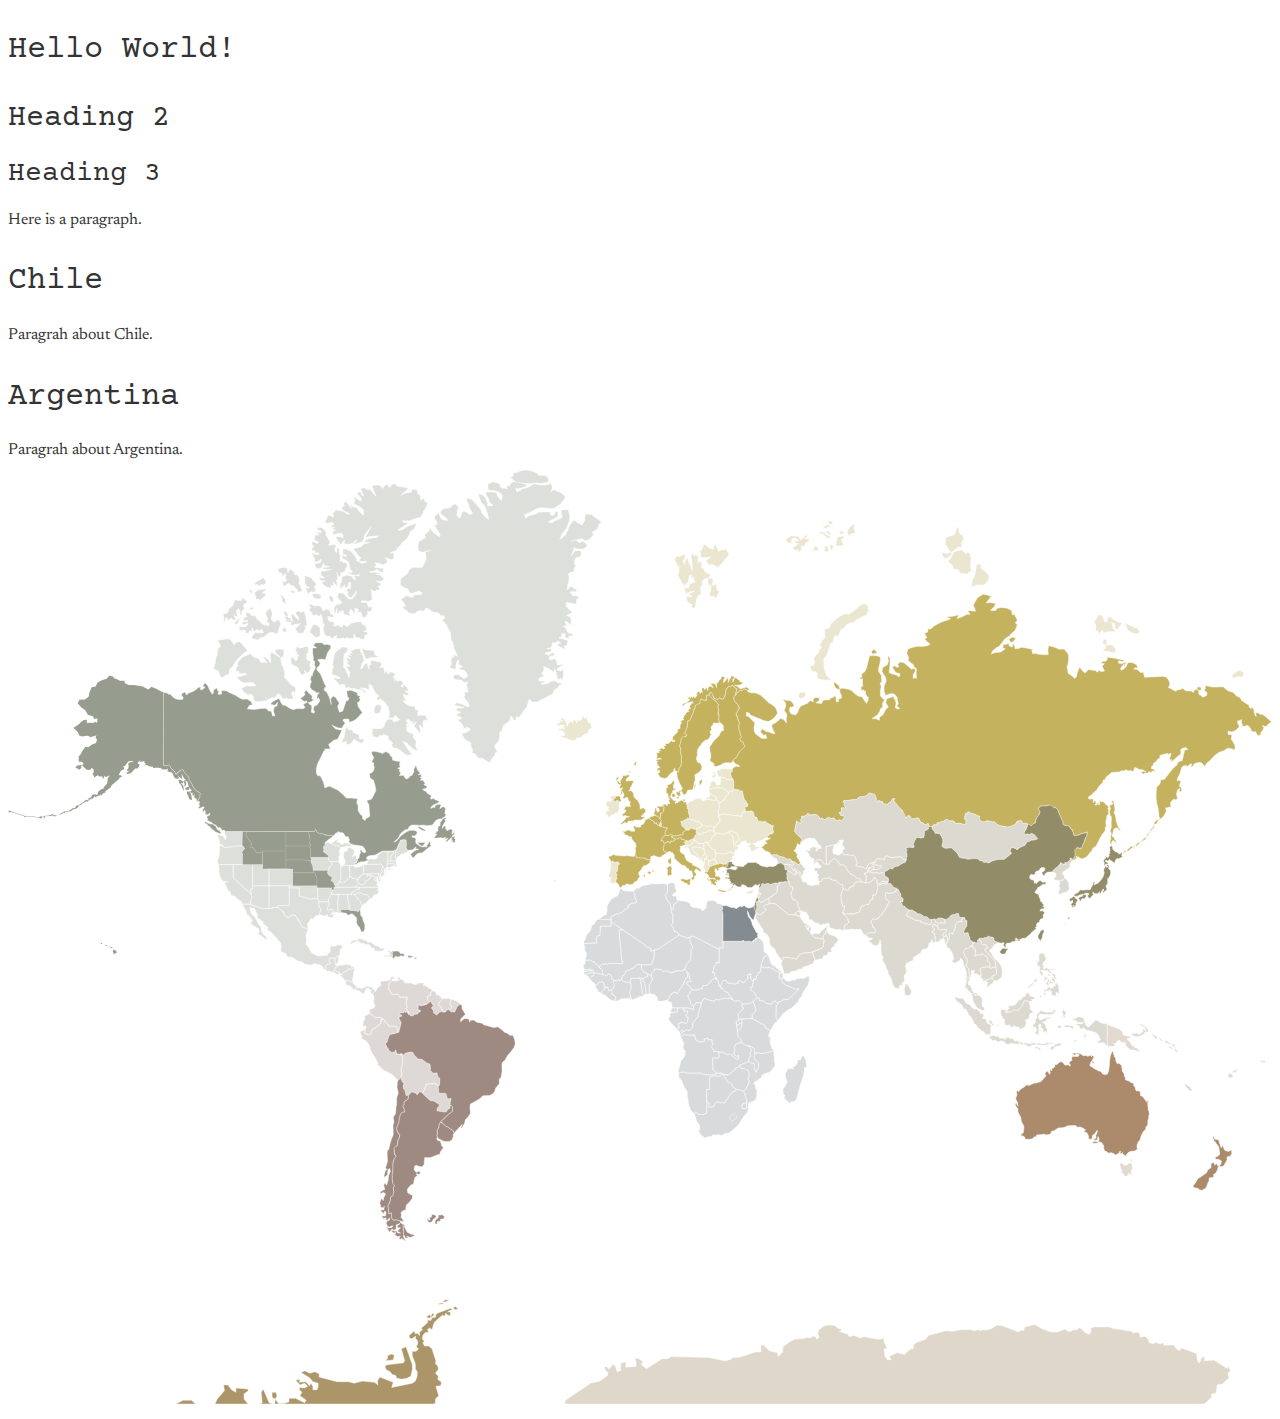
<file: index copy.html>
<!DOCTYPE html>
<!--[if lt IE 7]>      <html class="no-js lt-ie9 lt-ie8 lt-ie7"> <![endif]-->
<!--[if IE 7]>         <html class="no-js lt-ie9 lt-ie8"> <![endif]-->
<!--[if IE 8]>         <html class="no-js lt-ie9"> <![endif]-->
<!--[if gt IE 8]>      <html class="no-js"> <!--<![endif]-->
<html>
    <head>
        <meta charset="utf-8">
        <meta http-equiv="X-UA-Compatible" content="IE=edge">
        <title>Traveling June Bug Map</title>
        <meta name="description" content="">
        <meta name="viewport" content="width=device-width, initial-scale=1">
        <link rel="stylesheet" href="style.css">
        <link rel="preconnect" href="https://fonts.googleapis.com">
        <link rel="preconnect" href="https://fonts.gstatic.com" crossorigin>
        <link href="https://fonts.googleapis.com/css2?family=Courier+Prime:ital,wght@0,400;0,700;1,400;1,700&family=Newsreader:wght@300;400;700&display=swap" rel="stylesheet">
    </head>
    <body>
        <!--[if lt IE 7]>
            <p class="browsehappy">You are using an <strong>outdated</strong> browser. Please <a href="#">upgrade your browser</a> to improve your experience.</p>
        <![endif]-->
        <h1>Hello World!</h1>
        <h2>Heading 2</h2>
        <h3>Heading 3</h3>
        <p>Here is a paragraph.</p>
        <div class="event" id="chile">
            <h1>Chile</h1>
            <p>Paragrah about Chile.</p>
            </div>
        <div class="event hidden" id="argentina">
            <h1>Argentina</h1>
            <p>Paragrah about Argentina.</p>
            </div>
        <div>
            <svg id="Layer_2" xmlns="http://www.w3.org/2000/svg" height="100%" width="100%" viewBox="0 0 8504.44 6285.65">
                <g id="WORLD" class="all-map">
                 <g id="SOUTHAMERICA">
                  <path id="OtherSA" class="other sa"
                   d="m2449.73,3524.3l10.73-7.72,1.71-10.29,2.57-8.57h2.57l3.43,11.15,6-3.43v-9.44l5.15-2.57,7.72-15.44s9.44-1.71,12.87-1.71,0-7.72,0-7.72l8.58-6.86-6.86-7.72,6.86-13.73,18.87-1.71,7.72-1.72,11.15-.85,22.31-5.15,3.43-9.44,4.29-11.15,12.87-.86,9.43,4.29-3.43,7.72-12.87,2.57-.85,12.01-20.59,13.72.85,24.02-8.57,15.44,9.43,1.71,6.86,13.73,6.87,21.45,47.18,2.57,13.73,19.73,19.73-1.71,27.45,1.71-8.58,42.03,6.86,24.02-7.72,10.29,6.87,6.01,17.15,30.88-5.15,4.29-12.01-21.44-7.72,6-7.72-5.15-5.15,5.15-27.45,2.57-1.71,8.58,13.73,6.86-.86,7.72-16.3,3.43-.85,9.43,6,13.73,9.44,14.58-12.87,57.48-4.29,12.01-4.29-5.15-6.86-12.01,8.57-15.44-12.87-10.29-12.01-2.57-12.87,1.71h-26.59l-2.57-6.86-7.72-13.73-12.87-8.57-9.43-16.3-15.44-7.72-1.71-5.15-12.87-2.57-27.45,3.43-10.29-9.44-13.72-10.29-16.3-15.44v-20.59l21.45-6.86,11.15-8.58,6.87-12.01-6.87-5.15-5.15-22.3,3.43-10.29-.86-29.17-11.58-11.15Zm163.41,263.35l15.44-.86-11.15-17.15,8.57-15.44-12.87-10.29-12.01-2.57-10.29,1.71h-29.17l-9.43-18.87-13.73-10.29-8.57-12.87-12.01-7.72-10.29,6,6.01,11.15-6.01,3.43-1.71,12.01-14.58,9.43-12.01,14.59-20.59,10.29-13.72,9.43-.86,20.59-11.15,11.15-16.3-3.43-6.87-4.29h-7.72l-5.15-8.58,6.01-10.29-2.57-11.15-12.01,6.87-16.3,6.86v17.15l10.29,16.3-5.15,4.29,4.29,13.73,23.16,9.43,20.59,22.31,8.58,20.59,3.43,18.87,10.29,19.73,18.87,28.31,17.16,34.31,7.72,11.15-6.01,4.29s36.89,35.17,37.74,37.75c.85,2.57,24.88,12.87,24.88,12.87l24.02,12.01,18.87,11.15,27.45,30.02,1.72,8.58,12.87-9.44.85-9.43,8.58-7.72,6.86-16.3v-12.01l-4.29-13.73,2.57-21.44,6.01-18.87v-21.45l2.57-27.45-14.59-23.16h-25.73l-6.86-27.45-5.15,13.72-23.16,4.29-8.58-9.44-13.72-4.29,3.43-9.43-11.15-12.01-10.29-19.73,2.57-12.87,9.43-8.58,5.15-14.58,5.15-20.59,12.87-11.15,19.73-3.43,18.01-6.01h0Zm-180.97-132.96l-12.01,8.57-12.87,7.72-7.72,1.72v22.3l-10.29,18.87-.85,20.59,6.86,12.87,11.15-7.72,4.29,9.43-10.29,14.58,2.57,11.15-6.01,10.29,3.43,6.86,8.58-.85,11.15,7.72,12.87,2.57,11.15-11.15.86-20.59,13.72-11.15,18.01-8.57,14.59-14.59,17.15-11.15-.86-12.01,6.01-1.71-6.01-11.15,6.87-6-2.57-8.58-12.87-2.57-27.45,3.43-10.29-9.44-12.87-8.57-16.3-12.87Zm151.83-218.74l-20.59,13.72.85,24.02-8.57,15.44,9.43,1.71,4.29,11.15,9.44,24.02,47.18,2.57,13.73,19.73,19.73-1.71,24.88.85-6.01,42.89,6.86,24.02-7.72,10.29,6.87,6.01,17.15,30.88,6.01,10.29h17.15l12.87-10.29,18.87-1.71,6-11.15,9.44-2.57,4.29-10.29-18.01-5.15.86-14.58-1.72-11.15-3.43-6.01,12.01,1.72,15.44,4.29,15.44-6.01,23.16-7.72,15.44-9.43-.86-7.72-9.43-11.15-3.43-14.58-1.71-6.01,23.16-6.86,3.43-6.01-6.87-1.71,1.72-11.15,12.87-9.43-1.72-8.58-9.43-8.57-10.29-1.72-11.15-12.01-18.87-9.43-5.15,4.29-4.29-13.73,10.29-7.72-24.88,1.72h-22.3l.85,8.57-26.59,1.72-20.59-11.15-8.58,1.71-31.74-.85-6.86-12.01-6.86-8.57s-13.73-4.29-16.3-4.29,0-8.57,0-8.57l-13.73-7.72-4.29,12.01,12.87,9.43-18.01,4.29-14.58,1.71-18.01-1.71Zm265.89,139.82l3.43,18.01,11.15,5.15-7.72,7.72-8.58,12.87,8.58,13.73,6,4.29v13.73l21.45,15.44,20.59-19.73,13.73-3.43,11.15,4.29-10.29-15.44-5.15-19.73-9.43-4.29-7.72-12.87,5.15-17.16,15.44-12.01.86-12.87-13.73-13.73-15.44-9.43-6.86,3.43-1.72-12.87-5.15-9.44-13.72-6.86-7.72,2.57-12.87,9.43-1.72,11.15,6.01,4.29-2.57,3.43-23.16,6.86,5.15,22.31,9.43,9.43,15.44,1.71Zm95.22,71.2s-3.43-9.44,0-9.44,19.73-6.86,19.73-6.86l17.15-9.43,2.57-14.59-11.15-14.58,2.57-13.73,6.87-16.3-14.59-6.87-13.72-.85-12.87,2.57-23.16-3.43-.86,12.87-15.44,13.73-5.15,15.44,7.72,12.87,10.29,6.86,4.29,17.15,10.29,15.44,15.44-.85Zm32.63-.86l14.58-.86,12.87.86,7.72-18.01,9.43-18.01,18.01-15.44-4.29-12.01-8.58-.86-15.44-11.15-18.87-7.72-10.29-.85-6.87,16.3-2.57,13.73,12.01,16.3-3.43,12.87-17.15,9.43,12.87,15.44Zm-334.14,449.07l10.29,25.73,12.87,3.86-6.43,12.87-1.29,19.3,2.57,9.01,7.72,2.57,9.01,39.89,16.73-2.57,21.87-21.87,16.73,5.15,12.87,3.86,6.43,11.58,14.15-20.59,18.01,2.57,5.15,9.01,10.29-23.16,15.44-41.18,24.45-1.29,23.16-3.86,27.02,11.58,3.86,9.01,9.01-7.72,1.29-46.32-12.87-11.58-6.43-24.45-25.73,2.57-20.59-21.87,3.86-6.43-3.86-34.74-20.59-5.15-32.17-24.45-28.31-3.86-36.03-45.04-51.47,7.72-7.72,12.87-21.45-9.01,14.59,23.16-3.43,32.17.86,16.73-6.01,18.87-2.57,21.44,6.43,17.59-5.15,19.3-7.72,7.72,5.15,9.01Zm154.41,106.8l16.73,15.44,27.02,25.73,20.59,1.29,15.44,9.01,20.59,12.87,5.15,9.01-14.15,16.73-3.86,19.3,52.76,9.01,14.15-5.15,2.57-10.29,16.73-10.29-1.29-15.44,11.58-2.57-9.01-6.43,7.72-41.18-24.45,2.57-10.29-37.32-47.61-1.29-3.86-46.32-3.86-9.01-27.02-11.58-19.3,3.86-28.31,1.29-25.73,64.34,7.72,6.43Z"/>
                  <path id="Uruguay" title="Uruguay" class="act sa"
                   d="m2994.89,4472.2l1.29,11.58-9.01,24.45-18.01,9.01h-33.46l-15.44-6.43-11.58-6.43-11.58-2.57-6.43-12.87-5.15-11.58,3.86-12.87-2.57-21.87,10.29-16.73,3.86-24.45,7.72-12.87,18.01,7.72,16.73,18.01,10.29,2.57,45.04,30.88,2.57,14.15-6.43,10.29Z"/>
                  <path id="Brazil" title="Brazil" class="act sa"
                   d="m2644.9,3926.62l21.87,11.58,3.86-12.87,32.17-7.72h19.3l11.58,18.01,24.45,27.02,28.31,3.86,32.17,24.45,20.59,5.15,3.86,34.74-3.86,6.43,20.59,21.87,25.73-2.57,6.43,24.45,12.87,11.58-1.29,46.32-9.01,7.72,3.86,46.32,47.61,1.29,10.29,37.32,24.45-2.57-7.72,41.18,16.73,11.58,1.29,33.46-34.74,25.73-16.73,18.01-28.31,25.73,15.44,11.58,16.73,18.01,10.29,2.57,45.04,30.88,2.57,14.15,21.87-24.45,33.46-34.74-12.87,28.31,11.58-7.72,16.73-28.31,5.15-23.16,18.01-19.3,16.73-24.45-3.86-36.03,2.57-25.73,32.17-18.01,32.17-18.01,19.3-19.3,46.32-2.57,19.3-10.29,14.15-14.15,6.43-24.45,19.3-23.16,6.43-6.43-1.29-33.46,11.58-5.15,7.72-45.04-1.29-47.61,2.57-12.87,18.01-14.15,19.3-34.74,20.59-23.16,20.59-27.02,9.01-25.73-3.86-27.02-11.58-30.88h-21.87l-15.44-12.87-20.59-7.72-14.15-15.44-30.88-20.59-20.59,3.86-15.44-1.29-42.46-12.87-14.15-1.29s-5.15-10.29-9.01-11.58c-3.86-1.29-38.6-7.72-38.6-7.72l-21.87-15.44-19.3,1.29-7.72,12.87-2.57-18.01-11.58-3.86-19.3-1.29-15.44,9.01-10.29,12.87-1.29-16.73,15.44-18.01,16.73-15.44-5.15-10.29-6.43-10.29-7.72-10.29-2.57-5.15-1.29-19.3-3.86-10.29-9.87-2.57-18.01,15.44-17.15,36.03-19.3-1.29-5.15,2.57-15.87-16.73-19.73,6.86v9.44l-15.44.85-8.15-4.29-16.73,3.43-20.59,19.73-21.45-15.44v-13.73l-14.58-18.01,16.3-20.59-11.15-5.15-6.43-17.15-12.44-2.57.86,7.72-20.59,14.15-33.46,9.01-27.45-6.01,6.86,8.58-2.57,23.16,18.01,5.15-4.29,10.29-9.44,2.57-6,11.15-18.87,1.71-12.87,10.29h-17.15l-6.01-10.29-5.15,4.29-12.01-21.44-7.72,6-7.72-5.15-5.15,5.15-27.45,2.57-1.71,8.58,13.73,6.86-.86,7.72-16.3,3.43-.43,12.87,15.01,24.88-16.3,66.48-16.3,3.86-23.59,6.43-14.15,3-12.87,11.15-11.58,38.6-9.01,9.01-1.71,9.01,10.29,19.73,11.15,12.01-3.43,9.43,13.72,4.29,8.58,9.44,23.16-4.29,5.15-13.72,6.86,27.45h21.45l7.72-2.57Z"/>
                  <path id="Falkland" title="Falkland Islands" class="act sa"
                   d="m2909.28,5013.35l9.91-3.99,18.83,14.95-8.92,14.95-19.82,1.99.99,13.95s-7.93,0-15.85-1c-7.93-1-7.93,9.96-6.94,15.94.99,5.98-15.85-1-15.85-1l.99-14.95,10.9-13.95,11.89-8.97v-18.93l13.87,1Zm-33.69,3.99l-7.93-7.97h-16.84l-.99,15.94-14.86,5.98,5.94,15.94-13.87-2.99-6.94-9.96.99,16.94,15.85,12.95,16.84-5.98,7.93-17.94,8.92-4.98,11.89-10.96-6.94-6.98Z"/>
                  <path id="Argentina" class="act sa"
                   d="m2669.37,5079.53v9.65l-3.22-1.93.64,5.79,5.15,7.08,3.22,7.08,5.15,10.94,5.79,10.29,14.15,6.43s13.51,7.08,15.44,7.72,16.08,1.93,16.08,1.93l1.93,8.36-10.94,4.5-15.44,6.43-12.87-4.5-12.87-3.86,10.29,5.15-5.15,7.08h-15.44l-1.93-10.29,1.29-4.5h-9.65l-2.57-80.42,10.94,7.08Zm25.71-873.69l-2.57,20.59-5.15,10.29-21.87,12.87-2.57,20.59-6.43,10.29,12.87,29.59-2.57,10.29-15.44-1.29-14.15,24.45-5.15,25.73-2.57,18.01-7.72,19.3-9.01,23.16,9.01,24.45,14.15,20.59-2.57,18.01-10.29,18.01-3.86,36.03-12.87,5.15-9.01,12.87,3.86,34.74,9.01,19.3-11.58,14.15-9.01,30.88-1.29,32.17v33.46l-5.15,12.87,2.57,12.87-1.29,14.15,3.86,30.88,10.29,12.87-6.43,19.3,3.86,25.73-7.72,25.73-14.15,7.72-2.57,25.73-7.72,19.3-9.01,14.15,5.15,20.59,1.29,18.01v14.15l19.3-3.86v33.46l10.29,14.15,20.59-1.29,21.87,5.15,16.73,3.86,14.15,2.57-11.58-20.59-9.01-9.01,3.86-15.44-3.86-16.73,15.44-12.87,3.86-2.57h12.87l1.29-21.87,5.15-14.15,21.87-21.87,15.44-20.59,2.57-23.16-11.58-2.57-21.87-14.15-1.29-24.45,14.15-16.73,15.44-15.44,7.72,5.15,5.15-15.44,2.57-15.44,6.43-20.59,16.73-12.87-10.29-10.29,6.43-1.29,14.15,6.43,9.01-14.15-10.29-9.01-18.01,7.72-5.15-6.43-9.01-10.29,3.86-25.73,10.29-5.15,20.59,9.01,19.3,1.29,14.15-16.73v-18.01l3.86-28.31,36.03,2.57,28.31-11.58,18.01-7.72,18.01-5.15,5.15-16.73,20.59-29.59-11.58-7.72-5.15-19.3-5.15-14.15-19.3-6.43-5.15-14.15,6.43-6.43-5.15-11.58,3.86-12.87-2.57-21.87,10.29-16.73,3.86-24.45,10.29-16.73,45.04-43.75,34.74-25.73-1.29-33.46-7.72-5.15-14.15,6.43,7.72,10.29-20.59,11.58-2.57,10.29-14.15,5.15-52.76-9.01,3.86-19.3,14.15-16.73-5.15-9.01-36.03-21.87-20.59-1.29-51.47-47.61-5.15-9.01-18.01-2.57-14.15,20.59-6.43-11.58-29.59-9.01-21.87,21.87Z"/>
                  <path id="chile" class="act sa"
                   d="m2620.04,4110.2l12.87-9.44.85-8.15,4.72-6.43,17.15,34.74,11.15,3.86-6.43,12.87-1.29,19.3,2.15,7.72,8.15,3.86,9.01,39.89,15.87-1.29-1.71,19.3-5.15,10.29-21.87,12.87-2.57,20.59-6.43,10.29,12.87,29.59-2.57,10.29-15.87,1.29-13.73,21.87-7.72,43.75-16.3,43.75,7.72,24.45,14.15,18.01-2.57,20.59-10.29,18.01-3,34.74-11.58,5.15-10.29,12.87,2.57,35.6,10.29,18.44-12.44,15.44-8.15,29.59-1.71,66.91-4.72,11.58,2.57,12.87-1.29,15.44,3.86,28.31,10.29,14.15-6.43,19.3,3.86,27.02-7.72,24.45-14.15,7.72-2.57,25.73-9.43,21.87-7.29,11.58,5.15,20.59.86,15.44.43,16.73,19.3-3.86v33.46l10.29,14.15,20.59-1.29,25.31,5.15,1.71,5.15,4.29,10.72,6.43,3.43,9.22,1.93,2.79,79.13-.86,6.86,3,2.57,1.29,6.43,2.15,6.43,9.01,13.3s-4.72-1.29-6.43-2.15c-1.71-.86-8.15-3.86-8.15-3.86,0,0-6.43-7.72-7.29-9.43-.86-1.71-9.43,0-9.43,0l.85,8.57s-5.15-1.29-6-2.57-9.01-9.86-10.29-10.29c-1.29-.44,5.15-3.43,5.15-3.43,0,0,5.57-6.87,6-8.15s-4.71-.85-4.71-.85l-8.15,2.57-10.72.43s-.86-2.15-1.29-3.86-6.86-3.86-6.86-3.86l-8.15-6.01,5.15-1.71,2.57-6.43,2.57-3.43s-2.14-3-3.43-4.29c-1.29-1.29-3.43,2.15-3.43,2.15l-8.58,3.43-6.86-5.57-6.86-3.86,1.71-8.15h9.87l8.15,3.43,6.43,3.01s1.71-5.58,1.29-7.29,2.57-3.43,2.57-3.43l5.15,12.87,5.57,8.58,19.73.86-15.01-6.87s-3-12.44-3.86-14.58c-.86-2.15,8.15-3.43,8.15-3.43l9.44-11.58h-5.15l-13.73.86-3-8.58,3-7.29,12.87-8.15,1.71-7.29-6.86,6-15.44,3.43-3.43,6.86v13.73l1.72,10.29s-6.87,1.71-15.44,5.15c-8.57,3.43-6.87-3.43-6.87-3.43l-10.29-1.71v5.15s-6.86,6.86-10.29,12.01c-3.43,5.15-12.01-13.72-12.01-13.72l-12.01-17.16,18.87,5.15,18.87-3.43,6.86-10.29-10.29,1.71-13.72,6.86-12.01-5.15-6.86-13.72-3.43-8.58,6.87-13.73,17.15-6.86v-10.29c0-5.15-10.29,1.71-10.29,6.86s-8.58,5.15-8.58,5.15l-10.29-3.43,5.15-3.43c5.15-3.43-5.15-10.29-5.15-10.29l-13.72,8.58s-1.72-5.15-3.43-10.29c-1.71-5.15-10.29-8.58-10.29-8.58l15.44-1.71h13.73s0-8.58,3.43-20.59c3.43-12.01-12.01-8.58-12.01-8.58l-3.43,13.73-18.87-15.44v-10.29l18.87,1.71,3.43-27.45-5.15,13.72s-12.01-3.43-17.15-5.15c-5.15-1.72-1.72-10.29-1.72-10.29l-6.86-17.15,1.71-8.58,8.58-17.15,1.71-8.58,13.73,17.16,1.71-20.59,5.15-8.58,6.87-15.44-5.15-5.15-8.58-6.86-20.59,12.01-1.71-12.01,18.87-15.44,10.29-1.72,1.72-5.15s-5.15-15.44-6.87-20.59c-1.72-5.15,8.58-18.87,8.58-18.87l10.29,15.44,10.29-32.6,3.43-32.6,12.01-29.17-5.15-18.87-12.01,6.86v10.29l-3.43,25.73-18.87,17.15-3.43-12.01,8.57-32.6,10.29-6.87-8.57-13.72,6.86-24.02,6.86-18.87-3.43-42.89,1.71-30.88,8.58-3.43,8.57-37.74,10.29-34.31,12.01-29.16v-27.45l-1.72-36.03,6.87-22.3-5.15-32.6,15.44-24.02,3.43-42.89,3.43-22.31,1.71-44.6,10.29-27.45-8.57-39.46,2.57-43.75h0Z"/></g>
                 <g id="OCEANIA">
                  <path id="Australia" class="act oceania"
                   d="m7433.34,3912.14l3.22,7.08,2.57,15.44,5.79,2.57-3.86,7.08,9.65,10.94,1.93,5.15.64,13.51,5.79,14.15,3.86,7.08,12.22-5.15,4.5,6.43,13.51,10.29-.64,13.51,5.15,9.01-1.93,12.22,9.65,15.44,6.43,11.58-2.57,9.65,8.36,5.79v18.01l11.58,5.15,13.51,4.5,14.15,11.58,12.87.64,5.79,10.29-4.5,4.5,9.65,11.58,5.15,8.36.64,13.51,11.58,9.65.64-7.08,6.43,1.29,13.51,7.72.64,25.73,11.58,3.86,9.65,10.94,7.72,10.94,11.58,12.87,3.86,7.08,5.15-16.73,4.5,7.08-5.15,17.37,2.57,30.24.64,12.22,5.15,9.01,2.57,21.23-5.79,14.15,2.57,5.15-2.57,10.94-5.15,15.44,1.93,16.08-5.79,17.37-9.01,4.5,1.29,9.01-7.72,13.51-12.87,12.22-3.86,10.94-8.36,16.73-6.43,26.38-3.22,1.29-12.87,18.01-5.79,19.3,3.22,27.02-7.72,1.29-12.22,7.72-22.52,1.29-14.8,5.15-15.44,16.73-8.36,10.94-8.36-9.65-10.94-5.15,1.29-9.01-10.94,7.08-7.08-3.86,4.5-10.94-5.15-3.86-4.5,13.51-13.51,8.36-10.94,5.15-14.8-10.29-18.01-5.15-13.51,4.5-6.43-6.43-12.87-6.43-9.65-6.43-4.5-16.08.64-13.51-13.51-22.52-14.8-6.43-9.65,3.86-7.72,7.08s-24.45-.64-27.66-.64-3.86-6.43-3.86-6.43l14.8-4.5,12.87,1.29,10.29.64,7.08-12.87-.64-10.94-6.43-12.87-5.15,23.16-25.09,3.86,3.86-9.01,13.51-8.36-1.29-19.3,6.43-10.29,4.5-12.22-2.57-9.01-10.94,16.73-7.72,8.36-14.8,10.94,1.29,14.8-9.65,10.29-9.01-3.22-14.8-10.94h10.29l-3.86-11.58-6.43-14.15-10.29-9.01-12.87-3.22,10.94-15.44-8.36-.64-5.15-5.15-7.72-5.15-18.01-5.79-14.15,2.57-13.51-12.22-22.52.64-27.66.64-28.95,12.22-18.01,2.57-19.3.64-31.52,19.94-12.22.64-2.57,5.79-5.15,12.22-10.29,5.79-27.02,2.57.64-4.5h-14.8l-16.08,3.22-10.29-.64-17.37,1.93-.64,12.22-12.87-.64-11.58,12.87-14.15,4.5-28.31.64-9.65-1.93-.64-10.29-13.51-11.58-10.29,2.57-1.93-18.01,6.43,1.29,8.36-7.08,1.93-9.65,1.29-12.87,1.29-19.94-9.01-18.01-8.36-14.15-3.22-26.38-9.65-18.66-10.29-19.94.64-21.23-14.8-17.37-8.36-21.87,9.65,10.94-2.57-12.22,9.65,11.58,6.43,11.58-2.57-23.16-7.08-13.51-6.43-14.8,6.43-17.37,3.22-10.29-5.79-16.08,11.58-14.15,3.22,14.8,8.36-14.8,27.66-18.01,21.23-16.08,11.58,4.5,14.15-5.79,19.3-9.65,16.08-1.29,30.24-7.72,15.44-13.51,8.36-13.51,12.87-11.58-7.08-15.44,14.8-21.23,16.08,24.45,5.79-10.94-3.22-12.22,3.86-9.01,9.65,9.01-.64-16.73,10.29-1.93,9.65-8.36.64-15.44,12.87.64,10.94-9.65,12.87-10.29,13.51,1.93,12.87,15.44,7.72,5.79,18.66-3.22,13.51,10.94.64-10.94-7.72-9.65,9.01-15.44,11.58-3.86-3.86-12.22,3.86-12.87,16.73-1.29h15.44l11.58-1.29,3.86-10.94-7.08-.64-5.15-4.5-3.86-.64-5.79,1.29-9.01,9.65-5.79-5.79-12.22-9.65,14.15,1.29,15.44-1.29,15.44,1.29,11.58,2.57,8.36,8.36,16.08,5.15,13.51-.64,12.87,5.79,13.51-8.36,7.08,1.93,5.15,11.58-.64-8.36,4.5-6.43,5.79,9.01,7.72.64-7.08,10.94-.64,7.08-7.08,5.79,3.22,10.29h7.08l1.93,12.87h-9.01l-4.29-16.94-6.86,6.87-8.58,24.02,12.01,8.58,15.44,10.29,12.01,6.86,22.3,12.01,15.44,3.43,6.86,13.73,18.87,6.86,17.15-5.15,8.58-25.73,3.43-27.45,3.43-48.04,5.15-24.02,10.29-27.45,4.5,1.71Z"/>
                  <path id="NewZealand" class="act oceania"
                   d="m8113.38,4486.02l6.43,16.73,15.44,1.29,14.15,9.01v12.87l7.72,15.44v12.87l5.15-3.86,3.86,11.58,1.29-18.01,9.01,7.72,7.72,23.16,14.15,6.43,15.44,3.86,14.15-10.29,5.15,1.29-1.29,10.29,2.57,18.01-9.01,5.15v14.15l-7.72-6.43-11.58,1.29-6.43,12.87,3.86,9.01-7.72,12.87-5.15,9.01-10.29,19.3-19.3,6.43-6.43-3.86-11.58,1.29-1.29,5.15-3.86,16.73-11.58,24.45-14.15,6.43-1.29,7.72,2.57,12.87-11.58,1.29-20.59,3.86-1.29,25.73-6.43,3.86-6.43,21.87-9.01,16.73-23.16,14.15-18.01-3.86-12.87-10.29-28.31-3.86-1.29-12.87,16.73-23.16,15.44-25.73,16.73-9.01,39.89-28.31,10.29-21.87,20.59-12.87v-24.45l16.73-14.15,1.29,5.15,7.72,15.44,14.15-10.29,3.86,12.87,11.58,1.29,10.29-7.72,5.15-23.16-19.3-11.58h-20.59l-2.57-15.44,16.73-3.86,14.15-15.44-2.57-20.59-3.86-24.45-5.15-11.58-11.58-14.15-16.73-23.16-9.01-25.73,9.01,2.57Z"/>
                  <path id="OtherOCE" class="other oceania"
                   d="m7397.96,3726.85l15.44,10.29,21.45,9.43,26.59,8.58,8.58,5.15h7.72l22.3,20.59,2.57,19.73,32.6,8.58,12.01,2.57,10.29-9.43,1.71-10.29h26.59l9.43-5.15,7.72,9.43h12.87l12.01-13.73,8.57-1.71-2.57-18.01h12.87l5.15,13.73,4.29-8.58-6.01-14.58-34.31-19.73.86-7.72,16.3,6.87,25.73,17.15,14.58,18.87-5.15,12.87-13.73-.86-9.43,4.29,4.29,10.29-16.3,3.43-6.87,5.15-18.87,7.72-18.87,1.71-12.87-4.29-12.01-7.72-9.43,7.72-5.15,7.72-2.57,8.58-14.58-.86v9.43l12.87,10.29,8.58,9.44,5.15,12.87,6.01,7.72h14.58l-2.57,11.15,16.3,3.43,9.43.86-.86,11.15,17.15.86-3.43,12.01-18.87-5.15-16.3-4.29-28.31-3.43-11.15-11.15-12.01-6.87-10.29-13.72v-15.44l-12.87-2.57-17.15-1.72-14.58-16.3-10.29,12.01-10.29,12.87-14.58.86,14.58,13.72-17.15,6.87-18.01-2.57h-19.73l-1.71-47.18-5.15-11.15,6.86-7.72-2.57-79.78,2.58-4.29Zm300.24,56.62l4.29,24.02,14.58,12.01,8.58,11.15,7.72-12.87-12.01-12.01-12.87-5.15-10.29-17.15Zm45.47,40.32l12.01,16.3h15.44l12.87,3.43,4.29,9.43,21.45,8.58,8.58,3.43s12.01-6,14.58-1.71,4.29,12.87,4.29,12.87l12.01,11.15,3.43,6.86-5.15,2.57-12.87-11.15-18.87-6.86-7.72,2.57,6.86,7.72,12.87,3.43,14.58,2.57,7.72,12.87,13.73,7.72,8.58-4.29-12.01-12.87h-6.86l1.71-9.43-5.15-14.58-6.86-13.73-11.15-.86h-10.29l-10.29-6-11.15-7.72-7.72-6.87-9.44.86-11.15-2.57-9.44-4.29-6.86-6.01-5.15-5.15-6.86,1.71Zm471.8,234.19l-9.43,19.73,11.15,11.15,16.3.86,11.15-12.01-6.86-8.58-9.44-6.86,10.29-8.58,17.16-.86,14.58.86-7.72-8.58,10.29-12.87-19.73,5.15-13.73,11.15-12.01,12.01-12.01-2.57Zm-264.21,90.93l-38.6-23.16,14.15,28.31,24.45,23.16h21.87l-15.44-16.73-6.43-11.58Zm-398.24,485.74l-3.22,9.01,7.72,10.29.64,9.65-9.01,1.29-14.15,2.57-9.65,11.58-12.22-1.93-14.15-10.94-12.22-3.22-7.08,4.5,4.5,17.37,2.57,14.15,7.08,8.36-1.29,10.94.64,15.44,7.08-3.86,3.86,9.65,7.72,2.57s-5.79,7.08-2.57,7.72c3.22.64,15.44,0,15.44,0l7.72,3.22,2.57-12.87,5.79,4.5-1.29-14.8,9.65,7.72s12.87,3.22,12.22,1.29c-.64-1.93-4.5-14.8-4.5-14.8l1.29-12.87,1.93-4.5,1.93,5.15,3.86-6.43-1.29-13.51-1.93-14.15-3.22-12.22.64-9.65,6.43-1.93-5.79-5.79.64-6.43-8.36-7.08Zm871.76-659.02l18.01,11.15,4.29-6.01,5.15,8.58,10.29-6.86-6.86-8.58-7.72,2.57-11.15-6.01-12.01,5.15Z"/></g>
                 <g id="EUROPE">
                  <path id="OtherEU" class="other eu"
                   d="m5008.06,2295.14l10.29,13.73,3.43,25.73,15.44.86,11.15,29.17,18.01-1.71,14.58,6.01,12.87-7.72,7.72,10.29,12.01,5.15,12.01,9.43,6.01-.86,5.15,6.86,12.01,3-5.15,23.8,8.58,15.22-10.51,14.37-11.8.22-8.15,9.43-14.15,7.72,4.29,10.29-17.8.64-11.58,9.01-12.22,5.79-11.58,3.22-15.44,4.5-11.58,10.29-11.58,2.57h-9.65l5.15,5.15,6.43,3.22,5.79,9.01,1.93,6.43h7.72l11.58.64,10.29,1.93-5.15,4.5-12.22,1.29-9.01,7.08-12.22,8.36-19.3,6.43-5.15-7.72v-16.73l-4.5-1.93-12.22-7.08-.64-3.86,12.87-7.08,8.36-6.43-3.86-1.93-10.94-2.57-12.87,1.93-7.08-6.43v-13.51l-5.79,1.29-14.8,3.86-15.44,5.15-.64,7.08-1.29,9.01-12.87,5.79-8.36,2.57-7.72,1.29-9.01,4.5-9.01-8.36v-7.72l10.94-.64,6.43-4.5,3.22-12.22,7.08-1.93,9.65-5.15-.64-21.87-7.08-10.29-5.79-15.44-7.72-7.72-16.08-3.86-14.8-7.08-8.36,3.22-10.29,5.79-15.44,8.36-11.58,1.29-12.22,6.43-7.72-3.86-15.44-1.93-16.73-4.5-7.72,5.15-12.87-19.3,3.86-24.45,10.29-1.93,2.57-8.36,9.01-12.22,14.8-9.65,3.22-10.29-3.86-14.8-6.43-17.37,6.43-4.5,16.73-8.36,32.81,3.22h16.08l14.15,3.86,27.02,3.86,7.08-3.86,8.36,3.22,11.58,2.57,12.87,6.43,1.29-12.87,9.01-17.37,20.16-5.79,43.75-3.43Zm-249.19,153.34l-2.57,8.36-12.22,5.79-5.79,5.79-3.86,9.65-5.15,15.44-10.29,8.36-15.44,3.22,7.72,13.51,9.65,11.58,7.72,3.86,2.57,7.72,9.01,11.58,10.29,2.57,7.72-1.93-1.93,9.01,5.15,8.36,2.57,7.08,29.59,3.86h19.3l9.65,1.29,23.16-8.36,8.36-6.43,12.87,4.5,3.86,1.29h5.79l3.86,6.43,7.08,1.29,5.79-21.23,1.93-10.29,3.86,7.72,9.65-5.79,3.22-10.94-1.29-13.51-6.43,1.29-8.36.64-6.43,3.22-9.01-8.36v-39.89l-3.86-11.58-5.79-14.15-9.65-8.36-9.65-16.73-19.94,9.65-11.58,1.29-12.22,6.43-7.72-3.86-21.23-2.57-10.94-3.86-9.01,7.08Zm100.37,186.58l14.8,2.57-3.22-9.65-9.01-.64,3.86-5.79,7.72-5.15.64-15.44,3.22-3.22,10.94-.64-.64-14.8-7.08-1.29-3.86-6.43-7.72.64-14.8-6.43-8.36,6.43-7.72,3.86-15.44,4.5-9.65-1.29h-8.36l-26.38-1.93-14.15-1.93-5.15-9.65-1.93,13.51,7.08,15.44-7.08,5.79-2.57,19.3,2.57,5.15,10.29,6.43,1.29,18.01h8.36l12.87-7.08,8.36,1.93,12.22,5.15,16.08.64,9.65-4.5,1.93-10.29,9.65,1.93,11.58-5.15Zm-124.81,32.38l9.01-8.58h8.15l11.8-2.57,5.15-3.86-1.29-18.01-7.08-4.72-5.79-6.86h-4.5l-7.72-3.43-10.29,7.72-11.15.86-2.57,7.72-5.15,6.01-1.71,15.44,9.01,11.36,14.15-1.07Zm-26.38,34.53l3.22-7.94,5.79-10.08.22-6.22,3-9.22-6.43-7.94-1.71-8.58.86-10.29.86-12.87-6.86-6.01-6.86-6.01h-12.87l-2.57,24.02,1.71,2.57-1.71,8.58-.86,6.01-.86,11.15,1.71,18.87,6.01,8.58v5.15l17.37.21Zm-19.94-121.6l-3.22,3.22,6.43,5.79,11.58,10.94-5.79,15.44,9.01,5.15,7.72,7.94-.64,11.36,7.5-12.22,11.15-.86,8.36-7.5,7.08,2.57,7.08.64,2.57-14.8,7.08-10.29-7.08-15.44,2.57-11.58-3.22-7.72,1.93-9.01-7.72,1.93-10.29-2.57-5.79-8.36-5.79-10.94-10.94-6.43-14.8-20.59-14.15-.64-12.22,7.08,7.08,13.51-1.29,7.72.64,13.51,1.93,16.73,3.22,15.44h0Zm-28.95,34.74l6.43.64,2.57-12.87,7.72-5.79,6.43-10.94,5.79-5.79-3.22-13.51-1.93-18.66-8.36,1.29-10.29-8.36-8.36-1.93-9.01,2.57-6.43-3.86-16.73-3.22-5.15,4.5-10.94-4.5-2.57,7.08,3.86,8.36,5.79,11.58,5.15,14.15,14.8,9.65,8.36,14.8v10.29l7.08-2.57,9.01,7.08Zm-67.55-88.78l-16.08-1.29-14.8,1.29-5.15,6.43-5.15,5.15,11.58,12.87.64-11.58,5.15-3.22,10.29,7.72,3.22,7.08,5.79,1.93s-9.65,7.08-7.72,7.72c1.93.64,10.29,6.43,10.29,6.43l-1.93,5.15-.64,3.86,7.72,8.36,7.72,5.79,3.22,7.72,9.01-3.86,8.36,1.29,6.43,5.15,1.93,7.72,4.5,1.93,6.43,3.86,6.43,4.5,7.08,5.15,7.08,5.15,5.15.64-5.15-11.58-3.86-2.57-9.01-7.08-5.15,3.22-1.93-10.94-8.36-14.8-14.8-9.65-14.8-34.1,2.57-7.08,10.94,4.5,5.15-4.5,19.3,4.5,3.86,2.57,9.01-2.57,6.43,1.29,12.22,9.01,8.36-1.29-.64-13.51,1.29-7.72-7.08-13.51h-29.59l-19.94-17.37-9.01-3.86-9.65,8.36-5.15,6.43-9.65,14.8-1.93,4.5Zm48.25-83.64l-5.79,1.29-2.57,11.58-9.01,1.93-5.15,15.44-5.15,8.36,5.79,10.94,9.01,1.93,19.94,19.3h29.59l12.22-7.08,14.15.64,16.08-5.15,10.29-8.36,9.01-25.09,6.43-7.72,11.58-5.79,3.86-8.36-12.87-19.3-7.72,1.29-25.73-1.93-9.01,6.43-8.36,3.86-18.01,3.22-6.43,10.29-12.87,1.29-14.8-.64-4.5-8.36Zm.64,1.93l3.86,6.43,27.66-.64,6.43-10.29,18.01-3.22,8.36-3.86,9.01-6.43h11.58l14.15,1.93,7.72-1.29,3.86-21.23-9.01-7.08-9.01-6.43-7.08,3.22-11.58,1.93h-7.08l-9.65,1.29-9.01-7.08-10.94,4.5-9.01-10.94-.64,7.72-4.5,6.43-14.8,9.65-15.44,1.93-5.15,5.15,1.29,7.08,1.29,7.08-1.93,9.01,5.15,4.5,6.43.64Zm142.18-117.09l21.23-12.23,36.67,3.86,14.15-.64,12.22,3.86,27.02,3.86,7.08-3.86,8.36,3.22,13.51,3.22,10.94,5.79,1.29-12.87,9.01-17.37,20.16-5.79-7.72-33.46,17.15.86,4.5-15.66-10.51-10.94-.86-10.29-12.01-12.01-7.72-25.73-6.86-32.6-18.01,2.57-5.79-9.43-27.66-2.57-3.22-4.5-5.15,5.15-5.79,10.29-12.87-.64-9.01,4.5-7.08,6.43,1.93,12.22-20.59,15.44-5.15,21.23h-5.79l-16.08,9.65-3.22,8.36-16.73,3.86,6.43,21.23-.64,16.73-7.72,9.01-3.22,10.29,8.36,4.5-2.57,15.44,1.93,9.01h0Zm88.78-256.7l-11.8-29.59,14.58-14.58-1.71-13.73-11.36,1.29-11.58-1.93-13.51-2.57-9.65-3.86-7.08,4.5-14.8-.64-3.86-3.22-11.58,9.65-9.01,1.93-7.08,7.72-7.08,8.36,4.5,2.57,1.93,7.08-4.5,4.5-6.43.64-6.43.64.64-4.5,6.43-9.01-5.79-6.43-12.22,4.5-4.5,3.86,7.72,1.29,3.86,6.43-1.93,6.43h-8.36l-3.86,7.08,3.22,9.01,3.86,8.36,3.22-7.72,6.43-2.57,10.29-5.79,1.93-8.36,7.08-3.22,5.79,9.65,7.72,9.65,3.22-8.36h5.15v12.87l4.5-.64,20.59-4.5,23.16,17.37,11.58-2.57,12.22,1.93,7.08-8.36-2.57-5.15Zm-84.92,48.9l-16.73,1.29-5.79-13.51-9.01-10.94-5.15-7.72-19.94,9.65-4.5,12.87-1.93,12.87-5.79,11.58v16.73l20.59-12.87,50.83-1.93,9.65,1.93,7.72-2.57,8.36,9.01,15.44,5.15,15.44,19.3,7.08-6.43,9.01-4.5,12.87.64,5.79-10.29,5.15-5.15-2.79-5.79.22-21.87-.22-21.01-4.29-16.3-4.5-3.86-4.5,8.36-14.8-1.93-11.58,2.57-23.16-17.37-25.09,5.15-1.93,30.88-1.93,13.51-4.5,2.57Zm-390.1,261.64l-6.86-9.87-6.01,9.43-2.57,15.44,8.58.86,7.72.86-.86-16.73Zm319.97-222.39l3.22,10.29,1.93,10.94,5.79,2.57,7.72,5.15,13.51,5.15,14.15,2.57,1.93,12.22-.64,8.36,9.65,7.08,4.5,9.01,1.93,9.01,16.73-3.86,3.22-8.36,16.08-9.65h5.79l5.15-21.23,20.59-15.44-1.93-12.22-15.44-19.3-15.44-5.15-8.36-9.01-7.72,2.57-9.65-1.93-48.25,2.57-23.16,12.22-1.29,6.43Zm-47.61,226.46l9.01,10.94,10.94-4.5,9.01,7.08,13.51-2.57,9.65.64,9.01-3.86h5.79l13.51,10.94,12.22-3.22,2.57-8.36,10.94-12.87,12.87-9.01,3.22-7.72-1.93-9.65-9.65-22.52,3.22-3.22-1.93-10.94,1.93-11.58-7.72-6.43,3.22-10.29,7.72-9.01.64-16.73-6.43-21.23-1.93-9.01-4.5-9.01-9.01-5.15-5.15,4.5-19.3-.64-18.66-6.43-12.87.64h-13.51l-13.51,10.29-4.5-.64-10.94-5.15-4.5-6.43h7.72l-7.72-7.08-11.58,1.29-19.94,2.57-13.51,6.43-9.65,9.01-16.08,4.5-12.87,5.15-3.86,10.94,1.08,4.5-2.14-4.72,2.35-5.57-7.72-3.22-3.86,5.15v3.86l7.72,13.51-.64,6.43-.64,8.36,6.43,9.01,1.29,6.43,2.57,25.09,5.15,11.58-.64,14.8,4.5,3.86,3.86,6.43,10.29,1.93,16.08.64-1.29,5.79,8.36,7.72,2.57-7.08,12.87,1.93,7.08-3.86,3.86,4.5-4.5,9.01,16.08,3.22,3.86,9.01Zm-40.53,30.88l5.15-5.15,15.44-1.93,14.8-9.65,4.5-6.43.64-7.72-3.86-9.01-14.15-2.57,2.57-9.65-3.86-4.5-7.08,3.86-12.87-1.93-2.57,7.08-8.36-7.72,1.29-5.79-26.38-2.57-2.57-3.22-5.79-7.08-1.93,6.43-7.08-8.36-4.5-.64-1.93,9.01-6.43.64-10.94,6.43-13.51,7.72-13.51,1.29,5.79,12.22-.64,9.01,5.15,9.01,25.73,24.45,14.15,5.15,10.94-5.79,1.29-9.01,18.01,2.57,7.72,4.5,5.79.64,9.01-1.29Zm-521.13-114.52v-9.65l8.36-14.15-.64-10.29-3.86-11.58.64-14.15,8.58-9.43-12.87-4.29-6.86-7.72-3.43,3.43-12.01,7.72-10.08-10.29-2.79-9.43h7.72l11.15-15.44-1.93-8.58h-9.65l-7.08,3.86-12.22,2.57-5.79,7.72v10.94l9.01,1.29v7.08l-5.15,3.22-2.57,5.15-9.01-1.29-7.72-1.93-6.43.64-2.57,10.29-6.43,10.29,1.29,9.65,5.15,5.15,7.08,3.86,9.01,2.57-7.72,8.36-3.22,10.29,13.51.64-21.87,5.79-2.57,9.01-6.43,2.57,9.65,3.86-9.65,5.79,5.79,5.79,9.65-5.79-9.01,11.58,10.94-3.22-5.79,9.01,16.08,1.93,9.01-6.43,10.29-10.29,7.72,2.57,14.15-10.94,5.79-4.5,10.94,1.93,3.86-5.15h0Zm-52.11,373.15l-1.93,19.94-5.15,12.87-5.15,14.8-.64,14.15,4.5,5.79,9.01-3.22-2.57,12.87-.64,17.37-4.5,9.65,14.8,1.29,14.15,1.29,12.87-6.43,1.29-19.94,7.72-7.08-5.15-7.72,2.57-19.3-7.72-12.87,9.01-4.5,4.5-14.15,1.29-13.51-.64-16.08,10.29-5.79,2.57-5.15-6.43-6.43-.64-5.79-7.08-1.29-8.36,3.22-20.59-1.29-1.93-9.01-14.15,12.87-1.93,12.87,1.29,12.87-.64,7.72Zm-379.59,82.99l-10.29,3.86,16.08,9.01,7.08-9.65-12.87-3.22Zm136.45-937.21c5.71-.45,10.53-11.59,15.36-15.6,4.82-4.01,15.35-3.12,22.81-4.01,7.45-.89,15.35-12.03,21.05-17.82,5.7-5.8,16.23-6.24,22.37-6.69,6.14-.44,11.4-14.7,12.28-21.83.88-7.13,11.4-15.6,19.74-18.71,8.33-3.12-3.51-11.14-3.51-20.95s-5.71-12.03-15.36-15.15c-9.65-3.12-3.94-14.26-9.21-17.37-5.26-3.12-3.95-6.69.44-12.03,4.39-5.35,3.51-9.8-3.51-7.13-7.02,2.67-7.02,8.02-12.28,9.8-5.26,1.78-5.7-17.82-10.96-16.93-5.26.89-11.85,8.02-8.34,13.37s-2.63,8.47-9.21,8.47-3.95,5.35-8.34,9.35c-4.39,4.01-9.65-7.13-14.91-5.79-5.26,1.33.44,11.14,1.32,17.37s-7.9,0-12.28-9.35c-4.39-9.36-6.58-12.03-14.04-8.47-7.45,3.56-1.31,11.14-5.26,18.71-3.94,7.58-14.47-15.15-19.73-14.26s-.88,9.8-2.63,16.04c-1.75,6.24-3.51-1.78-7.9,1.78-4.39,3.56-4.39,19.61-8.77,20.95-4.39,1.33-2.63-32.97-7.46-34.31-4.82-1.33-4.39-4.46-9.21-12.03-4.83-7.58-16.67-12.93-25.44-8.91-8.77,4.01,13.59,15.15,13.59,22.72s-17.1-13.37-21.93-9.8c-4.82,3.56,3.95,12.03,3.51,17.82-.44,5.8-8.77-3.56-17.98-2.22-9.21,1.33,3.94,3.12,6.58,7.13,2.63,4.01-9.21,1.78-14.91,7.57-5.7,5.8,6.58,5.8,14.91,4.91,8.34-.89,30.27-3.12,37.29,0,7.02,3.12,5.26,3.56-3.51,8.46-8.77,4.91-2.63,5.8,1.75,5.35,4.39-.44,7.02-1.33,9.21,6.69,2.2,8.02-38.6-.45-47.37,7.57-8.77,8.02,17.99,4.91,24.56,4.91s9.21,15.15,14.91,14.7c5.71-.44,2.63,0,7.02,13.82,4.39,13.81-14.91,8.91-24.12,12.03-9.21,3.12,5.7,8.91,16.67,11.14,10.96,2.22,25.88,3.56,32.02,8.91,6.14,5.35,27.24,10.86,40.8,9.8m1039.62,613.6l3.22,5.79,6.43,10.94,9.65,8.36,7.72,15.44,2.57,14.15-.64,25.09v3.22l10.94-.64,6.43-4.5,3.22-12.22,16.73-7.08-.64-21.87-7.08-10.29-5.79-15.44-7.72-7.72-14.15-3.86-16.73-7.08-14.15,7.72Zm-287.58,92l14.8-.64,12.87.64,1.93-4.5,14.8-21.23,9.65-8.36-5.79-10.94-12.22,2.57-8.36,5.79-14.8,6.43-10.94-1.93-10.94-1.93-3.86,12.87,5.15,10.94,1.93,9.01,5.79,1.29Zm123.53,88.14l9.65,1.29,5.79-15.44-11.58-10.94-6.43-5.79-2.57,2.57-5.15,8.36-9.01,8.36-2.57,12.87,2.57,13.51,10.29,8.36,6.43,5.79,2.57-28.95Zm-540.64-388.8l-3.43,12.87,13.73-10.29-3.43-6.86-6.86,4.29Zm825.22,619.34l2.15,6.86,6.43.86,5.57-2.57,6.43-1.71,9.87.43,8.15-2.15-1.29-5.15.43-6.86,13.73-10.29-2.15-5.15-15.87,9.87h-10.29l-6.86,4.72h-9.43l-9.87,6.01,3,5.14Zm3300.9-1492.6l-37.74,25.73,5.15,22.3,37.74-10.29,27.45,3.43,10.29-27.45-24.02-18.87-18.87,5.15Zm-828.66-125.24l8.58,1.71-1.71-25.73-13.73-20.59-24.02-8.58-13.73,5.15-8.58-6.86,3.43-32.6h-22.3l-8.58,24.02,24.02,12.01-3.43,22.3-20.59,18.87,25.73,3.43,54.9,6.86h0Zm-87.5-147.55l10.29,1.72,3.43,17.15,29.17-10.29,17.15-1.71,22.3,1.71,17.15-10.29-17.15-6.86-5.15-15.44-12.01-32.6,25.73,12.01v29.17l20.59,10.29,8.58-20.59,17.15-20.59-10.29-8.58-25.73-5.15-12.01-8.58-32.6-24.02-17.15,5.15,1.71,25.73-13.73,6.86-10.29-10.29-5.15-29.17-29.17-15.44-13.73,25.73-18.87,29.17,12.01,17.15v34.31l29.17,24.02,8.58-20.59h0Zm159.55-51.47l10.29,27.45,8.58,22.3,34.31,20.59,30.88,5.15,13.73-17.15-18.87-24.02-24.02-5.15-18.87-10.29-36.03-18.87h0Zm-1132.32-644.23l-12.87,48.9-61.76,23.16-2.57,41.18,23.16,38.6,12.87,18.01-28.31,10.29-33.46-12.87,15.44,43.75,28.31-7.72,20.59-15.44,5.15,10.29-25.73,36.03,28.31,23.16,10.29,25.73,28.31,2.57,15.44,25.73,43.75,5.15,28.31-20.59,30.88,12.87-20.59,48.9-7.72,46.32,28.31-12.87,59.19-2.57,28.31-30.88,2.57-33.46-30.88-30.88-20.59-15.44-5.15-25.73-23.16-5.15-7.72,36.03-3.86,20.59-24.45-10.29-10.29-27.02,2.57-30.88,3.86-25.73-6.43-28.31-16.73-11.58-12.87,10.29-18.01-19.3-7.72-7.72-41.18,9.01-20.59,14.15v15.44l-11.58-11.58,1.29-11.58,11.58-6.43,15.44-12.87,14.15-14.15h24.45l7.72-6.43-3.86-24.45,14.15-23.16-7.72-25.73-19.3-9.01-7.72-41.18-11.58-5.15Zm-624.5,513.84l-29.17,15.44-36.03,32.6-37.74,25.73-25.73-5.15-34.31,17.15-29.17,24.02-32.6,29.17-5.15,25.73-36.03,8.58,1.71,32.6v27.45l-18.87,15.44-15.44,34.31,15.44,10.29-18.87,20.59-3.43,15.44-22.3,25.73-13.73,18.87,10.29,20.59-10.29,24.02-22.3-3.43,6.86,30.88,18.87,17.15,6.86-8.58,18.87,20.59-5.15,13.73,3.43,15.44,29.17,6.86,22.3,6.86,24.02-5.15,10.29,8.58,5.15-12.01-20.59-13.73-12.01-22.3-12.01-36.03-1.71-25.73-1.71-42.89,20.59-18.87,8.58-29.17,12.01-30.88,6.86-25.73,12.01,5.15,5.15-27.45,6.86-22.3,13.73-3.43,13.73,6.86,6.86-24.02,12.01-25.73,12.01-3.43,25.73-27.45,24.02-12.01h17.15l29.17-24.02,37.74-18.87,24.02-12.01,5.15-15.44,10.29-13.73-8.58-10.29,5.15-17.15-18.87-13.73-10.29-5.14h0Zm-423.76,597.04l-18.87,18.87,6.86,24.02,30.88-5.15,15.44-24.02-15.44-13.73h-18.87Zm-571.74,721.42l.64-8.36-1.29-10.29-18.01-5.79-14.15-5.15-9.65-6.43,1.93,5.15-5.15,2.57,1.93,11.58-7.08,5.79-1.29-6.43-14.15,3.22,3.86,7.08-6.43,7.08h6.43l19.94-.64,18.66,6.43,21.23-.64,2.57-5.15Zm918.73-1850.32l-20.59,19.3-16.73,34.74,15.44,23.16,14.15-15.44,27.02-2.57-10.29-29.59,2.57-28.31-11.58-1.29Zm-319.11,69.48l-9.01,21.87-23.16,14.15-10.29-24.45-51.47-3.86-36.03,23.16s5.15,20.59,9.01,20.59,28.31,11.58,28.31,11.58l2.57-34.74,16.73-7.72,20.59,10.29,12.87,7.72-25.73,5.15s-15.44,10.29-10.29,10.29,25.73,5.15,25.73,5.15l-7.72,14.15-27.02,10.29,16.73,23.16,19.3-6.43-1.29,18.01,16.73-7.72s9.01-14.15,9.01-18.01-1.29-16.73-1.29-16.73l21.87,1.29,6.43-21.87,18.01-7.72,9.01-20.59-27.02,1.29s3.86-15.44,7.72-15.44,15.44-7.72,15.44-7.72l-15.44,1.29s-10.29-6.43-10.29-6.43Zm218.74,12.87l-6.43,24.45-5.15,39.89,38.6-2.57s14.15-1.29,11.58-9.01c-2.57-7.72-15.44-30.88-15.44-30.88l16.73-10.29,6.43-15.44-21.87,2.57-24.45,1.29Zm-119.67-34.74s-1.29,14.15,2.57,15.44,20.59,3.86,20.59,3.86l14.15,16.73,20.59,9.01,14.15,3.86-9.01-18.01-28.31-14.15-1.29-7.72-33.46-9.01Zm61.76-73.34l-10.29,10.29,21.87,16.73,16.73-9.01-14.15-12.87-14.15-5.15Zm-18.01,27.02l-2.57,10.29s-29.59,3.86-25.73,6.43c3.86,2.57,24.45,7.72,24.45,7.72l16.73-9.01s18.01,5.15,15.44,1.29-9.01-14.15-9.01-14.15l-19.3-2.57Zm-2.57,142.83l-9.01,9.01s-2.57,33.45,1.29,32.17c3.86-1.29,25.73,1.29,24.45-3.86-1.29-5.15-1.29-11.58-1.29-16.73v-14.15l-15.44-6.43Zm25.73-10.29s1.29,15.44,2.57,20.59c1.29,5.15,9.01,24.45,9.01,24.45l9.01-23.16,7.72-5.15-18.01-12.87-10.29-3.86Zm-30.88-88.78c3.86,5.15,10.29,14.15,14.15,16.73,3.86,2.57,18.01,10.29,18.01,10.29l6.43-10.29-16.73-16.73h-21.87Zm95.22,1.29l1.29,12.87,18.01,10.29,9.01-18.01-12.87-5.15h-15.44Zm-162.13,99.08l-7.72,12.87s-27.02,14.15-7.72,15.44c19.3,1.29,37.32,2.57,37.32,2.57l-2.57-18.01-19.3-12.87Zm-675.97-15.01l-12.01,37.74-24.02-6.86-36.03-29.17-20.59,46.32-12.01-8.58,12.01,37.74-3.43,15.44h42.89l27.45-5.15-27.45,22.3-5.15,8.58,18.87,24.02,18.87-5.15,30.88,15.44,1.71,10.29,37.74-32.6,18.87-25.73,27.45-30.88-17.15-34.31h-25.73l-29.17,10.29-8.58-22.3s-15.44-27.45-15.44-27.45Zm-145.83,54.9l-13.73,30.88,6.86,44.61,1.71,49.76-24.02-54.9-10.29-32.6-17.15,27.45,1.71,22.3-15.44-24.02,13.73-17.15,1.71-32.6-36.03,17.15-17.15-5.15-18.87,25.73,18.87,30.88-5.15,24.02,18.87-15.44-1.71,49.76-8.58,13.73s22.3,41.18,25.73,46.32c3.43,5.15,20.59,27.45,20.59,27.45l25.73-27.45,5.15-39.46,18.87-8.58-8.58,36.03,18.87-22.3,3.43,20.59,8.58,15.44-32.6,10.29-13.73,30.88s-29.17-6.86-27.45,0c1.72,6.86,10.29,37.74,10.29,37.74l37.74-15.44,24.02-1.71-41.18,17.15,22.3,20.59-39.46-3.43,3.43,29.17,25.73,24.02h10.29l-5.15,17.15,22.3,15.44,10.29-54.9,6.86-29.17,25.73-17.15-3.43-27.45,1.71-27.45s10.29,10.29,10.29,0v-30.88l8.58-12.01,27.45-12.01,1.71,10.29-1.71,20.59,13.73,25.73,8.58-1.71v27.45l-12.01,29.17,12.01,17.15,22.3-3.43v20.59l17.15-18.87,18.87-41.18-17.15-1.71-5.15-20.59,1.71-20.59-30.88,10.29-1.71-8.58,5.15-6.86,5.15-22.3-10.29-12.01-22.3,1.71,6.86-15.44,8.58-12.01-18.87-5.15-20.59-12.01-5.15-20.59-18.87-10.29,3.43-20.59-5.15-22.3-15.44,8.58-5.15,10.29v-46.32l-13.73-17.15-10.29,13.73s-8.57-29.18-8.57-29.18Z"/>
                  <path id="Norway" class="act eu"
                   d="m4966.89,1477.64l-16.94-1.93-9.65,7.94-17.15-3.43-5.15,10.29-14.58,8.58-5.15,17.15-4.93-1.29,1.93-14.8,5.79-14.15,3.22-14.8-11.58-3.22-16.08-18.01-15.44,5.79-13.51,1.29-14.15,18.01-4.5,19.3-.64,11.58-12.22,30.24-10.94,7.72-18.66-12.22-4.5,10.94h-13.51l-18.66-6.43-4.5-14.15-7.72-16.08-7.08-9.65h-6.43l-4.5,20.59-5.79-3.22-14.15,2.57-.64,16.08-1.93,8.36,2.57,10.29-24.45-3.86-11.58-6.43-5.15,9.01-3.86,21.87-29.59,12.87-3.86,18.66-7.72,10.29v16.08l-12.87,24.45-7.72,20.59-7.72,12.87-11.58,1.29-3.86,43.75-16.73,38.6,15.44,12.87-9.65,11.58-22.52,2.57-7.72,15.44-2.57,22.52-7.72,17.37,7.72,24.45-1.29,21.87,7.72,36.03-2.57,9.01,1.29,27.02-3.86,20.59-13.51,18.66-3.22,23.16-22.52-11.58-2.57-16.08-5.79,9.65-1.29,12.87-16.73,9.65-12.22,13.51-14.8,18.01-14.8,5.15-15.44-3.86-14.15-3.22-10.94-14.8-10.94-10.94,14.15-5.15-1.29-7.08,5.15-11.58-16.73,5.79-2.57-16.08,19.94-7.08-7.08-5.79-3.86-7.72-11.58,12.22,7.08-17.37-5.15-5.79-.64-7.08,6.43-9.65-12.22-4.5,3.86-8.36,25.09-1.93,7.08-.64-9.65-7.08-16.73,4.5-8.36-9.65,7.08-5.79-1.93-10.29-3.86-9.01,9.01-7.08,9.65,3.22-1.93-10.94,12.22-5.15-13.51-3.22,10.94-9.01,10.29-4.5,9.01,5.79,10.29-4.5-5.79-9.65,3.22-6.43,11.58-1.29-7.08-5.79,4.5-7.08,12.87-1.93,9.65-.64,6.43-9.01,2.57-5.15,9.01-2.57,7.72,5.15,10.94-1.29,2.57-7.72-12.87,1.93-3.22-12.22,2.57-16.08,15.44-12.22,10.94-12.22,9.01-9.65-9.01-5.79,13.51-9.01,9.65-6.43-1.93-7.72,1.93-16.73,7.08-5.15,1.29-7.72-6.43-4.5,11.58-12.87h11.58l-6.43-8.36,4.5-12.22,4.5-9.65,8.36-7.72.64-6.43,10.29-9.01,13.51-5.15-8.36-3.22,6.43-14.15,10.94-1.29-6.43-15.44,12.22-16.08,14.8-10.29-12.87-5.79-26.38,10.29-11.58,3.22-18.66,13.51-9.65,10.94,7.72-23.8,23.16-5.15,7.08-5.79,12.87-11.58,2.57-8.36-14.8.64,9.01-14.8,7.08-1.93,1.29,10.29,5.15-7.72,8.36-5.15,1.29,14.15,7.08-14.8,12.22,12.87,9.65-14.8,5.79-9.65-12.22,3.86,13.51-21.23,10.29-3.86,6.43,16.73,4.5-14.8,10.29,8.36-3.22-16.08-.64-17.37,14.8.64,6.43,12.87,10.94-19.3,7.72,24.45,3.22-23.8,7.72-2.57,9.01-5.15,14.8,14.8-5.15-18.01-12.87-9.01,18.66-5.15,17.37,8.36,6.43,19.94v-29.59l10.94-5.79,5.79-13.51,12.87-7.72.64-13.51,16.08-3.86,10.94,6.43-9.65,15.44-.64,20.59,12.87-13.51,19.3-27.02-.64,27.02s-1.29,12.87-.64,10.94,9.65-19.3,9.65-19.3l9.65-16.08,1.93-10.29,15.44,5.15,7.72,6.43-13.51,14.8,1.29,18.01,9.01-25.73,10.94-5.79,9.65,9.01,10.29,7.08s10.94,3.22,9.01,4.5c-1.93,1.29-3.86,5.79-3.86,5.79l16.08,3.22,3.86,6.43-2.57,6.43-17.37,7.08-12.87,3.22-23.16-1.93,15.44,5.79,12.22,7.08,6.43,5.79,9.01,5.79,10.29-3.22,19.3-3.22,1.29-7.08,16.73,6.43,8.36,7.72-1.29,11.58-10.29-.64-6.87-5.79Z"/>
                  <path id="Denmark" class="act eu"
                   d="m4444.05,2201.64l-4.29-7.29,1.29-16.08-11.58-1.29-1.29-25.09,1.29-14.15,10.29-1.93-4.5-14.8,9.01-4.5,14.15-3.86,10.94-14.15,9.01-9.01,7.08-.64-4.5,10.94,3.86,5.15-5.15,12.87-5.79,3.22,5.15,8.36-1.29,15.44,14.15-4.5-3.22,12.22-15.44,3.22s-3.22,5.15-2.57,7.08c.64,1.93,1.29,10.29,1.29,10.29l-6.43,1.29-3.22,4.5,9.01,1.29,7.08-5.79,5.15,7.72,7.72,4.5-.64,9.65-12.22,4.5h-8.36l-2.57-5.79-1.29-10.29-1.93-2.57-3.86,1.93-1.29,6.43-.64,5.15,1.5,6.43-15.87-.43Zm80.64-46.54l-10.29,4.5-1.93,10.29-5.15-7.72-8.36,5.15s-5.15,5.79-2.57,7.72c2.57,1.93,5.15,13.51,5.15,13.51l7.08,1.29,5.15,7.08-6.43,1.93-10.29,1.29,2.57,8.36,9.65,3.22,3.86-9.65,3.22-3.86,3.22-7.08,8.36-3.86-3.22-8.36-4.5-6.43,3.22-7.08,5.15-.64-3.86-9.65Z"/>
                  <path id="Sweden" class="act eu"
                   d="m4719.62,1516.88l21.23,21.23,7.72,9.65,14.8,6.43,5.15,10.94,14.8,12.87-5.79,8.36v19.3l5.79,5.15-4.5,13.51-1.29,18.66,7.72,11.58-4.5,19.94,7.72,23.8-2.57.64-3.22,2.57-14.15,1.29-10.29,1.93-5.79-3.86-8.36,4.5-3.86,16.73-8.36,1.93-1.93,9.01,4.5,14.15s-9.65,9.65-10.29,11.58.64,10.94.64,10.94l9.01,12.22-8.36,3.22-1.93,12.87-16.73,16.73-16.73,3.22-7.08,10.94-8.36,2.57-7.72,10.29-10.94,19.3-7.08.64-2.57,12.87-6.43,5.79-.64,9.01-1.93,16.08,1.93,10.29-6.43,18.66-1.29,8.36,3.86,11.58,6.43,12.87h6.43l9.65,5.15,7.72,12.87,3.22,10.94-2.57,12.87-.64,7.72-10.94,10.94-7.72,11.58-2.57-3.22-14.8,10.29-10.94,6.43,4.5,5.79-.64,12.87,1.29,16.73-6.43,11.58-1.93,20.59-3.22,12.22-7.08,20.59-11.58-.64-19.3,1.29-6.43,13.51-3.86,12.87-18.66,4.5-4.5-7.08-6.43-10.94-5.79-10.29,7.08-8.36.64-10.94-8.36-10.94-8.36-17.37-4.5-7.08-2.57-12.22-5.79-8.36-3.86-16.73-1.93-16.08-2.57-21.23,12.22,7.08,3.22-23.16,13.51-18.66,3.86-20.59-1.29-27.02,2.57-9.01-2.57-12.87-5.15-23.16,1.29-21.87-7.72-24.45,7.72-19.3,2.57-20.59,7.72-18.01,24.45-1.29,7.72-10.29-15.44-12.87,6.43-16.73,10.29-21.87,3.86-43.75,11.58-1.29,7.72-12.87,7.72-20.59,12.87-24.45v-14.15l7.72-10.29,3.86-20.59,14.15-7.72,15.44-5.15,2.57-19.3,6.43-11.58,11.58,6.43,14.15,2.57,10.29,1.29-2.57-10.29,2.57-10.29v-14.15l14.15-2.57,5.79,3.22Zm-45.04,563.59l-12.87,5.15-10.94,9.01,1.93,21.23,3.22,7.72,12.87-20.59.64-8.36,5.15-14.15Zm-47.61,23.8l-8.36,17.37-4.5,26.38,12.22-22.52.64-21.23Z"/>
                  <path id="Finland" class="act eu"
                   d="m4863.74,1971.1l-14.15-.64h-21.87l-14.8,3.22-10.29,6.43-9.65,6.43-14.8,5.15-15.44,3.22-18.01-6.43,7.72-10.94-7.72-6.43-12.87-8.36-9.01-3.22,1.29-15.44,4.5-6.43v-26.38l-4.5-14.8-1.29-9.01.64-5.15-3.86-9.01,3.22-14.8,12.22-13.51,3.22-10.29,11.58-13.51,12.87-13.51,9.01-8.36,13.51-12.87,3.86-10.29,10.29-19.94,14.15-2.57,1.29-4.5-2.57-12.87,1.29-13.51-8.36-11.58-9.01-7.72-7.72-5.15-5.15-15.44-2.57-8.36,4.5-19.94-5.79-12.87-.64-17.37,4.5-13.51-5.79-5.15v-19.3l5.79-8.36-7.72-7.08-7.08-5.79-5.15-10.94-14.8-6.43-7.72-9.65-16.73-14.8-4.5-6.43,4.5-20.59,9.01,1.29,7.72,12.87,3.86,14.15,5.15,11.58,18.66,6.43h11.58l6.43-10.94,7.72,5.15,10.94,7.08,10.94-7.72,7.08-16.08,5.15-14.15.64-11.58,4.5-19.3,14.15-18.01,13.51-1.29,15.44-5.79,7.72,9.65,8.36,8.36,11.58,3.22-3.22,14.8-5.79,14.15-1.93,14.8-9.65,15.01v11.15l7.72,17.15,19.73,20.59,6.01,18.01,4.5,4.93-23.16,39.89,24.66,65.84-4.29,5.15-1.71,19.73,1.71,19.73,6.86,11.15,1.71,18.01,7.72,12.01-11.15,17.15,10.29,16.3,12.87,5.15,3.43,15.44,6.01,5.15-2.15,13.08-33.03,30.67-21.01,38.17-20.16,16.73-12.01,16.3-4.5,3.64Z"/>
                  <path id="Russia" class="act eu"
                   d="m5133.31,2590.23s-5.15-13.77-7.73-15.48c-2.57-1.71-9.43-4.29-9.43-4.29l-27.45-11.15-7.72-12.01-13.73-7.72,5.15-5.15,11.15-5.15,11.15-14.58,12.87-1.71-16.3-19.73,18.87-3.43,20.59-13.73h-18.87l-4.29-10.29,12.87-7.72,9.43-9.43,13.73-.86,8.58-13.73-8.58-17.15,2.57-8.58,4.29-15.44-13.73-.86-5.15-6.86-6.01.86-12.01-9.43-12.01-5.15-7.72-10.29-12.87,7.72-14.58-6.01-18.01,1.71-3.43-8.58-7.72-20.59-15.44-.86-3.43-25.73-10.29-13.73h-16.3l-12.87.86-14.58,2.57-4.29-19.73-3.43-13.73,17.15.86,6.01-16.3-12.01-10.29-.86-10.29-12.01-12.01-7.72-25.73-6.86-32.6-18.01,2.57-4.29-9.43-31.74-3.43-3.43-9.43.86-17.15-.86-25.73-4.29-16.3-8.58-9.43-10.29-29.17,14.58-14.58-1.71-13.73,6.86-9.43,15.44-8.58,8.58-.86,19.73.86-11.15-12.87-8.58.86-16.3-12.01-1.71-9.43-17.15,6.01,12.01-16.3,18.87-15.44,10.29-18.87,12.01-20.59,15.44-15.44,16.3-15.44,3.43-12.87-6.01-5.15-3.43-15.44-12.87-5.15-10.29-16.3,11.15-17.15-7.72-12.01-1.71-18.01-6.86-11.15-1.71-19.73,1.71-19.73,4.29-5.15-24.02-67.77,24.02-39.46-6.01-3.43-6.01-18.01-19.73-20.59-7.72-17.15v-11.15l6.86-14.58,7.72.86,5.15-17.15,14.58-8.58,5.15-10.29,17.15,3.43,9.43-9.43,17.15,3.43,13.73,15.44,19.73,6.01,28.31.86,34.31,14.58,24.02,21.45,26.59,27.45,25.73,14.58,25.73,21.45,7.72,20.59,5.15,16.3-18.87,27.45-19.73,16.3-23.16,12.87-32.6-6.86-18.01-9.43-31.74-11.15-19.73-8.58-20.59-8.58-6.86-12.87-18.01-6.01-.86,12.01v15.44l12.87-1.71,12.87,14.58,14.58,15.44,16.3,15.44-1.71,16.3-3.43,12.01.86,23.16,10.29,24.02,15.44,9.43,21.45,18.87,24.88,1.71,12.87-.86-6.01-24.88-15.44,5.15s-18.87-23.16-21.45-24.88c-2.57-1.72,13.73-18.87,13.73-18.87l22.3,16.3,27.45,6.86,23.16,10.29,12.87-3.43-11.15-16.3s-10.29-27.45-12.01-30.02c-1.72-2.57,4.29-12.87,4.29-12.87l23.16-14.58,21.45-16.3,8.58-12.01,22.3,9.43,19.73,23.16-1.71-29.17,4.29-25.73-6.86-14.58-12.01-14.58,7.72-17.15,4.29-22.3-4.29-16.3-19.73-21.45,29.17,10.29,29.17.86,9.43,13.73,7.72,9.43,4.29,13.73-14.58,6.01-13.73,1.71-3.43,21.45,9.43,21.45,30.02,8.58,14.58-12.87,10.29-29.17,12.01-18.01,45.46-19.73,19.73-17.15,19.73,9.43-2.57-19.73,17.15-10.29,24.88.86v18.87s-12.01,11.15-21.45,12.87c-9.43,1.71,15.44,5.15,15.44,5.15l21.45,2.57,10.29-21.45,23.16-4.29,20.59,2.57.86-10.29,18.01-5.15,18.01-13.73,6.86,13.73v24.88l14.58,2.57,2.57-19.73,17.15-4.29,2.57-18.01-9.43-18.01-3.43-17.15v-6.86l-18.01-2.57-14.58-13.73-6.01-18.87,1.71-15.44,31.74,25.73,6.86,21.45,11.15-3.43,23.16.86,25.73,6.01,20.59,9.43,19.73,19.73,25.73,16.3s17.15,3.43,19.73,3.43,10.29,12.87,10.29,12.87l12.01,16.3,11.15,16.3,8.58-19.73,4.29-22.3-6.86-.86-12.87-20.59v-20.59l-3.43,2.57-15.44-11.15-8.58,7.72-4.29-23.16,13.73-9.43-2.57-13.73v-36.03l-12.01,5.15-6.01-9.43,15.44-9.43-6.01-12.87,24.88-20.59,12.01-25.73,5.15-24.88,6.86-27.45,4.29-17.15,7.72-13.73,12.01,4.29,6.01-12.87-12.01-12.87,16.3-18.87,13.73,8.58,11.15,16.3-24.02,4.29-6.01,14.58,23.16-.86,24.88,6.86,4.29,16.3-5.15,29.17-9.43,40.32,2.57,14.58,17.15,25.73,2.57,46.32-12.01,4.29,8.58,21.45-6.01,30.88.86,36.03,26.59,25.73-12.01,22.3-.86,26.59-14.58,11.15-4.29,18.01-16.3,24.88-18.01,10.29-17.15,12.01,25.73,1.71,24.02,9.43-.86-18.87,24.02-18.01,11.15-20.59,7.72-14.58,18.01-17.15-17.15-28.31,6.01-26.59,43.75-15.44,13.73,25.73,6.01,20.59-6.86,27.45,18.01,11.15,13.73-4.29-9.43-8.58-11.15-8.58,11.15-16.3-5.15-11.15-4.29-30.88-20.59-23.16h-26.59l-30.02,11.15-10.29-30.88.86-34.31,13.73-30.88-3.43-25.73-24.88-37.74,4.29-28.31,30.88-18.01,8.58-24.02-3.43-20.59v-14.58l13.73,14.58v34.31c0,2.57-1.71,29.17-1.71,29.17l-5.15,32.6,25.73,12.01,20.59,2.57,21.45,14.58,6.86-20.59-29.17-8.58-24.02-36.89,17.15-9.43,16.3,12.87,12.01-8.58-9.43-14.58,20.59-14.58,23.16,5.15,30.02,26.59,20.59,18.01,11.15-5.15,14.58,3.43-.86,15.44-13.73,18.87v30.02l10.29-6.01,11.15,4.29-1.71-40.32,1.71-24.88-12.87-9.43-8.58-18.87-10.29-6.86-24.02-19.73,3.43-18.87-12.87-32.6,10.29-28.31,26.59-8.58,36.03-8.58,32.6,1.71,30.88-4.29,21.45-10.29s-33.46-28.31-36.03-31.74c-2.57-3.43,14.58-13.73,14.58-13.73l-17.15-26.59,20.59-9.43,4.29-21.45,16.3.86,25.73-22.3,43.75-24.02,66.91-22.3s-25.73-11.15-28.31-12.87c-2.57-1.71,45.46-5.15,45.46-5.15l36.03-10.29-11.15,26.59,30.88-10.29,33.46-17.15,22.3-1.71-15.44-23.16h23.16l30.02,3.43-7.72-24.02-7.72-18.01,27.45-48.9,37.74-24.88,28.31,5.15,27.45,10.29-12.87,16.3-21.45,28.31,22.3-4.29,42.03,6.86-7.72,18.87-28.31,28.31h36.89l6.01-13.73,30.02-6.01,40.32,4.29,29.17,15.44,7.72,32.6,13.73-9.43,3.43,14.58,12.01,21.45-.86,17.15-12.01,6.86,14.58,13.73-5.15,15.44-10.29,22.3-20.59,17.15-12.01,13.73,18.01,14.58,20.59,6.01-15.44,23.16-18.01,6.01-13.73-19.73,22.3-17.15-14.58-9.43-36.03,23.16-17.15,24.88-22.3,26.59-12.01,4.29-30.88,24.88-6.86,19.73,21.45-7.72,41.18-5.15,30.88-21.45-16.3-5.15,3.43-24.88,16.3,1.71,19.73-9.43,1.71,17.15,21.45,8.58,7.72-21.45,6.86,7.72,5.15,24.88,22.3-.86,22.3-9.43,46.32,9.43,34.31,8.58-12.87,5.15,7.72,22.3,13.73-4.29,23.16,6.01,48.04,4.29,18.87-2.57-3.43-28.31,5.15-30.88,36.03,8.58,35.17,16.3,33.46-1.71,28.31,35.17,2.57,25.73-4.29,36.03-6.86,20.59,3.43,22.3,3.43,23.16,26.59,18.01,18.01,16.3,12.01-11.15,3.43-23.16,17.15-42.03,19.73,26.59,18.87,12.87,20.59-23.16,29.17,6.01h16.3l12.01,12.01,17.15-12.87,10.29,9.43,23.16-4.29-15.44-31.74,14.58-18.87h-23.16l11.15-14.58h22.3l8.58-10.29,1.71-19.73,18.01,6.01,22.3.86,31.74,7.72,24.88,4.29,22.3,8.58-15.44,3.43-28.31-4.29-1.71,15.44,18.87,5.15,16.3-5.15,18.87-5.15-16.3,35.17,1.71-25.73-15.44,18.87-8.58,11.15,1.71,13.73,17.15-6.86,17.15-17.15,12.87-26.59,27.45-1.71,29.17,13.73,11.15,23.16-19.73-1.71-9.43,8.58,19.73,1.71,12.01,8.58,14.58,13.73,19.73-.86,3.43,19.73,4.29,12.87,14.58-.86,18.87-.86,52.32-2.57,32.6-1.71,29.16,5.15,13.73,19.73,8.58,21.45-2.57,14.58-7.72,15.44,13.72,4.29,21.45,12.87,15.44,6.01,12.87-10.29,20.59-1.71,12.87-6.86,18.87,16.3,24.88.86,19.73,1.71,7.72,10.29,3.43-14.58,15.44-6.86,8.58-8.58v-11.15l24.88,6.01.86,14.58-13.73,5.15-15.44-6.86,12.01,12.87,1.72,21.45,11.15,5.15,15.44,13.73,24.88-12.01,3.43-18.87-19.73-17.15,6.86-8.58,1.72-22.3,46.32,10.29h30.88l42.03-2.57,12.87,12.87,25.73,18.01,27.45,6.86,22.3,22.3,29.17,15.44,4.29,15.44,31.74,21.45,20.59,12.01-.86,10.29,16.3,13.73-2.57-12.01,18.01,11.15,3.43,23.16,6,20.59,7.72,10.29-3.43-26.59h15.44l16.3,12.01,12.87-1.71,18.87,12.87,24.88,22.3,18.87,16.3-19.73,12.87-10.29,10.29-6.01,10.29-27.45-8.58,12.01,14.58-8.58,17.15-12.87,14.58v17.15l-18.87,5.15-8.58-13.73-7.72-14.58-14.58,2.57-19.73-12.87,4.29-4.29-12.87-19.73-16.3-7.72-12.87,6.01-26.59-1.71,10.29-6.01-7.72-21.45,4.29-15.44-12.87,6.01-18.87,4.29,3.43,13.73,11.15,23.16-19.73,21.45-17.15,10.29-13.73,4.29-24.88-5.15-.86,20.59,24.02,3.43,1.71,6.86-4.29,24.88,10.29,12.01,12.87,23.16,3.43,19.73-5.15,19.73-11.15-11.15-33.46-5.15-26.59,17.15-33.46,12.01-24.02,17.15-36.88,37.74-18.87,15.44-16.3,24.02-12.01-17.15-15.44-11.15-19.73,3.43-18.87,5.15-18.01,21.45-6.86,2.57,3.43-23.16-11.15,4.29-21.45,18.01-.86-12.01s-11.15,5.15-13.72,7.72c-2.57,2.57,0-6.86,0-6.86l-14.59,8.58-6,11.15-4.29,15.44-4.29,14.58-6.86,17.15-11.15,18.87-1.71,19.73,11.15-6.01,13.73,9.43-5.15,9.43-5.15,24.88h11.15v10.29l5.15,9.43-7.72,15.44-10.29-6.01,5.15-17.15-16.3,8.58-.86,10.29-6.86,17.15,3.43,15.44,5.15,15.44-12.01,9.43-6.86-2.57-12.01.86-18.01,22.3,1.71,8.58,1.71,23.16-11.15-4.29-11.15,6.01h-12.01v5.15l2.57,18.87-12.01,24.88-7.72,9.43-7.72,8.58-12.01,8.58-7.72,5.15-6.01,6.86-4.29,4.29-5.15,14.58-14.58,3.43-5.15,14.58,3.43,5.15-6.86,6.01-8.58,7.72,1.72,6.01-10.29,3.43-3.43,7.72-6.86,10.29-3.43,4.29-4.29,4.29.85,7.72-8.57,4.29-7.72,12.87-2.57,5.15-7.72,9.43-7.72.86-24.88,16.3-2.57,6.01-12.01,7.72-6.86,10.29-4.29-5.15-10.29,9.43-12.01,4.29-10.29,6.86-10.29,8.58-12.01,11.15v-9.43l-10.29,8.58-3.43,3.43-11.15,6.01-6.01,5.15,2.57-9.43,9.43-10.29,8.58,1.71,5.15-6.86,18.01-13.73,6.86-12.01,12.01,2.57h11.15l12.87-10.29,11.15-14.58,15.44-4.29,18.87-14.58,9.44-12.01,12.87-6.01,6.86-12.87,5.15-12.87,12.01-7.72,6.87-17.15,10.29-12.01,7.72-11.15,6-9.43v-10.29l4.29-10.29,14.58-11.15,11.15-5.15,9.43-7.72-5.15-10.29-3.43-24.88-1.71-24.02-10.29-39.46-5.15-33.46v-31.74l3.43-45.46,19.73-20.59,6.86-15.44v-16.3l12.87,1.71,13.73-3.43,17.15-23.16,20.59-24.88,14.59-20.59,33.46-30.02.85-12.87,18.01-11.15,13.73-.86,2.57-14.58,5.15-9.43-.86-12.87,6.01-14.58,3.43-21.45,22.3-4.29-12.01-12.87-24.02,5.15-11.15,7.72-.85,23.16-.86,18.01-6.01-5.15-10.29,8.58-21.44,18.87-14.59,12.01-14.58,8.58,6.01-17.15-11.15,5.15-1.71-16.3,5.15-7.72,4.29-22.3-16.3,6.86-4.29-6.01-19.73,4.29-35.17,10.29,1.72,14.58-16.3,10.29-9.43,15.44-17.16,11.15-8.57,24.02-6.01-6.01.86,21.45h11.15l13.73,15.44-20.59-2.57-7.72,11.15-14.58-7.72-10.29,11.15-12.87-2.57-14.59,7.72-12.87-6.01,1.72-10.29h26.59c2.57,0-15.44-7.72-15.44-7.72l-9.43-5.15-18.01-.86-18.66-9.43-13.51-3.86-1.29,12.22-5.79,5.15,4.5,6.43-10.94,2.57-5.15-3.22-9.01-3.22-12.22,3.22-8.36-3.22-12.87-4.5-7.08,7.72-7.72,1.29-4.5-3.86-9.65,2.57-12.87,7.72-30.24,1.29-21.87,1.93-16.08,14.8-19.94,15.44-9.65,20.59h-10.94v15.44l-12.87,10.94-18.66,21.23-10.29,19.3-14.8,10.94-13.51,14.8-12.22,10.29-12.87,7.72-3.86,12.22,10.29,6.43,16.08-3.86,8.36,5.79-1.29,10.94,1.29,9.65,5.79-10.94h12.87l-4.5,10.29,3.86,5.15-9.65,10.94h12.87l4.5-9.01,9.65-6.43-2.57,13.51,7.08,1.29,1.93-12.87-.64-14.8,13.51,7.08,9.01-4.5,1.93,4.5,11.58,9.65,4.5,7.08,9.65,5.79,9.01,8.36-.64,9.01-3.86,4.5,3.86,5.15,3.86,13.51-6.43.64,3.22,7.72h7.08l.64-5.79,1.93-7.72,3.86-12.22-2.57-8.36-3.86-11.58,9.65-4.5,10.29-5.15.64-10.94-10.94-10.29,9.01-.64,7.08-2.57,4.5,11.58-1.93,5.79,3.86,9.65,3.22,17.37,2.57,29.59-4.5-3.86-3.22,13.51,9.01,12.87,1.29,12.22,3.22,16.73,4.5,21.23,8.36,24.45,10.29,17.37,9.01,10.94-7.08,3.22-13.51-18.01h-14.15l-13.51,9.65-1.29,13.51-5.15,16.08-3.22,15.44,12.87,10.29,4.5,10.94,10.29,16.08-.64,10.94s-7.72-9.65-9.01-11.58c-1.29-1.93-10.29-7.08-10.29-7.08l-9.65,7.08-1.29,10.94-1.29,12.22-7.72-9.01-2.57-19.94,5.79-10.29-.64-21.23,4.5-11.58-3.86-18.66-6.43-2.57,9.65-22.52-.64-27.66.64-22.52.64-21.87-9.01-14.8-1.29-14.15-5.79.64-4.5,9.01-9.65,10.29-1.29,15.44-5.79,24.45,1.29,16.73.64,16.73-6.43,5.79,1.93,18.66-7.72,10.29-8.36,11.58-10.29,12.22-3.86,12.22-6.43,4.5-5.79,14.8-7.72,15.44-13.51,25.73s-17.37,10.94-19.3,12.22-9.65,23.16-9.65,23.16h-5.15l-12.22,16.08-8.36,12.22-15.44,12.22-10.29,3.22-11.58,7.72-9.65-3.86-12.22-5.15-3.86-6.43-8.36,5.15-1.93-11.58-2.57,4.5-1.29,7.08-3.86,10.94-8.36,4.5-7.72-1.29-2.36,7.72-8.15-8.58,17.15-10.72.86-7.72,3.43-20.59-6.43-25.73,9.01-1.29,6.86-9.87,8.58-3,23.16,8.15-.86-8.58,7.72-7.72,6.86-19.73,12.01-22.3,2.57-18.01,7.72-8.58,2.57-15.44,6.86-13.73-23.59,6.86-32.17,9.01-24.45,9.01-16.73-6.86v-12.44l-7.72-9.87,2.57-11.15-6.01,1.71-18.01-26.59-35.17-6.01-6.86-6.86v-14.58l-17.59-37.32-19.3-47.61-16.3-14.58-2.57,5.15-19.73-9.87-18.01-10.29-18.87,5.57-21.01.86-21.01,2.57-13.73,19.3,5.15,2.57,9.43,11.58-6.01,22.3-15.44,18.01-9.87,22.73.43,15.01-9.43.43-9.01,9.01-10.72,12.01-22.73-13.29-17.59-5.57-14.58,3.43-2.57-6.86-9.01-12.87-11.58-.86-18.01,4.72-5.15,10.29-9.01,11.58-23.59,10.29-24.02,6.43-28.31-5.15-23.16-4.72-21.87-9.43-17.59-16.3-17.15.86-6.01-4.29-27.45-3.43-9.43,6.01-12.44,1.71-20.16-6.01-8.58-17.15,3-16.73-19.3-1.29-4.29-7.72-31.74-9.01-22.3-11.58-6.01,18.01-9.43-6.86-7.72,24.02,1.71,18.01,9.43,4.29-3.43,25.73-10.29,3.43-34.31-8.58-20.59,1.71-6.43-5.15-13.29-12.87-29.17.86-11.15-11.15-2.57,5.15-8.58-1.71-12.01,10.29-18.44,3-12.87,9.01-11.58-3.43-6.01,13.73-19.73,1.29-9.43,11.58h-23.16l3.43-7.72-6.86-12.87-12.87,6.86-12.01,1.71-11.15-15.44-12.87.86-14.58-29.17-13.73-1.71-15.44,5.15-20.59.86-10.29-18.87-9.43-5.15-17.15,19.73-5.57-12.44-19.3-42.46-24.45-23.16-33.03-40.32,7.72-13.73-15.44.86-12.87,24.02-10.29,1.71-9.43,12.01-30.02-1.71-1.71-12.87-2.57-5.15-12.01,4.29-3.86-7.72-13.29-2.57-3.43,8.58-11.15-8.58,2.57-16.3-5.57-6.86-5.57-18.87-20.16-3-16.73-6.43-18.01,18.01-12.87,6.01-36.89,3.43-20.59,18.87-15.44-1.71-51.47,8.58-14.58-3.43-6.01,13.73,13.73,6.86-9.01,8.15,14.15,23.59-30.88-.86,2.57,24.88-19.73,8.58,9.43,6.01,6.43,12.44,15.01,1.29,10.29,6.86-21.45,25.73-18.01-6.86-11.15,8.58-14.58-7.72-7.72-12.87-19.73,5.15-9.43-6.01h-18.01l-11.15,12.87-11.15-1.71-11.15-7.72-5.57-2.15-8.15,13.29-3.43-17.15-17.15-17.15-14.58-4.29-13.73,4.29-12.01-.86-11.15,7.72,2.57-11.15-15.44-5.15-2.57,8.58-19.73,11.15-15.87-2.15-.43,16.73-7.72,10.29,4.29,12.01-4.29,12.87-26.59-18.87-12.87,67.77,8.58,14.58,36.89,35.17,6.01,10.29-10.29,13.73-1.71,12.87-8.58,8.15-10.29-11.58-3.86,10.29-10.29,27.02-12.87,14.15,11.58,3.86,6.43,12.87,7.72,3.86-5.15,18.01,14.15,20.59,10.29,21.45-10.29,11.15-9.43-3.43-13.73-12.87-23.16-6.01-9.43-14.58-28.31-.86-13.73-11.15-30.88-6.86-18.87-10.29-40.32.86h0Z"/>
                  <path id="Greece" class="act eu"
                   d="m4768.52,2652.42l10.94.64,10.29-7.72,8.36,1.93,12.22,5.15,16.08.64,9.65-4.5,1.93-10.29,7.08,3.22-1.29,12.87-5.79,13.51-7.72,5.79-10.29.64-10.94-5.79-5.79,7.08-4.5-5.15-9.65,8.36-9.01-1.93,2.57,10.29-5.15,10.94-8.36-3.22-3.86-11.58-7.08-3.86-3.22,19.3,4.5,7.72,1.93,9.01.64,9.01-3.86,7.08,7.08,3.86.64-7.72,5.79,5.15,12.87,2.57,6.43,4.5,3.22,7.72-5.15,7.08-1.93,12.87-11.58-7.08-9.65,1.93,7.72,7.72-5.79,3.86-5.79-5.15-8.36,3.22,9.65,10.94s2.57,15.44,2.57,18.01-7.08-6.43-9.01-9.01c-1.93-2.57-6.43,7.72-6.43,7.72l-2.57-10.29-9.65-5.79-1.93,8.36-3.86-9.65-1.93-7.08-1.29-7.08-7.08-9.01-1.29,3.86-3.22,3.86-7.72-1.29,2.57-7.72h-3.22l-6.43-5.79,3.22-7.72,6.43,6.43,5.79,7.08,8.36-7.08,12.87-1.93,12.22,5.15h9.65l-9.65-7.08-19.3-.64-10.94.64-4.5-8.36-9.01-1.29,6.43-4.5-1.93-7.72-7.08-3.86-5.79-10.29-4.5,8.36-7.72-14.8,20.59-2.57,1.29-6.43,7.72-11.58,3.22-15.44,16.73-1.93,6.43-7.72,5.79,1.29,14.15-3.86,5.15-3.86Zm4.5,174.35l9.65,6.43h10.29l8.36,6.43h11.58l14.8-.64,12.22-5.79,9.65-5.79,8.36.64,3.22-7.08,7.72-9.01,5.79,2.57,6.43-10.94-5.79-4.5-9.01,7.72-1.93,6.43-5.15,5.15-8.36,2.57-4.5,5.79-9.01,4.5-6.43,3.22-5.79-3.22-9.65-2.57-9.65-.64-5.79-1.93-6.43-3.86-7.08,2.57-10.94-1.93-2.57,3.86Zm53.4-108.09l5.15,5.79,6.43,3.86,5.79-5.79-7.08-7.08-10.29,3.22Zm0,19.3l-1.29,12.22,10.29,2.57,3.22-8.36-5.15-7.72-7.08,1.29Zm-18.01-39.89l-1.93,9.01h9.01l3.86-6.43-10.94-2.57Z"/>
                  <path id="Belgium" class="act eu"
                   d="m4346.68,2326.03l-10.29,4.29-4.29,2.57-5.15-1.71-8.58,7.72-6.86,3.43,5.15,7.72,6.01.86,4.29,6.86,12.01.86,10.29,13.73,2.57,7.72,11.15-6.86,1.71,8.58,8.58,6.86,7.72,7.72,2.57-15.44,6.01-9.43,7.72-13.73-9.87-12.01-12.44-11.15-6.01-7.72h-8.58l-6.86-4.29-6.86,3.42h0Z"/>
                  <path id="Netherlands" class="act eu"
                   d="m4404.16,2258.26l-8.58,5.15-16.3-.86h-11.15l.86,9.43,11.15,8.58,1.71,12.01-11.15,11.15-6.01-11.15-1.71-12.87-5.15-9.43-4.29,7.72-1.71,12.01v10.29l-7.72,5.15,1.71,11.15,9.43,1.71-1.71,4.29,6.86,4.29h8.58l6.01,7.72,12.44,11.15,3-15.44-2.57-21.45,11.15.43,9.43-6.43,2.57-7.29,1.71-19.73,3-5.15-2.15-5.57-7.72-2.15-1.71-4.71h0Z"/>
                  <path id="Germany" class="act eu"
                   d="m4420.89,2455.13l-.86-14.58,3.43-12.44,8.15-9.43,5.57-10.72-20.16-1.29-10.72-3.86-8.15-2.15-2.57-4.72.86-14.58-3.43-7.29-2.15-5.15,6.43-11.15-6.86-6.86-3-5.15,1.71-9.01,2.15-9.43-.43-10.72-.43-6.01,8.58-1.29,6.86-5.15,5.15-8.58,1.71-10.29v-9.43l3-5.15-2.15-5.57-7.72-2.15-1.71-4.72,5.57-4.72,5.57-4.29,12.01-.43,2.57,3,2.57,6.43,5.15-.86-.86-8.15,1.71-5.15h6.43l7.29,2.15,2.57-3-5.57-5.57.43-4.72-2.57-6.01-3-3.43,5.57-2.57,3-3.43-4.72-5.57-4.72-6.01.86-4.29,15.87.43,4.72,8.15,3.86-1.71,4.29,3.86-1.29,6.01,5.15,4.29,6.43.86,5.15,2.15,6.86-.86,1.29,5.15-8.58,5.57.43,7.29,11.15-4.29,7.29.86,3.86-9.87,11.15-.86,5.15-6.86,5.15-1.29,5.15,5.57,6.01-.86-3.43-7.72,9.01-4.72,7.72,8.58-1.29,5.57-10.29-.43v5.15l6.01,3.86,6.86-1.71,8.58,3.43-2.57,9.01,5.57,11.15,2.15,4.72-2.15,13.29,7.5,9.01,3.22,28.74,5.57,15.44-.43,13.73-1.93,6.43-8.36-8.15-3.22-.86-1.5,8.15-8.15,1.29-23.16,14.37-13.51,1.29,5.79,12.22-.64,9.01,3.64,8.15,27.24,25.31,2.79,3-8.58,3.43-15.44,14.15,2.57,10.94-4.29,5.79-14.37-1.93-13.51,5.79-6.43-1.29-3.86,5.15-10.72-3.43-15.01,2.15-6.01-.43-.43-6.86-16.73-.86-9.87,5.57-18.87-2.57-1.7-3.01h0Z"/>
                  <path id="Swizerland" class="act eu"
                   d="m4414.45,2512.6l-3-4.72-1.71-10.29-6.86-3.43-9.87,3.43-2.15,3,4.72-12.01,8.58-14.58,6.01-8.58,9.43-6.01,3.86-1.71,12.87,2.15,5.15.86,7.72-5.57h12.01l6.86.86-.43,5.57-.86,4.72.64,5.36,7.08,7.5,7.08-2.36,5.79,2.79,2.15,6.86-11.15,11.58h-21.45l.86,9.01-4.5,5.79-8.79-12.22-5.57-2.57-3.86,7.72h-5.57l-15.02,6.86h0Z"/>
                  <path id="Austria" class="act eu"
                   d="m4555.57,2425.96l-15.44,14.15,2.57,10.94-3.22,5.15-15.44-1.29-13.51,5.79-6.43-1.29-3.86,5.15-9.65-3.86-10.29,1.29-5.79,1.29-7.08-.5-.64,3.5.64,5.36,4.29,4.55.49-2.12,2.19,1.62,1.66-.76,1.67,3.14,3.86-1.29,7.08,3.22-.64,3.86h9.01l10.29-3.22,8.36-2.57,5.79-4.5,6.43.64,4.5,5.15v6.43l9.01.64,10.29,2.57,5.79,3.22,19.3,3.86,16.73-7.72,6.43-4.5,10.29-1.93,7.08-9.01,5.15-15.44,9.01-1.93,2.57-11.58-5.15-4.5,1.93-9.01-2.57-14.15-9.01,1.29-5.79-.64-7.72-4.5-18.01-2.57-1.29,9.01-8.36,5.79-11.58-3.22-10.94,4.5Z"/>
                  <path id="Italy" class="act eu"
                   d="m4597.38,2696.82l-6.43,1.29-8.36-4.5-2.57-9.01-4.5-5.79-7.72,3.22-5.15-7.72-.64-7.08-7.72-5.15-14.15-.64-11.58-6.43-10.29-11.58-7.72-6.43-8.36-6.43-7.08-8.36-12.22-10.29v-18.01l-3.86-7.72-4.5-7.08-5.15-5.79-4.5,1.29-7.08-5.79-9.01-1.29-9.01,2.57-4.5,9.01-7.08-3.22-.64-7.08-9.01-.64-7.08-3.86-1.93-17.37-3.86-5.79,7.72-10.94-1.29-18.01,17.37-6.43h4.5l6.43-9.65,7.08,9.01,5.79,7.72,4.5-5.79-1.93-8.36h16.08l6.43-.64,10.94-10.29,1.93-4.5h10.29l12.22-4.5,5.79-4.5h8.36l4.5,5.15v6.43l9.01.64,10.29,2.57,5.79,3.22-6.43,12.87,5.79,12.87,1.29,7.08h-7.08l-12.22.64-5.15,3.86-3.22,2.57h-9.01l3.22,5.79.64,7.08-3.22,8.36v7.08l3.22,10.29,8.36,7.08,9.65,6.43,6.43.64,3.86,9.01,1.29,12.22,5.15,8.36,3.86,9.65,12.87,9.65s10.29,5.79,12.22,7.08c1.93,1.29,16.08,3.86,16.08,3.86l-1.93,7.08,4.5,7.08,14.15,4.5,12.87,7.08,11.58,5.79,7.08,5.79,7.08,8.36,1.93,6.43-4.5,7.72-7.72-6.43-7.08-6.43-5.79-2.57-5.79-5.79-6.43,4.5-4.5,10.94-3.22,5.79,9.01,7.72,5.15,3.86-1.93,11.58-6.43,3.22-5.79,3.86,1.29,10.94-1.93,7.08-6.43,3.22-8.36,2.57-3.22-7.08-6.43,1.93.64,6.43-3.86,8.36v9.01l1.93,7.72-4.5,5.79-10.94,2.57-7.72-12.22h-10.94l-5.15-6.43-7.72-1.29-3.22-5.15-11.58-.64-2.57-9.65v-5.79l10.29-.64,7.72-.64,6.43.64,4.5,4.5h10.29l9.65-1.93,9.01-2.57h6.43l5.79-3.22,5.15-5.79,3.86-6.43,3.22-3.22-1.93-7.72-1.29-10.29-3.22-3.86-1.29-10.94-3.86-3.22Zm-142.62-34.1l-8.58,5.57-7.29,6.01-4.29-2.15-4.29-3.43.86,11.58,4.29,2.57,1.29,11.15v7.72l3,.86-4.29,6.43v9.01l4.29,10.72,5.57,3,7.72-6.43,8.58-.86,5.15-3.86-2.15-16.3v-10.72l-3-3.43,6.01-2.57-.43-7.29-3.43-6.01.43-5.57-3.43-3.86-6-2.14h0Z"/>
                  <path id="France" class="act eu"
                   d="m4311.51,2342.32l5.16,7.69,6.01.86,4.29,6.86,12.01.86,7.72,11.15,5.15,10.29,11.15-6.86,1.71,11.15,19.73,12.87h5.15l11.15,3.43,16.3,6.01,19.73,3.43-13.29,18.01-3.43,12.44,2.57,17.59-12.44,7.29-12.87,18.44-4.29,13.73,9.87-3.43,6.86,3.43,4.72,15.01-1.07,17.59-8.36,12.87,4.5,3.86.64,15.01,6.01,5.15,11.35,1.72,3.02,8.57-3.53,2.23-2.46-3.11-3.66,2.3,1.59,4.44-4.59,2.72-6.86,5.15-11.15,6.01-2.57,6.86-12.87,1.71-10.29-1.71-8.58-1.71-11.15-4.29-8.58-4.29-10.29,5.15-6.01-.86-6.86,9.43,3.43,3.43-3.43,11.15h-11.15l-16.3-2.57-10.29-6.86-10.29-1.71-15.44.86-16.3-1.71-18.87-6.01,1.71-7.72-6.86-8.58,1.71-9.43,1.71-14.58-1.71-16.3,2.57-12.87,5.15.86-2.57-4.29-2.57-11.15.86-6.01-7.72-8.58-11.15-10.29-3.43-6.86-6.86-7.72,2.57-11.15-9.43-.86-6.01.86-5.15-5.15-12.01-7.72-8.58.86-10.29-6.86,4.29-6.01-8.58-5.15s-7.72-3.43-11.15-5.15,9.43-1.71,9.43-1.71l13.73-1.71,14.58-7.72,12.01-.86,11.15,7.72,12.01.86,12.87-.86-1.71-13.73-4.29-7.72-4.29-13.73h11.15l8.58,7.72h6.86l16.3.86,7.72-2.57.86-11.15,19.73-8.58,4.29-8.58,5.15-17.15,12.01-6.01,12.87-6.86h0Zm144.97,265.07l-2.57,8.58h-5.15l-6.86,6.86-2.57,9.43,4.29,8.58,6.86,10.29,5.15,6.01,5.15-12.87,2.57-9.43-2.57-16.3v-7.72l-4.29-3.43Z"/>
                  <path id="Spain" class="act eu"
                   d="m4218.87,2587.66l6.86,8.57-1.71,7.72,18.87,6.01,10.94,1.29h19.3l10.29,1.29,9.65,6.43,16.08,3.22,13.51-.22-1.29,9.22-2.57,11.58-13.51,9.01-14.15,9.65-13.51,1.29-8.36,9.65-1.93,5.79-10.94,16.08-12.22,12.22-.64,16.73,9.01,10.94-10.94,13.51-9.01,18.01-9.01,2.57-9.65,5.15-11.58,15.44-10.94.64-9.65,3.22-8.36-6.43-15.44.64-10.29,9.01h-12.87l-9.01,12.87s-4.5.64-10.94-1.93c-6.43-2.57-4.5-13.51-4.5-13.51,0,0-5.15-7.08-9.01-12.22-3.86-5.15-11.58-5.79-11.58-5.79l1.29-19.94,7.72-7.08-5.15-7.72,2.57-19.3-7.72-14.8,9.01-2.57,4.5-14.15,1.29-13.51-.64-16.08,8.36-4.5,4.5-6.43-6.43-6.43-.64-5.79-7.08-1.29-8.36,3.22-20.59-1.29-1.93-9.01-14.8,10.94-1.29-13.51-6.43-8.36-6.43-6.43v-12.22l19.3-2.57,2.57-5.79,12.22-3.86,9.01,5.15,19.3,2.57,43.75,2.57,12.87-2.57,14.15,1.29,18.01,2.57,19.3,1.29,6.86-12.01h0Zm99.94,111.09c-2.57,1.29-16.08,8.36-16.08,8.36l-2.57,5.15s7.08,1.29,9.01,2.57c1.93,1.29,9.01,5.79,9.01,5.79l9.65-10.94-5.79-3.86-3.22-7.08Zm14.15-.64l10.94,6.43,5.79-7.08-9.65-5.15-7.08,5.79Zm-51.47,22.52l-7.08,10.29,8.36,8.36,5.79-12.87-7.08-5.79Z"/>
                  <path id="UnitedKingdom" class="act eu"
                   d="m4282.78,2334.6l.42,6.02-10.29,5.15-14.58,9.43-12.87.86-17.15-.86h-10.29l-15.44,7.72-6.86-1.71h-13.73l-8.58,1.71-7.72,14.58-14.58-6.01-8.58,3.43-10.29,7.72h-14.58l18.87-15.44,7.72-11.15,9.43-6.86,4.29-11.15,13.73-1.71,11.15-6.01-7.72,2.57-12.01-5.15-5.15-1.71-8.58-1.71-11.15,5.15-6.86-12.01,13.73-7.72,11.15-12.01-.86-11.15s-11.15-.86-13.73,0,3.43-6.86,3.43-6.86l9.43-8.58-5.15-11.15,12.87,4.29h14.58l13.73-2.57-6.86-6.86v-8.58l3.43-14.58-8.58,1.71-.86-7.72-6.86-10.29,1.71-9.43h-5.15l-11.15-3.43-5.15,6.86-9.43,2.57-4.29-7.72,4.29-9.43,3.43-6.01-3.43-13.73-7.72-12.87.86,16.3-15.44,10.29,5.15-18.01,1.71-10.29.86-8.58,7.72-8.58-.86-8.58-4.29,6.01-10.29,1.71s-5.15-7.72-6.01-10.29c-.85-2.57,6.01-5.15,6.01-5.15l3.43-9.43-2.57-6.86-2.57,9.43-6.86-3.43-6.01-7.72-6.01-5.15.86-6.86-6.86-7.72-1.71-6.86.86-9.43,10.29-6.01,8.58-6.01-3.43,17.15-9.43,5.15v9.43l9.43-.86,1.71,7.72,12.01,6.86s-.86-11.15-2.57-14.58c-1.71-3.43,7.72-5.15,7.72-5.15l-.86-9.43,9.43-6.86v-11.15l5.15-4.29h17.15l10.29-3.43,11.15-2.57,1.29,11.58-12.87,11.58-9.01,11.58,2.57,10.29,15.44-3.86h28.31l3.86,12.87-7.72,7.72-5.15,16.73-9.01,7.72,3.86,12.87-6.43,1.29-6.43,9.01h7.72l7.72-1.29,15.44,16.73,3.86,25.73,7.72,9.01,15.44,14.15,12.87,18.01,1.29,11.58,5.15,10.29-2.57,12.87,6.43,7.72,2.57-7.72,14.15-1.29,14.15,10.29v21.87l-9.01,1.29-9.01,12.87-11.58,7.72,6.43,6.43h16.73Zm-57.05-376.58l-9.43,6.86v11.15l-8.58,6.01,9.43,5.15-.86,7.72,9.43-15.44,3.43-12.87-3.43-8.58Zm-41.18,66.91l-8.58,2.57,1.71,8.58,14.58-.86-7.72-10.29Zm-83.21,168.99l-6.01,1.71-4.29.86-4.29,7.72-6.86,7.72h-7.72l3.43,11.15,9.43,8.58,12.01-7.72,3.43-3.43,6.86,7.72,12.87,4.29,5.15-7.72-4.29-12.01v-8.58l-7.72-10.29h-12.01Z"/>
                  <path id="Liechtenstein" class="act eu small-map"
                   d="m4474.39,2475.69l1.66-.76,1.67,3.14-3.22,1.07-2.79-2.96.49-2.12,2.19,1.62Z"/>
                  <path id="Monaco" class="act eu small-map"
                   d="m4422.49,2583.21l-1.59-4.44,3.66-2.3,2.46,3.11-3.04,3.04-1.49.58Z"/></g>
                 <g id="ANTARCTICA">
                  <path id="OtherANT" class="other ant"
                   d="m8048.66,6284.15H3744.95l5.25-25.73,169.7-114.35,62.98-14.29,50.73-37.16,3.5-20.01-19.24-15.72-3.5-20.01,15.75-5.72,12.25,20.01,27.99-34.3,15.75,10.01,12.25,40.02,27.99-10.01-7-14.29,7-20.01-7-14.29,40.24-5.72-3.5,34.3,69.98-5.72v-32.87l-8.75-14.29,19.24-8.58,34.99,22.87-10.5,18.58,33.24,30.02,106.72-67.18h38.49l22.74-14.29,253.67,5.72,106.72,22.87,40.24-10.01,14-12.86h38.49l115.47-37.16h34.99v-44.31l17.49-2.86,38.49,38.59,54.23,12.86,7,27.16,27.99-31.45,3.5-34.3,45.49-34.3,31.49-17.15,61.23-4.29,22.74-7.15,26.24,2.86,8.75-11.43h19.24l12.25,20.01,14-11.43-7-28.59,7-24.3,38.49-27.16,34.99-4.29,34.99,4.29,17.49,15.72,26.24,7.15v11.43l-17.49,4.29,61.23,20.01,8.75,15.72,29.74-8.58,45.49,17.15,22.74-8.58,92.72,17.15h22.74l19.24-8.58v25.73l22.74,42.88-22.74,7.15,7,50.03,19.24,22.87,22.74-4.29-14-18.58,55.98-27.16,47.24,12.86,38.49-35.73,19.24-2.86,7-31.45,15.75-11.43,61.23-21.44,19.24-25.73,118.96-31.45,45.49,4.29,54.23-11.43h68.23l22.74,7.15,24.49-7.15,14,7.15,19.24-7.15,19.24,2.86,31.49-7.15,45.49-27.16,29.74,4.29,115.47,42.88,12.25-12.86,19.24,4.29,7-25.73,69.98-15.72,41.99,25.73,48.99,20.01,31.49,4.29h29.74l50.73-20.01,17.49,15.72h24.49l10.5-11.43,24.49,2.86,14-14.29h12.25l29.74,30.02,27.99,12.86,12.25-12.86v-27.16l19.24-10.01h103.22l22.74,10.01,129.46,20.01,12.25,12.86,19.24-8.58,22.74,8.58v22.87h38.49l19.24,17.15,3.5,21.44,31.49,8.58,14-8.58,29.74,11.43,17.49-8.58,10.5,17.15,64.73-2.86,15.75,25.73,22.74,12.86,12.25-17.15,103.22,35.73,3.5,44.31,12.25,20.01,10.5-14.29,5.25-22.87,22.74-5.72-3.5,28.59,64.73-5.72,92.72,58.6,1.75-20.01,19.24,34.3-19.24,15.72,7,31.45-43.74,41.45-34.99,5.72-8.75,55.74-29.74,5.72v22.87l-48.99,44.31"/>
                  <path id="Hope" class="act ant"
                   d="m1794.28,6284.15l5.25-32.87-22.74-11.43v-34.3h26.24l7,22.87-10.5,22.87,20.99,30.02h34.99l34.99-11.43v-24.3h43.74l61.23,30.02,10.5-17.15-41.99-30.02,14-22.87-17.49-17.15v-15.72l34.99,4.29,20.99-11.43-20.99-21.44-31.49,11.43-27.99-32.87,27.99-4.29-3.5,20.01,41.99-4.29,26.24,27.16,10.5-17.15,12.25,21.44v22.87h27.99l7-22.87v-21.44l-34.99-10.01-22.74-25.73-57.73-35.73,26.24-11.43,34.99,15.72,31.49-10.01,29.74,14.29v21.44l120.71,31.45h78.73l34.99,10.01,57.73-14.29,80.48,8.58,22.74,17.15-3.5-25.73,15.75-27.16,90.97,35.73-10.5,34.3,138.21-28.59,20.99-14.29,12.25-32.87v-30.02l-12.25-20.01v-34.3l-20.99-51.46v-31.45h26.24l15.75-17.15-15.75-12.86,10.5-18.58v-21.44l-14-15.72v-15.72l-22.74,15.72h-17.49l-3.5-21.44,34.99-31.45,5.25,20.01,14-2.86,15.75,14.29v-22.87l19.24-12.86-7-14.29,41.99-35.73v-18.58l20.99,4.29,8.75-18.58,22.74-2.86,3.5-18.58,12.25-10.01,87.47-32.87,12.25,14.29h-15.75l-17.49,11.43h19.24l-1.75,24.3-17.49-2.86-12.25-14.29-7,21.44-15.75-7.15-54.23,47.17-15.75,50.03-17.49-11.43-12.25,11.43,7,18.58h-22.74l-15.75,20.01-3.5,25.73,14,11.43-10.5,12.86,10.5,21.44h27.99l22.74,18.58,26.24,81.47-3.5,18.58,15.75,14.29,5.25,24.3-20.99,25.73,20.99,20.01-5.25,21.44,26.24,20.01-7,22.87-31.49,4.29,19.24,62.89-22.74,22.87v30.02l-10.5,2.86h3.5-1074.18m-531.84,0l-27.99-25.73h-55.98l-48.99,25.73h132.96m351.65,0h1.75l-27.99-32.87v-34.3l31.49-22.87-8.75-11.43-76.98-5.72v28.59l-29.74-17.15-24.49-32.87h-29.74l7,38.59-48.99,57.17-15.75,32.87h-1.75,223.93m83.97,0h85.72l-26.24-8.58-40.24-92.91-14,22.87,7,70.04-14,8.58h1.75m845-262.48l-7,14.29,10.5,20.01,22.74,10.01,15.75,20.01,22.74,5.72,8.75,20.01,33.24,5.72,34.99-5.72,26.24-15.72,10.5-50.03-1.75-30.02-41.99-117.2-31.49,12.86,22.74,81.47-8.75,14.29-117.22,14.29m0-28.58l48.99-5.72,7-31.45-17.49-8.58-29.74,12.86,3.5,14.29-12.25,18.58m271.17-293.01l20.99,7.15,33.24-21.44-12.25-14.29-12.25,24.3-8.75-14.29-20.99,18.58m180.2-61.46l12.25,11.43,22.74-4.29-19.24-17.15-15.75,10.01Zm-26.24-55.46h-27.99l-10.5,12.86,8.75,4.29,29.74-17.15Zm-43.05,20.09l-33.92,7.07,14,4.29,27.99-7.15-7-4.29-1.07.08Z"/></g>
                 <g id="AFRICA">
                  <path id="OtherAFR" class="other afr"
                   d="m4805.19,2931.65l-.64,5.79,4.5,9.65-1.71,10.29-3.43,5.15,2.57,6.43,4.29,19.3-.86,182.72.43,46.32-21.87-2.57-3.86,11.58-176.28-91.36-42.46,16.73-11.58-10.29-32.17-7.72-7.72-10.29-15.44-16.73h-14.15l-11.58-30.88-11.58-11.58,11.58-14.15v-21.87l-1.29-15.44,2.57-15.44-7.72-16.73-5.15-15.44,1.29-9.01,14.15-2.57,1.29-29.59,28.31-18.01,2.57-12.87,18.01,6.43h18.01l23.16,5.15,23.16,11.58v16.73l18.01,9.01,47.61,9.01,16.73,14.15,18.01-12.87,6.43-15.44v-23.16l12.87-15.44,29.59-2.57,23.16,9.01,7.72,11.58,23.16,3.86,15.01,8.15-4.71,3.43Zm-328.12,21.87l1.29-29.59,28.31-18.01,2.57-12.87-11.58-2.57,1.29-9.01-1.29-7.72-5.15-9.01-15.44,2.57-9.01-7.72,11.58-9.01,12.87-10.29,6.43-11.58-11.58-16.73,1.29-12.87,3.86-9.01-12.87-6.43-6.43-9.01-15.44,2.57-9.01,5.15-11.58,5.15-2.57,3.86,2.57,7.72,1.29,38.6-16.73,24.45,12.87,27.02,3.86,11.58,15.44,11.58,9.01,43.75,14.15-2.57Zm-153.12,284.37l55.33-16.73,137.68-92.64-18.01-21.87h-14.15l-11.58-30.88-11.58-11.58,11.58-14.15-1.29-37.32,2.57-15.44-12.87-32.17,1.29-9.01-9.01-43.75-15.44-11.58-16.73-38.6,16.73-24.45-1.29-38.6-2.57-7.72-10.29-6.43-18.01-2.57-15.44,1.29-15.44,2.57h-21.87l-16.73-3.86-16.73,5.15-19.3,3.86-19.3,2.57-16.73,5.15-18.01,15.44h-18.01l-21.87,19.3,9.01,15.44,3.86,39.89,9.01,6.43-2.57,15.44-29.59,5.15-9.01,7.72-15.44,3.86,1.29,16.73-28.31,15.44-11.58,14.15-19.3,6.43-7.72,10.29-11.58-5.15-23.16,12.87-14.15,7.72,1.29,33.46,231.61,159.55,5.15,9.01,27.02,10.29,1.29,19.3Zm-266.35-231.61l37.32-20.59,11.58,5.15,7.72-10.29,19.3-6.43,11.58-14.15,28.31-15.44-1.29-16.73,11.58-2.57,12.87-9.01,29.59-5.15,2.57-15.44-9.01-6.43-3.86-39.89-9.01-15.44h-20.59l-14.15-1.29-11.58-1.29-15.44,1.29-10.29-6.43-10.29-11.58-6.43,2.57-6.43,25.73-9.01,19.3-21.87,12.87-18.01,9.01-18.01,20.59,2.57,6.43-9.01,9.01-7.72,15.44v28.31l-5.15,27.02-19.3,7.72-14.15,12.87-30.88,12.87,95.22,1.29,1.29-19.3Zm-181.43,180.14l86.21-3.86-5.15-34.74,7.72-12.87,18.01-2.57,2.57-63.05h72.06l-1.29-43.75-95.22-1.29-9.01,19.3-7.72,12.87-15.44,6.43-3.86,18.01-6.43,16.73-12.87,15.44-14.15,16.73-7.72,28.31-9.01,10.29,1.29,18.01Zm156.98,138.97l12.87-6.43,11.58,2.57,78.49-1.29,1.29-15.44-7.72-3.86-19.3-205.88,25.73-1.29-77.2-54.04-1.29,29.59h-72.06l-2.57,63.05-18.01,2.57-7.72,12.87,5.15,34.74-86.21,3.86v9.01l5.15,20.59-1.29,10.29,3.86,11.58,7.72,9.01v18.01l-3.86,18.01-5.15,16.73,20.59-1.29,16.73-1.29,10.29,9.01,14.15,2.57,9.01,11.58,21.87,20.59,10.29-5.15,11.58-15.44,11.58,6.43,11.58-5.15,12.87,3.86Zm-51.47,24.45l14.15,11.58,3.86,11.58,2.57,20.59,23.16,10.29,12.87-11.58h10.29l14.15,16.73-1.29,15.44,19.3,9.01,19.3,3.86,10.29-10.29s1.29,10.29,5.15,10.29,12.87-7.72,12.87-7.72l1.29-14.15,5.15-12.87,14.15-9.01,7.72-19.3,9.01-10.29,10.29,1.29,27.02-14.15,29.59-23.16h29.59l37.32,2.57,30.88-6.43,5.15-12.87,10.29-27.02,1.29-3.86,1.29-48.9-24.45,6.43-1.29-19.3-27.02-10.29-5.15-9.01-154.41-105.51-25.73,1.29,19.3,205.88,7.72,3.86-5.15,15.44h-79.78l-6.43-1.29-16.73,7.72-9.01-5.15-15.44,6.43-7.72-7.72-11.58,15.44-10.29,5.15,6.43,9.01Zm573.88,11.58l11.58,14.15,9.01,5.15,9.01,24.45,2.57,23.16,9.01,11.58-30.88,5.15,2.57,16.73,19.3,11.58,11.58,23.16,20.59,1.29,7.72,2.57,43.75-11.58,2.57-18.01,27.02-3.86,16.73-12.87,11.58-16.73,14.15-14.15,23.16-2.57-11.58-11.58-2.57-24.45-15.44-5.15,12.87-16.73-2.57-14.15,14.15-19.3,5.15-15.44,18.01,1.29v-88.78l-176.28-91.36-21.87,11.58,3.86,32.17,16.73,32.17-11.58,23.16-1.29,56.62-30.88,41.18-10.29,25.73,2.57,3.86Zm485.1,189.15l13.51,3.86,1.93,16.73h24.45l23.16,18.01,34.74,4.5,4.5-10.29,18.01-11.58,5.79,9.65,14.8,2.57,10.29-7.08,11.58-1.93,17.37-12.22,30.88-1.93,71.41-69.48-23.8,1.29-70.13-27.66-22.52-24.45.64-19.3-12.22-.64-5.15,3.86-3.22-20.59,5.79-18.01-12.87-11.58-9.01.64-24.45-18.01-12.87-5.79-7.08-5.15-16.73,3.86-9.01-7.08-9.01,9.01-10.94-7.08-14.15,1.29-5.15,33.46-11.58,3.86-14.15,24.45-2.57,18.01-16.73,3.86-9.01,48.9-12.22,2.57v15.44l12.22,5.15,21.23,23.8,12.22,25.09h0Zm173.71-139.61l.64-14.15-7.08-12.22-9.65,2.57-5.79-1.29-4.5,19.94,1.93,18.66,5.15-3.86,12.22.64,7.72-6.43-.64-3.86Zm5.79,9.65l-5.15-5.79-7.72,6.43-.64,19.3,22.52,24.45,70.13,27.66,23.8-1.29-73.34,70.13-32.17,2.57-14.15,10.94-11.58,1.93-10.29,7.08v7.72l-12.87,10.94-1.93,81.71,12.87,19.94,20.59-27.02,17.37-21.87,30.24-22.52,24.45-13.51,46.97-45.68,1.93-12.87,15.44-14.8,9.65-23.16,14.15-25.73s13.51-20.59,13.51-22.52,7.08-2.57,7.08-2.57l3.86-16.08,1.29-12.87,10.29-3.86-5.79-5.79v-16.08l2.57-9.01-15.44-2.57-12.87,11.58-27.66,3.22-17.37,2.57-11.58-1.29-14.8,10.94-17.37-1.93-12.87,7.72-18.01,1.93-16.73-9.01-8.36-10.94h0Zm-201.37,166.63l3.22,14.15,9.01,18.01v19.3l-23.8,25.73.64,27.02,87.5,47.61v10.94l33.46,22.52,14.8-23.16,16.73-30.88,19.3-14.15-12.87-19.94,2.57-79.78,12.22-12.87v-7.72l-14.8-2.57-5.79-9.65-18.01,11.58-4.5,10.29-34.74-4.5-23.16-18.01h-24.45l-1.93-16.73-13.51-3.86-28.95,25.09,7.08,11.58Zm-115.81,120.95l-3.86,12.22,3.86,15.44,6.43-1.29,5.15.64,5.79-11.58,18.66-1.93v-14.8l-9.01-13.51-16.08,9.01-10.94,5.79Zm-1.29,35.39l6.43,26.38,9.01-.64,19.94-19.94-.64-9.65-2.57-6.43,5.15-11.58-18.66,1.93-5.79,11.58-5.15-.64-6.43,1.29-1.29,7.72Zm5.15,37.32l5.15,18.01.64,14.15,16.73,16.73s7.08,23.8,9.01,26.38c1.93,2.57,24.45,14.8,24.45,14.8l23.8,4.5,26.38,9.65,7.08,11.58,5.15,27.02h16.08l15.44-3.22,3.86,5.79,32.81-1.93,7.08-9.01,9.01,6.43,12.87-6.43,32.81-6.43-18.01-18.66-.64-16.08-8.36-16.08-.64-22.52,5.79-10.29-18.01-14.8,6.43-18.01,7.08-19.94-33.46-22.52v-10.94l-89.43-48.9-75.92,3.22,9.01,13.51v14.8l-5.15,11.58,3.22,16.08-19.94,19.94-9.01.64-1.29,10.94Zm-310.53-280.51l-12.01,20.59-6.86,13.73h-5.15l6.86,20.59,11.15,19.73,2.57,16.3,20.59,18.01,16.3-25.73,34.31,2.57,4.29-11.15,16.3-21.45,27.45,12.01,42.03,9.43,8.58-13.73,20.59,5.15,14.58-10.29,7.72,3.43,19.73-7.72,12.01,5.15,14.58-3.43,20.16,8.58-2.57-14.15-19.3-15.44-5.15-18.01-23.16-7.72-9.43-7.29-4.72-13.29-15.44-2.57-2.57-12.87-9.01-2.57v-25.73l-13.51-11.58-2.79-11.15-18.87,2.57-19.73,21.45-11.15,12.87-13.73,10.29-27.02,3.86-2.57,18.01-43.75,11.58-9.87-3.43-15.44.86-6,2.57Zm-712.84-190.44l-.86,13.72-14.58,10.29,11.15,27.45h24.02l14.58-5.15,10.29,9.43,11.15,1.71-.86,3.43h-16.3l-8.58-3.43-24.02,6.01-13.73,1.71-1.71,17.16,28.31-1.72,12.87-7.72,39.46.86,16.3,6.01,31.31,3.86-1.29-15.87-5.15-16.3-12.01-8.58-8.58-12.01-24.88-21.45-5.15-8.58-12.87-4.29-12.44-9.43-37.32,2.57.86,10.29Zm-4.29,86.64l14.58,5.15,9.43,4.29,4.29,19.73,7.72-6.87,10.29-12.01,14.58-2.57-.86-9.43,6.86-10.29-30.88-1.72-12.87,7.72-28.31,1.72,5.16,4.29h0Zm0-35.17l-3.43,13.72,35.17-7.72,13.73,2.57,13.73.86.86-3.43-11.15-1.71-10.29-9.43-10.29,5.15h-28.31Zm32.6,66.91l7.72-4.29,5.15,12.01,11.15,12.01,9.43,5.15,3.43,10.29,13.73,1.71,8.58-12.01,7.72-7.72,10.29,1.71,8.58-6.86,4.29,2.57,11.15,26.59-1.71,12.87,12.87-5.15,9.43.85,7.72,17.16.86,7.72h10.29l11.15-7.72,7.72-7.72,1.71-10.29,8.58-3.43-6.01-21.45-3.43-12.01,5.15-5.15-15.87-10.72,1.29-15.44-14.15-16.73h-10.29l-12.87,11.58-23.16-10.29-31.31-3.86-16.3-6.01-8.58.86-6.86,10.29.86,9.43-14.58,2.57-18.01,18.87,4.28,2.57h0Zm78.92,92.64l10.29-18.87,12.01-8.58,6.01-6,.86-6.87h-7.72l.86-11.15-11.15-26.59-4.29-2.57-9.43,8.58-9.43-3.43-7.72,7.72-8.58,12.01h-10.29v13.73l6.01,10.29,6.86,3.43,3.43,13.72,22.3,14.59h0Zm149.26-80.64l18.01,9.43,4.29-4.29,18.01,1.71,9.43,10.29-.86-36.88,53.18-1.72,7.72-1.71,11.15,3.43,14.58.85,9.43-8.57,12.01-1.72,8.58-13.72-2.15-9.01-27.02-10.29-3.86-10.29-10.29-10.29-2.15-29.59h-27.45l-27.45,23.16-29.17,14.15-10.29-1.29-8.58,8.57-8.58,23.16-13.73,6.87-5.15,12.87-1.29,14.15,11.6,10.72h0Zm-81.5,84.92l6.01-5.15.86-7.72-4.29-14.58-8.58,5.15h-10.29l-.86-7.72-7.72-17.16-13.73,2.57-.86,6.87-18.01,14.58-10.29,18.87,12.87,6,12.01,6.01,17.15,13.73,16.3,15.44,33.46,12.01,2.57-7.72,4.29-22.3-13.73-12.01-17.15-6.86h0Zm38.6,47.18l32.6-15.44,36.03-.86,18.01-1.71,6.86-1.72-.86-12.87-8.58-20.59,8.58-24.88,5.15-19.73-5.15-17.16-6.86-9.43-20.59-2.57-4.29,4.29-29.59-20.16-12.87,7.72-5.15-10.29-12.44,10.72-20.59-2.57-5.15,5.15,9.43,33.46-8.58,3.43-1.71,10.29-10.29,10.29,4.29,14.58-.86,7.72-6.01,5.15,30.88,16.3-6.86,32.6,14.59-1.71h0Zm156.12-146.69l-3.43-8.58-7.72,1.71-53.18,1.72.86,36.88,5.15,17.16-13.73,44.6,8.58,20.59.86,12.87-12.87,2.58,15.44,4.29,8.58,5.15,12.87-6.01,15.44-5.15,19.73-10.29,21.45-2.57,7.72-8.57-12.01-14.59-1.71-15.44-2.57-24.88v-20.59l-6.01.86,1.71-22.31-5.15-9.43Zm17.16,5.15l.86-8.58-21.45-5.15,9.43,19.73-2.57,20.59,6.01,2.57,4.29,57.47,12.01,14.59,15.44-5.15-2.57-10.29-3.43-39.46-5.15-26.59-12.87-19.73h0Zm44.61,93.5l-.86-60.91,15.44-17.15,5.15-18.01h2.57l-9.43-20.59-15.44-12.87-7.72-1.29-5.15,16.73-14.58,2.57-10.29,11.15-3.43-1.72-.86,8.58,12.87,19.73,4.29,21.45,4.29,42.89,2.57,12.01,20.59-2.57Zm31.74,2.57l19.73,18.87,4.29,27.45,30.02.85,30.02-6.86,7.07-4.24,10.09-6.06,5.15-20.59,28.31-25.73,24.02,12.01,21.45-40.32,11.15-13.73,8.58-18.01,6.86-15.44,7.72-15.44,12.01-7.72-2.57-17.15-4.29-21.45-14.58-12.87-20.59,11.15-18.01-3.86-24.02,6.43-28.31,11.15-28.74-15.01-23.59,3-12.44-13.29-45.04-2.57-5.15,12.87-15.44,18.01-2.57,19.3,8.58,17.15-6.86,21.45-12.87,15.44-1.71,62.62,31.73,2.57h0Zm120.1,68.62l.86,23.16,108.94.86,22.3,6,13.73,6.87-.86-11.15,1.71-12.01-20.59-18.01-1.71-13.73-18.87-42.89h5.15l21.87-38.17-10.72-21.01-20.16-13.73-2.57-16.73,30.88-5.15-9.01-11.58-3.43-26.59-8.15-21.01-8.15-3,5.15,34.31-12.01,7.72-23.16,51.47-11.15,11.15-21.45,40.32-21.45-11.15-30.88,24.88-5.15,20.59-12.01,7.72,5.15,10.29,4.29-3.43,6.01,11.15,13.73-3.43-3.43,12.01,5.15,4.29Zm79.78,24.02h-41.19l-3.43,29.16-24.88-2.57-6.01,6.87-5.15-5.15-12.01,10.29.86,23.16-12.01,6.86,11.15,24.02,43.75,46.32,6.01-5.15,11.15.85,4.29-12.87-6.86-2.57-3.43-12.87,6.86-5.15,12.01,2.57.86-12.87,12.87,10.29h12.87l10.29,3.43,8.58-9.43,2.57-30.88-11.15-3.43-2.57-9.43,3.43-9.44,6.01-9.43.86-12.87-24.02,3.43-1.71-23.16h0Zm117.52-33.46l-.86,13.72-11.15,33.46-8.58,22.31v21.44l-35.17,41.18-.86,30.88-24.88,25.73-11.15-10.29-12.87,7.72-10.29,6.01h-7.72l-7.72,11.15-9.43,9.43v12.01l19.73-7.72,6.01-7.72,14.58,6.87,55.76-.86,7.72,31.74,17.15,13.72,40.32-.85.86-9.44-1.71-8.57,25.73-4.29v11.15l28.31-1.71-1.71,11.15,4.29,20.59-6.86,15.44,13.73,22.31.86,8.57,36.89,4.29h8.58l2.57,5.15,12.87-5.15,12.01,9.43,24.02,9.43,8.58-8.57,14.58,11.15,6.86,5.15,8.58,8.58,13.73,12.01,14.58,1.72,5.15-4.29-2.57-23.16-15.44,8.58-12.01-10.29-3.43-12.01,5.15-19.73.86-15.44-1.71-8.57,9.43-17.16,36.03-8.57,4.93,2.36-9.01-26.38-16.73-16.73-.64-14.15-5.15-18.01,1.29-10.94-6.43-26.38,1.29-7.72-3.86-15.44,3.43-9.87,11.36-8.15.64-42.46,35.39-40.53-8.79-4.93-1.71-19.73,2.57-4.29-26.16-23.16-23.59,6.86-40.32-20.59-14.58,3.43-12.01-5.15-19.73,7.72-7.72-3.43-14.58,10.29-20.59-5.15-8.58,13.73-42.03-9.43-28.31-10.29-15.44,19.73-4.3,11.15h0Zm118.38,329.4v18.01l1.71,13.72-2.57,10.29-41.18-1.71,1.71,79.78,12.01,9.43,11.15,7.72,3.43,6.87,35.17-1.72,6.01,6.87,37.74,6,30.88-27.45,12.01-3.43,5.15-18.01,25.73-8.57-2.57-8.58,67.77-24.88-3.43-12.01,4.29-16.3,6.86-5.15v-26.59l9.43-12.87-17.15-31.52-23.8-4.5-29.38-17.15-36.03,8.57-9.43,17.16,1.71,12.01v18.01l-6.01,13.73,3.43,9.43,12.01,12.87,14.58-6.01,3.43,20.59-4.29,2.57h-15.44l-22.3-20.59-21.45-16.3-8.58,8.57-24.02-9.43-12.01-9.43-12.87,5.15-2.57-5.15h-11.14Zm236.76,77.2l2.57,18.87-3.43,18.01,12.87,14.59,4.29,8.57,5.15-20.59,6.86-7.72,4.29-29.16-23.16-25.73-8.58-15.44,5.15-30.45-5.15-27.02-7.08-11.58-26.38-9.65,14.58,28.95-6.86,15.44v26.59l-6.86,5.15-4.29,16.3,3.43,12.01,10.29,7.72,5.15,7.72,8.58-3.43,8.58.86Zm-92.64,22.3l6.01,11.15,20.59.85,15.44,8.58,12.01,5.15,5.15,19.73v24.88l-7.72,8.57,7.72,12.01.86,14.58-10.29,18.01-7.72,16.3-18.87,26.59,11.15,17.16s-5.15,11.15-1.71,13.72c3.43,2.57,12.87,37.75,12.87,37.75l-3.43,16.3,1.71,19.73,13.73-1.72-1.71-13.72-3.43-.86,5.15-12.01,24.02-7.72,24.02-15.44,5.15-27.45,2.57-37.74-10.29-6.86-.86-18.87-10.29-13.73,5.15-13.72,18.01-7.72,12.01-14.59,13.73-.85,4.29-20.59,26.59-12.87,24.88-7.72,12.01-12.01,14.58-17.15,12.01-17.15-1.71-14.59-3.43-7.72s0-37.75-2.57-43.75c-2.57-6-1.71-17.15-1.71-17.15l3-13.51-32.81,6.43-12.87,6.43-9.01-6.43-7.08,9.01-34.74.64-1.93-4.5-15.44,3.22h-16.08l-5.15,30.45,8.58,15.44,23.16,25.73-4.29,31.74-6.86,7.72-5.15,18.01-7.72-10.29-9.43-12.87,3.43-18.01-2.57-18.87-8.58-.86-8.58,3.43-5.15-7.72-10.29-7.72-65.2,25.73v7.72l5.15,1.71Zm421.19-77.2l-12.87,19.73s0,10.29-2.57,10.29-20.59,2.57-20.59,2.57l1.71,18.01-8.58,12.01-9.43,11.15-15.44,6.87,6.86,12.87-15.44-5.15-24.02,4.29-7.72,4.29,1.71,9.44-12.01,14.58,1.71,23.16,5.15,18.01,7.72,17.15-7.72,16.3-7.72,12.01-6.86,10.29-8.58,11.15,4.29,30.88,11.15,11.15-6.86,13.72,12.87,18.01s10.29,5.15,12.01,8.58,12.01,12.01,12.01,12.01l12.87-10.29,17.15-1.71,16.3-16.3,12.01-44.6,18.01-62.62,18.01-49.76,1.71-20.59,4.29-13.72-.86-18.01,3.43-6.01,5.15,8.58,6.01-11.15-1.71-19.73-2.57-24.02-12.01-22.3-8.57-11.15Zm-532.7,130.39l2.57,10.29,6.01,4.29,9.43,22.3,6.01,10.29,14.58,5.15,10.29,8.58,7.72,6,.86,12.87,18.87,12.01,11.15,8.57,20.59.86,26.59,12.01,21.45-30.02,15.44-30.88-.86-14.58-7.72-12.01,7.72-12.01v-21.45l-5.15-19.73-27.45-13.73-20.59-.85-6.01-11.15-5.15-1.71-25.73,8.57-5.15,18.01-12.01,3.43-30.88,27.45-32.61-2.57h0Zm-301.96,17.16l18.01,18.01,6.01,18.87,15.44,36.03,9.43,10.29,8.58,17.16-.86,8.57.86,23.16,6.01,20.59.86,18.87,6.01,24.02,10.29,27.45,24.02,24.88,8.58-12.01h5.15l9.43,12.87,21.45,2.57h21.45l3.43-6.01,13.73-3.43-.86-158.7,20.59-1.71v-83.21l4.29-1.71,42.89-6.86,9.43,8.57,17.15-11.15,9.43-4.29h11.15l-11.15-10.29-35.17,1.72-29.17,11.15-60.05-3.43-24.02-9.44h-90.93l-17.15-7.72-15.44,1.72-19.73,3.43.85,30.03Zm45.47-175.86l-5.15,30.88-10.29,18.01s-14.58,15.44-15.44,18.87c-.86,3.43-9.43,36.03-9.43,36.03l-9.43,27.45,3.43,14.58,32.6-5.15,19.73,7.72h90.93l24.02,9.44,60.05,3.43,29.17-11.15-3.43-6.87-21.45-14.58-3.43-82.35,41.18,1.71,2.57-10.29-1.71-31.74-34.31-4.29-.86-8.57-13.73-22.31,6.86-15.44-4.29-20.59,1.71-11.15h-26.59s-1.71-9.44-1.71-9.44l-25.73,4.29,1.71,8.57-.86,9.44-35.17.85-22.3-13.72-7.72-31.74-55.76.86-14.58-6.87-6.01,7.72-19.73,7.72,13.73,20.59,1.71,12.01,9.43,18.87-7.72,14.58,5.15,24.02,12.87,8.58Zm-42.03-127.81l6.86,17.15,12.01-13.73,5.15-6.86v-8.58l-7.72-.85-16.3,12.87Zm184.43,461.08l14.15,16.73v19.3l1.29,9.01,32.17-3.86,3.86-14.15,16.73-20.59,6.43,3.86,29.59,5.15h18.01l10.29-21.87,7.72-2.57,11.58-25.73,23.16-21.87,15.44-11.58,11.15-6.01-30.02-20.59-.86-12.87-18.01-14.58-14.58-5.15-15.44-32.6-6.01-4.29-2.57-10.29h-11.15l-26.59,15.44-9.43-8.57-47.18,8.57v83.21l-20.59,1.71.86,74.2Zm41.18,231.61h23.16l12.87-3.86,23.16,7.72,14.15-9.01,10.29-6.43,23.16-2.57,16.73-10.29,14.15-12.87,24.45-21.87,18.01-20.59,29.59-47.61,23.16-23.16,9.01-39.46-13.73,1.72-6.86,13.29-24.45-3.86-1.29-18.01,7.72-16.73h21.87l4.72-10.72-9.87-35.6-5.15-7.72,3.86-8.15-11.15-17.16-26.59-12.01-20.59-.86-49.76,39.46-11.58,25.73-7.72,2.57-10.29,21.87-27.02-1.29-20.59-3.86-6.43-3.86-16.73,20.59-3.86,14.15-32.17,3.86-1.29-28.31-14.15-16.73v84.5l-13.73,3.43-3.43,6.01h-21.45l-21.45-2.57-9.43-12.87h-5.15l-8.58,12.01,8.58,21.45,6.43,25.73,14.15,19.3,7.72,18.01-1.29,23.16-10.29,2.57,10.29,16.73,12.87,18.01,18.01,12.87,6.43,3.86,20.59-9.01,20.59-1.29,10.3-10.29h0Zm145.4-143.47l-9.01,6.43-9.01,2.57-15.44,15.44,3.86,9.65,7.72,12.22,9.01,6.43,4.5-9.65,10.94-5.15,9.01-4.5,1.29-11.58,2.57-8.36-7.72-7.08-7.72-6.43Zm81.06-59.83l1.93-12.87-23.16,1.93-8.36,14.15v21.23l25.09,1.93,6.22-11.36-1.71-15.01Zm-175.59-790.99l8.73-21.62.94-9.14,9.66-14.01,18.08-1.83,9.04,16.14,1.56,4.26,11.22,1.22,6.23-3.05,17.77,2.13,4.36,3.96,15.58.3,5.3-6.4,11.22.91-3.12-10.66,14.34-5.48,23.06,14.31,9.04-3.65,15.27-20.71,9.97-7.31-3.74-5.48v-12.79l-3.74-6.4,13.4.3-.31-4.87,12.78.91-3.43,10.35,2.18,23.45,17.45,16.45-1.56-.61,2.49-14.92,16.99-3.81,2.65-17.21,15.43-25.43,10.75-3.65,5.45-48.73,10.6-26.19,8.26-23.75,10.6-6.55,13.56-9.9-23.22-17.66-2.8-43.55-3.58-17.05-5.14-15.23-17.14-12.79-6.23-7.61-3.58-3.2-5.92,4.11-7.64,2.13-7.79,13.25-9.04,1.68-6.23,10.66-11.22.46-7.01-3.81-44.57-.91-1.09-4.42-2.03-.61.31,5.79-136.2-.61.31,47.21-23.22-3.05-3.27,9.59.16,93.5-19.32-3.81-4.21,13.4-14.49,19.19,2.65,14.31-11.84,14.62,13.87,4.42,2.81,25.43,12,11.27.31,10.51,14.18,11.42v25.43l8.73,2.44,3.43,12.94Zm-.99,6.49l15.12,2.74,5.77,11.12,8.57,9.59,24.31,7.77,5.61,18.88,19.95,15.38,2.49,13.86,16.21,8.98,27.12-5.18,28.83,24.67,49.25-3.81,46.05-39.2-13.13-25.05-21.19-24.23-6.4-2.61-6.73-18.39,13.4.15,7.32-37.76,1.25-2.28-17.45-16.45-2.18-23.45,3.43-10.35-12.78-.91.31,4.87-13.4-.3,3.74,6.4v12.79l3.74,5.48-9.97,7.31-15.27,20.71-9.04,3.65-23.06-14.31-14.34,5.48,3.12,10.66-11.22-.91-5.3,6.4-15.58-.3-4.36-3.96-17.77-2.13-6.23,3.05-11.22-1.22-1.56-4.26-9.04-16.14-18.08,1.83-9.66,14.01-.94,9.14-8.73,21.62-.93,6.7Zm-531.13-152.24l1.29,23.16,10.29,10.29,3.86,10.29,27.02,10.29,1.29,5.15,7.72,1.29,15.44,12.87,2.57-19.3,15.44-18.01,5.15-12.87,45.04,2.57,10.29,14.15,25.73-3.86,28.31,12.87,28.31-11.58,24.45-3.86,18.01,3.86,21.87-14.15,10.29-25.73,30.88-41.18,1.29-56.62,11.58-23.16-16.73-32.17-3.86-32.17-20.59,5.15-11.58-10.29-32.17-7.72-5.15-5.15-137.68,92.64-30.88,10.29-1.29,48.9-16.73,43.75-27.02,6.43-41.18-2.57-1.29,6.43Zm805.49,11.58l14.15-1.29,10.94,7.08,9.01-9.01,9.01,7.08,16.73-3.86,7.08,5.15,13.51,3.86,14.8,12.87,9.01,7.08,9.01-.64,18.66,12.87,9.65-2.57-18.66-17.37-12.87-12.22-19.3-17.37-12.87-5.79-3.22-7.72-7.08-2.57-7.08-20.59-7.72-27.66-9.01-10.94-18.01,14.15-5.15,3.22-3.86,2.57-14.8,46.32-1.93,17.37Zm-151.83,354.49l15.44-7.08,75.92-3.22,1.29-25.73,23.8-25.73.64-16.73-10.29-18.66-2.57-16.08-7.08-11.58-17.37,12.22-50.18,3.86-5.79.64.64,22.52,10.94,4.5-5.79,8.36-31.52,32.81,1.93,39.89Zm-446.93-81.71l-10.29,25.73,8.58,3.43,7.72,5.15,3.43-6.87,24.88,2.57,3.43-29.16-37.75-.86Zm145.83-9.43l-1.71,12.01.86,11.15-13.73-6.87-22.3-6h-30.02l1.71,23.16,24.02-3.43-.86,12.87-6.01,9.43-3.43,9.44,2.57,9.43,11.15,3.43-2.57,30.88-8.58,9.43-10.29-3.43-13.73-2.57-9.43-6.86-3.43,12.01-12.01-2.57-6.86,5.15,3.43,12.87,6.01,4.29-3.43,11.15-11.15-.85-6.01,5.15,11.15,11.15,7.72,12.01,16.3-12.87,7.72.85v8.58h7.72l20.59-13.73,13.73,10.29,24.88-25.73.86-30.88,35.17-41.18v-18.87l19.73-58.34-1.71-13.72-31.74-2.57-16.3,25.73Z"/>
                  <path id="Egypt" class="act afr"
                   d="m5022.65,2929.94l-3.88,11.15,9.01,21.45,3.43,18.87-1.71,7.72-6.86,15.44-2.57,11.15-1.71,10.29h-6.86l-15.44-15.44-8.58-15.44-5.15-15.44-6.86-13.72v12.01l1.71,10.29,6.01,19.73,15.44,18.01v8.58l6.86,9.43.86,12.01,7.72,15.44,21.45,40.32,13.73,9.43-7.72,4.29,4.29,16.3-8.58,6.87-6.86.85-7.72,12.87-8.58,1.72-6.01,10.29h-10.29l-5.15-3.43-42.89.86v-6.01l-6.86-.86v6.01h-132.96l.86-182.72-1.71-10.29-5.15-15.44,3.43-5.15,1.71-10.29-3.43-6.01-.86-6.86,5.15-6.01,2.57,3.43,8.58.86,9.43-1.72,20.59,6.01,15.44,6.86h18.01l14.58,7.72,17.15-10.29,12.87-8.57,4.29,7.72,10.29-5.15,13.73-5.15,2.57,7.72,13.73,6.86,13.73,1.71,18.87-4.29,16.3-12.01h0Z"/></g>
                 <g id="ASIA">
                  <path id="OtherASIA" class="other asia"
                   d="m7075.41,2857.01c-3-4.72-6.87-17.15-6.01-19.73s9.87-19.3,9.43-21.45-7.29-12.44-7.72-14.58c-.43-2.14,3.43-8.15,3.43-8.15l-7.72-1.29s10.72-6.87,12.01-8.58-3.86-11.15-3.86-11.15l2.15-10.72,10.72-2.15,7.72.86s10.29-9.01,11.58-10.72,2.57-9.87,2.57-9.87c0,0,14.15,18.01,17.59,23.59,3.43,5.57,11.58,19.73,11.15,23.59s-.86,24.45-.86,24.45l4.72-.86s-3.43,12.44-5.15,15.01-17.16,13.29-20.16,15.01c-3,1.72-13.73,1.71-13.73,1.71l-10.72,3.43.86,6.86-8.15-1.29-9.87,6.01Zm34.31-117.52s-6.01-15.01-8.15-15.01-8.15-3.86-8.15-3.86l3.43-7.29,1.29-9.87s21.01-12.44,24.02-15.44c3.01-3,21.45-12.87,21.45-12.87l2.57-17.59-1.71-5.15,11.15-18.44,10.29-4.72-8.15-8.58-3.43-9.43-10.29,1.71,2.15,9.87s-6.86,6-9.43,8.15c-2.57,2.15-10.72,11.58-12.01,11.15-1.29-.43-14.58-2.15-14.58-2.15,0,0,7.29,9.87,5.57,12.01s-15.87,0-15.87,0c0,0-8.58-.86-9.43-3-.85-2.14-6.01-6.01-6.01-6.01,0,0-4.29,8.15-6.86,12.01-2.57,3.86-10.72,12.01-21.01,18.01-10.29,6.01-21.01,15.44-21.01,15.44l-9.01,12.87,3.43,5.15,15.44,3.43,6.01,6.86-.43,9.01s-.43,6.43-3.43,10.29c-3,3.86-11.58,14.58-11.58,14.58,0,0,1.29,2.15,4.72,3.43,3.43,1.29,5.15,4.29,5.15,4.29,0,0,2.14,5.15,4.29,4.72,2.15-.43,7.29-5.15,7.29-5.15,0,0,6.01,4.29,8.58,5.15s8.58,2.15,8.58,2.15l3.43-5.15h15.87c3,0,12.01-8.58,12.01-8.58l3.83-12h0Zm3.22,310.53l-11.58,6.43-1.93,5.15,9.65-1.93,3.86-9.65Zm-895.36-651.09l.89,17.14,15.44,18.01,5.15,12.01,7.72-4.29,6.86,6.01,18.01-1.71,18.01,38.6-.86,24.02-5.15,12.87,1.71,12.87,20.59,11.15,41.18-3.43,42.03,38.6,12.01,24.88,22.3,6.86h15.44l18.01,6.86,38.6-4.29,29.17.86,11.15,11.15,19.73,4.29,9.43,9.43,20.59-1.71,12.01,6.01,24.02-14.58,37.74-10.29,45.46-.86,43.75-40.32v-7.72l-6.86-7.72,6.86-20.59,12.01-1.71,18.01,5.15,12.01,7.72,12.01-11.15,37.74-16.3,17.15-26.59h12.87l13.73-9.43,17.15,1.71,11.15-5.15,16.3-6.01-1.71-4.29-14.58-14.58-11.15-12.01-13.73-6.86-12.01,6.86h-12.87l-7.72-3.43-15.44,5.15-.86-17.15,8.58-15.44,5.15-12.87,12.01-24.88-14.58-5.15h-6.01l-14.58,3.43-2.57-6.86-6.01-12.87-14.58-.86-18.01,8.58-7.72,14.58-15.44,7.72-14.58,6.01-17.15,5.15h-21.45l-36.89-8.58-18.01-8.58-21.45-17.15h-13.73l-9.43-3.43-24.02-2.57-12.87,5.15h-17.15l-15.44-4.29-8.58-17.15v-17.15l-16.3-.86-4.29-7.72-18.01-4.29-19.73-7.72-16.3-8.58-6.01,18.01-9.43-6.86-7.72,24.02,1.71,18.01,9.43,4.29-3.43,25.73-10.29,3.43-34.31-8.58-20.59,1.71-9.43-5.15-10.29-12.87-29.17.86-11.15-11.15-2.57,5.15-8.58-1.71-12.01,10.29h-18.87l-9.43,12.01-14.58-3.43-6.01,13.73-15.44.86-13.73,12.01h0Zm722.93,856.33l-3.22,10.94-2.57,9.01,3.22,7.08-1.29,6.43-.64,9.01,1.29,9.01-6.43,3.22-10.29-7.72v7.08l8.36,18.01v13.51l4.5,3.86,5.15-6.43,7.72,3.86-3.22,6.43-3.22,12.87,5.79,1.29,4.5,5.15s7.08.64,11.58-1.93c4.5-2.57,7.08-.64,7.08-.64l9.65,3.22,10.29,7.72-2.57-13.51,11.58,9.01,8.36,11.58,13.51,7.08,2.57-8.36-8.36-5.79-5.15-7.72,5.79-5.79s-9.01-6.43-10.94-8.36-5.79,6.43-5.79,6.43l-3.86-9.65h-11.58l-9.65,7.72-7.08-6.43-1.93-8.36,8.36,1.93v-7.08l-5.15-5.15-7.72-3.86,4.5-4.5.64-11.58,12.87-7.72-1.29-4.5,7.72-6.43v-10.94l-5.15-7.08-5.15-11.58,3.22-4.5,3.22-6.43-4.5-1.29-9.65,3.22-12.87-7.72-1.93,3.86-10.29-1.29v3.86Zm-24.45,162.77l-5.79,8.36-7.72,1.29,5.79,5.79-2.57,4.5-5.15,5.79-5.79,6.43-12.22,13.51-12.22,7.08-7.72,12.22-3.22,8.36,9.65-8.36,10.29-4.5,7.08-9.65,9.65-7.08,5.79-10.94-.64-4.5,9.01,1.93,6.43-6.43,8.36-5.15,5.15-3.86-9.65-.64-3.86-3.22,3.86-10.94h-4.5Zm41.82-41.82l-7.72-5.15-8.36-1.93-9.65,2.57,10.94,6.43,2.57,7.72.64,9.01,7.08,5.15,9.01-6.43.64-8.36-3.86-5.15-1.29-3.86Zm44.39,37.96l-17.37,2.57-3.22-7.08-9.01-3.86.64,12.87.64,7.72-9.65,7.72s6.43,6.43,7.72,4.5c1.29-1.93,12.22-10.29,12.22-10.29l9.65-3.86,4.5-5.15,3.86-5.15Zm21.87-23.16l2.57,9.65,8.36,5.15,5.79,5.79-2.57,7.08,7.08,5.15,9.65.64-3.86-10.94-4.5-9.65,2.57-7.08-9.65-6.43-8.36-.64-7.08,1.29Zm-21.23,37.32l-5.79.64-3.22,4.5-1.93,12.87-7.72,2.57-3.86,3.22,8.36,7.72,5.15,4.5s-.64,7.08,1.29,6.43,9.01-3.86,9.01-3.86l-4.5-7.72-1.29-12.87,9.01-7.08.64-9.01-5.15-1.93Zm14.15-3.86l-6.43,5.79,2.57,7.72-3.86,7.08-6.43,4.5,1.93,7.08,7.72-.64,3.86-4.5,3.22,3.22,10.29-1.93.64-7.08-10.94-1.29-.64-7.08.64-7.72-2.57-5.15Zm12.22-14.15l-5.79,3.86,2.57,8.36-1.29,11.58,5.15-1.29,3.86,5.15,2.57,9.65,6.43-3.86,4.5-2.57-3.86-11.58-.64-6.43-10.29-6.43-3.22-6.43Zm-23.16,66.91l-9.01,5.79-7.08,1.93,4.5,8.36-13.51.64-7.72,5.79-.64,14.15,1.93,5.15-11.58,3.86,10.94,9.01,9.01-6.43-3.86-5.79-1.29-3.86,5.15-7.72,4.5-7.72,5.79,7.08,7.72-.64,5.79.64-2.57-8.36,5.79-1.93,7.72,9.01,5.15,7.72-4.5,8.36,7.72,13.51,9.01,1.93,11.58-3.22-1.93,7.08s6.43,5.79,6.43,1.93,2.57-9.01,2.57-9.01l-3.86-10.94,1.93-6.43,3.86-4.5,5.79,6.43,5.79,5.79,3.86-9.65,2.57-9.65-3.22-12.87-1.93-5.15,1.93-9.65-.64-10.29-5.15-4.5-3.86-3.86-1.29-7.08-11.58,1.29s-5.15,9.01-3.22,10.29,6.43,6.43,6.43,6.43l-5.15.64-12.87-.64s-1.93,3.22-1.29,5.15c.64,1.93,2.57,9.65,2.57,9.65l-6.43-4.5-5.15,3.86-3.86,6.43-4.5-.64-.64-10.94-7.72-1.93Zm-50.18,61.12l-9.01-1.93-7.72,3.86,5.79,8.36,6.43-5.15,4.5-5.15Zm42.46-148.62l-1.93,7.72v5.79l11.58-2.57,8.36,4.5-2.57-9.01-9.01-3.86-6.43-2.57Zm23.8-33.46l.64,7.72,3.22,3.86,9.01-5.79-6.43-8.36-6.43,2.57Zm-489.82-197.3l10.29,6.86,6.86,7.72.86,11.15,5.15,10.29,24.88-1.72,3.43,7.72,3.43,9.44,6.86,3.43-10.29,6.01-10.29,2.57v12.87l10.29,7.72,11.15,8.58,16.3,23.16,14.58,10.29,7.72,12.01,10.29,11.15v12.01l2.57,9.43.86,12.01v10.29l3.43,12.87.86,20.59-5.15,9.43-13.73,7.72-13.73,3.43,1.71,10.29,6.01,8.57-9.43-.85-13.73-1.72-9.43,6.87-11.15,3.43-6.86.86-5.15,3.43,11.15,3.43,5.15,5.15,7.72.86-6.01,13.73-.86,8.57v9.44l-2.57,3.43,12.87-5.15,6.86-9.43,9.43-9.43,12.87-2.57-2.57-8.58,6.86-9.43,6.01-3.43,13.73,4.29,12.01-1.71-1.71-6.01,9.43-7.72,11.15-6.86,3.43-12.01.86-12.87,4.29-6.87-2.57-15.44-.86-6.86-3.43-22.3-10.29-12.87-12.01-17.16-8.58-10.29-12.01-6-9.43-15.44-6.86-7.72-.86-6.01-6.86-10.29-14.58-17.15,6.01-11.15,10.29-7.72,11.15-8.58.86-9.43,13.73-8.58,15.44-11.15-29.17-18.87,2.57-11.15-15.44-6.86-12.87-1.71-6.86-5.15-11.15,3.43-2.57,6.87-7.72.85h-7.72l-9.43,6.01-20.59-3.43-6.88,9.44h0Zm-27.45,17.15l-6.01,9.43-10.29,1.71.86,10.29-6.01,5.15v6.87l12.01-2.57.86,12.87,12.01,4.29,3.43,16.3-2.57,13.72-5.15,18.01,25.73-13.72,11.15,5.15,8.58-.86,3.43-9.43,8.58,2.57,8.58,9.43,12.01,6.01,8.58,15.44.86,16.3,12.87,15.44,4.29,18.01-6.86,7.72,13.73,8.58,12.01-9.43,11.15,2.57,8.58-4.29-3.43-21.45v-12.01l-18.01-23.16-17.15-11.15-13.73-22.3-21.45-16.3v-12.87l17.15-7.72-3.43-4.29-6.86-17.16-24.88,1.72-5.15-10.29-.86-11.15-17.15-14.58-9.43,3.43,1.71,20.59-8.58-.86-6.01-.85-5.15-5.15Zm96.93,168.13l-21.45-.85-19.73,2.57-13.73,3.43-5.15,17.16,3.43,13.72,1.71,14.59-1.71,16.3,6.86,15.44,9.43-3.43-2.57,11.15,1.71,6.01,10.29-3.43,8.58-4.29,24.02-10.29,19.73,1.71-4.29-18.01,27.45-11.15,5.15-12.22-3.43-22.09-.86-18.87-8.58,4.29-11.15-2.57-12.01,9.43-13.72-8.58Zm-121.38,179.29l7.08.64,5.79-7.08,6.43,6.43,8.36,1.29-1.29,11.58,14.8-4.5,4.5-.64-14.8-16.08-8.36,1.29-7.08-5.79-7.72-5.79-5.79-5.15,5.79-3.86-3.22-15.44-5.79,2.57-3.22-16.73-9.01,1.29-7.72-11.58,3.86-14.8,2.57-7.72,5.15-5.79,1.29-11.58,5.15-8.36,1.29-4.5,3.86-2.57v-14.8l-2.57-9.01,4.5-10.94,13.51,2.57,4.5-3.22-3.86,15.44,1.93,10.29,12.87-1.93,9.01,1.29,9.65,8.36-1.29,7.08,9.65-5.79,5.15,6.43v-21.87l-5.15-17.37,6.65-17.8,22.3-4.71,14.8-.64,17.8.21,4.72-7.29-2.15-18.45-14.58-15.01.86-16.73-8.58-15.44-12.01-6.01-8.58-7.5-8.58-4.5-3.43,9.43-8.58.86-11.15-5.15-24.23,13.51,5.15-25.73-1.29-14.8-2.57-7.08-9.01-5.79-3.22-9.65-11.15.64v-6.87l-12.65,4.94-11.58,12.22-18.01.64-6.43,13.51-9.65,9.01,9.65,11.58,3.22,14.15,2.57,9.65,12.22,5.79.64,19.94,1.93,16.73-10.94,7.08,6.43,14.8,8.36,5.15,5.15,8.36,2.57,12.22-1.93,10.94,2.57,7.08,5.15,5.15-1.93,7.08-.64,4.5-4.5,9.65-6.43,9.01-9.65,14.15-2.57,12.22-2.57,13.51-5.15,8.36,1.93,19.94,5.79-5.79,7.08,8.36,5.15,5.79-.64,7.08,7.08-.64,7.08,5.79,3.22,7.08,4.51,5.79Zm89.43,101.01l-3.86-9.01-12.87-9.65v-12.22l2.57-20.59-1.93-16.73-11.58-14.15-16.08-10.94-21.23,4.5.64-9.01-5.79-3.22-6.43-4.5-5.79,5.15-9.65-.64,9.01,14.15,3.22,13.51,1.93,14.15,4.5,18.01,14.15,17.37-1.29,5.79,15.44,12.87,12.87,7.08,14.8,10.94h13.51l5.15-6.43-1.29-6.43Zm126.74,1.93l8.36,10.29,7.72,10.29,18.01-.64,16.73-.64,16.08-11.58,5.15-2.57,18.01,5.79,10.94-3.86,15.44-14.15,7.72-14.8,10.29-14.8,3.86-15.44,10.29-4.5,15.44,3.86,16.08,3.22,10.29-1.93,9.65-3.22-9.01-7.08v-3.22h14.8l7.08-5.15-4.5-9.65-16.08-6.43-9.65,1.29h-4.5v-12.87l-10.29-7.08-3.86-7.08-3.86,8.36-4.5-7.72-5.15,16.08-1.29,9.65-5.79,1.93-10.94,3.22-7.72,4.5-.64,7.72-5.79,3.86-7.08-2.57-3.22,9.01h-11.58l-1.93,14.15-12.87,10.29-10.29,10.29-25.73,1.93-12.87,4.5,2.57,10.94,7.72.64-12.87,9.01v7.72l-5.79-1.93-9.65-5.15-5.79-.64-9.01-3.86Zm552.86,167.28l-7.72,8.58-1.71,12.01,3.43,12.87,6.01-9.43-4.29-6.01h11.15l-2.57-12.01-4.3-6.01Zm-66.05,40.32l-7.72,6.87v12.87l12.87-12.87-5.15-6.87Zm-757.03-279.65l-19.94-.64-16.73-1.29-5.15-5.79-11.58-3.22.64,16.73,11.58,15.44,14.8,9.01,8.36,8.36,8.36,4.5,9.01,14.8,3.22,12.87,17.37,4.5,7.72,15.44,8.36,16.73,1.29,7.08,9.65,3.22,10.29,16.08,9.65,17.37,4.5,16.73,14.8,9.01,10.29,17.37,14.8,12.87,12.87,12.87,15.44,5.79,7.72,10.94,5.15,10.94,9.65-5.79,13.51-.64,7.72,7.08.64-17.37.64-24.45-.64-10.29,5.79-8.36-3.22-10.29-16.08-6.43-9.01-3.22-4.5-12.87-3.22-16.73-18.01-.64-6.43-3.86,3.86-5.79,4.5-6.43,1.93-8.36-9.65-9.01-13.51-1.29-3.86-12.22-9.65-6.43-9.65-10.29-8.36-2.57-5.79,2.57-9.65-6.43-10.94-5.79-6.43-8.36-3.86-5.79-12.87-8.36-9.65-2.57-5.15-7.08-8.36-3.22.64-7.08-5.15-7.72-3.86-3.86-3.86-7.72Zm172.84,161.27l10.29,6.87,8.58,6,6.01,9.44,11.15,1.71v-9.43l-10.29-6.01-7.72-23.16-5.15,6.86-7.72-5.15-6.01,9.44.85,3.43Zm54.05,12.01l-.86,13.72,8.58-.85,2.57-6.87-10.29-6Zm43.32-101.22l-11.58,3.43-6.01,12.87v12.01l2.57,13.73,10.29,10.29-1.71,13.72,12.87,1.72,3.43,15.44-2.57,10.29,4.29,16.3,18.87-.85,13.73-1.72,4.29,11.15.86,6.01,20.59-6.87,6.01-6,12.87,10.29,14.58-1.72,6.01,8.58-1.71,12.87,24.88-15.44,18.87-9.43-2.57-12.87,6.01-7.72-6.86-18.87,10.29-7.72,11.15-3.43,6.86-10.29-.86-8.57,6.86-20.59,24.88.85-22.3-24.02-9.43-6.87,8.58-.85-3.43-17.16-6.86-12.87.86-10.29,1.71-5.15-27.66-6.86-10.29,4.5-3.22,10.94-4.29,8.58-4.29,9.43-6.01,8.58-6.01,7.72-6.01,7.72-7.5,6.22-7.08,4.08-10.29-2.57-13.73-2.57-9.43,6-9.65,7.29-16.94,3h-19.73l-5.79-12.01-4.5-6.86-3.87-3.43Zm-87.07,181l-.86,6.86-12.87,9.43,12.01,3.43,9.43.86,1.71,10.29,15.44-.86,16.3,3.43,13.73,7.72,13.73-7.72,25.73,5.15,6.01,9.43s4.29,7.72,6.86,7.72,23.16-.86,23.16-.86l15.44-5.15,22.3,6.01,7.72-2.57,12.87,6.01,6.01-.86-6.86-11.15,12.01,5.15,6.86,3.43,6.01,4.29,7.72-6h9.43l-3.43,5.15,12.87,2.57,4.28-4.28h0s3.43,6.86,3.43,6.86c0,0-8.58,5.14-1.71,6s25.73,0,25.73,0l6.01-6s.86-6.02,3.43-4.29c2.57,1.72,12.01,2.57,12.01,2.57l8.58-6s7.72-4.29,8.58-1.72c.86,2.57,2.57,6.01,2.57,6.01l26.59.86,16.3,1.71,24.02-2.57,12.01-6.01,2.57,4.29,13.73-7.72h9.43l24.02-3.43-21.45-1.71-16.3-1.72-6.01,5.15-6.01-.85s-5.15-5.15-7.72-3.43c-2.57,1.71-13.73,6.01-13.73,6.01l-11.15,2.57-14.58-.86-19.73-5.15-11.15,6.86-12.01-3.43-7.72-6.01-17.15,2.57-10.29-2.57,9.43,9.43-9.43-.85-11.15-3.43-10.29-1.71-9.43-1.72-6.86,1.72-6.01,1.71-11.15-7.72h-9.43l-7.72,1.71-3.43-12.01-10.29.86-12.87,2.57-6.86-5.15-6.01-7.72-1.71-6.01h-18.01l-18.01-9.43-7.72,3.43-5.15,11.15-13.73-4.29-13.73-4.29-12.87,3.43-9.43-12.87-17.15-1.71-12.87-6.87-12.87,5.15-11.15-.85h0Zm431.48-176.71l-6.86,9.44-12.87,9.43-18.01-2.57-23.16,1.71-17.15-7.72-18.01-2.57-8.58,12.01-7.72,4.29-7.72,5.15.86,15.44v14.58l-10.29,7.72.86,17.16-5.15,12.01-13.73,3.43,5.15,17.15,6.01,2.57,6.01-4.29,6.86,11.15,2.57,15.44-7.72,12.87,3.43,12.87,22.3-1.71-6.01-12.87,3.43-12.87.86-16.3-3.43-12.87,1.71-7.72,8.58-4.29,6.86-.86.86,15.44s-6.01,6.87-3.43,6.87,12.01,6.86,12.01,6.86l4.29,6.01-.86,12.01,13.73,8.58,5.15-10.29.86,15.44,8.58-6.87.86-11.15,1.71-10.29-9.43-7.72-4.29-6.01,6.01-3.43-9.43-12.01-6.86-11.15-10.29-6.86,10.29-2.57s7.72,2.57,9.43,0c1.71-2.57,8.58-13.73,8.58-13.73l6.86-7.72,12.01,3.43,5.15-11.15-21.45-1.71-.86,6.86-16.3.86-12.01,6.01-10.29,6-11.15-2.57-1.71-7.72-6.01-6.86,1.71-9.43,3.43-9.44,6.86-2.57,17.15.86,17.15.86,11.15-1.72,12.01,3.43h14.58l10.29-3.43,7.72-5.15,11.15-12.87,4.29-7.72-8.57-5.15Zm354.28,95.22l-16.28-1.71-13.73-.86-18.87-8.57-14.58-10.29-13.73-1.72-12.87,7.72,1.71,6.87-13.73,3.43v6.01l-11.15,9.43-6.86,11.15-12.01-1.71-5.15-8.58-7.72-1.71v-10.29l-8.58-9.44,2.57-4.29-3.43-6.01v-6l-6.01-12.87-14.58-6.01-23.16-1.71-12.87,9.43s-6.86,3.43-12.01,3.43h-9.43l1.71,9.43,14.58.86,12.01,5.15,5.15,9.43h8.58l22.3.86,11.15,3.43-8.58,5.15-12.87.86-27.45-1.71-6.01,6,24.02,9.44,1.71,9.43,7.72,12.87,8.58-.86,7.72-10.29,11.15,8.58,13.73,9.43h7.72l28.31,8.58,27.45,8.58,9.43,8.57,6.86,12.87,6.86,14.59,7.72,7.72-6.86,7.72-10.29,3.43-8.58,15.44,21.45-3.43,13.73,1.71,12.01-3.43,4.29,6.01,19.73,18.87-1.71-47.18-5.15-11.15,6.86-11.15-2.57-39.46v-42.03h0Zm-289.09-105.51l-11.15,16.3-2.57,17.15,6.86,5.15-.86,16.3,17.15,14.58-6.86-24.88,11.15-3.43-2.57-12.87,6.86-9.43-12.87,3.43-8.58-6.01,3.44-16.3Zm2.57,126.96l12.87.86h21.45l18.01,11.15,7.72-8.57-5.15-11.15h-17.15l-28.31-6.01-12.01,5.15,2.57,8.58Zm-40.31-7.72s-10.29,2.57-8.58,5.15c1.71,2.57,6.86,12.87,9.43,12.87s16.3-6.01,16.3-6.01l2.57-8.57-7.72-6.01-12.01,2.57Zm-35.17,135.53l-12.01,4.29-9.43,12.01.86,12.87,9.43-4.29,9.43-2.57,9.43-11.15-1.71-14.58-6.01,3.43Zm-107.23,6.87l-13.73.85s-14.58.86-11.15,1.72c3.43.85,18.87,9.43,18.87,9.43l11.15-4.29,3.43,12.87h11.15l.86-10.29-10.29-6.01-6.86-2.57-3.44-1.71Zm113.23-10.29l2.15,12.65,12.87-6.43,14.15-2.57,14.8-7.08,9.65-7.08-9.01-5.15-19.94,1.29-5.15,5.15-16.08,2.57-3.43,6.65Zm-608.2-859.54l-18.87,16.3,7.72,11.15-15.44-2.57-15.44,3.43-13.73,18.87-3.43,24.88-11.15,25.73-4.29,12.87-12.01-7.72-12.01-.86,1.71,26.59-2.57,18.01-6.86,5.15-4.29,13.72-2.57,6.01-5.15-1.71.86,13.72,2.57,10.29,12.01,12.01,8.58,2.57,5.15,16.3-1.71,7.72,8.58-6,7.72,17.15,3.43,18.87,3.43,16.3-10.29,6.87.86,12.01,16.3,6.86,10.29-3.43,14.58-9.44,11.15-4.29.86-17.15,11.15,10.29,4.29,7.72,3.43,7.72,2.57,18.87,10.29,20.59,3.43,13.73,5.15,15.44.86,18.87,4.29,15.44-7.72,12.01-.86,14.58,3.43,6.01,4.29-12.87,10.29-12.01,8.15-15.66.43-10.94-5.57-12.87,1.29-15.44-1.93-7.72-5.15-8.36-8.36-5.15-6.43-14.8,10.94-7.08-2.57-36.67-12.22-5.79-5.79-23.8-9.65-11.58,9.65-9.01,6.43-13.51,18.01-.64,11.58-12.22,18.66-10.08-.86-10.29,10.29-1.71,6.01-9.43h-14.58l-20.59-19.73,1.71-12.87-6.01-8.58-6.01-22.3-24.02,3.43-3.43.86-.86-12.01,5.15-13.73,9.43-13.73,5.15-9.43v-24.88l.86-11.15-12.01-4.29-2.57-16.3-6.01.86Zm-205.02,42.03l-4.29,16.3-3.43,4.29,13.73,9.44,2.57,7.72-7.72,3.43-5.15,8.58-5.15-.86,7.72,13.73h7.72l1.71,12.87,5.15,12.87.86,17.15-.86,18.01,16.3-2.57,16.3-7.72.86-13.72,3.43,8.57,8.58-4.29.86-6.01,10.29-1.71,6.01,10.29,1.71,13.73v11.15l10.29,10.29-3.43-16.3,7.72,1.71,4.29-18.87-6.01-24.88-7.72-11.15-5.15,15.44-6.86-1.71-6.86-6.86,3.43-15.44,7.72-3.43,6.86-4.29,10.29-18.01h-18.87l-36.03.85-4.29-10.29-5.15-18.87-9.43,5.15-5.15-10.29-4.29,1.71-8.59-6.01Zm14.59-23.16l-.86,12.01,13.73,2.57,12.87,6,7.72-5.15,14.58,1.72h17.15l2.57-12.01-8.58-5.15-.86-8.57-23.16-8.58h-14.58l-12.01,8.58-8.57,8.57Zm-44.6-10.29l-13.73-15.44-23.16-.85-5.15-6.01-6.01-6.86-15.44-6.01-12.87,3.43-6.01-9.44-3.43-3.43-13.73-6.87-12.01-8.57h-8.58l-12.87-.86-21.45,35.17,12.87,8.58,16.3,8.58,19.73,9.43,14.58,8.58,36.89,3.43v10.29l18.01,1.72,12.01,8.57,10.29-1.71,14.58,6.01h11.15l8.58-8.58-4.29-16.3,6.01-9.43-22.3-3.43Zm-215.32,468.37c4.29,0,17.15-4.29,17.15-4.29l-.86-14.58,9.43-3.43,13.73-1.71-5.15-7.72,5.15-13.73,5.15,1.71,7.72-12.01-4.29-28.31,9.43-14.58,8.58-12.87-5.15-23.16-4.29-13.73,8.58-25.73,10.29,4.29,12.01-14.58h15.44l6.86-10.29v-12.01l9.43-7.72,22.3-15.44,19.73-10.29,9.43-22.31,5.15-4.29,6.01,3.43,21.45-6.87,10.29-15.44v-18.01l14.58-7.72,8.58-20.59,2.57,14.59,4.29,6.86,14.58-.86.86-24.88-6.01-20.59-1.71-15.44h-7.72l-7.72-13.73,5.15.86,5.15-8.58,7.72-3.43-2.57-7.72-13.73-9.44,3.43-4.29,3.43-14.58,9.43,4.29,4.29-1.71,5.15,10.29,9.43-5.15,9.43,29.16,54.9-.85-10.29,18.01-14.58,7.72-3.43,15.44,13.73,8.57,7.72-16.3,6.86,14.58,4.29,22.3,9.43-3.43,2.57-18.01-1.71-26.59,12.01.86,11.15,6,16.3-36.88,3.43-24.88,13.73-18.87,15.44-3.43,15.44,2.57-7.72-11.15,18.87-16.3h-18.01l-12.87-6.01-4.29-21.45h-16.3l-6.01,4.29-27.45,5.15-12.01,14.58-15.44,12.01-10.29,3.43-9.43-1.71.86,8.57,8.58,5.15-2.57,12.01-31.74-1.72-7.72,5.15-12.87-6-13.73-2.57.86-12.01-2.57-11.15-19.73,4.29-6.01,9.43,3.43,12.87-7.72,12.01h-11.15l-14.58-6.01-10.29,1.71-12.01-8.57-18.01-1.72v-8.57l-36.89-5.15-14.58-8.58-48.9-26.59,21.45-35.17-17.15-12.01-10.29-5.15-2.57-8.58-11.15-.86-7.72-15.44-8.58-7.72-1.71-6.86,16.3,2.57,2.57-20.59-16.3-16.3.86-16.3-9.43-12.01-8.15-17.15-15.87,1.29,2.57,9.43-20.59,9.43-12.44,4.72-21.87-.43-12.44-5.57-6.43,9.43.86,20.16,4.29,18.01,15.44,7.72,6.43,6.43,1.71,9.87-8.15,6.43s-9.01.86-8.58,3.01c.43,2.14.43,15.87.43,15.87l-12.01,10.72v10.73l-15.44,14.15-4.72,13.72-19.3,16.73-6.86,11.15-24.45,8.58-9.43-8.58-12.01,11.15-6.01,16.3,12.01,14.59.86,14.58,11.15,6.01,6.86,18.87-.86,12.01-11.15,6-4.29-3.43h-22.3l-12.87,1.71-12.87,15.44,12.87,12.01,8.58,7.72h21.45l3.43.86-3.43,6.01-13.73,6.86-11.15-2.57,8.58,16.3,14.58,8.57,6.86,10.29,18.87,5.15,17.15-6.86,7.72-12.87.86-16.3h9.43l-4.29,9.44,3.43,12.01,3.43,15.44-3.43,15.44,1.71,19.73,1.71,17.16,2.57,12.87,9.43,6.86-3.43,21.45s2.57,8.57,3.43,11.15c.86,2.57,12.01,16.3,12.01,16.3l5.15,15.44s2.57,11.15,4.29,13.73c1.71,2.57,8.58,15.44,8.58,15.44l4.29,14.58,1.71,9.43,13.73,22.31,5.15,11.15,6.01,19.73,2.57,15.44,11.15,16.3,5.15,6.01,7.72,4.29,5.14,2.57Zm56.62-36.03l-1.71,23.16-6.01,15.44,3.43,19.73,1.71,18.01,4.29,6.86,24.88-2.57,12.01-8.58,2.57-24.02-10.29-8.58-3.43-10.29-8.58-12.01-5.15-8.58-8.58-4.29-5.14-4.29Zm-253.05-338.83l30.88-.86,8.58,2.57,11.15-6,.86-12.01-6.86-18.87-11.15-3.43-.86-17.15-13.73-12.01,7.72-18.87,12.01-11.15,9.43,8.58,22.3-7.72,6.86-11.15,18.87-17.15,5.15-13.73,17.59-14.58v-10.73l12.01-10.72-.43-15.87,8.58-3.01,8.15-6.43-3.86-9.87-4.29-6.43-15.44-7.72-4.29-18.01-.86-20.16,6.43-9.43,12.44,5.57,21.87.43,33.03-14.15-2.57-9.43,13.73-2.15-10.29-9.43-16.3-3.43-23.16-28.31-18.01-.86-11.15,6.01-17.15-6.86-24.02,10.29-18.87,8.58,1.71,15.44-1.71,18.87-8.58,15.44v10.29l-24.02,1.71,3.43,27.45-15.44,3.43-15.44,37.74-3.43-6.86h-12.01l-13.73,10.29-17.15,1.71-13.73,41.18-12.01,1.71-25.73,10.29-24.02-1.71-13.73,1.71h-17.15l-24.02-12.01,25.73,29.17,13.73,17.15,1.71,15.44,6.86,1.71-5.15,6.87-12.01,10.29-13.73,8.57-3.43,22.31,1.71,8.57,15.44-1.71,29.17-5.15,20.59,3.43h13.73l22.3-1.72h10.29l10.29,20.59,8.58,13.73,13.73,5.15,12.87-15.44Zm-148.41-126.96l30.88-1.71,24.02,1.71,23.16-9.43,14.58-2.57,13.73-41.18,19.73-3.43,11.15-8.58h12.01l4.29,1.71,14.58-32.6,15.44-3.43-3.43-27.45,24.02-1.71v-10.29l8.58-18.87,1.71-15.44-1.71-15.44,42.89-18.87,17.15,6.86,11.15-6.01,1.71-11.15-4.29-.86-16.3,4.29-6.01-6.01-10.29,1.71-11.15,6.01-18.01,11.15-8.58-1.71.86-12.01-3.43-14.58-4.29-.86-3.43-12.01-9.43-.86-12.87,20.59-10.29,2.57-10.29,10.29-6.01-.86-22.3.86-15.44-4.29-13.73-1.71-11.15-.86-12.01,2.57-11.15.86-5.15,10.29-8.58,16.3-24.88,7.72-6.86,17.15-12.01,4.29-3.43-5.15-12.01-1.71-10.29-4.29-7.72,21.45-6.86,16.3-1.71,14.58,5.15,5.15-3.43,12.01,6.01,12.87,4.29,29.17,14.58,3.43-1.71,18.87-12.01,17.16.86,10.29,19.73,7.72Zm129.53-210.17l3.43,1.27,16.41-1.29h8.47l10.29-10.29,9.22-1.29,12.87-22.2,10.62,2.25,3.32,10.94,4.29.86,4.29,17.15-1.71,9.43,8.58,1.71,29.17-17.15,10.29-1.71,9.43,5.15,15.44-5.15,5.15-4.29-1.71-16.3-10.29-10.29-11.15.86-.86-5.15-4.29-12.01-.86-7.72-14.58-4.29-7.72,3.43-15.44,4.29-7.72-6.86-4.29-.86-10.29,3.43h-18.87l-7.72-4.29-8.58-1.71h-8.58l-1.71-7.72,10.29.86,4.29-5.15,12.01-2.57,10.29-1.71-6.01-6.01,5.15-6.01-2.57-10.29-18.87,9.43-6.01-1.71-.86,8.58-7.72-2.57-7.72,17.15-2.57,13.73-18.87,1.71.86,6.01,3.43,3.43,8.58,6.01.86,23.16-.86,10.29-8.58,15.44h0Zm63.58-88.46h0s-3.52.01-3.52.01l-19.94,3.54-4.93,6.01-9.54-.54,2.9,6.76,15.22,2.36,9.54,3.75,17.05.54,9.01-3.75,4.5.32,9.65,7.72,22.3-7.72,15.98,3.86,3.22-11.26,19.3-8.69,16.73-10.62,11.69,5.25,21.77-19.73,19.94-1.93,16.41-10.94,15.76-9.01,12.87-4.18,7.08-10.62-1.93-6.11-10.94.32-7.72-9.33-8.69-11.26-10.29-1.93-12.22,2.57-18.34.64-12.87,1.61-16.41,1.93-15.76-4.5-8.69-6.11-9.97-.32-10.29,6.43,1.29,14.8-4.18,4.5-16.41-7.4h-17.37l-15.12-.32-8.36,9.97,5.47,7.4-4.18,3.22-8.04,7.4-12.22,5.79-1.29,3.86,13.51,5.15,13.51-4.83,7.72,9.65,6.76.64,8.36-3.54,12.55,7.08-6.43,6.43-11.9,8.04-10.94,6.43-21.56.64h0Zm-374.11,81.38l18.01-3.23,3.22-11.58,14.8-7.72,11.58,1.29,10.94-4.5,18.66.64,3.86,8.36,9.01,1.29,3.86,6.43,11.58,1.29,5.79-1.93,7.08,1.29,7.72,12.87,9.01,1.29,8.36,12.22,16.73.64,3.64,29.59,13.73,6.43,8.58-.43,3.43,5.15,12.01-4.29,6.86-17.15,23.16-8.36,15.44-25.95,6.43-1.07,16.73-2.36,11.15.86,3-18.44-14.15-2.57-12.22-3.86-12.87-9.01-14.15-10.94-15.44-7.72-12.87-10.94-5.79-8.36-8.36-14.8-3.22-7.72-6.43-10.29-9.65-8.36-22.52-.64-5.15-5.79-5.79-9.65-7.08-10.29-7.08-2.57-3.86-6.43-9.01-8.36-9.01.64-3.22,4.5-3.86,2.57-5.15,6.43-15.44,3.86,1.29,19.94-7.08-.64-12.87-.64-14.8-1.29-7.72-7.08-7.08-12.87-10.94-5.79-12.87-1.29-18.66,3.86-10.94,7.72-3.86,14.8,7.72,12.22,1.29-14.15,3.86-6.43,12.87-3.86,4.5,9.65,7.08,9.01,11.58,8.36.64,5.15-5.79,8.36-12.22,1.29-12.87-1.93-10.29-1.29-3.86,8.36-1.29,15.44,7.08,5.79-1.29-6.43,15.44,1.29-3.86,13.51,5.15,7.08,8.36,3.22-6.43,10.29,1.29,9.01,4.5,27.02h0Zm53.39-119.02l19.94,1.29-1.29-19.94,15.44-3.86,5.15-6.43,7.08-7.08,7.08-1.29,5.79,2.57,10.94,13.51,6.43,3.86,16.73,23.8,22.52.64,9.65,8.36,6.43,10.29,17.37,30.88,12.87,10.94,15.44,7.72,27.02,19.94,26.38,6.43-3,18.44,13.73,1.71,15.44,4.29,8.58-15.44-1.93-32.81-9.01-6.43-1.93-9.65,18.87-1.71,2.57-13.73,5.57-16.73,8.36,1.29v-9.65l8.36,3.64,18.87-9.43,2.57,10.29-5.15,6.01,4.29,5.9,27.66-.97,26.7-20.59-12.55-7.08-8.36,3.54-6.76-.64-7.72-9.65-13.51,4.83-13.51-5.15,1.29-3.86,14.48-9.65-5.15-3.86-16.73,8.36-15.44,1.93-10.94,12.87-5.79,16.08-5.15,10.29-12.22-4.5-5.79-7.08-15.44-3.86-26.38-2.57-11.58-8.36,9.01-7.08,1.29-8.36-5.15-12.22-5.15-26.38-14.8-14.15-18.01,3.22-16.73-6.43-24.45,1.93-19.3-14.8-5.15-1.29-2.57,12.22-6.43-.64-2.57,4.5-9.01,5.15-6.43-9.01-8.36.64-15.44-2.57-3.22-16.73-1.29-9.65,5.79-18.66,4.5-16.08-55.33,11.58,3.22,113.23,1.28,3.86Zm-1.92-1.71l-2.6-115.37,55.33-11.58,5.57-6.86,6.86,2.57h7.72l.86-12.87,9.43,4.29,13.73-3.43-12.87-3.43.86-12.87,9.43,6.01v-6.01l9.43,6.01.86-6.01,7.72-2.57,3.43,6.86-6.86,12.87-1.71,14.58,9.43,17.15,6.86,4.29-6.01,9.43-12.01,1.71,6.01,16.3-8.58,4.08,19.3,14.8,24.45-1.93,16.73,6.43,18.01-3.22,14.8,14.15,5.15,26.38,5.15,12.22-1.29,8.36-9.01,7.08,13.94,9.43,18.87.86,20.59,4.5,5.79,7.08,12.22,4.5,10.94-26.38,10.94-12.87,19.3-3.43,12.87-6.86,5.15,3.86,9.97-6.76-5.47-7.4,8.36-9.97,22.3,2.25,12.01-.86,14.58,6.33,3.43-7.19-.54-12.12,10.29-6.43,9.97.32,8.69,6.11,12.76,2.68,9.43.86,51.47-5.15,5.15-.86,8.58,4.29,14.91,18.44,15.12-.43.86-12.01,3.43-10.29v-18.87l-5.15-13.73,6.01-9.43-9.43-12.87,27.45-7.72,23.16,2.57,6.86-6.01-6.86-18.01,11.15-26.59,12.87-19.73,15.44,1.71,12.01,4.29,18.87-5.15,4.29-18.01v-28.31l14.58-3.43,12.87-6.01,1.71-17.15,3.43-7.72-6.86-12.87-12.87,6.86-12.01,1.71-11.15-15.44-12.87.86-6.01-9.43-8.58-19.73-13.73-1.71-15.44,5.15-17.15.86-9.43-11.15-4.29-7.72-9.43-5.15-17.15,19.73-6.86-18.87-18.01-36.03-30.02-30.02-27.45-33.46,7.72-13.73-15.44.86-12.87,24.02-10.29,1.71-9.43,12.01-9.43-1.71h-20.59l-1.71-12.87-2.57-5.15-12.01,4.29-.86-7.72-16.3-2.57-3.43,8.58-11.15-8.58,2.57-16.3-6.86-12.01-4.29-13.73-9.43-2.57-13.73-1.71-13.73-5.15-18.01,18.01-12.87,6.01-36.89,3.43-20.59,18.87-15.44-1.71-16.3,3.43-35.17,5.15-14.58-3.43-6.01,13.73,13.73,6.86-12.01,6.01,6.01,7.72,11.15,18.01-20.59-2.57-10.29,1.71,2.57,4.29v20.59l-19.73,8.58,9.43,6.01,1.71,10.29,19.73,3.43,10.29,6.86-21.45,25.73-14.58-6.86-14.58,8.58-14.58-7.72-7.72-12.87-19.73,5.15-9.43-6.01h-18.01l-11.15,12.87-11.15-1.71-11.15-7.72-7.72,1.71-6.01,9.43-3.43-17.15-17.15-17.15-14.58-4.29-13.73,4.29-12.01-.86-11.15,7.72,2.57-11.15-15.44-5.15-2.57,8.58-19.73,11.15-14.58,1.71-1.71,12.87-7.72,10.29,4.29,12.01-4.29,12.87-26.59-18.87-5.15,33.46-6.01,22.3-1.71,12.01,8.58,14.58,15.44,15.44,5.15,6.01,16.3,13.73,6.01,10.29-10.29,13.73-1.71,12.87,8.58-7.72,5.15-10.29,8.58-8.58,14.58-4.29,14.58-8.58,21.45,1.71h20.59l10.29,12.87,12.01,15.44,3.43,12.01,10.29,6.01,7.72,7.72,2.57,15.44-18.01-.86-8.58,11.15-7.72,7.72-1.71-6.01,5.15-11.15,7.72-9.43-15.44,3.43-3.43-6.86h-16.3l-5.15,10.29-2.57-12.01-12.87,18.01,4.29,9.43-15.44-2.57-12.87-2.57,3.43,13.73,9.43,2.57,6.86,12.87,4.29,11.15,1.71,8.58h7.72l5.15,8.58,15.44.86v5.15l-4.29,12.01-1.71,8.58,5.15,4.29,3-9.87,9.01-5.57,8.58-4.29,8.58-.86,13.73-1.71,13.51,7.94,7.08,12.87,7.72,7.08,12.87-.43h0Zm119.24,437.49l.43-15.01,10.29-12.87,18.44-13.29-1.71-8.58-1.71-15.44-13.73-17.15-18.01-17.59-2.57-11.58,10.29-23.16-1.29-18.01-11.58-4.29-5.15-25.31-5.15-16.73,3.43-12.01-5.15-5.15,1.71-14.58,14.58-37.74-3.64-29.59-16.73-.64-8.36-12.22-9.01-1.29-7.72-12.87-7.08-1.29-17.37.64-3.86-6.43-9.01-1.29-3.86-8.36-18.66-.64-10.94,4.5-11.58-1.29-14.8,7.72-3.22,11.58-18.01,3.22,2.57,18.66-6.43,3.86-7.72-5.15-15.44,5.15-18.01,3.86-23.16-6.43-11.58-5.15,1.29-7.72-11.58-6.43-7.72,2.57-10.29-2.57-5.15-11.58v-11.58l-7.72-9.01-9.01-6.43,9.01-10.29-9.01-6.43,6.43-6.43-9.01-7.72-6.43,5.15-10.29,9.01-9.01,9.01-10.29-1.29-7.72-9.01-6.43-6.43-12.87-7.72-12.87-1.29-7.72,15.44,2.57,15.44v15.44l6.43,19.3,11.58,15.44v12.87l11.58,10.29,10.29,2.57v20.59l-10.29,11.58-2.57,19.3,11.58,33.46,16.73,2.57,20.59,20.59-5.15,18.01,10.29,9.01v16.73l12.87,10.29,7.72-1.29,12.87,10.29,1.29-5.15,11.58,2.57,9.01,15.44,10.29,15.44,2.57,20.59,20.59,1.29,12.87,18.01,24.45,5.15,16.73,12.87,25.73-11.58-6.43,10.29,16.73-6.43,6.43-6.43,15.44,3.86,5.15,27.02,9.01,2.57,34.74,10.29,24.45-2.57,21.87,9.01,9.01-3.43-1.71-8.58Zm-327.69-365.43l26.57-18.86,6.86,6.43-4.29,6.43,6.01,4.29-8.15,12.44,16.73,15.44-2.57-21.01,8.58-2.57,2.57-10.29,3.43-17.15,16.3-13.73-16.3-8.58-6.86-13.73-15.44-16.3-10.29,11.15-9.43-3.43-13.73-12.87-19.73-5.15-6.01,1.71,6.01,11.15,7.72,6.86-6.86,7.72-23.16-8.58,1.71,12.87,12.87,10.29,6.86,2.57,3.43,9.43,3.43,10.29,6.86-3.43v-12.01l11.15,5.15,6.01,7.72-1.71,11.15s-3.43-3.43-6.86-6.01c-3.43-2.57-1.71,9.43-1.71,9.43v11.15h0Zm-51.47-22.73l6.01.42,6.86.86,8.58,6.01,10.72,8.15,7.72,9.01,8.15,2.57,3.43-4.29,1.71-20.59,6.86,6.01,1.71-11.15-6.01-7.72-11.15-5.15v12.01l-6.86,3.43-6.86-19.73-6.86-2.57-12.87-10.29-1.71-12.87-37.74.86,7.72,10.29,1.71,10.29v13.73l10.29,2.57,8.58,8.15h0Zm-28.31-45.04l33.47-2.58,6.86,2.57,20.59,7.72,6.86-7.72-7.72-6.86-6.01-11.15,2.57-2.57-9.43-14.58-17.15-1.71-11.15.86-13.73-11.15-13.73-1.71-17.15-5.15-18.87-10.29h-21.45l-18.87.86,7.72,8.58,10.29,9.43,17.15,5.15,6.86,12.01,3.43,19.73,9.43,2.57,16.3-6.86,3.43,10.29,10.29,2.57h0Zm30.88,114.95l-11.15,1.71-8.58-2.57-14.58,4.29h-11.15l-15.44,13.73-10.29,11.15-1.71,20.59-1.71,18.01-4.29,11.15-53.18,36.03,2.57,6.01.86,21.45,4.29.86.86,4.29,39.46,4.29,85.78,71.2,35.17,1.71,25.73-22.3,23.59-2.57-12.87-10.29.43-14.58-10.72-11.15,5.15-18.01-20.59-20.59-16.73-2.57-11.58-33.46,2.57-19.3,10.29-11.58-2.15-19.73-8.15-3.43-11.58-10.29v-12.87l-10.3-11.16h0Zm-60.91,3.43l-6.86,7.72-20.59-1.71-29.17,10.29-18.87-7.72-24.88,7.72-8.58-7.72-8.58,4.29v12.87l-17.15,16.3-7.72,11.15,4.29.86,2.57,21.45h10.29l2.57,9.43-9.43,6.86-1.71,10.29-4.29,5.15-1.71,16.3,9.43,6.01,3.43,6.86,11.15-.86,15.44-6.86,82.35-54.04,4.29-11.15,1.71-36.03,24.88-24.88-6.86-2.57h-6.01Zm101.22,218.74l19.73,2.57,10.29,10.29,5.15-2.57,6.86-12.01,3.43-7.72-9.43-6.01,7.72-1.71,9.87-7.29-31.31,3.86-22.31,20.59Zm-235.04-116.67l1.71-10.29,9.43-6.86-5.15-9.43h-7.72l-5.15,8.58-5.15,8.58-3.43,12.01,11.15,2.57,4.29-5.15Zm-6.01,21.45l-2.57,7.72-8.58-.86-.86,11.15-1.71,12.87,6.01,4.29-3.43,14.59-3.43,38.6,30.88,11.15,12.01-17.15,10.29-2.57,8.58-8.58v-5.15l6.01-.85v-3.43l-19.73-18.01v-6.01l44.61-16.3-1.71-6.01-4.29-.86-.86-21.45-2.57-6.01-44.61,24.88-11.15.86-3.43-6.86-9.43-6Zm-22.31,123.53l9.43,4.29,8.58,12.87,12.01,19.73,13.73,21.44,10.29,13.73s-1.71,6.01-.86,8.58,7.72,13.72,7.72,13.72l22.3,13.73,17.15,30.88-5.15,15.44,4.29,12.87,1.71,11.15,17.15,12.87,12.87,10.29,11.15,24.88,11.15,19.73,11.15,11.15,15.44,26.59,6.86-8.58,4.29-17.15h6.01l5.15,5.15s21.45-3.43,24.88-2.57c3.43.85,17.15,5.15,17.15,5.15l24.02,1.71,6.86,6.01,7.72-5.15,11.15-20.59,17.15-11.15,26.59-7.72,33.46-1.71,17.15-5.15,68.62-27.45,7.72-48.9-3.43-5.15-5.15-11.15-8.58,6.86-44.61-9.43-18.01-15.44-11.15-16.3-2.57.86v-10.29l-11.15-8.58-.86-9.43-6.01,7.72-5.15-11.15-7.72-10.29,7.72-12.87-.86-7.72-9.43-.86-13.73-6.86.86-6.86-6.86-8.58-7.72-6.86-4.29-15.44-5.15-10.29-5.15,6-5.15.86-10.29-8.58-17.15-4.29h-38.6l-85.78-71.2-38.6-2.57-44.61,16.3v6.01l19.73,18.01v3.43l-6.01.85v5.15l-8.58,8.58-10.29,2.57-12.01,17.15-30.88-11.15-.86,12.87-.86,8.57-5.98,13.73h0Zm411.75,277.93l17.15-5.15,12.87-3.43,8.58,3.43,9.43-16.3,2.57-9.43h13.73l9.43-1.71,6.86-19.73,24.02-2.57-3.43-21.44,9.43-12.87,3.43,3.43,6.01-6,8.58-17.16,12.01-12.01,9.43-17.15-13.73-12.01-7.72-9.43-12.01-6.01-12.87-.85-18.87-8.58-10.29-15.44-3.43-6.01-7.72.86v12.87l4.29,4.29-9.43,1.72-8.58,11.15-4.29,15.44,7.72,18.01-7.72,48.9-66.05,28.31-2.57,6.87,14.58,48.9,8.58-.86Zm-25.31-164.7l16.73,13.73,44.61,9.43,8.58-6.86,3.86-15.01,7.72-12.01,10.72-3.01-3.43-4.29-.43-10.72,8.15-3.01.43-8.57-.43-9.87,4.72-9.43-3.43-7.29-5.57,4.29-.43,8.58-5.15.43-6.43,3.01-8.58,12.01-9.87,2.57-4.29,8.58-8.15,11.58-9.01,4.71-8.58-3-15.01-.86-5.57,5.15-17.15,1.72,6,8.15Zm-9.43-39.03l.43-9.01-4.29-12.01-7.29-3-3.86,11.58-1.71,3.86.86,11.15,12.44,9.43,3.43-12.01Zm-22.73-32.6l-7.29,6.43-.43,8.58,6.01,7.29,8.58-4.29-1.29-6.86,3.43-6.43-4.72-6.01-4.29,1.29Zm34.31,180.57l-19.73,6-30.88.86-26.59,7.72-17.15,11.15-11.15,20.59-7.72,5.15-6.86-6.01-24.02-1.71-17.15-5.15-24.88,2.57-5.15-5.15-6.86,2.57-3.43,14.58-6.01,11.15-.86,5.15-3.43,6.86,3.43,16.3,5.15,7.72-1.71,7.72,5.15,11.15,1.71,11.15,5.15,14.58,11.15,2.57,3.43-1.71,14.58,2.57,10.29-6.86,4.29-7.72,17.15-3.43,22.3-.86,10.29-12.01,25.73-1.71,6.01-11.15,20.59-6.01,27.45-9.43,6.86-5.15,16.3-2.57.86-15.44,10.29-9.43-14.58-48.9v-7.72Z"/>
                  <path id="HongKong" class="act asia small-map"
                   d="m6812.79,3155.56l-2.18,9.17-13.51,1.82-5.05-4.72v-5.27l10.32,2.21,10.42-3.21Z"/>
                  <path id="China" class="act asia"
                   d="m6929.59,2284.85l13.73-22.3,17.15-2.57,24.88-.86,22.3-5.15,20.59,9.43,13.73,10.29,2.57-5.15,16.3,14.58,6.01,16.3,10.29,23.16,12.01,27.45,8.58,18.01v14.58l6.86,6.86,21.45,3.43,13.73,2.57,7.72,15.44,10.29,11.15,6.01-1.71-2.57,11.15,6.01,6.86,1.71,15.44,6.01,6.01,15.44-.86,13.73-3.43,15.44-6.86,16.3-4.29,12.87-2.57,17.15-6.01-6.86,13.73-2.57,15.44-7.72,8.58-3.43,12.87-2.57,11.15-8.58,16.3-6.86,19.73-7.72,7.72.86,8.58-10.29-4.29-16.3-5.15-5.15,4.29-7.72,12.87h-4.29l3.43,18.87-.86,15.44-3.43,10.29-.86,7.72-9.43,6.86-7.72,3.86-3.43-9.43-10.29,1.71,2.57,7.29-6.86,9.43-15.01,12.44-14.58-2.15,3.86,8.58-12.01,2.57-12.01-4.29-6.86-6.01-7.72,13.73-13.73,14.58-16.3,12.01-12.87,11.15-6.01,9.01-6.01,3h-17.15l-13.73,3.43-12.01,8.58-2.57,8.58-4.29,5.15-9.43-2.57,1.71-8.58-6.01-1.71-.86-6.86,2.57-5.15,11.15-5.15,5.15-8.58,1.71-8.58-.86-3.43-8.58-5.15h-12.01l-7.72,3.43-5.15,10.29-7.72,6.01-13.73,6.01-10.29,6.86,1.71,10.29-10.29,6.01h-10.29l-8.58-2.57-6.01,6.01-4.29,11.15,1.71,10.29,6.86,4.29,5.15,6.01,7.72-1.71,7.72,5.15.86,7.72,2.57,7.72,4.29,5.15,6.01-8.58s.86,9.43,3.43,8.58c2.57-.85,7.72-8.58,7.72-8.58l6.01-6.01,10.29-6.01,8.58,3.43,5.15,6.86,6.86,2.57,6.86-3.43,7.72,2.57,9.43-.86-5.15,7.72-.86,8.58-10.29-2.57-11.15,1.71-9.43,6.86-6.01,6.01-7.72,6.01-7.72.86-4.29,12.87-9.43,6.86-2.57,8.58-5.15,6.01,13.73,8.58,9.43,4.29,5.15,8.58,2.57,13.73,6.86,8.58v8.58l.86,6.86,12.87,8.58,1.71,8.58,10.29,7.72-1.71,5.15-9.43,1.71,6.01,6.01,8.58,6.86-6.86,5.15-16.3,1.72-6.86,7.72-.86,7.72s17.15-5.15,19.73-1.72c2.57,3.43,7.72,9.44,7.72,9.44l3.43,3.43-10.29,13.73v7.72l.86,8.58-4.29,9.43-11.15.86-8.58,7.72v10.29l-7.72,6.86-9.43,3.43-4.29,10.29v12.87l-9.43,8.57,11.15,7.72-14.58,6.01-12.01,12.01-10.29,7.72-5.15,8.58-12.87,9.43-11.15,8.58-8.58,10.29h-15.44l-18.87,5.15-11.15,3.43-12.01-2.57-7.72-9.44-5.15,12.01,4.1.46-2.49,4.98,3.23,4.22,4.6-3.66-7.72,6.01-12.87.86s-18.01,1.72-14.58,5.15c3.43,3.43-12.87,6-12.87,6h-13.73l-11.15,6.87-.86,11.15,3.43,9.44h-9.43l-8.58-11.15v-10.29l6.01-5.15-10.29-5.15-9.43,5.15-10.29-2.57-8.58-2.57-5.15.86-18.01-10.29-11.15-8.58,2.57-11.15-10.29-5.15-18.01-3.43-6.86-5.15-12.01,6-4.29,4.29-15.44.85-6.86,6.01-9.43-1.71-13.73-1.72-4.29,9.44-9.43,3.43v12.87l1.71,7.72-14.58-1.71-5.15-5.15h-14.58l-15.44-16.3-5.15-3.43,1.71-12.87-6.01-8.58-6.01-22.3-12.01,1.71-15.44,2.57-.86-12.01,5.15-13.73,14.58-23.16.86-36.03-12.01-4.29-2.57-16.3-24.88-.86-12.01-4.29-1.71-6.86-1.71-8.58-.86-6.01h-16.3l-6.01,4.29-27.45,5.15-12.01,14.58-15.44,12.01-10.29,3.43-12.01-4.29-20.59-6.01h-14.58l-11.15,6.01-9.43,11.15-2.57-11.15-15.44,3.43-18.87.86-12.01-8.58-9.43-10.29-23.16-.85-6.86-10.29-10.29-4.29-9.43-4.29-12.01.86-7.72-9.44-16.3-7.72-12.01-8.57-13.73-.86h-7.72l-17.15-12.01-10.29-5.15-2.57-8.58-10.29.86-6.86-12.01-2.57-8.57-7.72-4.29v-4.29h14.58l2.57-20.59-16.3-16.3.86-16.3-8.58-11.15-7.72-17.15-13.73-11.15-16.3-3.43-10.29-12.01-12.87-16.3-18.01-.86,5.15-18.01-1.71-16.3-10.29-10.29-11.15.86-5.15-20.59,2.57-15.44,17.15-6.86,19.73-13.73,12.01,6.01,20.59-18.87,23.16-3.43,12.01-9.43,19.73-10.29,12.01-3.43,7.72-13.73,1.71-19.73,3.43-6.01v-18.87l-5.15-13.73,6.01-9.43-9.43-12.87,12.87-4.29,14.58-3.43,23.16,2.57,6.86-6.01-6.86-18.01,11.15-26.59,12.87-19.73,18.01,2.57,9.43,3.43,18.87-5.15,4.29-18.01v-28.31l12.87-.86,14.58-8.58,1.71-17.15h11.15l12.01,2.57.86,14.58,15.44,18.01,5.15,12.01,10.29-2.57,8.58,3.43,11.15-.86,12.87,23.16,7.72,15.44-.86,24.02-5.15,12.87,1.71,12.87,20.59,11.15,41.18-3.43,24.02,20.59,15.44,16.3,14.58,26.59,22.3,6.86h15.44l18.01,6.86,41.18-5.15,26.59,1.71,11.15,11.15,19.73,4.29,9.43,9.43,20.59-1.71,12.01,6.01,24.02-14.58,35.17-9.43,48.04-1.71,9.43-9.43,36.89-30.02-2.57-8.58-6.86-7.72,6.86-20.59,12.01-1.71,21.45,6.86,7.72,8.58,12.87-13.73,17.15-8.58,20.59-7.72,8.58-12.01,8.58-14.58h12.87l13.73-9.43,23.16-.86,21.45-8.58-9.43-12.87-13.73-14.58-18.01-10.29-16.3,9.43-12.01-5.15-19.73,4.29-1.71-14.58,12.87-21.45,7.72-21.45,6.01-12.87,12.87,6.86,6.86,6.86,12.87-15.44,16.3-6.01v-12.01l9.43-25.73,15.44-18.01,6.01-22.3-6.86-8.58-7.74-2.58h0Zm-202.66,935.67l-25.09-3.22-17.37,3.86-1.29,7.72-9.65,9.01s1.29,10.29,3.22,12.87c1.93,2.57,15.44,6.43,15.44,6.43,0,0,12.22,1.29,14.8-1.93,2.57-3.22,8.36-10.94,8.36-10.94l2.57-12.22,10.29-5.15-1.29-6.43Z"/>
                  <path id="Macau" class="act asia small-map"
                   d="m6787.94,3162.16l-4.87,5.11-3.23-4.22,2.49-4.98,5.61,4.09Z"/>
                  <path id="Japan" class="act asia"
                   d="m7172.78,2862.81s5.79-10.94,9.01-10.94,23.8-14.15,25.09-16.08,6.43-10.94,6.43-10.94c0,0,13.51,1.93,18.01,1.93s27.02-1.29,30.24-1.93,15.44-.64,17.37,0,5.79-6.43,6.43-9.65,7.08-14.8,9.65-16.08c2.57-1.29,5.15-14.15,5.15-14.15,0,0-.64-7.72.64-9.65s13.51-5.15,13.51-5.15c0,0-3.22,9.65-5.79,10.94-2.57,1.29-3.22,4.5-1.29,7.72,1.93,3.22,10.94-1.29,10.94-1.29l21.87-12.22s18.66-23.8,21.23-27.02c2.57-3.22,10.94-22.52,10.94-22.52,0,0-.64-5.15,1.29-7.08,1.93-1.93,2.57-12.22,2.57-12.22l-4.5-8.36,1.93-14.15s6.43-9.65,7.08-11.58c.64-1.93,1.93-7.08,1.93-7.08h7.08l1.93,8.36,5.79-1.93,3.86-5.79-5.79-1.29-3.22-5.15,4.5-5.15,10.94,4.5s-.64,11.58-1.29,14.15c-.64,2.57-.64,10.94,1.29,10.94s10.94,12.22,10.94,12.22l.64,16.08-3.22,16.73-8.36,10.94-1.93,12.22-7.08-5.15v13.51l.64,19.3-3.86,7.72-7.72,8.36,2.57,16.08,4.5,9.01-12.22,13.51-10.29,5.79s-1.29,7.72-3.22,6.43-2.57-9.01-2.57-9.01l-1.29-4.5,7.72-2.57v-7.72l-5.15-4.5-5.15,9.65-4.5,7.08-3.86,5.15-1.29,9.65-7.08,1.29-2.57-8.36,1.29-7.08-7.72,10.94-5.79,4.5-21.23-1.29-4.5-3.86-3.86-8.36-3.86,11.58,5.79,7.08-7.08,7.72-7.08,7.72-6.43,10.29-10.94-3.22-6.43-7.08-3.22-7.72,7.72-5.15,1.93-9.01-7.72-3.22h-12.87l-10.94,5.79-3.22,3.22-13.51-1.93-4.5,4.5-16.73,2.57-.64,6.43h-16.73l-9.65-.64-2.57-3.86Zm-1.29,5.79l-9.65,3.86-4.5,6.43-10.94,2.57-4.5,7.72,2.57,9.65,4.5,5.15,5.15-3.86,5.15,2.57v-10.94l5.15,8.36v11.58l-6.43,2.57-7.08,6.43,3.86,7.72,5.79,1.29-5.15,7.72,9.65,5.79,5.15-8.36-1.29-7.72,6.43,9.65-.64,7.08,7.72-9.01,3.22-10.94-1.93-9.65,10.29-12.87,4.5-7.72-8.36-7.72-7.72.64,4.5-6.43-9.01-3.22-6.43-8.36Zm27.66,14.8l8.36,3.86,1.93,8.36,9.65,5.79,3.22-12.22,3.86-5.79,14.15.64,5.79-3.86,7.08-7.72,1.29-7.72-2.57-8.36-12.87.64-7.72,3.22-2.57,8.36-9.65,2.57-9.01,1.93-3.86,7.08-7.08,3.22Zm177.57-221.96l5.79-4.5,4.5-6.43,6.43,1.29,9.65-2.57-5.79-7.72-9.65-6.43-7.72-5.15,7.08-3.86,9.65,5.15,6.43-3.86,7.08-7.08,9.01,6.43,5.79,4.5,21.87,12.22,3.22-13.51,4.5-10.94,10.29-4.5,9.01,1.29,10.29-5.79,13.51-5.79,3.22-8.36-5.79,3.22-2.57-6.43,3.86-9.65-1.93-10.29-8.36,8.36-11.58,1.93-3.22-3.86-7.08-5.79-18.01-9.01-12.22-12.22-3.22-11.58v-10.29l-9.01-1.29-10.29,11.58,4.5,17.37-5.15,12.87,3.22,9.01-8.36,7.72,4.5,6.43-7.72,12.87-10.29-1.93-7.72-10.29,1.93,17.37-7.72,4.5-7.08,9.01v9.65l5.15,5.15-1.29,8.36v9.65l1.29,3.22Zm-230.97,348.07l-14.8,1.93-1.29,7.08,8.36,3.86,7.72-12.87Z"/>
                  <path id="Taiwan" class="act asia"
                   d="m6966.04,3093.35s-13.29,1.71-15.44,4.29c-2.15,2.57-11.15,19.3-11.15,19.3l-9.01,13.73-.86,12.87,5.15,10.72,9.01,9.43v7.72l4.29-1.29,2.15-9.86,7.29-9.87,3.43-15.01,1.29-13.72,7.72-10.73.43-16.73-4.29-.85Z"/>
                  <path id="Israel" class="act asia"
                   d="m5031.66,2986.98l-3.86-24.45-9.01-21.45,3-5.57,1.29-9.43.43-12.87,6.43-4.72.86-12.44,3.86-9.01,4.29-10.29,10.29,3.86-1.71,16.73-1.71,6.01-8.58.43-3.43,23.16,5.57,4.29-2.57,12.44-3.43,42.03-1.71,1.29h0Z"/>
                  <path id="Turkey" class="act asia"
                   d="m5180.27,2647.92l-12.87,13.51-5.15.64-16.08,7.08-7.72-1.93-12.87-1.29-17.37,5.79-12.22-1.93-12.22-3.22-2.57,1.93-14.8-7.72-8.36-1.93-3.86-9.65-14.15-1.29-7.08-9.01-15.44,1.93-40.53.64-9.65,10.94-12.87,6.43-3.22,9.01-17.37-.64-29.59-2.57-4.5,1.29-14.15-7.72-12.22-9.01.64-11.58-19.3-2.57-9.65,6.43-1.29,12.87-5.79,13.51-7.72,5.79,1.93,6.43,16.08.64,7.72.64,10.29-12.87,12.87,1.29,12.22-1.29,7.08-.64,3.86,5.15,4.5,4.5,3.86,1.93-15.44,2.57,5.15,8.36-10.94-1.29-14.8-.64-9.01-3.86h-18.66l-10.29,1.93-3.22,7.08,3.22,11.58-2.57,7.72,10.94.64,4.5-.64-1.93,11.58,4.5,7.08v9.01l-3.86,3.86-6.43-5.79-3.22,5.79,1.93,6.43,8.36,1.29,10.29,5.15-6.43,7.08,7.72,3.22,2.57,8.36-3.86,5.15,10.94,1.93,10.29-.64-9.01,7.72,7.08,5.79,3.22-4.5,9.01-2.57,4.5,5.79,9.65,7.72,11.58,3.22,18.01-1.93,1.93-12.87h11.58l14.15,5.79,9.65,7.72,4.5,4.5h26.38l10.94-7.08,11.58-10.94h10.29l2.57,5.15,10.29-1.29,7.72-10.29,1.93,7.72-5.79,7.72,1.29,14.37,17.15-16.3v-12.87l8.58-4.29,8.58,7.72,24.88-7.72,17.37,7.5,28.95-9.65,22.3,1.29,6.86-7.72,10.72,1.29,7.72-1.93,9.65.64,14.8-4.5,6.86,2.79,11.15-1.71-8.36-19.73.64-19.3-2.57-15.44,7.72-15.44-8.58-8.15-10.29-2.57-1.71-24.02-7.72-10.29-10.29-2.57-3.43-10.29-16.3,6.86-7.93.21h0Z"/></g>
                 <g id="NORTHAMERICA">
                  <path id="OtherNA" class="other na"
                   d="m1629.26,2940.99l1.71,27.45,10.29,22.31,20.59,20.59,12.01,18.87,12.01,24.02,17.15,20.59,1.71,27.45,12.01,18.87,6.86,10.29,5.15-1.71,8.58,12.01,6.86,13.73-6.86,5.15-20.59-17.16-22.31-13.72-10.29-10.29,5.15-18.87-5.15-17.15-12.01-1.72-5.15-8.57-10.29-1.72-29.17-27.45,13.73-1.71s3.43-6.87,1.71-12.01c-1.71-5.15-13.72-24.02-13.72-24.02l-12.01-13.73h-12.01l-1.71-20.59-10.29-20.59-11.8-15.44-2.79-14.58,43.75-.86,85.78,30.02h71.2l-1.71-6.86h34.31l13.72,7.72,7.72,7.72,18.23,14.15,8.36,24.45,30.24,16.08,17.8-20.37,18.87,3.64,9.65,7.08,23.8,37.96,8.58,7.94,6,21.44,43.97,18.23-5.15,18.66-6.43,5.79-1.93,19.3,1.29,16.73.64,14.8-1.29,14.15-.64,13.51,12.22,11.58,15.44,29.59,12.87,16.73,25.73,13.51,12.87,5.15,35.39-1.29,21.23-2.57,7.08,1.29.64-8.36-2.57-5.15,12.22-1.29,8.36-9.65,1.29-18.66,1.29-19.3,25.09-.64,16.73-2.57,8.36-6.43,17.37.64,12.87,7.08-1.93,11.58-15.44,15.44,2.57,12.87-1.93,19.3-1.93,9.01-9.65-4.5-2.57,5.79-6.43,1.93-5.79,8.36-5.79,1.29-39.89.64v23.8l9.65,10.29-.64,4.5-27.66,5.79-3.86,7.08-2.57,7.72,1.29,11.58,5.15,8.36-4.5,3.22-12.87-9.65-12.87-17.37-11.58-10.29-16.08-1.29-11.58-5.15h-14.15l-16.08,7.72h-18.01l-28.95-6.43-10.94-10.29-12.87-6.43-16.08-1.29-20.59-12.22-12.22-7.72-16.08-8.36h-19.94l-12.22-7.72-5.15-16.08-16.08-5.15-14.8-9.01-4.5-14.15,3.86-9.01,1.93-12.22-3.22-6.43-1.93-12.87-9.65-15.44-13.51-12.22-10.94-16.08-12.22-11.58-11.58-10.94-10.29-11.58-14.8-7.08-8.36-10.94,5.15-9.65-1.29-5.79-8.36-1.93-9.65-10.29-14.8-10.29,5.15-11.58-10.29-1.29-12.87-13.51-5.79-8.36-12.87,5.15,1.29-17.37v-12.22l-10.94-18.66-4.5-11.58-5.15-9.01-8.36-5.79-12.87,2.57-8.15-8.36h0Zm571.31,388.59l.43-46.32-38.6,1.71-1.29,22.73,9.65,10.29-.64,4.5-27.66,5.79-5.36,15.44.22,10.94,5.15,8.36-4.5,3.22,8.58,7.08h12.01l11.15.43,9.86,6.01,10.29-9.01,7.72-7.29,2.15-12.01,17.59-10.29,1.29-6.01-3.01-3.43-4.29,2.57-5.15-4.29-5.57-.43h0Zm20.59-26.16l1.71-15.87.43-13.29,7.94-3.86-9.65-4.5-2.57,5.79-6.43,1.93-5.79,8.36-5.79,1.29-.43,46.32,4.71-1.29,3.86-6.43,6.87-5.15,5.15-13.29Zm106.78,38.6l-9.87-1.29-2.57,5.57-8.15-3.86,6.43-3.86-12.01-8.58-19.3-.85-5.15-4.72-9.01,3-14.15,2.15-10.72,4.72-10.29-5.58-5.15,5.15-10.29,2.57-.43,4.72-18.45,11.58-1.29,10.72,6.43,6.87,10.73,6,7.29,1.29,8.15,1.29,3.43,6.87,5.58,5.57-1.29,6.01,10.72-4.29,1.29-8.15,11.15-5.57,6-7.29,5.58,1.71,3-2.14,6.43-6.01,6.86-4.29,5.58-6.43,10.72,4.29,8.58-1.29,15.87-7.72-1.71-8.15Zm-138.13,39.03l11.58,3.43,3.86,7.29,12.01.43,7.72-1.72,7.29-4.71-2.14-6.87-15.44-2.57-9.87-4.71-7.29-8.15-15.87,14.15,8.15,3.43h0Zm84.51,55.33l9.01-1.71,9.87,2.57h5.57l11.15,7.29,10.29.43-2.15-6.87.43-15.44,5.15-10.72-2.57-10.72,4.29,1.71v-22.3l4.71-9.01,2.15-12.01-2.57-9.43-15.87,7.72-8.58,1.29-9.43-4.72-4.29,7.29-9.43,3.86-9.43,8.15-4.29-1.71-7.29,7.29-11.15,6.86-.86,8.58-11.15,2.57-1.29,3.43,9.86,9.44,7.72,8.57,6.43,6.87,4.29,6.86,9.43,3.86Zm60.46,30.02l-7.29-6-7.29-15.44-10.29-1.72-11.15-6-6.01,1.29-9.43-3.86-11.15,1.29.86,6.43-.43,6-1.29,7.72,7.29,8.58,10.73,6.43.43-5.57,4.72.43,8.15,9.01,7.72,4.72,9.01,6.43.43,9.43,9.01,2.15-2.57-5.58,6.01-.43,6.01,7.72,4.71-10.72-.85-11.58,4.71-3.43-12.01-7.29Zm114.95,57.9l9.87-4.29,3.43-10.72-.86-10.73-4.72-6.43-8.15-8.15-3.43-5.15-8.15-1.29-8.58-1.71h-5.57l-4.29-2.57h-11.58l-2.15,5.15-8.15,3.43-7.29,1.72-8.58,4.29s-4.29,3-5.15,1.71c-.85-1.29-6.86-5.15-6.86-5.15l-7.29-2.14-2.14,4.71-6.43-2.14-.43-5.58-5.15-4.71-6,2.57.85,11.58-4.71,10.72,6.86,3.43,12.87.43,7.72,2.57,3,2.15-3,5.57.86,9.01,3.86-7.72,10.72.86,2.15,8.57,10.29-.85,6.86-6.01.43-7.29,1.29-7.29,5.58-6.01.85-6.01,9.01-3,5.58-4.72,2.57,4.29,4.29,4.29,6.01,4.72s-1.29,3,1.71,3,6.43-.86,6.43-.86l.86,3.01-5.58,5.57v7.29l6.87,6.86,3.43,3h0Zm-144.53-331.98l12.01-9.43,12.87-2.57,10.29-9.43,18.87-2.57,4.29,2.57-6.86,4.29,19.73,8.58h12.01l20.59,9.43h16.3l10.29,6.86,8.58,15.44,13.73,1.72,11.15,6-13.72,10.29,38.6,4.29,24.88-.86,12.87-10.29-.86-6.86-11.15-2.57h-21.45l6.86-8.58-23.16-6.01-14.58-4.29-16.3-14.58-12.01-7.72-19.73,1.71s-6.87-12.87-9.44-14.58c-2.57-1.71-9.43,3.43-9.43,3.43l-11.15-8.57-18.01-3.43-12.87-.86-12.87,7.72-18.01,2.57-19.73,7.72v12.01l-10.29,1.71,7.72,6.86Zm280.51,45.47l-8.58,3.43-12.87-5.15h-12.01l-3.43,4.29,12.87,3.43,5.15,4.29,2.57,12.01,3.43,5.15-8.58,2.57-14.58-1.71s-15.44-.86-18.01-.86-4.29,4.29-4.29,4.29l8.57,1.72,6.01,6v-4.29l12.87.86,9.43,3.43,12.87-1.71,8.58,2.57,1.71-12.01,3.43-3.43-4.29-1.71-.86-6.87,1.71-7.72-1.71-8.57h0Zm-1170.27-583.27h99.83v88.03l119.18,110.37,6.74,15.03v16.06l-10.88,15.55,4.15,14.51-7.82,7.82-5.29-1.49-42.58,1.49-7.84-17.8-30.02-21.44-12.58-12.58-19.12-4.98-9.65-6.24.14-14.75-14.59-12-14.17-21.42,2.21-6.07-17.2-22.83,7.76-1.19-.97-6.66,19.9-2.78-22.71-2.92-7.37,2.06-18.01-14.58-13.49-37.58-1.95-19.08.84-18.73-4.49-25.78Zm-6.65-24.08l6.65,24.08h163.2v-62.24l2.44-8.81-9.33-7.77,22.28-29.02-12.44-18.65-55.96,2.07-20.21,6.22h-33.16l-8.81,3.63-8.29,2.59-5.7-10.36-21.28-4.15-6.52,3.77,2.57,21.1-3.43,16.64.85,23.16-12.87,37.74Zm236.54,24.08h-130.06v88.03l119.18,110.37v-18.65l-5.18-12.95,16.17-2.07-.11-164.72Zm67.36,0h-67.36v142.96h110.89v-114l-42.49.52-1.04-29.48Zm43.53,295.88v-152.92h-110.89l.11,21.76-16.17,2.07,5.18,12.95v18.65l6.74,15.03v16.06l-10.88,15.55,4.15,14.51-7.82,7.82,81.54,28.54,48.05-.02Zm136.28-152.92h-136.28v152.92l23.15.02-1.71-6.88h34.31l3.84-12.37h76.69v-133.69Zm-437.34-254.94l17.1-6.22h33.16l20.21-6.22,49.74-2.07,3.26-95.39-121.81-.02v4.82l1.71,11.15,10.49,16.1-6.2,24.47-9.43-15.69-6.01-13.73-41.18-5.15,5.51,14.97,9.94,14.19v17.15l3.43,18.87,15.44,1.71,8.93,10.67,5.7,10.36Zm301.06,254.94h159.6v-113.48l-159.6-.52v114Zm296.62-103.63h100.3l9.33-10.36-4.15-10.88,11.4-5.7,11.92-12.38-4.66-12.5-21.25-18.14-.52-18.14h-119.18v4.66l5.7,8.81-5.7,9.33,2.59,11.4,10.53,23.32,3.69,30.57Zm-92.98,172.55l62.7,17.1,16.58,4.66,10.01-3.11,13.82-4.66,9.85,3.63,11.92,4.15v-14.21l-3.11-62.48-3.11-13.99h-186.02v13.99h66.84l.52,54.93Zm-147.89,77.14l13.72,7.74,7.72,7.7,19.73,13.73,6.86,24.9,30.24,16.08,16.5-18.82,22.75,1,10.15,9.41,21.6,35.19,7.72,9.46,6,21.42,43.97,18.25-3.58-38.77,16.23-15.51-2.57-5.15,12.74-13.61,9.57,5.89,20.59-24.88h11.15l11.42-2.36,3.24-15.34,6.22-15.55-2.07-13.91-11.4-19.25,1.16-25.9.39-8.81-7.25-8.29-21.76-7.77-23.84,7.77-79.28-21.76-.52-54.93h-66.84v119.7h-76.69l-3.84,12.37Zm279.63-38.27l-1.16,25.9,11.4,19.25,2.07,13.91-6.22,15.55-3.24,15.34,13.46-2.78,18.01,7.72h13.72l6.01-8.66,6,6v8.67l20.19,5.68,14.98-2.25,9.43.56-9.45-9.13,1.73-5.15,7.72-4.29-.85-4.29h-12.01l-14.97,3.63,7.96-7.96,6.16-6.83,6.87,3.94v-12.63l-7.77-11.92-31.09,4.66-3.11-14.51,13.99-23.79-6.22-16.62h-63.61Zm-6.86-31.32v14.21l7.25,8.29-.39,8.81h63.61l1.04-20.73,6.74-8.29,13.99-20.73,1.55-16.06,8.81-14.51h-12.44l4.66-13.47h-97.93l3.11,62.48Zm71.51,10.58l-1.04,20.73,6.22,16.62-13.99,23.79,3.11,14.51,31.09-4.66,7.77,11.92v12.63l24.25-5.89v5.26l5.8,1.84v-93.12l4.15-10.88v-21.76h-46.64l-20.73,29.02Zm-23.32-359.61l-11.4,7.25-1.04,11.4,4.15,11.4-4.66,12.95,36.27,26.95-1.04,10.88.52,18.14,12.71,10.85h56.99l2.57-17.15-2.57-17.15,6.01-11.15,5.41-25.5-13.24,14.45,11.26-30.13,4.53-4.53-22.52-18.13h-17.1l-6.96-7.25h-11.18l-5.1-7.83-15.4,3.39-2.75-9.68-29.08,5.43,3.63,15.43Zm68.92,268.41l9.33-7.25h12.44l4.15-12.44,11.64-23.32v-83.43l-13.96-32.16h-56.99l8.53,7.28,4.66,12.5-11.92,12.38-11.4,5.7,4.15,10.88-9.33,10.36-5.7,13.47,5.7,15.03,26.43,18.14-6.22,24.87,13.99,6.74,5.48,9.85,3.45,11.4h5.58Zm131.28-143.53l3.76-9.12,8.2-2.08,6.74-16-7.15-9.3-1.72-18.01-11.15-3.43-18.19,13.9,8.75-15.62,7.83-14.44-5.26-21.59-13.72-5.15-12.01-10.29-14.58,6.01.86,11.15-8.58,10.29-6.86-3.43-12.87,14.58v17.15l2.64,18.59,6.8,10.57-.86,25.73-10.16,9.62,73.55,1.97,3.98-11.12Zm-156.59-139.45l15.44-8.58,15.44-12.01,16.19-4.77-13.62,19.35,16.3.86,20.59,15.57,12.01-10.42,26.38-.21,5.36,6.21,7.31-2.22,21,15.1-7.5.88-6.22,1.7-30.9-1.7-12.85,6.84h-15.44l-6.63,6.62-22.52-18.13h-17.1l-6.96-7.25h-11.18l-5.1-7.83Zm122.21,230.13v-79.56l-43.15-1.97-5.71,7.95h-10.48v83.43l-11.64,23.32h30.05l15.55-7.77,8.29-6.48v-5.7l17.1-13.21Zm-99.49,66.84h134.73l26.95-26.43-9.1-9.33-6.44-17.88-6.09-6.09h-23.97l-3.11-10.75-13.47-.11v3.74l-17.1,13.21v5.7l-8.29,6.48-15.55,7.77h-30.05l-4.15,12.44h-12.44l-9.33,7.25-2.59,13.99Zm166.53,0h-174.82l1.85,12.95-5.48,4.66-8.81,14.51-1.55,16.06h133.24l.58-8.61,10.88-9.91,15.74-6.41,9.72-9.72,18.65.19v-13.73Zm126.33,0h-126.33v13.73l-18.65-.19-9.72,9.72-15.74,6.41-10.88,9.91-.58,8.61h23.12l14.77-8.81,26.82-.78,15.16,9.59h24.87l22.13,27.74,11.13,1.69,9.1-19.98,15.93-9.46,10.4,2.85,12.53-26.95-11.66-6.48,7.02-5.3,3.25-5.63-2.67-6.69Zm-268.5,48.19v21.76l-4.15,10.88v93.12l12.44-1.4,9.07-2.07v-19.25h53.63l.78-29.46,4.15-1.3v-5.96l-6.74-8.03-6.74-19.43-2.85-38.86h-59.59Zm59.59,0l2.85,38.86,6.74,19.43,6.74,8.03v5.96l-4.15,1.3-.78,29.46,6.48,6.56,26.69-.26,10.36,3.11,21.31,4.15,3.04-9.59,7.25,2.07,1.53-7.33,6.12-19.62,8.16-7.25-10.62-11.99-2.07-13.13-28.5-33.43-9.85-9.59-1.17-6.74h-50.13Zm102.34,74.88l4.79-2.14-.97-8.42,16.71-3.17,21.31-24.23,9.7-9.18-22.13-27.74h-24.87l-15.16-9.59-26.82.78-14.77,8.81,1.17,6.74,38.34,43.01,2.07,13.13,10.62,11.99Zm-11.56-264.63l-17.72,6.06-19.56.91-10.98-8.39,3.42-3.42h-30.4v75.83l13.47.11,3.11,10.75h23.97l6.09,6.09,2.05,5.7,9.6-5.44v-9.07l11.4-4.92v-9.07l10.88-1.3,8.03-11.4,6.22-11.66v-52.07l-19.59,11.3Zm146.54-100.94l-17.61,17.35-11.61,6.17-7.82,23.1-12.48,8.07h-14.21l-9.85-3.93-11.4,1.81-14.53,3.32,2.13,8.86-2.13,13.73-8.58,6-18.86,5.14,118.92-2.15,10.1,17.69,12.51,12.18,6.86,10.36,24.02-1.2,12.91-5.1-3.23-4.24-11.13.7-12.66,4.66-7.33,2.27-1.89-7.04,4.04-5.6h3.11l.78-24.68,4.15-11.59,2.07-40.94-2.85-13.21,3.37-21.76h-36.79Zm72.03,0h-35.24l-3.37,21.76,2.85,13.21-1.6,31.62h19.48l.26-19.44,3.97-14.77,12.35-19.43,3.11-4.15-1.81-8.8Zm15.52-6.16l-10.15,1.17-5.36,4.99,1.81,8.8-15.46,23.58-3.97,14.77-.26,19.44h25.91l5.18-5.97,6.22.26,2.85-11.11-6.85-2.36.08-53.57Zm-56.44,90.72h47.14l5.18,9.57v8.47l5.09,1.47,5.79,2.16,3.11-10.13-5.18-5.16-2.85-10.88,2.07-19.17-6.22-.26-5.18,5.97h-45.39l-.47,9.32-3.09,8.65Zm56.36-37.15l6.85,2.36,7.78-10.73,1.71-4.29,5.15,2.57,15.16-18.01h7.14l14.31-2.88,3.7-7.41h12.01l10.29-8.58-3.88-4.73-4.32-10.63-5.53-4.8,2.13-28.53-2.57-26.38-15.44-4.72-13.28,4.73-7.59-.14-28.58,68.61h-4.95l-.08,53.57Zm-228.66,117.37l-10.88,1.3v9.07l-11.4,4.92v9.07l-9.6,5.44,4.39,12.18,9.1,9.33,7,8.55h11.92l22.02-5.18.52-10.62,8.81-12.95h11.92l15.55-19.69,4.15-9.59-1.52-8.78-11.43,2.04-12.18,10.62v-17.1h-30.31l-8.03,11.4Zm143.28-59.59l-5.18,9.59-5.18,12.95,10.36,13.21-15.8,10.53-1.3,15.12,12.7,7.51,4.4-8.55,8.95-9.99,1.6-10.41-2-11.73,3.96-16.06-12.51-12.18Zm-129.02-15.54v52.07l-6.22,11.66h30.31l37.31-.71,42.45-.98,9.37-.22,15.8-10.53-10.36-13.21,10.36-22.54-10.1-17.69-118.92,2.15Zm101.82,77.98l6.12,21.37,8.94-1.36.58-2.62-8.94-10.49-.97-4.76,4.37-3.17,1.3-15.12-14.68.34,3.28,15.82Zm-54.12-9.81l1.52,8.78,5.44,1.55,18.65,2.33,4.4,8.81-4.4,11.14,6.74,8.55,8.01,6.41-2.38-31.28,6.8-5.8,6.05,32.96,14.55.08,3.3-8.06.49-5.64-8.94,1.36-6.12-21.37-3.28-15.82-74.45,1.57v17.1l12.18-10.62,11.43-2.04Zm110.35-73.26l-1.05,2.94-.78,24.68,23.05-4.5,8.91-2.49,7.97-5.38,14.22,2.79v-8.47l-5.18-9.57h-47.14Zm-59.52,157.94l-4.19-10.47-8.34-7.41,8.03-9.75-4.84-8.58-9.15-7.32-6.74-8.55,4.4-11.14-4.4-8.81-18.65-2.33-5.44-1.55-4.15,9.59-15.55,19.69h-11.92l-8.81,12.95-.52,10.62-22.02,5.18h-11.92l-7-8.55-26.95,26.43h158.13Zm5.22-21.63l1.07-9.52-6.29-10.08,14.55.08-3.11,7.09-6.22,12.44Zm-221.73-1060.67l-6.43,23.16-7.72,51.47-11.58,18.01-5.15,18.01,32.17-9.01,1.29,20.59,23.16-1.29,14.15-18.01,15.44-18.01,6.43,6.43,18.01,11.58,20.59,10.29,23.16-16.73-12.87-11.58-20.59,1.29-6.43-30.88-32.17-12.87-15.44-20.59-19.3,1.29-16.73-23.16Zm217.46-146.69l-19.3,6.43-10.29,24.45,1.29,20.59,9.01,9.01,28.31-3.86,7.72-25.73,2.57-21.87-19.3-9.01Zm-144.11-100.37h28.31l20.59,18.01,15.44-6.43-23.16-10.29-19.3-12.87,36.03,2.57,21.87,11.58,1.29-24.45-5.15-15.44,25.73,12.87,9.01,24.45,7.72,12.87,10.29,14.15,19.3,14.15-14.15,12.87v20.59l19.3-11.58,14.15,5.15,6.43,9.01,11.58,7.72h3.86l10.29,23.16,9.01,6.43,9.01,38.6-1.29,20.59-9.01,11.58,19.3,5.15,16.73,1.29,12.87-19.3,25.73,24.45s7.72,3.86,3.86,6.43c-3.86,2.57-38.6,14.15-38.6,14.15l-10.29-16.73-29.59-2.57-11.58,15.44-11.58,18.01-1.29,15.44-15.44,12.87-30.88,3.86-34.74-1.29s1.29,20.59,0,24.45c-1.29,3.86,3.86,27.02,3.86,27.02l30.88,10.29,18.01-16.73,19.3,2.57,2.57-10.29,32.17,11.58s0,18.01,2.57,21.87c2.57,3.86,18.01,15.44,18.01,15.44l12.87,11.58-11.58,7.72,14.15,25.73s18.01-2.57,20.59,1.29c2.57,3.86,29.59,12.87,32.17,18.01s32.17,25.73,36.03,27.02c3.86,1.29,37.32-1.29,37.32-1.29l-34.74-47.61-20.59-28.31-11.58-18.01,34.74,15.44s0,6.43,9.01,12.87c9.01,6.43,24.45,24.45,24.45,24.45l36.03,16.73-12.87-30.88v-25.73s5.15-7.72,0-14.15c-5.15-6.43-18.01-21.87-18.01-21.87l1.29-12.87s7.72-6.43-1.29-10.29c-9.01-3.86-42.46-19.3-42.46-19.3l-1.29-27.02,2.57-11.58-5.15-10.29,12.87-1.29-15.44-20.59,18.01-10.29,16.73,18.01,9.01,3.86,6.43-7.72-11.58,25.73,32.17-21.87-16.73,32.17s7.72,5.15,11.58,7.72c3.86,2.57,18.01,23.16,18.01,23.16,0,0,7.72,15.44,9.01,10.29,1.29-5.15,6.43-14.15,5.15-23.16-1.29-9.01-15.44-32.17-3.86-25.73,11.58,6.43,25.73,20.59,24.45,12.87-1.29-7.72-3.86-27.02-3.86-27.02,0,0,0-18.01,5.15-18.01s24.45-2.57,24.45-2.57l-9.01-30.88-38.6-5.15s-16.73,9.01-16.73,3.86,3.86-34.74,3.86-34.74l-19.3-5.15s-1.29-20.59-9.01-21.87c-7.72-1.29-32.17-2.57-32.17-2.57l-25.73-15.44-16.73-20.59s20.59,3.86,18.01-1.29c-2.57-5.15-14.15-29.59-14.15-29.59,0,0-6.43-12.87,0-11.58,6.43,1.29,16.73,7.72,20.59,7.72s11.58-1.29,11.58-1.29c0,0,6.43-10.29,2.57-11.58-3.86-1.29-11.58-6.43-16.73-7.72-5.15-1.29-11.58-2.57-11.58-2.57,0,0,5.15-5.15,11.58-5.15s11.58-1.29,11.58-1.29l-1.29-19.3-27.02-25.73-7.72,20.59s-15.44-9.01-11.58-10.29c3.86-1.29,16.73-16.73,16.73-16.73l-12.87-18.01-11.58-2.57-16.73,10.29,3.86-19.3-21.87,14.15,9.01-28.31-12.87,10.29-7.72-6.43,18.01-19.3-11.58-10.29-25.73-9.01-7.72,16.73-10.29-7.72-1.29-16.73s-19.3,21.87-19.3,16.73,2.57-21.87,2.57-21.87l-5.15-1.29,1.29-14.15h-16.73l-18.01,1.29,19.3-16.73-2.57-15.44-10.29-7.72h-21.87l-11.58-7.72-25.73,2.57s-9.01,2.57-5.15,10.29c3.86,7.72,7.72,14.15,3.86,15.44s-11.58-5.15-11.58,5.15v25.73l-10.29-20.59,1.29-19.3h-9.01l-11.58,1.29s-9.01,21.87-11.58,25.73c-2.57,3.86-16.73,10.29-16.73,10.29l6.43-30.88,7.72-9.01-6.43,1.29,18.01-20.59-6.43-10.29-2.57-19.3-10.29-11.58,7.72-1.29,10.29,2.57,7.72,29.59,7.72,2.57,24.45-9.01,46.32-1.29s12.87-9.01,9.01-9.01-23.16-9.01-23.16-9.01l-9.01-30.88h-23.16l-28.31-2.57-21.87-10.29-1.29,18.01,7.72,15.44-19.3-1.29-1.29-21.87-1.29-7.72h-30.88l-15.44,9.01-21.87,3.86,15.44,18.01-25.73-3.86,3.86,6.43,14.15,10.29-27.02-1.29,9.01,11.58,16.73,15.44-34.74-12.87,14.15,30.88-9.01,11.58,16.73,11.58,5.15,10.29-25.73-5.15,2.57,9.01,9.01,15.44,12.87,16.73-2.57,23.16-3.86,15.44-6.43-20.59-7.72-12.87-9.01-25.73-14.15-12.87,2.57-23.16-1.29-18.01,2.57-42.46,19.3-19.3,7.72-16.73-5.15-12.87-33.46-2.57-48.9,38.6-10.29,41.18-6.43,37.32,5.15,19.3-6.43,14.15,1.29,19.3s-12.87,10.29-3.86,12.87,41.18,15.44,41.18,15.44l12.87,6.43,1.29,9.01-24.45-2.57s-21.87-6.43-18.01,0c3.86,6.43,27.02,29.59,27.02,29.59l9.01,15.44,15.44-3.86h19.3l7.72,18.01,11.58,7.72s3.86-9.01,9.01-6.43c5.15,2.57,21.87,7.72,21.87,7.72l7.72,1.29,12.87-3.86,15.44,10.29Zm-737.3-262.49l-12.87-15.44s-18.01-18.01-19.3-21.87c-1.29-3.86-23.16-21.87-23.16-21.87l-19.3,1.29-12.87,19.3-12.87-14.15-14.15-21.87-27.02-5.15-18.01,5.15-42.46,5.15,21.87,38.6s-18.01,18.01-21.87,20.59,0,29.59,0,34.74-10.29,19.3-10.29,19.3l-5.15,42.46-11.58,37.32,32.17,11.58,11.58,32.17,14.15,18.01,20.59-18.01,27.02-10.29,3.86-34.74,20.59-15.44,15.44-27.02,24.45-32.17,24.45-23.16,27.02-20.59,7.72-3.86Zm15.44,20.59l-21.87,11.58-29.59,12.87-29.59,32.17-3.86,19.3,7.72,2.57-16.73,21.87,1.29,20.59,19.3-2.57,1.29,14.15,39.89-1.29,14.15,7.72-34.74,11.58-34.74,7.72,23.16,27.02,27.02,11.58,38.6-2.57,19.3-1.29,19.3,18.01-6.43,6.43h-57.9l-32.17,16.73,15.44,23.16,23.16,16.73h30.88s10.29,12.87,10.29,16.73,9.01,28.31,9.01,28.31l29.59,3.86,41.18-5.15s23.16-11.58,27.02-12.87c3.86-1.29,14.15-9.01,23.16-9.01s19.3,0,21.87-6.43c2.57-6.43,10.29-23.16,15.44-20.59s21.87,18.01,21.87,18.01c-1.29,6.43,11.58,16.73,11.58,16.73l28.31-5.15s-1.29,9.01,7.72,7.72c9.01-1.29,37.32-5.15,37.32-5.15l-9.01-15.44-9.01-15.44,14.15-19.3,10.29,15.44,3.86-20.59-1.29-20.59-29.59-16.73-25.73-33.46-16.73-11.58v-39.89l-9.01-30.88s-10.29-15.44-11.58-21.87c-1.29-6.43-6.43-43.75-6.43-43.75,0,0,15.44-2.57,18.01-11.58s3.86-33.46,3.86-33.46c0,0-3.86-11.58-9.01-11.58h-45.04s-7.72,14.15-1.29,21.87c6.43,7.72,30.88,28.31,30.88,28.31l-3.86,5.15-11.58-9.01-21.87-15.44-20.59-9.01s-12.87,14.15-10.29,19.3c2.57,5.15,6.43,27.02,6.43,27.02l-1.29,12.87-3.86,11.58-9.01-16.73-23.16-23.16s-18.01-2.57-14.15,2.57c3.86,5.15,21.87,28.31,21.87,28.31l-2.57,12.87s-2.57-10.29-9.01-10.29-24.45,7.72-27.02,2.57l-11.58-23.16-12.87-5.15-21.87-6.43-14.15-12.87-3.86-10.29-10.29-1.29Zm373.15-48.9l-12.87,6.43-28.31,5.15-5.15-10.29-11.58,6.43-6.43,11.58-3.86,10.29s18.01,12.87,12.87,15.44-21.87,9.01-14.15,9.01,18.01-2.57,18.01-2.57c0,0,11.58,9.01,6.43,10.29s-6.43,10.29-6.43,14.15-3.86,16.73-3.86,16.73l-11.58,3.86s-14.15-21.87-18.01-21.87-7.72-3.86-10.29,0c-2.57,3.86,0,23.16,0,27.02s5.15,19.3,5.15,19.3l20.59,12.87,12.87,1.29s7.72,10.29,10.29,15.44c2.57,5.15,9.01,23.16,9.01,23.16l10.29,16.73h12.87s16.73-9.01,12.87-12.87c-3.86-3.86-6.43-20.59-6.43-20.59l19.3,21.87,11.58-5.15,9.01-14.15,6.43-15.44-9.01-16.73c2.57-9.01,5.15-20.59,5.15-20.59v-12.87l-16.73,1.29-7.72-9.01-5.15-5.15s5.15-7.72,5.15-14.15-2.57-16.73-2.57-16.73l12.87-6.43s1.29-11.58-2.57-11.58h-3.86l7.72-9.01-2.57-19.3-15.44-3.86h-3.86Zm54.04-149.26l-9.01,20.59-9.01,14.15-5.15,19.3,38.6,34.74,21.87-3.86s9.01-14.15,9.01-19.3-1.29-38.6-1.29-38.6l-18.01-19.3-27.02-7.72Zm-15.44-135.11s-16.73-6.43-12.87,5.15,18.01,20.59,7.72,23.16l-10.29,2.57,11.58,21.87,10.29,3.86-2.57,9.01,12.87,6.43-1.29,9.01s14.15-12.87,21.87-9.01c7.72,3.86,24.45,9.01,24.45,9.01v-11.58l7.72,1.29,5.15,21.87,5.15,16.73-1.29,16.73,11.58,10.29,1.29,5.15-6.43,6.43s-1.29,10.29-2.57,14.15c-1.29,3.86,1.29,19.3,1.29,19.3l5.15,2.57v19.3l21.87,14.15s20.59-2.57,20.59,1.29,0,7.72,3.86,9.01c3.86,1.29,16.73,1.29,16.73,1.29l2.57-12.87,12.87-1.29s10.29-14.15,7.72-6.43c-2.57,7.72-5.15,21.87-5.15,21.87h30.88l16.73-3.86,10.29,6.43,14.15-7.72s3.86-5.15,5.15-1.29c1.29,3.86,6.43,10.29,6.43,10.29l12.87-5.15s19.3,3.86,20.59,0c1.29-3.86,1.29-30.88,1.29-30.88,0,0,11.58,15.44,11.58,19.3s2.57,10.29,2.57,10.29c0,0,14.15-6.43,19.3-1.29,5.15,5.15,16.73,9.01,16.73,9.01,0,0,14.15,1.29,18.01-2.57,3.86-3.86,1.29,2.57,3.86-3.86,2.57-6.43,0-19.3,0-19.3,0,0,18.01-1.29,18.01-6.43s6.43-14.15-5.15-16.73c-11.58-2.57-19.3-2.57-19.3-2.57,0,0,5.15-2.57,10.29-6.43s14.15-1.29,9.01-14.15c-5.15-12.87-5.15-15.44-11.58-20.59-6.43-5.15-15.44-5.15-19.3-10.29-3.86-5.15,9.01-11.58-9.01-12.87-18.01-1.29-27.02,1.29-34.74,1.29s-14.15,6.43-14.15,6.43l-11.58-1.29-15.44,14.15-12.87,10.29-12.87-7.72s-15.44-10.29-16.73-1.29c-1.29,9.01-5.15,14.15-5.15,14.15l-15.44-6.43-15.44-9.01-16.73,10.29-9.01-5.15,2.57-15.44s2.57-9.01-1.29-9.01-14.15-3.86-14.15-3.86l-18.01-2.57-10.29-14.15s3.86-5.15,3.86-9.01-10.29-11.58-1.29-9.01c9.01,2.57,27.02,5.15,27.02,5.15l11.58-1.29s3.86-6.43,0-10.29c-3.86-3.86-20.59-11.58-20.59-11.58l-6.43-1.29s9.01-3.86,6.43-9.01c-2.57-5.15-19.3-18.01-19.3-18.01l-10.29-1.29s-15.44,3.86-16.73,7.72l-1.29,3.86-6.43-7.72-11.58-21.87-12.87-6.43-29.59,1.29-19.3-7.72-5.15-3.86Zm-54.04,46.32l-10.29,10.29-18.01-9.01-18.01,1.29-1.29,19.3s20.59,18.01,18.01,21.87c-2.57,3.86,5.15,23.16-2.57,15.44-7.72-7.72-24.45-25.73-24.45-25.73l-15.44-15.44s-7.72,5.15-7.72,9.01,7.72,27.02,7.72,27.02c0,0,6.43,16.73,1.29,14.15-5.15-2.57-11.58-1.29-12.87-7.72-1.29-6.43,5.15-15.44-2.57-15.44s-14.15,3.86-15.44,0c-1.29-3.86,0-18.01,0-18.01-2.57-9.01-9.01-20.59-9.01-20.59l-12.87-5.15s-10.29,12.87-5.15,18.01l18.01,18.01-18.01,5.15,15.44,10.29,3.86,2.57s-11.58,14.15-7.72,14.15h21.87l2.57,6.43,12.87-2.57-3.86,21.87,20.59-1.29,9.01-6.43,19.3,1.29,19.3-5.15-20.59,20.59s-20.59,12.87-16.73,16.73c3.86,3.86,20.59,28.31,20.59,28.31,0,0,34.74,1.29,36.03-2.57,1.29-3.86,6.43-14.15,6.43-18.01s9.01-6.43,6.43-19.3l-2.57-12.87s10.29,9.01,11.58-1.29c1.29-10.29-1.29-25.73-1.29-25.73,0,0-2.57,1.29-2.57-7.72s-1.29-9.01-1.29-16.73-6.43-21.87-6.43-21.87c0,0,1.29-6.43-1.29-10.29s-12.87-12.87-12.87-12.87Zm-172.42,57.9s-18.01,20.59-21.87,18.01c-3.86-2.57-19.3-16.73-19.3-16.73,0,0-2.57-16.73,2.57-23.16,5.15-6.43,3.86-20.59,3.86-24.45s-15.44-30.88-15.44-30.88l-20.59,19.3-10.29,18.01,12.87,23.16,5.15,15.44s-16.73,11.58-9.01,15.44c7.72,3.86,18.01,12.87,18.01,12.87,0,0-1.29,18.01-6.43,15.44-5.15-2.57-30.88-7.72-30.88-7.72l-15.44-10.29-15.44-19.3s-12.87-6.43-15.44-10.29-7.72-20.59-7.72-20.59h-14.15c-3.86,0-20.59-5.15-20.59-5.15,0,0,3.86-14.15-5.15-14.15s-25.73-5.15-27.02,0c-1.29,5.15,5.15,25.73,5.15,25.73,0,0,12.87,2.57,6.43,1.29s-20.59,2.57-20.59,2.57l-10.29,18.01s-6.43,6.43,5.15,3.86c11.58-2.57,19.3-2.57,19.3-2.57,0,0,16.73,5.15,5.15,7.72-11.58,2.57-23.16,2.57-23.16,2.57l-11.58,9.01s-2.57,9.01,1.29,9.01,15.44-1.29,19.3-2.57c3.86-1.29,18.01-10.29,18.01-2.57s-14.15,24.45-19.3,23.16c-5.15-1.29-38.6-2.57-38.6-2.57,0,0-1.29,24.45,3.86,24.45s37.32-3.86,38.6,2.57c1.29,6.43-2.57,14.15,2.57,15.44,5.15,1.29,19.3,2.57,19.3-2.57s5.15-18.01,10.29-12.87,7.72,12.87,9.01-1.29c1.29-14.15,2.57-20.59,2.57-20.59,0,0,10.29,28.31,14.15,27.02,3.86-1.29,11.58-6.43,14.15-10.29,2.57-3.86,7.72-7.72,10.29-3.86,2.57,3.86-1.29,14.15,7.72,10.29,9.01-3.86,19.3-18.01,23.16-7.72,3.86,10.29,10.29,23.16,0,21.87-10.29-1.29-18.01-1.29-30.88-1.29s-12.87-6.43-18.01-1.29-7.72,12.87-18.01,20.59-1.29,16.73-1.29,16.73l14.15,5.15s20.59,7.72,24.45,5.15c3.86-2.57,11.58-14.15,19.3-15.44,7.72-1.29,12.87-1.29,20.59-3.86,7.72-2.57,16.73-16.73,23.16-20.59,6.43-3.86,23.16-11.58,23.16-11.58,0,0,10.29,1.29,16.73,3.86s24.45,10.29,27.02,5.15,7.72-14.15,9.01-21.87c1.29-7.72,5.15-21.87,7.72-25.73,2.57-3.86,7.72-9.01,5.15-18.01s-9.01-21.87-9.01-21.87l-12.87-5.15Zm50.18,51.47s-14.15,11.58-14.15,15.44-1.29,14.15,5.15,14.15,16.73,5.15,18.01,0c1.29-5.15,1.29-15.44,1.29-15.44l-10.29-14.15Zm-263.78-184l-21.87-14.15s-2.57,6.43-2.57,10.29-6.43,11.58-15.44,9.01c-9.01-2.57-30.88-7.72-33.46-2.57-2.57,5.15-10.29,27.02-10.29,27.02,0,0-1.29,7.72-7.72,12.87-6.43,5.15-18.01,10.29-20.59,16.73-2.57,6.43-6.43,19.3-6.43,19.3l-6.43,10.29s-20.59,2.57-23.16,6.43,0,20.59,0,20.59c0,0,7.72-1.29,3.86,9.01-3.86,10.29-2.57,36.03,5.15,18.01,7.72-18.01,6.43-32.17,12.87-24.45,6.43,7.72,5.15,20.59,9.01,20.59s15.44-18.01,15.44-18.01l16.73,11.58s21.87,11.58,16.73-5.15c-5.15-16.73-16.73-34.74-9.01-28.31,7.72,6.43,21.87,21.87,20.59,10.29s-5.15-23.16-5.15-23.16l1.29-16.73,12.87-12.87s5.15,3.86,6.43,14.15c1.29,10.29,3.86,20.59,5.15,24.45,1.29,3.86,5.15,20.59,7.72,9.01,2.57-11.58,3.86-30.88,3.86-30.88l10.29-5.15s5.15-2.57,5.15-9.01-6.43-18.01-6.43-18.01c0,0,2.57-12.87,6.43-15.44,3.86-2.57,14.15-5.15,14.15-5.15l3.86-14.15-9.01-10.29v3.86Zm-38.6,119.67l-24.45,23.16-12.87,11.58,10.29,14.15,18.01-19.3,9.01-29.59Zm61.76-70.77l3.86,12.87h29.59l-5.15-11.58-28.31-1.29Zm7.72-126.1l-3.86,14.15,14.15,25.73,2.57-19.3-12.87-20.59Zm50.18-51.47l-21.87,19.3-1.29,7.72,23.16-2.57,14.15,11.58,9.01-12.87,15.44,5.15,15.44-10.29v-20.59l-9.01-7.72s-5.15-14.15-11.58-9.01c-6.43,5.15-25.73,18.01-25.73,18.01l-7.72,1.29Zm50.18,54.04l-36.03,5.15-16.73,6.43-19.3,14.15,6.43,19.3,3.86,25.73s20.59-6.43,21.87,0c1.29,6.43-10.29,20.59,5.15,6.43,15.44-14.15,34.74-29.59,34.74-29.59,0,0,9.01-15.44,0-16.73-9.01-1.29-20.59-3.86-20.59-3.86,0,0,9.01-9.01,15.44-11.58,6.43-2.57,10.29-10.29,10.29-10.29l-5.15-5.15Zm127.39-144.11h-14.15l-28.31,9.01s5.15,18.01,5.15,21.87,14.15,5.15,14.15,5.15c0,0,10.29,2.57,9.01,6.43-1.29,3.86-1.29,19.3-1.29,19.3l25.73-20.59,2.57,16.73s-7.72,3.86-5.15,10.29c2.57,6.43,9.01,10.29,9.01,14.15s-9.01,19.3-15.44,15.44c-6.43-3.86-12.87-12.87-12.87-5.15s10.29,36.03,10.29,36.03l16.73-10.29,12.87-10.29s5.15,0,7.72,3.86,1.29,6.43,7.72,7.72c6.43,1.29,16.73,1.29,16.73,1.29l15.44,18.01,14.15,12.87,3.86,16.73,28.31-10.29-10.29-30.88-11.58-18.01,1.29-24.45s0-10.29-1.29-16.73c-1.29-6.43-10.29-16.73-10.29-16.73l-20.59-3.86s1.29-5.15,0-9.01c-1.29-3.86-7.72-12.87-7.72-12.87l-19.3-15.44-11.58,15.44s-3.86,16.73-5.15,9.01c-1.29-7.72-2.57-25.73-2.57-25.73l-10.29-6.43-12.87-2.57Zm-33.46,178.86l19.3,28.31s0,20.59,3.86,25.73c3.86,5.15,24.45,11.58,21.87,6.43s-2.57-24.45-2.57-24.45l-15.44-19.3-27.02-16.73Zm79.78-19.3l1.29,14.15,19.3-3.86s11.58-2.57,6.43-6.43c-5.15-3.86-16.73-9.01-16.73-9.01l-10.29,5.15Zm93.93-102.94l-1.29,23.16s5.15,15.44,1.29,16.73c-3.86,1.29-7.72-9.01-3.86,1.29,3.86,10.29,20.59,36.03,20.59,36.03,0,0,6.43-10.29,9.01-5.15,2.57,5.15,3.86,11.58-2.57,11.58s-24.45-9.01-16.73,2.57c7.72,11.58,6.43,19.3,9.01,23.16,2.57,3.86,9.01,21.87,10.29,12.87,1.29-9.01,7.72-15.44,14.15-15.44s27.02,5.15,28.31,0,5.15-18.01,5.15-18.01l-11.58-16.73,14.15-10.29s1.29-6.43-2.57-12.87c-3.86-6.43-18.01-15.44-18.01-15.44,0,0-1.29,0-3.86-5.15s-3.86-14.15-10.29-16.73-33.46-11.58-33.46-11.58h-7.72Zm93.93,122.24l-19.3-2.57h-23.16l-1.29,15.44s15.44,19.3,24.45,19.3h30.88l3.86-21.87-15.44-10.29Zm69.48,10.29s-1.29,16.73,1.29,20.59c2.57,3.86,14.15,24.45,18.01,24.45s11.58-5.15,9.01-12.87-3.86-21.87-3.86-21.87l-24.45-10.29Zm-28.31-437.49l-24.45-20.59h-19.3l-7.72,6.43s-9.01,5.15-2.57,7.72c6.43,2.57,10.29,1.29,16.73,3.86,6.43,2.57,14.15,2.57,14.15,6.43s-2.57,11.58-9.01,11.58-28.31-10.29-19.3,1.29c9.01,11.58,16.73,15.44,3.86,14.15-12.87-1.29-18.01-5.15-18.01-1.29s-7.72,28.31-3.86,33.46c3.86,5.15,25.73,14.15,25.73,14.15,0,0-7.72,14.15-11.58,10.29s-25.73-14.15-25.73-14.15c0,0-12.87,10.29-5.15,18.01s11.58,20.59,11.58,20.59l-14.15,7.72,2.57,16.73,12.87-2.57s6.43-1.29,5.15,6.43c-1.29,7.72-1.29,9.01,7.72,9.01s21.87,0,20.59,5.15c-1.29,5.15-1.29,9.01-7.72,9.01s-30.88-7.72-30.88-7.72c0,0-11.58-15.44-10.29-5.15,1.29,10.29,24.45,47.61,24.45,47.61,0,0-21.87,14.15-11.58,12.87,10.29-1.29,25.73-2.57,30.88-5.15s19.3-21.87,19.3-9.01-3.86,21.87-11.58,21.87-25.73,3.86-25.73,3.86c0,0-7.72,5.15-2.57,16.73,5.15,11.58,12.87,21.87,16.73,18.01,3.86-3.86,28.31-2.57,28.31-10.29s6.43-21.87,10.29-21.87,11.58,10.29,11.58,10.29c0,0-15.44,5.15,0,5.15s37.32-2.57,25.73,2.57c-11.58,5.15-55.33,3.86-43.75,10.29,11.58,6.43,28.31,9.01,43.75,9.01s29.59-6.43,15.44,0c-14.15,6.43-41.18,7.72-50.18,10.29-9.01,2.57-19.3-2.57-19.3,5.15s-2.57,11.58-1.29,16.73c1.29,5.15,9.01,7.72,10.29,11.58,1.29,3.86,25.73,14.15,6.43,14.15s-36.03-9.01-28.31-1.29c7.72,7.72,3.86,16.73,16.73,18.01,12.87,1.29,32.17-1.29,24.45,2.57-7.72,3.86-27.02,2.57-21.87,12.87,5.15,10.29,12.87,15.44,23.16,21.87,10.29,6.43,20.59,9.01,27.02,10.29s12.87-1.29,11.58-6.43-7.72-14.15,6.43-9.01,14.15-1.29,11.58-7.72c-2.57-6.43-5.15-19.3-5.15-19.3l27.02,34.74s2.57-15.44-1.29-28.31c-3.86-12.87-5.15-18.01-5.15-18.01,0,0,10.29,7.72,10.29-6.43s-1.29-27.02-1.29-30.88-7.72-19.3,0-3.86,9.01,24.45,9.01,24.45c0,0,15.44-7.72,14.15-15.44s-1.29-16.73-1.29-16.73c0,0,7.72,5.15,14.15,0,6.43-5.15,14.15-6.43,16.73-16.73,2.57-10.29,7.72-19.3,7.72-19.3,0,0,11.58,7.72,6.43-6.43-5.15-14.15-2.57-20.59-9.01-21.87-6.43-1.29-14.15,1.29-14.15,1.29,0,0-6.43-5.15-9.01-9.01s-2.57-6.43-7.72-6.43-10.29,15.44-9.01-1.29c1.29-16.73,1.29-25.73,1.29-32.17s1.29-15.44,1.29-15.44c0,0-6.43,18.01-7.72-5.15-1.29-23.16-2.57-28.31-2.57-28.31,0,0-5.15-6.43-9.01-3.86-3.86,2.57-7.72,3.86-5.15,15.44s1.29,16.73,1.29,16.73l-9.01-7.72s-5.15-3.86-5.15-9.01,1.29-14.15,1.29-14.15l6.43-19.3s-9.01-6.43-18.01-5.15c-9.01,1.29-10.29,2.57-18.01,3.86-7.72,1.29-16.73-1.29-16.73-1.29l14.15-16.73s-9.01-12.87-11.58-18.01c-2.57-5.15-11.58-20.59-14.15-24.45-2.57-3.86-5.15-6.43-3.86-11.58s1.29-11.58,1.29-11.58l-7.72-14.15Zm142.83,123.53l-21.87-1.29-1.29,24.45s0,12.87,6.43,14.15c6.43,1.29,12.87,0,15.44,3.86s10.29,11.58-2.57,9.01c-12.87-2.57-23.16-10.29-23.16-5.15s2.57,21.87,7.72,23.16c5.15,1.29,12.87,6.43,18.01,9.01,5.15,2.57,14.15,6.43,15.44,10.29s7.72,18.01,7.72,24.45,0,10.29,3.86,19.3c3.86,9.01,16.73,23.16,16.73,23.16,0,0-6.43,7.72-10.29,6.43l-3.86-1.29s-29.59-11.58-18.01-1.29c11.58,10.29,28.31,15.44,28.31,15.44,0,0,20.59,7.72,27.02,3.86,6.43-3.86,21.87-7.72,21.87-7.72,0,0,2.57,12.87-3.86,12.87s-36.03-5.15-32.17,0c3.86,5.15,14.15,29.59,14.15,29.59l-15.44-9.01s-6.43-15.44-15.44-19.3c-9.01-3.86-21.87-7.72-28.31-6.43-6.43,1.29-16.73,3.86-20.59,5.15-3.86,1.29-15.44,5.15-15.44,9.01s-1.29,18.01-1.29,18.01c0,0,1.29,1.29,0,7.72-1.29,6.43-9.01,16.73-9.01,16.73,0,0-2.57,11.58-2.57,18.01s5.15,11.58,5.15,11.58c0,0,15.44-2.57,16.73-11.58s12.87-10.29,12.87-10.29c0,0-5.15,19.3-1.29,19.3s18.01-5.15,20.59-10.29,6.43-27.02,6.43-27.02c0,0,14.15-6.43,12.87,7.72-1.29,14.15-3.86,30.88-3.86,30.88l6.43,2.57-21.87,1.29-11.58,12.87,10.29,7.72s3.86,5.15,1.29,10.29c-2.57,5.15-2.57,14.15-2.57,14.15,0,0,5.15,9.01,14.15,11.58s10.29,9.01,14.15,2.57c3.86-6.43,14.15-15.44,19.3-23.16,5.15-7.72,12.87-23.16,12.87-23.16,0,0-1.29,18.01-3.86,24.45s-20.59,25.73-20.59,25.73c0,0,1.29,7.72-7.72,7.72s-14.15,2.57-18.01,0c-3.86-2.57-9.01-5.15-14.15-11.58-5.15-6.43-12.87-10.29-18.01-20.59-5.15-10.29-28.31-9.01-28.31-9.01,0,0-14.15,3.86-14.15,7.72s-3.86,12.87-2.57,18.01c1.29,5.15,15.44,24.45,15.44,24.45l9.01,7.72v11.58s-15.44,7.72-20.59,9.01c-5.15,1.29-16.73-1.29-19.3,6.43s-7.72,14.15-7.72,19.3,1.29,37.32,1.29,39.89,6.43-10.29,10.29-18.01c3.86-7.72,9.01-28.31,9.01-23.16s-2.57,29.59,1.29,32.17c3.86,2.57,10.29,2.57,12.87-1.29s3.86-29.59,6.43-14.15c2.57,15.44,2.57,20.59,2.57,20.59,0,0,9.01-27.02,14.15-23.16,5.15,3.86,6.43,15.44,6.43,21.87s5.15,7.72,21.87,10.29c16.73,2.57,28.31,10.29,24.45,2.57-3.86-7.72-14.15-21.87-14.15-21.87l2.57-5.15s7.72,11.58,9.01,7.72c1.29-3.86-6.43-25.73,3.86-20.59,10.29,5.15,15.44,12.87,15.44,16.73s14.15,16.73,14.15,6.43-9.01-32.17,0-30.88c9.01,1.29,23.16,1.29,21.87,11.58-1.29,10.29-3.86,21.87-3.86,21.87,0,0,7.72-6.43,11.58-7.72,3.86-1.29,7.72-2.57,9.01,1.29,1.29,3.86,3.86,6.43,5.15,10.29,1.29,3.86,1.29,20.59,1.29,20.59,0,0,23.16,5.15,27.02-3.86,3.86-9.01,9.01-7.72,12.87-20.59,3.86-12.87-10.29-14.15,3.86-12.87,14.15,1.29,21.87,3.86,21.87-7.72s9.01-20.59,0-21.87c-9.01-1.29-14.15,3.86-19.3-2.57s-10.29-12.87-11.58-20.59c-1.29-7.72,14.15-6.43-1.29-7.72-15.44-1.29-41.18,1.29-38.6-2.57s-1.29-11.58,21.87-9.01c23.16,2.57,20.59,6.43,30.88,2.57,10.29-3.86,19.3-5.15,20.59-14.15,1.29-9.01-1.29-15.44-2.57-24.45s-1.29-14.15-2.57-25.73c-1.29-11.58-12.87-16.73-1.29-11.58,11.58,5.15,29.59,11.58,29.59,11.58l6.43-10.29h7.72c5.15,0,9.01,3.86,10.29-2.57,1.29-6.43,0-20.59-9.01-23.16l20.59-6.43s2.57-7.72-2.57-11.58-19.3-10.29-19.3-10.29l-7.72-6.43s27.02,2.57,33.46,0c6.43-2.57,18.01-7.72,15.44-12.87-2.57-5.15-1.29-9.01-11.58-16.73s-7.72-6.43-15.44-10.29c-7.72-3.86-27.02-3.86-27.02-3.86,0,0,51.47-5.15,18.01-10.29-33.46-5.15-68.2-5.15-64.34-6.43s33.46-5.15,38.6-9.01,11.58-10.29,20.59-5.15c9.01,5.15,14.15,9.01,20.59,11.58,6.43,2.57,16.73,11.58,16.73-1.29s10.29-20.59-9.01-21.87c-19.3-1.29-32.17-1.29-37.32-2.57-5.15-1.29-15.44-7.72-15.44-7.72l19.3-5.15s-21.87-27.02-5.15-21.87c16.73,5.15,28.31,6.43,33.46,10.29,5.15,3.86,14.15,5.15,14.15,5.15l11.58-7.72,12.87-6.43s5.15-19.3-1.29-24.45c-6.43-5.15-15.44-10.29-10.29-10.29s30.88,11.58,38.6,11.58,16.73,3.86,19.3-3.86,0-16.73,0-16.73c0,0-2.57,12.87,1.29-6.43,3.86-19.3-11.58-16.73-11.58-16.73,0,0-21.87,6.43-11.58-1.29,10.29-7.72,29.59-12.87,33.46-14.15,3.86-1.29,14.15-5.15,11.58-11.58-2.57-6.43-5.15-14.15-5.15-14.15,0,0,3.86,19.3,12.87,7.72,9.01-11.58,15.44-19.3,15.44-19.3l14.15-20.59s23.16-16.73,28.31-23.16,15.44-20.59,15.44-20.59c0,0,2.57-23.16,6.43-24.45,3.86-1.29,28.31-19.3,29.59-24.45,1.29-5.15,12.87-28.31,12.87-28.31l-3.86-3.86-52.76,18.01s-29.59,19.3-34.74,21.87c-5.15,2.57-36.03,10.29-30.88,3.86,5.15-6.43,54.04-36.03,54.04-36.03l14.15-11.58-33.46-2.57s-9.01-15.44-3.86-14.15,47.61,3.86,51.47,1.29,41.18-16.73,45.04-16.73,16.73-3.86,21.87-7.72c5.15-3.86,19.3-28.31,19.3-28.31,0,0-1.29-11.58,2.57-14.15,3.86-2.57,19.3-27.02,19.3-27.02l7.72-27.02s-23.16-9.01-23.16-12.87,6.43-23.16-7.72-14.15c-14.15,9.01-10.29,14.15-14.15,9.01-3.86-5.15-5.15-27.02-6.43-30.88-1.29-3.86-15.44-9.01-15.44-12.87s-1.29-21.87-6.43-23.16-30.88-6.43-30.88-6.43l-6.43,23.16s-32.17,1.29-39.89,5.15c-7.72,3.86-36.03,16.73-29.59,12.87s48.9-42.46,48.9-42.46c0,0-11.58-10.29-16.73-10.29s-39.89-5.15-46.32-5.15-15.44-5.15-15.44-5.15l-1.29-12.87-27.02,1.29-10.29,12.87-5.15,10.29-10.29-6.43-10.29-18.01-19.3,16.73-7.72,14.15-14.15-15.44-14.15-7.72-38.6,2.57-7.72,3.86,18.01,39.89,9.01,27.02,2.57,3.86-23.16-21.87-11.58-18.01-9.01-7.72-15.44,2.57-9.01-5.15s-9.01-11.58-15.44-9.01c-6.43,2.57-20.59,3.86-20.59,9.01s9.01,15.44,10.29,19.3c1.29,3.86-5.15,11.58,2.57,14.15,7.72,2.57,11.58,3.86,11.58,3.86,0,0-11.58,11.58-15.44,5.15-3.86-6.43-10.29-21.87-10.29-21.87l-15.44-1.29s-11.58,10.29,0,20.59c11.58,10.29,15.44,11.58,18.01,21.87s2.57,19.3,2.57,19.3c0,0-12.87-2.57-21.87-10.29-9.01-7.72-24.45-18.01-24.45-18.01,0,0-7.72-5.15-2.57,6.43,5.15,11.58,5.15,18.01,5.15,21.87s-6.43,7.72-6.43,12.87,16.73,12.87,30.88,20.59c14.15,7.72,29.59,19.3,32.17,24.45s5.15,20.59,2.57,25.73,2.57,16.73-6.43,7.72c-9.01-9.01-16.73-15.44-23.16-23.16-6.43-7.72-15.44-19.3-15.44-19.3l-3.86-6.43-25.73-5.15s-15.44-25.73-14.15-16.73,10.29,34.74,5.15,28.31c-5.15-6.43-14.15-18.01-18.01-24.45-3.86-6.43-14.15-15.44-14.15-15.44,0,0-5.15-5.15-9.01-1.29-3.86,3.86-12.87,3.86-10.29,11.58s12.87,11.58,5.15,14.15c-7.72,2.57-16.73,1.29-16.73,6.43s1.29,18.01,16.73,27.02c15.44,9.01,37.32,18.01,37.32,18.01,0,0-10.29,9.01-21.87,0-11.58-9.01-20.59-14.15-25.73-16.73-5.15-2.57-39.89-6.43-39.89-6.43,0,0-7.72-5.15-9.01,0-1.29,5.15-19.3,23.16-19.3,23.16,0,0,6.43,5.15,7.72,10.29,1.29,5.15-1.29,14.15-1.29,14.15l-23.16-11.58-15.44-2.57s-5.15,16.73-6.43,20.59c-1.29,3.86-10.29,16.73-10.29,16.73l3.86,16.73,24.45-3.86,19.3-3.86,9.01,16.73-18.01,10.29s-1.29,6.43,2.57,7.72c3.86,1.29,23.16-2.57,23.16-2.57l-1.29,5.15s-16.73,1.29-14.15,7.72,23.16,6.43,23.16,6.43l-15.44,6.43-9.01,3.86,3.86,15.44s-2.57,9.01,7.72,6.43c10.29-2.57,18.01-5.15,25.73-6.43,7.72-1.29,21.87-3.86,21.87-3.86l11.58,14.15s6.43,18.01,0,16.73-12.87-5.15-20.59-5.15-23.16-1.29-23.16-1.29c0,0-12.87-5.15,3.86,19.3,16.73,24.45,21.87,30.88,21.87,30.88,0,0,11.58,2.57,11.58-3.86s9.01-18.01,9.01-18.01l3.86-1.29,7.72-2.57-6.43,12.87s-10.29,3.86,1.29,9.01c11.58,5.15,24.45,3.86,24.45,3.86l15.44-2.57,19.3-3.86,16.73-19.3h11.58l-15.44,14.15s-15.44,9.01-7.72,9.01,45.04-9.01,45.04-9.01l18.01-11.58,5.15-18.01s2.57-12.87,2.57-16.73,43.75-57.9,43.75-57.9l-30.88,57.9s-9.01,19.3,1.29,14.15c10.29-5.15,20.59-9.01,24.45-9.01s10.29,1.29,20.59,0c10.29-1.29,37.32-3.86,37.32-3.86l-10.29,10.29-43.75,7.72s-10.29-1.29-19.3,5.15c-9.01,6.43-15.44,6.43-18.01,11.58s-9.01,9.01-5.15,10.29,28.31,1.29,33.46,0c5.15-1.29,10.29-2.57,5.15-1.29s-21.87,7.72-25.73,9.01c-3.86,1.29-23.16,5.15-25.73,9.01s1.29,6.43-6.43,11.58c-7.72,5.15-41.18,10.29-41.18,10.29,0,0-16.73,3.86-12.87,9.01,3.86,5.15,16.73,16.73,20.59,21.87s5.15,9.01,9.01,16.73c3.86,7.72,20.59,11.58,19.3,19.3-1.29,7.72-21.87,20.59-2.57,21.87,19.3,1.29,48.9-2.57,46.32,1.29s-38.6,14.15-38.6,14.15c0,0,2.57,2.57-6.43-5.15s-25.73-14.15-25.73-14.15v-15.44s-5.15-3.86-9.01-10.29c-3.86-6.43-9.01-14.15-15.44-21.87-6.43-7.72-16.73-18.01-16.73-18.01l-16.73-6.43-12.87-7.72Zm379.23,332.79l-9.48,7.9,19.9,25.66,13.27,15.79s-16.11,4.94-20.85,5.92c-4.74.99,2.84,12.83,2.84,12.83l18,10.86s11.37,8.88,14.21,12.83c2.84,3.95,5.69,5.92,11.37,7.9,5.69,1.97,20.85,2.96,20.85,2.96l12.32-1.97s4.74,0,7.58-3.95c2.84-3.95,17.06-13.82,17.06-13.82l18.95-1.97,11.37,7.9s7.58-5.92,10.42-10.86,8.53-15.79,16.11-11.84c7.58,3.95,15.16,5.92,21.79,11.84,6.63,5.92,16.11,12.83,16.11,12.83,0,0,11.37,4.94,17.06,4.94s22.74,2.96,22.74,2.96l9.47,8.88,3.79,9.87,20.85-1.97,7.58,12.83s1.89,4.94-4.74,10.86c-6.63,5.92-14.21,7.9-9.48,13.82,4.74,5.92,9.48,2.96,18,14.81q8.53,11.84,11.37,18.75c2.84,6.91,7.58,17.77,10.42,21.71,2.84,3.95,12.32,16.78,13.27,20.73.95,3.95,1.9,16.78,1.9,23.69s.95,8.88,1.89,15.79c.95,6.91-.95,8.88,3.79,16.78,4.74,7.9,3.79,3.95,8.53,16.78,4.74,12.83,6.63,15.79,7.58,23.69.95,7.9-8.53-7.9,2.84,17.77,11.37,25.66,11.37,19.74,15.16,29.61,3.79,9.87,6.63,18.75,6.63,18.75l-21.79-11.84-3.79-4.94s1.89,14.81-1.89,18.75c-3.79,3.95-9.48,2.96-12.32,9.87-2.84,6.91-6.63,13.82-4.74,23.69,1.89,9.87,9.48,5.92,2.84,16.78-6.63,10.86-18.95,16.78-9.48,21.71,9.48,4.94,11.37,7.9,20.85,7.9s17.06,13.82,18-3.95c.95-17.77-2.84-3.95,1.89-20.73,4.74-16.78,2.84-18.75,6.63-23.69,3.79-4.94,9.48-18.75,10.42-7.9.95,10.86,1.89,10.86,1.89,18.75s-5.69,9.87,0,11.84,17.06,1.97,20.85,5.92c3.79,3.95-2.84,11.84-10.42,13.82-7.58,1.97-18.95,3.95-4.74,9.87,14.21,5.92,31.27,4.94,34.11,8.88,2.84,3.95,8.53,14.81,8.53,14.81l8.53,9.87.95,14.81s-7.58,3.95-13.27,6.91c-5.69,2.96-5.69,9.87-17.06,1.97-11.37-7.9-8.53-7.9-18.95-12.83-10.42-4.94-10.42-11.84-22.74-8.88-12.32,2.96-15.16-3.95-18.95,6.91s-14.21,5.92-2.84,15.79c11.37,9.87,0,6.91,26.53,11.84,26.53,4.94,28.43.99,33.16,6.91,4.74,5.92,1.89,8.88,13.27,10.86,11.37,1.97,15.16-6.91,18-.99,2.84,5.92,7.58-3.95,2.84,7.9-4.74,11.84-7.58-4.94-5.69,11.84,1.89,16.78,4.74,10.86,5.69,24.68.95,13.82,7.58,17.77,0,22.7-7.58,4.94-16.11-8.88-19.9,0-3.79,8.88,1.89,11.84,3.79,21.71,1.89,9.87-16.11-3.95-1.89,17.77,14.21,21.71,13.27,17.77,18.95,25.66,5.69,7.9,8.53,4.94,7.58,14.81-.95,9.87,17.06,26.65-13.27,15.79-30.32-10.86-23.69-15.79-40.74-17.77-17.06-1.97-29.37-10.86-30.32-5.92-.95,4.94-25.58,9.87,4.74,18.75,30.32,8.88,39.8,8.88,39.8,8.88,0,0,17.06,2.96,0,5.92-17.06,2.96-32.22-3.95-36.95,1.97-4.74,5.92-17.06,7.9-4.74,14.81,12.32,6.91,18,3.95,19.9,8.88,1.89,4.94,14.21,1.97,0,8.88-14.21,6.91-20.85,1.97-19.9,11.84.95,9.87,42.64,17.77,33.16,22.7-9.48,4.94-11.37,4.94-14.21,8.88-2.84,3.95-20.85-1.97-2.84,9.87,18,11.84,31.27,42.44,31.27,42.44l-6.63,16.78s36.95-24.68,37.9-15.79c.95,8.88,32.22,2.96-2.84,27.64-35.06,24.68-54.01-2.96-35.06,27.64,18.95,30.6,14.21,23.69,28.43,33.56,14.21,9.87,18.95,6.91,22.74,11.84s5.69,6.91,4.74,13.82c-.95,6.91-1.89,11.84.95,16.78,2.84,4.94,4.74,4.94,6.63,11.84,1.89,6.91,3.79,6.91,3.79,12.83s-9.48,11.84,0,15.79c9.48,3.95,15.16,1.97,19.9,8.88,4.74,6.91,2.84,8.88,10.42,15.79,7.58,6.91,11.37,9.87,22.74,10.86,11.37.99,4.74-2.96,14.21,1.97,9.47,4.94,19.9,13.82,19.9,13.82,0,0,18,10.86,21.79,10.86s6.63,6.91,10.42-2.96c3.79-9.87.95-12.83,3.79-16.78,2.84-3.95,3.79,1.97,10.42-8.88,6.63-10.86,12.32-10.86,14.21-19.74,1.89-8.88-2.84-6.91,5.69-14.81,8.53-7.9,15.16,3.95,10.42-10.86-4.74-14.81-18-29.61-18-29.61,0,0-1.89-.99,4.74-11.84,6.63-10.86,20.85-22.7,22.74-27.64s1.89-1.97,3.79-13.82c1.89-11.84,5.69-8.88,5.69-21.71s-9.47-13.82-1.89-22.7c7.58-8.88,14.21-2.96,16.11-12.83,1.89-9.87,6.63-27.64,6.63-27.64,0,0-.95-2.96,4.74-6.91,5.69-3.95-10.42,4.94,11.37-8.88,21.79-13.82,30.32-24.68,30.32-24.68l3.79-25.66,8.53-.99,9.48,18.75s2.84,3.95,8.53,6.91c5.68,2.96,8.53,1.97,10.42-2.96,1.89-4.94,1.89-20.73,1.89-20.73l17.06,6.91,34.11-45.4s10.42-15.79,15.16-21.71c4.74-5.92,4.74-3.95,8.53-14.81,3.79-10.86,3.79-17.77,5.69-23.69,1.89-5.92,2.84-16.78,8.53-15.79,5.69.99,18,15.79,18,15.79,0,0,25.58.99,29.37,0,3.79-.99,14.21-3.95,23.69-8.88,9.48-4.94,4.74-4.94,17.06-10.86,12.32-5.92,13.27-5.92,18.95-8.88,5.69-2.96,34.11-19.74,38.85-19.74s15.16-12.83,15.16-12.83l3.79-15.79,26.53-18.75s10.42-18.75,16.11-19.74c5.69-.99,14.21-10.86,14.21-10.86l-34.11-1.97s-11.37-12.83-17.06-13.82c-5.68-.99-26.53,3.95-26.53,3.95l-18.95,12.83-31.27,5.92s-24.64,2.96-13.27-3.95c11.37-6.91,31.27-14.81,31.27-14.81l-46.43-2.96s-8.53-14.81,0-18.75c8.53-3.95,30.32-10.86,30.32-10.86,0,0,4.74-2.96-2.84-8.88-7.58-5.92-10.42-6.91-10.42-10.86s1.89-5.92,5.69-9.87c3.79-3.95,6.63-4.94,7.58-8.88.95-3.95,0-30.6,0-30.6l36.95,17.77,33.16,22.7s-.95-49.35,12.32.99c13.27,50.34,13.27,51.33,13.27,51.33l18.95-14.81,11.37,21.71,7.58-50.34-.95-33.56-7.58,8.88s-2.84,8.88-13.27,6.91c-10.42-1.97-27.48-5.92-20.85-13.82,6.63-7.9,18-11.84,24.64-17.77,6.63-5.92,17.06-10.86,17.06-10.86,0,0-22.74-.99-31.27,0s-12.32,5.92-12.32-6.91-2.84-23.69-2.84-23.69l-16.11-10.86s-16.11,11.84-20.85,9.87c-4.74-1.97-15.16-4.94-15.16-14.81s31.27-14.81,31.27-14.81c0,0,11.37,2.96,5.69-5.92-5.69-8.88,8.53-21.71-15.16-10.86-23.69,10.86-20.85,20.73-29.37,12.83-8.53-7.9-28.43-6.91-10.42-14.81,18-7.9,41.69-3.95,36.95-13.82-4.74-9.87,1.89-11.84-11.37-12.83-13.27-.99-32.22,1.97-18.95-2.96,13.27-4.94,20.85.99,26.53-8.88,5.69-9.87,9.47-11.84,9.47-17.77s-3.79-12.83,1.89-11.84c5.69.99,12.32,3.95,12.32,3.95l21.79-15.79,19.9,14.81-27.48,8.88,54.96,35.53-4.74-24.68,18.95-2.96s2.84-5.92,1.89-16.78c-.95-10.86,14.21-14.81-2.84-19.74-17.06-4.94-31.27-10.86-37.9-11.84-6.63-.99-20.85-.99-12.32-5.92,8.53-4.94,18-3.95,18-8.88s-10.42-18.75-2.84-18.75,26.53.99,26.53.99l-5.68,23.69,28.43,10.86-1.9-16.78,27.48-1.97-5.69-19.74s-17.06,7.9-24.64-.99c-7.58-8.88-10.42-15.79-11.37-19.74-.95-3.95-7.58-15.79-7.58-15.79l-16.11-8.88,23.69-3.95-10.42-26.65s9.47-6.91,18.95,2.96c9.48,9.87,18.95,22.7,18.95,22.7l3.79-25.66-1.89-20.73-8.53-12.83s-25.58-8.88-18.95-10.86c6.63-1.97,37.9-17.77,37.9-17.77,0,0-13.27-13.82-18-16.78-4.74-2.96-8.53-4.94-13.27-12.83-4.74-7.9-18.95-11.84-14.21-16.78,4.74-4.94,9.47-.99,7.58-7.9-1.89-6.91-12.32-11.84-4.74-12.83,7.58-.99,68.22,12.83,68.22,12.83l2.84-35.53s20.85-1.97,16.11-7.9c-4.74-5.92-15.16-14.81-19.9-14.81s-20.85,4.94-24.64-2.96c-3.79-7.9-29.37-23.69-3.79-24.68,25.58-.99,32.22,5.92,31.27-.99-.95-6.91-.95-13.82-8.53-17.77-7.58-3.95-31.27-17.77-31.27-17.77l-23.69,27.64,3.79-32.57,6.63-19.74,1.9-16.78.95-19.74-4.74-22.7,21.79-11.84h15.16l1.89-12.83.95-14.81,11.37-13.82-8.53-9.87s-3.79-.99-3.79-6.91,1.89-11.84,3.79-17.77c1.89-5.92,9.48-20.73,9.48-20.73,0,0,10.42-2.96,14.21-2.96s4.74.99,8.53,0c3.79-.99,10.42-12.83,10.42-12.83,0,0,.95-13.82.95-17.77s-4.74-11.84-8.53-12.83c-3.79-.99-35.06,1.97-35.06,1.97l-16.11,23.69s-3.79,9.87-4.74,5.92c-.95-3.95,12.32-30.6,12.32-30.6l1.89-22.7s24.64,10.86,31.27,10.86,30.32,0,35.06-2.96c4.74-2.96,16.11-4.94,18-12.83,1.89-7.9,12.32-4.94,3.79-14.81-8.53-9.87-17.06-21.71-30.32-20.73-13.27.99-10.42,13.82-25.58,3.95-15.16-9.87-15.16-18.75-23.69-16.78-8.53,1.97-27.48,13.82-27.48,13.82l52.11-14.81s23.69-7.9,28.43-3.95c4.74,3.95,11.37,15.79,23.69,11.84,12.32-3.95,23.69-10.86,28.43-15.79,4.74-4.94,11.37-12.83,15.16-17.77,3.79-4.94,4.74-18.75,4.74-18.75,0,0-18.95,2.96-11.37-1.97,7.58-4.94,20.85-12.83,20.85-12.83,0,0,15.16-8.88,19.9-17.77,4.74-8.88,4.74-27.64,12.32-30.6,7.58-2.96,17.06,6.91,9.48-4.94-7.58-11.84-4.74-11.84-15.16-18.75-10.42-6.91-8.53-6.91-18.95-12.83-10.42-5.92-10.42-6.91-20.85-14.81-10.42-7.9-9.48-10.86-26.53-9.87-17.06.99-22.74-7.9-25.58,4.94-2.84,12.83-1.89,9.87-2.84,21.71-.95,11.84,1.89,8.88-3.79,18.75-5.69,9.87-5.69,14.81-11.37,19.74-5.69,4.94,5.69,7.9-6.63,4.94-12.32-2.96-17.06-9.87-29.37-14.81-12.32-4.94-14.21-17.77-23.69-13.82-9.48,3.95-4.74,2.96-13.27,14.81-8.53,11.84-6.63,7.9-16.11,24.68-9.48,16.78-6.63,18.75-10.42,25.66-3.79,6.91-4.74,10.86-9.48,19.74-4.74,8.88-4.74,10.86-15.16,20.73q-10.42,9.87-18.95,14.81c-8.53,4.94-11.37,6.91-11.37,6.91l18.95-43.43s7.58-4.94,15.16-16.78c7.58-11.84,5.69.99,14.21-21.71,8.53-22.7,6.63-14.81,9.48-22.7,2.84-7.9,6.63-11.84,7.58-20.73.95-8.88,1.89-10.86,1.89-19.74s2.84-11.84,0-20.73c-2.84-8.88-10.42-34.55-10.42-34.55l-42.64,2.96s-6.63,4.94-2.84,21.71c3.79,16.78,11.37,19.74,4.74,26.65-6.63,6.91-3.79,5.92-16.11,10.86-12.32,4.94-14.21,5.92-22.74,8.88-8.53,2.96-6.63.99-18,8.88-11.37,7.9-3.79,11.84-15.16,7.9-11.37-3.95-33.16.99-11.37-10.86,21.79-11.84,29.37-13.82,37.9-19.74,8.53-5.92,9.48-4.94,12.32-9.87,2.84-4.94,5.69-3.95,5.69-10.86s.95-12.83,0-15.79l-2.84-8.88-18,4.94v18.75l-28.43,1.97-4.74-17.77s21.79-3.95-5.69-3.95-26.53,0-39.8.99c-13.27.99-12.32.99-18.95.99s-3.79-2.96-12.32.99c-8.53,3.95-10.42,6.91-20.85,10.86-10.42,3.95-13.27,4.94-25.58,7.9-12.32,2.96-10.42.99-18,4.94-7.58,3.95-20.85,15.79-20.85,15.79l-12.32-23.69s33.16-11.84,40.74-15.79c7.58-3.95-.95-.99,19.9-11.84,20.85-10.86,22.74-11.84,31.27-14.81,8.53-2.96,9.47-3.95,25.58-3.95s17.06.99,36.01,2.96c18.95,1.97,29.37,2.96,37.9,1.97,8.53-.99,9.48.99,18-6.91,8.53-7.9,20.85-13.82,26.53-16.78,5.69-2.96,12.32-6.91,18.95-17.77,6.63-10.86,16.11-23.69,16.11-23.69,0,0,15.16,2.96,5.69-10.86-9.48-13.82-13.27-21.71-21.79-26.65-8.53-4.94-18.95-8.88-26.53-11.84-7.58-2.96-8.53-2.96-15.16-6.91-6.63-3.95-10.42-5.92-10.42-5.92l-20.85,13.82,9.47-27.64-8.53-25.66s-14.21-1.97-20.85,2.96c-6.63,4.94,2.84,4.94-18.95,5.92-21.79.99-27.48,0-42.64-1.97-15.16-1.97-17.06-4.94-26.53-3.95-9.47.99,15.16-14.81-18.95,4.94-34.11,19.74-23.69,16.78-36.01,19.74-12.32,2.96-22.74.99-28.43,4.94-5.68,3.95-11.37,8.88-15.16,11.84-3.79,2.96-16.11,6.91-21.79,9.87-5.69,2.96-8.53-23.69-8.53-23.69,0,0,14.21,6.91,33.16-.99,18.95-7.9,32.22-9.87,34.11-14.81,1.89-4.94,22.74-7.9-5.69-13.82-28.43-5.92-71.06-17.77-28.43-6.91,42.64,10.86,105.17-.99,105.17-.99,0,0,13.27,3.95,24.64,3.95s55.9-9.87,55.9-9.87c0,0,.95-11.84.95-16.78s-3.79-20.73-17.06-23.69c-13.27-2.96-36.95-.99-42.64-1.97-5.69-.99-14.21-11.84-18-14.81-3.79-2.96-13.27-6.91-20.85-9.87-7.58-2.96-6.63-5.92-18-5.92s-12.32-5.92-20.85-4.94c-8.53.99-12.32-2.96-24.64-.99-12.32,1.97-13.27,4.94-19.9,5.92-6.63.99-2.84-2.96-13.27,1.97-10.42,4.94-12.32,7.9-23.69,9.87-11.37,1.97-13.26-1.97-17.05,4.94-3.79,6.91-2.84,12.83-2.84,16.78s-20.85,6.91-20.85,6.91l49.27,40.47s-10.42-13.82-21.79-8.88c-11.37,4.94-16.11,6.91-19.9,10.86-3.79,3.95-3.79.99-5.69,6.91-1.89,5.92,1.89,6.91-3.79,9.87-5.69,2.96-10.42-7.9-17.06,2.96-6.63,10.86,14.21,19.74-9.48,14.81-23.69-4.94-19.9,4.94-34.11-9.87-14.21-14.81,14.21-11.84-17.06-24.68-31.27-12.83-38.85-8.88-38.85-8.88,0,0,7.58-5.92-4.74,1.97-12.32,7.9-18,9.87-18,9.87,0,0-4.74-2.96-5.69,5.92-.95,8.88-2.84,18.75-.95,23.69,1.89,4.94-3.79,5.92,6.63,11.84,10.42,5.92,36.01,2.96,47.38,7.9,11.37,4.94,4.74-3.95,19.9,7.9,15.16,11.84,19.9,12.83,19.9,16.78s1.89,3.95,2.84,9.87c.95,5.92-4.74,18.75-4.74,22.7s5.69,17.77-18-12.83c-23.69-30.6-7.58-34.55-27.48-36.52-19.9-1.97-27.48-3.95-34.11-.99-6.63,2.96-17.06-7.9-21.79,1.97-4.74,9.87-10.42-2.96-2.84,11.84,7.58,14.81,14.21,24.68,17.06,32.57,2.84,7.9,9.48,27.64,9.48,27.64,0,0,9.47,3.95,18.95,11.84,9.48,7.9-30.32,5.92-30.32,5.92,0,0-8.53.99-8.53-4.94s9.48-2.96.95-20.73c-8.53-17.77-16.11-34.55-22.74-38.49-6.63-3.95-10.42-12.83-18.95-10.86-8.53,1.97-26.53-24.68-12.32,14.81,14.21,39.48,11.37,31.58,18,40.47,6.63,8.88,10.42,7.9,14.21,15.79,3.79,7.9,5.68,7.9,8.53,13.82,2.84,5.92,5.68,9.87,6.63,17.77.95,7.9,9.47,21.71,9.47,25.66s3.79,19.74,4.74,23.69c.95,3.95,10.42,27.64-13.27,3.95-23.69-23.69-27.48-26.65-31.27-36.52-3.79-9.87,2.84-8.88-9.48-21.71-12.32-12.83-20.85-26.65-26.53-30.6-5.69-3.95-22.74-25.66-22.74-25.66,0,0-3.79-12.83-15.16-11.84-11.37.99-23.69-9.87-25.58-1.97-1.89,7.9-5.69-3.95,7.58,31.58,13.27,35.53,5.68,24.68,16.11,42.44,10.42,17.77,14.21,21.71,14.21,21.71,0,0-10.42,9.87-16.11,9.87s-31.27-21.71-38.85-21.71-11.37-.99-14.21,5.92c-2.84,6.91-6.63,15.79-8.53,24.68-1.89,8.88-3.79,11.84-3.79,11.84,0,0-.95,2.96-5.69,2.96s-18.95-8.88-18-24.68c.95-15.79,1.89-23.69,3.79-30.6,1.89-6.91,18.95.99,3.79-17.77-15.16-18.75-7.58-19.74-17.06-19.74s-14.21,1.97-18,4.94c-3.79,2.96-6.63,3.95-9.48,8.88-2.84,4.94,0,5.92-5.69,7.9-5.69,1.97-12.32,2.96-27.48,5.92-15.16,2.96-9.48,0-17.06,2.96-7.58,2.96-8.53.99-13.27,7.9-4.74,6.91-6.63,10.86-9.48,15.79-2.84,4.94,0,11.84,6.63,15.79,6.63,3.95,12.32,9.87,20.85,16.78,8.53,6.91,10.42,4.94,13.27,8.88,2.84,3.95,8.53,14.81,8.53,14.81,0,0-32.22-5.92-36.01-5.92s-17.06-18.75-19.9-27.64c-2.84-8.88,3.79-26.65-9.48-15.79-13.27,10.86-24.64,19.74-24.64,25.66s-.95,11.84,4.74,18.75c5.69,6.91,13.27,10.86,13.27,17.77s-5.69,16.78-10.42,19.74c-4.74,2.96-29.37-25.66-4.74,6.91,24.64,32.57,34.11,54.29,34.11,54.29v4.94s7.58,19.74-23.69-3.95c-31.27-23.69-34.11-30.6-34.11-30.6,0,0-4.74-14.81-11.37-9.87-6.63,4.94,4.74,3.95-7.58,17.77-12.32,13.82-27.48,21.71-27.48,21.71l8.53,19.74-40.74,23.69s-2.84,1.97-5.69,8.88c-2.84,6.91-3.79,1.97-4.74,14.81-.95,12.83-.95,7.9-.95,20.73s1.89,19.74,1.89,19.74c0,0,17.06,9.87,24.64,10.86,7.58.99,43.59-9.87,43.59-9.87l17.06-4.94-39.8,15.79,6.63,29.61s.95-5.92.95,4.94-.95,14.81-4.74,23.69c-3.79,8.88-.95,3.95-8.53,16.78-7.58,12.83-3.79,10.86-9.48,15.79-5.69,4.94,15.16,6.91-16.11,10.86-31.27,3.95-46.43-4.94-54.96,1.97-8.53,6.91-18.95,8.88-23.69,18.75-4.74,9.87-3.79,12.83-8.53,19.74-4.74,6.91-34.11,26.65-34.11,26.65l-13.27,14.81v25.66s-4.74,6.91,2.84,13.82c7.58,6.91,26.53,16.78,30.32,17.77,3.79.99,11.37.99,17.06,6.91,5.69,5.92,6.63,14.81,6.63,14.81,0,0-.95,9.87,8.53,9.87s8.53,5.92,22.74,0c14.21-5.92,18.95-6.91,22.74-8.88,3.79-1.97,12.32-3.95,17.06-2.96,4.74.99,15.16,11.84,15.16,11.84,0,0,9.48,10.86-7.58,12.83-17.06,1.97-33.16.99-37.9.99s-8.53-2.96-9.48,3.95c-.95,6.91,11.37,9.87-4.74,11.84-16.11,1.97-43.59-11.84-43.59-11.84l-7.58,9.87-18,9.87Z"/>
                  <g id="US" class="us-states-map">
                   <path id="Idaho" class="act na"
                    d="m1578.64,2654.52v-62.24l2.44-8.81-9.33-7.77,22.28-29.02-12.44-18.65h-6.22l3.26-95.39,24.2-.02v31.67l34.2,45.08v15.03l-5.18,9.85,4.15,9.85s6.74-3.63,12.44-6.22l23.84,37.83h19.15l10.9-5.7h10.36v84.52h-134.06Z"/>
                   <path id="Montana" class="act na"
                    d="m1602.84,2432.62l267.38-.19v131.36h-157.53v6.22h-10.36l-10.9,5.7h-19.15l-23.84-37.83-12.44,6.22-4.15-9.85,5.18-9.85v-15.03l-34.2-45.08v-31.67Z"/>
                   <path id="Wyoming" class="act na"
                    d="m1713.73,2684l-1.04-120.22h157.53v119.7h-114l-42.49.52Z"/>
                   <path id="NorthDakota" class="act na"
                    d="m1870.22,2432.42l152.34.19,6.2,34.78,4.16,22.28-4.16,28.5h7.27l-2.59,11.92h-163.22v-97.68Z"/>
                   <path id="SouthDakota" class="act na"
                    d="m1870.22,2530.1h163.22l-4.68,13.47,7.27,2.59v64.25l5.7,8.81-5.7,9.33h-24.87l-11.92-4.66h-129.03v-93.79Z"/>
                   <path id="Minnesota" class="act na"
                    d="m2155.22,2605.75h-119.18v-59.59l-7.27-2.59,4.68-13.47,2.59-11.92h-7.27l4.16-28.5-10.36-57.06h37.83l8.07-9.77-2.34-8.33,7.92,7.47,3.43,12.01,8.7,7.3,22.18,6.43,12.87-.86,11.58,8.36,29.17,3.8,30.86-.16-38.91,29.5-24.6,21.12,3.63,15.43-11.4,7.25-1.04,11.4,4.15,11.4-4.66,12.95,25.39,19.69,10.88,7.25-1.04,10.88Z"/>
                   <path id="Nebraska" class="act na"
                    d="m1999.25,2623.89l11.92,4.66h24.87l2.59,11.4,10.53,23.32,3.69,30.57v6.74l7.03,9.33h-144.05v-25.91l-45.6-.52v-59.59h129.03Z"/>
                   <path id="Kansas" class="act na"
                    d="m2078.53,2797.48h-162.71v-87.57h144.05l9.33,6.74v14.51l9.33,5.7v60.63Z"/>
                   <path id="Missouri" class="act na"
                    d="m2153.15,2693.84l-5.7,13.47,5.7,15.03,14.51,10.36,11.92,7.77-3.63,15.55-2.59,9.33,13.99,6.74,5.48,9.85,3.45,11.4h5.58l-2.59,13.99h-8.29l1.85,12.95-5.48,4.66h-12.44l4.66-13.47h-97.93l-3.11-13.99v-60.63l-9.33-5.7v-14.51l-9.33-6.74-7.03-9.33v-6.74h100.3Z"/>
                   <path id="Florida" class="act na"
                    d="m2240.98,2958.55h53.63l6.48,6.56,26.69-.26,10.36,3.11,21.31,4.15,3.04-9.59,7.25,2.07,2.19,31.47,13.61,15.78,2.33,17.53,11.76,29.28v27.36l-5.8,17.98-15.21,4.31-11.22-27.63-15.8-20.47-6.74-17.15,2.33-16.79-2.33-14.09-10.49-11.56-17.02-14.3-9.79-.73-8.35,6.9h-16l-7-11.2h-9.07l-12.44-4.77-13.73,1.3v-19.25Z"/>
                   <path id="Alaska" class="act na"
                    d="m1031.34,1489.55l15.44,6.01-.86,490.67,24.02,4.29,11.15-6.86,10.29,8.58,2.57,10.29,12.87,16.3,19.73,16.3,2.57,13.73,15.44-9.43.86-8.58,8.57-1.71,2.57-7.72,16.3-5.15,8.58,4.29v8.58l35.17,38.6.86,13.73,18.01,28.31,9.43,23.16,16.3,20.59,33.46,22.3-4.29,9.43.86,12.87-6.01,15.44-16.3,12.01v-5.15l-3.43-13.73-6.01,5.15-7.72-13.73,5.15-18.01-6,9.43-10.29-1.71,2.57-21.45-3.43,11.15-12.01-11.15-1.72,3.43,6.87,14.58,3.43,18.87,1.72,16.3-16.3-2.57-6.86-13.73-2.57-13.73-7.72-7.72-.86-18.01h17.15l13.73-4.29-3.43-9.43-10.29-13.73.86,10.29-9.43,8.58-9.44-7.72-5.15,12.87-6-19.73,10.29-6.01,13.72-4.29-4.29-17.15-2.57-12.01-7.72-9.43-8.58-.86,6.87,15.44v12.87l-13.73,13.73,2.57-18.87-6.01-18.01-4.29,3.43.86,10.29-18.01-3.43,16.3,12.87,5.15,18.87.86,24.02-13.73-30.02-6-15.44-8.58-1.71-7.72-26.59,10.29-6.01,18.01,12.87,9.43-4.29,10.29-6.01-9.43-7.72-12.01-22.3-6.01-11.15,5.15,37.74-8.58-5.15-6.86-7.72-16.3-12.01,9.44,12.01-4.29,8.58-12.01.86-13.73-6.01-10.29-21.45-6.86-15.44-12.01-1.71-19.73-6.86,5.15-17.15-12.01,6.01-25.73-.86-9.43-8.58-21.45-2.57-33.46,1.71.86-8.58-16.3.86-12.01-6.01-15.44-6.01-17.16,3.43,13.73-12.87-12.87-7.72,3.43-9.43-13.73,2.57s-12.01,2.57-14.58,4.29-.86-10.29-.86-10.29l-14.58,11.15-.86,9.43,10.29,3.43-1.71,16.3-16.3,16.3-5.15-6.86-17.15,15.44-8.58,11.15-13.73,10.29-20.59,3.43-4.29-9.43,7.72-4.29,12.87-7.72-13.73.86-5.15-6.86,9.44-12.01,4.29-16.3-6.01-10.29,6.87-7.72,12.87-9.43,9.43,2.57,9.43-3.43s-15.44-3.43-18.01-3.43-17.15,3.43-17.15,3.43l-9.43,11.15-14.59,21.45h-11.15l7.72,12.87-6.87,12.01-8.57-2.57-11.15,12.87-9.43,22.3,17.15,4.29,2.57,8.58-15.44,6.01-6.01,12.87s-21.44,16.3-24.02,18.87c-2.57,2.57-16.3,12.87-16.3,12.87l-6.86,6.86-6.01,12.01-12.87,11.15-12.01,9.43-12.01,6.86,2.57,7.72-19.73,9.43-14.58,17.15,1.71-12.87-9.43,6.86-18.01,6.86-8.58,6.01-6.01-7.72-8.57,12.01-10.29,9.43-5.15-9.43-5.15,12.87-6.87-1.71-4.29,6.86-4.29,6.01-12.87-.86-8.58,7.72-7.72,1.71-11.15,6.86-2.57,6.86-12.01.86-7.72,4.29v4.29l-2.57,6.01-14.59,11.15-16.3,4.29v-5.15l-12.01,12.01-15.44,9.43-4.29-3.43-12.01,5.15-11.15-1.71-9.43,10.29-4.29-5.15-10.29,8.58-36.03,11.15-2.57,4.29h-20.59l-.85-6.01-2.57.86-12.87,5.15-11.15-1.71-26.59,2.57.86,6.86-12.01,9.43,3.43-10.29-10.29-1.71-3.43,4.29-10.29,6.86-12.01-5.15-54.04-8.58-30.02-.86-11.15,5.15-3.43-6.01-81.5-28.31H5.38l-3.43-7.72,6.86-3.43,15.44,7.72,90.07,29.17,24.88.86h19.73l31.74,6.01,24.02,2.57-2.57-6.86,19.73.86,9.44.86,6.86-5.15,12.87-.86,18.01-3.43,9.44-.86,10.29-7.72,11.15,9.43,22.31-.86,46.32-24.02,24.02-2.57,16.3-8.58,18.87-14.58,10.29,3.43,8.57-11.15-3.43-5.15,14.58-2.57,18.01-9.43,23.16-13.73,6.01-9.43,16.3-6.86,9.44,3.43s.85-8.58.85-11.15,9.44-2.57,9.44-2.57l10.29-10.29,6.86-14.58,22.3-1.71,2.57,3.43,11.15-.86s-1.71-3.43-1.71-6.86,6.86-15.44,6.86-15.44l19.73-14.58,12.87-2.57.86-6.01,9.43-13.73,13.73-12.87,3.43-20.59.85-15.44,13.73-20.59-26.59,12.01-6.86-10.29-11.15,24.88-6-18.87-18.87-.86-9.43-7.72-27.45,17.15,1.72-9.43-10.29-17.15,7.72-14.58-1.72-17.15-12.87-8.58-6.86,12.87-23.16,1.71-16.3-14.58-9.43-7.72-5.15-7.72-7.72-.86v14.58l-11.15,14.58-30.02-15.44,12.87-12.87,36.03-5.15,7.72-7.72-12.87-12.87h-20.59v-36.03s12.87-12.87,20.59-28.31l7.72-15.44,18.01-20.59,18.01,2.57,28.31-20.59,23.16-7.72,7.72-23.16-10.29-12.87,5.15-15.44-38.6,12.87-18.01-10.29-41.18,5.15-18.01-7.72-7.72-20.59-30.88-30.88,18.01-10.29,20.59-15.44,12.87-12.87,18.01-12.87,23.16-2.57-2.57,20.59h48.9c7.72,0,0-10.29,0-10.29l20.59,10.29,2.57-28.31s-12.87,2.57-20.59,2.57-5.15-15.44-5.15-15.44l-18.01-5.15-20.59-7.72-18.01-30.88-25.73-18.01-25.73-28.31,12.87-23.16,36.03-2.57,25.73-18.01,5.15-30.88,15.44-33.46,25.73-5.15,15.44-28.31,25.73-12.87,36.03-12.87,12.87-18.01,23.16,2.57,15.44,15.44,10.29,2.57,25.73,12.87h30.88l2.57,18.01,25.73,10.29h36.03l59.19,10.29,36.03,20.59,20.59-18.01,33.46,12.87,33.46,18.01h0Z"/>
                   <path id="Hawaii" class="act na"
                    d="m727.2,3238.42c.39-.04.75-.18,1.09-.38.12-.07.23-.09.36.01.12.1.27.16.39.26.31.25.55.54.5.99-.02.13,0,.26,0,.39,0,.18.04.33.14.48.21.31.42.63.63.94.18.26.44.44.66.66.5.49,1.08.83,1.75,1.05.41.13.72.4.97.74.33.48.33.83,0,1.31-.29.42-.58.82-.87,1.24-.08.11-.17.19-.3.22-.55.16-1,.45-1.35.91-.16.2-.36.37-.51.58-.15.21-.35.37-.63.42-.18.03-.34.11-.52.17-.06.02-.15.03-.16.1-.02.27-.24.27-.42.32-.29.08-.56.18-.78.41-.22.23-.52.33-.82.42-.57.17-1.15.33-1.71.52-.25.09-.47.09-.71.03-.19-.05-.38-.08-.56-.14-.5-.17-.95-.01-1.37.24-.29.18-.55.39-.83.58-.22.15-.41.32-.53.56-.07.14-.19.23-.33.25-.48.07-.86.33-1.23.62-.44.35-.95.58-1.44.84-.56.3-.97.77-1.34,1.28-.16.21-.19.49-.11.75.11.37.04.66-.25.94-.25.24-.46.52-.71.77-.22.23-.23.55-.3.83-.08.3-.21.55-.44.76-.23.21-.44.44-.66.66-.06.06-.13.13-.2.18-.14.08-.25.01-.27-.14,0-.06,0-.13,0-.19.02-.17-.07-.29-.2-.39-.36-.3-.77-.53-1.17-.77-.6-.36-1.21-.7-1.81-1.07-.41-.25-.87-.33-1.32-.43-.34-.08-.56-.22-.63-.57-.06-.27-.16-.52-.46-.63-.08-.03-.09-.11-.12-.19-.18-.46-.29-.94-.38-1.42-.06-.38.06-.75.1-1.12.04-.4.11-.79.14-1.19.06-.75.15-1.49.21-2.23.03-.39.01-.78,0-1.17,0-.13-.1-.24-.16-.35-.46-.85-.8-1.74-1.09-2.65.11-.09.21-.2.12-.35-.09-.15-.22-.15-.36-.07-.22-.32-.45-.64-.38-1.06.02-.12-.05-.23-.12-.32-.27-.39-.38-.85-.55-1.28-.09-.22-.16-.44-.32-.61-.09-.09-.11-.2-.1-.32.04-.05.1-.09.12-.14.05-.13.02-.26-.12-.32-.12-.05-.23-.01-.29.11-.02.05-.03.1-.04.15-.38-.16-.59-.49-.76-.84-.19-.37-.32-.76-.49-1.14-.08-.18-.08-.35-.02-.53.09-.27.18-.54.27-.81.04-.13.11-.22.22-.31.24-.19.45-.43.7-.62.17-.13.33-.28.36-.53.03-.27.25-.41.47-.52.05-.02.1-.04.15-.05.48-.13.84-.38,1.05-.88.19-.46.48-.89.73-1.33.12-.21.33-.33.44-.54.02-.04.09-.08.13-.08.34.03.37-.19.4-.44.02-.2.12-.41.11-.61-.02-.29-.18-.52-.39-.74-.59-.62-1.1-1.31-1.36-2.14-.12-.36-.14-.73-.18-1.1-.02-.19.02-.39-.06-.58-.03-.07-.02-.15.01-.23.09-.21.17-.44.28-.64.14-.26.35-.4.69-.41.53,0,1.03.09,1.53.2.28.06.55.15.83.19.22.03.35.16.45.33.07.12.17.24.22.37.15.4.46.6.83.74.19.07.38.18.57.24.3.09.48.32.71.51.36.3.81.49,1.23.71.07.04.18-.02.27-.03.44-.07.87-.08,1.3.07.72.26,1.44.5,2.17.75.06.02.12.05.18.07.48.23.96.46,1.44.68.69.32,1.31.73,1.96,1.12.79.47,1.57.96,2.36,1.43.25.15.47.31.68.51.25.25.5.49.77.71.3.26.55.58.8.89.12.15.17.35.18.55.01.21.06.41.06.61.02.72.21,1.43.17,2.16-.03.03-.06.05-.08.08-.09.17-.05.33.09.38.17.06.27-.03.31-.18.01-.05,0-.1,0-.15Zm-11.51,16.98c.13,0,.27-.13.25-.25-.02-.13-.1-.21-.24-.22-.13,0-.25.13-.24.25.02.13.1.2.23.22Zm7.45-9.46c-.15,0-.24.12-.23.26.01.14.1.2.23.21.12,0,.24-.13.22-.26-.02-.13-.1-.2-.22-.21Zm-34.17-34.54s.03.1.06.14c.3.34.62.66.91,1.01.15.18.28.36.56.33.11-.01.22.08.31.15.09.07.2.15.31.14.32-.01.57.16.82.32.32.21.37.2.59-.1.16-.21.38-.33.64-.28.34.07.71.53.71.88,0,.19.04.35.12.52.06.14.1.29.13.45.06.42.14.84.21,1.26.02.15.04.31-.07.44-.08.09-.08.19,0,.28.23.25.41.56.69.78.09.07.18.14.31.14.26-.02.52.03.77-.05.15-.05.31-.05.46,0,.73.27,1.41.19,2.06-.26.08-.06.19-.09.28-.14.57-.29,1.16-.51,1.82-.41.14.02.29,0,.43,0,.34.03.63-.07.91-.26.23-.15.48-.33.79-.29.3.04.5-.08.63-.34.12-.25.31-.41.6-.43.13-.01.2-.09.27-.19.31-.44.32-.95.29-1.46,0-.09-.05-.17-.09-.25-.08-.16-.19-.31-.27-.47-.08-.16-.2-.25-.37-.31-.45-.15-.91-.29-1.35-.49-.19-.09-.4-.18-.63-.18-.29,0-.53-.11-.66-.39-.12-.24-.29-.34-.57-.25-.08.03-.19.04-.24-.07-.13-.3-.43-.4-.66-.58-.3-.24-.6-.48-.79-.83-.09-.17-.27-.33-.51-.27-.1.03-.17-.03-.25-.06-.82-.29-1.63-.43-2.37.22-.1.09-.22.2-.37.19-.35-.02-.69.1-1.04.09-.24,0-.48.03-.67.22-.16.16-.44.11-.57-.07-.1-.13-.19-.28-.28-.42-.13-.22-.24-.46-.48-.59-.13-.07-.14-.21-.14-.34,0-.11.02-.24-.1-.32-.29-.21-.54-.5-.93-.57-.18-.03-.33-.15-.45-.29-.06-.07-.14-.15-.23-.11-.24.12-.49.15-.75.15-.04,0-.11.03-.13.07-.13.2-.26.39-.53.41-.04,0-.09.09-.11.15-.19.44-.41.87-.43,1.36.22.2.22.24.01.46.06.16.18.3.17.48.3.11.32.14.2.43Zm-27.9-11.08c-.04-.08-.11-.1-.18-.14-.3-.15-.32-.15-.51.15-.03-.02-.06-.04-.09-.06-.08-.06-.14-.2-.25-.15-.13.06-.02.18,0,.27,0,.06.03.13-.03.18-.06.05-.12,0-.18-.02-.09-.05-.17-.11-.27-.15-.07-.03-.16-.02-.19.07-.03.08-.03.16.05.21.08.05.16.08.25.11.24.07.38.27.56.41.1.08.02.32-.15.42-.13.07-.28.14-.43.16-.6.08-1.19.2-1.79.31-.29.05-.6-.15-.68-.44-.08-.27-.14-.55-.24-.82-.15-.41-.34-.79-.77-.98-.1-.05-.16-.12-.17-.24-.02-.13-.05-.25-.08-.38-.06-.25-.17-.45-.41-.58-.4-.21-.59-.54-.51-.99.09-.56-.13-.94-.61-1.22-.13-.08-.23-.2-.37-.33.4-.14.78-.23,1.18-.25.36-.01.73-.02,1.09,0,.31.02.61-.08.92-.02.1.02.17-.06.2-.15.07-.22.25-.32.44-.42.18-.1.35-.22.52-.34.1-.07.17-.16.23-.29.33-.7.87-1.18,1.63-1.35.32-.07.61,0,.85.25.25.27.49.52.54.9-.22.27-.21.32.11.47.09.12.18.25.28.37.26.33.49.68.69,1.05.05.09.12.12.22.13.34.03.45.32.56.57.06.13-.02.28-.16.37-.15.09-.16.24-.13.38.03.19.08.38.08.57,0,.14.11.19.23.22.18.04.35.13.42.31.12.29.45.33.62.57.04.06.15.05.21,0,.09-.08.18-.16.24-.25.12-.16-.09-.18-.13-.27-.08-.16-.02-.32.16-.36.24-.05.48.08.73.02.07-.02.1.08.07.15-.02.06-.07.11-.11.15-.26.21-.17.5-.16.76,0,.08.08.12.15.17.12.08.23.17.34.25.11.08.18.19.17.33-.04.43.16.73.52.95.18.11.35.22.52.34.18.13.19.16.03.33-.21.22-.42.43-.64.63-.21.2-.27.19-.43-.06-.1-.15-.23-.22-.39-.19-.39.06-.8.05-1.14.31-.11.08-.25.14-.38.19-.25.1-.43.04-.64-.19.1-.12.19-.25.02-.39-.15-.12-.25-.04-.35.08-.18-.07-.35-.16-.54-.21-.41-.12-.63-.41-.71-.85-.19.11-.44.1-.39.42,0,.05-.05.09-.11.09-.2-.01-.42.08-.57-.14-.03-.04-.07-.08-.13-.08-.19,0-.35,0-.35-.28,0-.41,0-.43.32-.57.04-.02.07-.02.11-.03,0,0-.03.01-.03.01.05.09.08.02.11-.01.17.03.34,0,.36-.19.02-.2-.13-.26-.31-.25Zm1.76,1.24c-.11.03-.2.09-.19.23,0,.13.1.21.23.21.13,0,.22-.09.21-.23,0-.13-.09-.2-.25-.21Zm-40.44-15.05c0-.34.06-.59.34-.8.3-.22.54-.52.81-.79.08-.08.13-.17.15-.27.08-.43.37-.65.77-.72.69-.12,1.28-.46,1.88-.8.21-.12.43-.24.63-.37.2-.14.49-.12.72-.23.07-.03.15.02.2.09.15.19.36.23.57.31.2.08.33.07.41-.17.07-.21.31-.24.5-.2.33.08.67-.01,1,.12.1.04.23,0,.33-.08.17-.15.34-.14.53-.02.12.08.26.11.41.11.29-.02.49.14.64.37.11.16.18.35.37.44.02.01.05.03.06.05.1.29.23.58.28.87.05.29-.03.58-.24.83-.11.14-.17.32-.26.48-.09.17-.14.36-.37.42-.13.03-.13.18-.13.3.01.44-.12.87-.08,1.32.02.18-.05.31-.26.31-.05,0-.11,0-.15.02-.13.05-.25.1-.12.27.11.15.06.24-.13.25-.26.01-.42.2-.57.37-.11.13-.23.26-.38.33-.25.11-.4.35-.66.46-.17.07-.31.11-.48.05-.55-.21-1.13-.27-1.71-.27-.24,0-.46-.09-.69-.11-.24-.02-.46-.17-.72-.06-.04.02-.11,0-.14-.03-.26-.2-.57-.33-.73-.67-.13-.28-.43-.43-.72-.53-.43-.14-.86-.27-1.3-.39-.22-.06-.38-.17-.43-.39-.03-.11-.06-.24-.15-.31-.18-.16-.19-.36-.18-.53Zm10.12-1.24c-.02-.13-.09-.22-.23-.21-.14,0-.21.09-.21.23,0,.14.09.22.23.21.14,0,.2-.11.22-.23Zm43.59,19.37c-.11.16-.25.3-.43.39-.09.04-.19.08-.28.14-.43.27-.56.82-.27,1.17.17.21.41.29.69.3.78.03,1.56,0,2.33-.1.45-.06.9-.02,1.35-.12.27-.06.57-.06.85.02,1.2.34,2.4.72,3.65.88.53.07,1.06.06,1.55-.14.47-.18.93-.4,1.37-.64.5-.28.9-.69,1.15-1.23.08-.18.05-.27-.15-.3-.35-.04-.65-.2-.99-.27-.39-.08-.77-.1-1.15,0-.75.21-1.5.21-2.27.1-.39-.06-.72-.15-.83-.6-.04-.14-.14-.34-.34-.34-.2,0-.22.2-.28.33-.09.21-.22.28-.45.28-.7.02-1.39-.13-2.08-.19-.54-.05-1.07-.14-1.61-.2-.19-.02-.36-.03-.48-.2-.07-.1-.18-.17-.29-.18-.37-.03-.74-.04-1.2.02.29.3.37.57.17.86Zm6.86,9.94c-.38,0-.79-.4-.83-.81-.05-.5-.11-1-.16-1.5-.02-.18-.11-.29-.26-.35-.25-.11-.5-.2-.75-.31-.15-.07-.3-.12-.42-.27-.27-.33-.21-.68.18-.88.44-.23.92-.25,1.4-.22.55.04,1.1.14,1.65.22.21.03.42.08.57.22.54.5,1.12.96,1.57,1.56.26.35.24.67.05,1.01-.11.19-.24.37-.36.55-.04.05-.09.1-.14.13-.79.38-1.61.63-2.49.66Zm.64-1.86c0-.12-.09-.25-.19-.26-.12-.02-.25.1-.25.23,0,.14.08.22.21.22.13,0,.21-.07.23-.19Zm-70.54-21.2c.15-.29.31-.57.46-.85.12-.24.29-.43.52-.57.21-.13.44-.22.66-.32.32-.15.67-.21.97-.39.29-.17.33-.27.26-.6-.04-.18-.01-.35.07-.53.1-.22.28-.37.44-.54.18-.19.2-.29.03-.46-.19-.2-.45-.25-.72-.21-.23.04-.39.15-.45.41-.09.46-.38.75-.82.91-.19.07-.38.15-.56.27-.49.32-.96.65-1.37,1.08-.53.55-.64.99-.4,1.64.07.2.33.36.56.36.15.02.25-.06.32-.21Zm78.84,28.05c.13,0,.26,0,.32-.15.06-.15.07-.28-.08-.38-.19-.12-.09-.27-.02-.37.19-.31.08-.53-.18-.72-.04-.03-.07-.07-.11-.11-.21-.22-.45-.27-.74-.18-.3.09-.58.21-.84.38-.47.31-1,.55-1.38.99-.25.29-.27.28.02.54.11.1.21.27.39.22.34-.09.69-.07,1.03-.17.32-.1.65-.19.99-.11.15.04.31.05.46.05.05,0,.1,0,.16,0Z"/></g>
                  <path id="VirginIslands" class="act na"
                   d="m2744.42,3280.26l-9.43,1.71-1.71,6.86,14.58,1.72.86-11.15-4.29.86h0Z"/>
                  <path id="PuertoRico" class="act na"
                   d="m2689.52,3267.82l12.01-.86,19.73,5.15h12.01l-11.15,5.15-12.01,4.29h-14.59l-6-8.58v-5.15Z"/>
                  <path id="DominicanRepublic" class="act na"
                   d="m2588.28,3284.12l8.58,3.43,6.86-12.01,12.01-5.15s-6,5.15-.85,6.01c5.15.85,18.01-.86,18.01-.86l10.29-6.86,9.43,1.71,6.01,5.15,8.57-11.15-6.86-12.01h-21.45l-6-10.29-11.15-6.01h-17.15l-11.15,1.72-8.58-2.57,2.57,11.15-2.57,9.44,2.57,8.57-1.71,13.73,2.57,6.01h0Z"/>
                  <path id="Canada" class="act na" 
                    d="m1046.78,1495.55l18.87,3.41,17.16,9.43,13.72,2.57,10.29,14.58,9.44,6.86,13.72,7.72,23.16,4.29,22.31-.86,3.43-12.87-12.87-16.3,6.87-12.01,16.3-9.43,5.15,8.58,8.58,12.87,8.58-12.87,33.46-11.15,18.01-12.01,20.59-17.15h12.87l-3.43,14.58,14.58,3.43,18.87-18.01s-12.01-5.15-14.58-6.01c-2.57-.86,12.87-23.16,12.87-23.16l19.73,18.87,10.29,24.88,18.01,30.88,8.58-4.29.85-21.45s20.59-12.87,24.02-13.73c3.43-.85.86,13.73.86,13.73l12.01,7.72-6.86,19.73h23.16l2.57-24.02s14.58.86,24.02.86,20.59,7.72,23.16,10.29c2.57,2.57,22.31,9.43,22.31,9.43l23.16,11.15,14.58,10.29,30.88,16.3,33.46-1.71,25.73,17.15,9.43,21.45-21.44,4.29-12.87,23.16,42.03,4.29,27.45-3.43,25.73-3.43,31.74-1.71,14.59,18.01,19.73,1.71,7.72,31.74,16.3.86-10.29-35.17,6.86-25.73,17.15-6.86,4.29-24.88-16.3,20.59s-19.73-5.15-27.45-6.01c-7.72-.86,6.86-15.44,6.86-15.44l20.59-12.01,22.3-12.01,11.15,9.43,2.57,12.01s13.73,18.87,14.58,22.3c.85,3.43,17.16.86,17.16.86l24.02,17.15,30.03,13.73,24.88-7.72,42.89.86,12.01-8.58-5.15-7.72-7.72-12.87,16.3-8.58,10.29-6.01-4.29-7.72-16.3,2.57-24.88-20.59,18.01-12.01,13.73-13.73-6.86-17.15,14.58-11.15,23.16,24.88,17.15,12.01-2.57,20.59,16.3,6.86-8.58,4.29-21.44,12.87-11.15-.86,8.58,12.87,13.72,6.01,2.57,18.87-4.29,28.31,18.87,6.86,3.43-9.43-9.43-18.01,8.58-22.3,16.3-4.29,19.73-26.59-6.01-24.02-14.58,11.15,4.29-29.17,12.87-14.58-23.16-.86-3.43-7.72-16.3-6.01-18.01-18.87-1.72-19.73,11.15-23.16-8.58-9.43,6.01-30.88,9.43,1.71-.85-11.15,7.72-18.01,7.72-14.58,4.29-12.87-7.72-20.59,4.29-17.15-12.87-12.87,2.57-14.58-5.15-32.6.86-32.6h25.73l-21.45-17.15,15.44-17.15h42.03l16.3,12.87,14.58-2.57,30.02,6.86-4.29,23.16-18.01,24.88-16.3,50.61-12.01-5.15h-28.31l-11.15,5.15,9.44,7.72,7.72,14.58-5.15,15.44-18.01,15.44,16.3-3.43-18.01,10.29,12.01,18.01,14.58,14.58,10.29,24.88,9.43,24.02,19.73,42.03-12.01,2.57-1.71,19.73,15.44,7.72,7.72,14.58,10.29,21.45,14.58,49.76-5.15-37.74,17.16-18.87,17.15,9.43,24.88,38.6-12.01,20.59,12.01,39.46,23.16-7.72,22.31-68.62,12.87-1.71,6-18.01-10.29-5.15-5.15-42.89,26.59-3.43,20.59,6.01,23.16,11.15,4.29,18.87,18.87,4.29-10.29,11.15,9.43,11.15-12.87,20.59-6.86-1.71,4.29,27.45,13.73,21.45,14.58,19.73-28.31,30.88-20.59,19.73-18.01,8.58-20.59,6.86-2.57-21.45-30.02-.86-12.01,6.86,16.3,18.87-23.16,36.89-26.59-3.43-39.46-18.01,25.73,25.73,42.89,8.58-30.02,60.05-26.59,6.86-18.87,16.3-14.59,11.15,11.15,30.88s-36.89.86-39.46.86,13.73,6.86,13.73,6.86l-16.3,4.29-7.72,16.3-13.72,27.45-21.45,42.03-9.43,35.17.85,30.88,6.87,15.44,18.01,1.71,11.15,18.87,12.87,29.17,7.72,33.46,29.17-12.01,20.59,9.43,36.03,16.3,38.6,32.6,19.73,22.3h36.03l40.32,4.29-6.01,30.02,9.43,14.58v35.17l14.59,24.88,14.58,12.01,1.71,18.01,15.44,11.15,5.15-12.01s21.45-12.01,24.02-12.87c2.57-.86,2.57-20.59,2.57-20.59l-3.43-24.02-2.57-36.89-15.44-26.59,34.31-11.15,17.15-33.46,11.15-23.16-5.15-32.6-11.15-36.89-22.3-15.44s-4.29-25.73-4.29-28.31,15.44-6.01,15.44-6.01l11.15-14.58,4.29-12.01,1.71-12.44-6.43-10.72,3.43-15.87-15.44-6.43,11.58-22.73,2.15-12.44s-12.44-17.59-13.73-18.87c-1.29-1.29,3-18.01,3-18.01l19.73-1.29,25.73,6.86,14.58,3.43,11.15,6.43,6-6.43,17.16-8.58,12.87,8.15,10.72,6.43,3.43,4.29-1.29,8.58,11.58,6.43,6.43,10.29-.86,13.73,23.16,5.57,16.73,3,14.58,1.29-5.57,9.43-.43,15.44,3.86,12.44-17.16,9.01,15.44,5.15-4.71,13.73,7.29,8.15,2.57,9.43-9.86,10.72,29.59-.86,9.43,17.15,12.01,6.86,13.73-8.58,11.58-14.58,9.87-.43,6-14.58,6.87-7.72-1.29-9.01-.43-8.15,7.29-13.73,5.57-14.58,5.58,8.15,3,11.58,3.86,12.01,3.86,3.43,8.15,9.87,6.43,8.15-16.3,11.15,18.44-3.86,9.01,14.58-14.15,6.43,7.72,3.43,8.15,1.29-12.44,14.15h17.15c1.71,0,8.15,11.15,8.15,11.15l7.72,8.58-8.58,10.72,7.29,3,7.29,4.29,7.72,6.86-9.44,10.72-23.59,5.57,14.15,3.86-5.15,6.01,17.15,3s3.86,10.29,4.29,11.58c.43,1.29,13.72,8.58,13.72,8.58l11.58,6.01,4.72,9.87s-7.29,7.29-7.29,8.58,6.87,9.43,6.87,9.43l17.58-6.01,6.87,10.29s11.58,2.15,12.87,2.15,14.58,6.86,15.87,8.15-.86,6.43-.86,6.43l-18.44,8.58-22.3,10.72-13.3,13.73-1.29,8.15,15.44-7.72,10.29,1.71,5.15-13.29,12.87-7.72,17.16-2.15,8.57,9.87-6.86,10.72-1.71,9.43,8.15-4.29,6.01-7.72,16.73.86,9.43,15.44-6.01,7.29,2.57,9.87-5.15,9.87,9.01,6.01-2.57,12.44-12.87,9.87-12.87,7.29,6.43,2.57,10.29-5.57,12.44-1.71,5.15,3.43-10.29,4.72-3.43,4.72,5.15,6.86-.85,7.29-4.29,2.57-2.57,4.72-5.57,9.01-6.43,12.01-2.57,16.73,12.01-17.59,5.15,2.15,10.73,3.43-8.15,13.29,11.15,2.57-1.29,8.58h7.72l14.58-10.29,18.45,6.86-5.58,27.88,7.72-2.15,10.29-22.3-1.29,28.74-12.87,4.72-1.29,7.72,6.01,1.29,15.01-2.57-7.29,15.44,9.01,2.15-6.43,24.88-14.15-1.71.43-14.15-13.29,12.87,6.01-13.73,2.14-15.44-6-.86-9.44,12.01-6.43,3.86-8.57,11.15s-13.3-.85-14.59-1.29c-1.29-.43,6.87-4.72,6.87-4.72l4.71-7.72,7.72-9.43-8.15,2.15s-8.15,2.57-9.43,2.57,2.14-10.72,2.14-10.72l-18.01,3.86-14.58-1.29-30.02,1.71s-13.73.43-15.01-.43c-1.29-.85,6.43-13.29,6.43-13.29l12.87-10.72s-15.01-4.29-18.44-6.43c-3.43-2.15,8.57-1.29,8.57-1.29l8.15-12.01,9.86-5.15-3-7.29,2.57-21.87,12.87-4.29-.43-9.87,1.29-12.44,11.58-14.15,1.29-7.72-7.29-1.71-14.58.86-16.73,6.86-13.73,13.73-8.15,15.01-10.29,6.01h-13.73l-16.73,3.86-14.15-4.29-24.88-.43-14.15,2.15.43,8.58,9.44,4.29,17.58,9.01,19.3,12.44-11.58,3.43-23.59-9.43-16.73-12.44-9.87-7.72,12.01-.43.43-9.87-45.46-.43-17.16,9.01-14.15,21.87-15.01.43-20.59,16.3-15.01,16.3-9.87,23.59-30.02,27.02,13.72-4.72,14.59-15.01,16.3-19.73,15.87-13.29,27.02-18.44,20.59-8.15,27.45-.43,18.87,8.15,2.57,9.43-6.43,10.72-13.3,11.15-12.87-3-4.71,3.86s7.72,9.43,8.57,10.72c.85,1.29,3.43-3.86,3.43-3.86l12.44,4.29,3.86,10.72-2.15,9.43,2.15,17.59,10.72,4.72,12.44,12.87s13.72,4.72,15.01,4.72-.43-6.43-.43-6.43l-6.86-1.29-16.73-14.58-2.15-7.29,15.87,1.29h15.44l20.16-.86-6.43,10.29-8.15,10.72-7.29,4.29.86,4.72,12.01-.86s14.58.43,17.59.86,0-7.72,0-7.72l8.15-9.87,10.29-19.3,6.43,4.72-.43,16.73,8.15,5.15s-17.15,14.58-18.44,14.15c-1.29-.43-10.29,8.15-10.29,8.15l-18.87,15.87-15.44,12.44h-18.01l-18.01,7.72s-17.59,20.16-17.59,22.3-13.29,0-13.29,0l-10.29-19.73,12.87-15.01,26.59-16.3,7.72.86,6.43-4.29-21.02-3.86,3.43-12.44-11.58,9.43-10.29,9.87-25.31,4.29-9.86,1.29-4.72-11.58-5.15-3.86,2.15-28.74-2.57-26.16-15.44-4.72-13.3,4.72-7.29-.86-3.86,9.01-9.01,18.44-8.58,21.87-8.15,17.59-13.73,3-4.29,3.86-74.63.86-36.46,20.16-16.73,7.72-27.88,2.57-16.3,3.86-12.44,12.44,13.3,16.73s-9.44.85-12.44,1.29c-3,.43-8.15,6.01-8.15,6.01l-13.73,1.29-12.44.43-16.73,4.72-13.29,11.15s-8.58,0-11.15-.43c-2.57-.43,2.15-6.86,2.15-6.86l9.43-.43-1.71-6.01s5.15-9.01,5.15-10.29,2.57-8.58,2.57-8.58l4.72-5.15,4.71-7.72,2.15-18.44,9.01-13.29-3.43-8.58-3.86-10.29,4.29-.86,6.43,5.15,5.57,6.01s15.44,9.01,16.73,10.29c1.29,1.29,4.72-6.86,4.72-6.86l6.43-4.72-6.87-6.86-2.14-7.29-6.87-9.87-8.15-9.43s-17.15-2.57-19.3-3c-2.15-.43-12.87-3.43-12.87-3.43l-20.16-1.29-20.16-5.57-13.3-5.15-4.29-8.15-5.15-6.01,6.43-8.15-.43-5.57-6.87-8.58.86-9.01h-13.73l-9.01-3.43-4.29-10.29-10.29-12.87-8.15-.43-12.87-2.15-10.73-7.29-6,14.58s-1.72-5.15-2.15-6.86c-.43-1.71-4.72,4.72-4.72,4.72l-8.15,4.29-6.86,12.01-8.58-1.29-21.45.43-23.16-3-10.29-3.43-7.29-2.57-3.86-3-11.15.43-13.73-3-13.72-5.57-5.15-7.72-1.72-9.43-6-5.57.43,6.43-6.01,9.43-602.19.43.43-3-4.72-5.57-6.43-1.29-6.86,3.43-6.01-1.29v-9.43l-10.29-9.87-13.73.86-7.29-10.29-12.01-9.43-9.43-3.43-3,1.71,19.3,13.29,7.29,20.16,15.01,7.29,9.43,11.15v11.58l-11.58-2.57-12.01-6.43-12.01-3.86-16.73-15.01-8.58-3.86-4.29-5.57-7.29-11.15-16.73-8.58s-3.86-8.58-3.43-10.29c.43-1.71-8.15-.43-8.15-.43,0,0-7.29-4.71-9.01-6.86-1.71-2.15,11.15-7.29,11.15-7.29l10.29,8.58s19.3,6.43,22.73,6.86c3.43.43,13.73.43,13.73.43l-11.15-13.29-11.58-1.71s-13.29-9.43-14.58-10.29,0-15.44,0-15.44l-5.15-.43,1.29-11.58,16.3-6.86,5.15-15.44-20.16,12.87-13.29-4.72,1.71-9.01-3.43-17.59-9.86,6.43-3.01,13.29-4.29-17.59,3.86-9.01,8.58-11.58-5.58-5.57-12.43,6.43-6.01,2.15-8.58,5.57-9.86-13.73,12.01-.86-2.15-9.87-5.15-6.43,6.01-7.72-3.43-14.15-18.01,7.72,1.72-7.29,16.3-13.29,6.01-15.44-.86-12.87,4.29-9.43-33.46-22.3-16.3-20.59-9.43-23.16-18.01-28.31-.86-13.73-35.17-38.6v-8.58l-8.58-4.29-16.3,5.15-2.57,7.72-8.57,1.71-5.15,7.72-11.15,10.29-2.57-13.73-32.6-32.6-2.57-10.29-10.29-8.58-11.15,6.86-24.02-4.29.86-490.67h0Z"/>
               </g></g></svg>
        </div>
        <script src="script.js" async defer></script>
    </body>
</html>
</file>
<file: style.css>
body {
    display: -webkit-box;
    display: -webkit-flex;
    display: -ms-flexbox;
    display: flex;
    -webkit-box-orient: vertical;
    -webkit-box-direction: normal;
    -webkit-flex-direction: column;
    -ms-flex-direction: column;
    flex-direction: column;
    font-family: Newsreader, sans-serif;
    color: #333;
    font-size: 16px;
    line-height: 1.4;
    font-weight: 400;
    white-space: normal;
    }

/* ------ FONT STYLES ------ */
    h1, h2, h3, h4, h5, h6 {
        font-family: 'Courier Prime', Courier, monospace;
        font-weight: 400;
        margin-top: 5px; 
        margin-bottom: 10px;
    }
    h1 {font-size: 32px; margin-top: 20px; margin-bottom: 20px;}
    h2 {font-size: 30px;}
    h3 {font-size: 28px;}
    h4 {font-size: 20px;}
    h5 {font-size: 18px;}
    h6 {font-size: 16px;}

    p {margin-top: 5px; margin-bottom: 8px; text-align: justify;}

/* ------ CONTENT ------ */

    /* .all-container {
        max-height: 100vh;
        overflow: hidden;
    } */

    .entry-popup {
        visibility: hidden; 
        opacity: 0; 
        transition: opacity 300ms ease;
        position: fixed;
        }

    .entry-popup.visible {
        visibility: visible;
        position: fixed;
        left: 0%;
        top: 0%;
        right: 0%;
        bottom: 0%;
        display: -webkit-box;
        display: -webkit-flex;
        display: -ms-flexbox;
        display: flex;
        padding: 5% 10%;
        -webkit-box-pack: center;
        -webkit-justify-content: center;
        -ms-flex-pack: center;
        justify-content: center;
        -webkit-flex-wrap: nowrap;
        -ms-flex-wrap: nowrap;
        flex-wrap: nowrap;
        -webkit-box-align: center;
        -webkit-align-items: center;
        -ms-flex-align: center;
        align-items: center;
        -webkit-box-flex: 0;
        -webkit-flex: 0 auto;
        -ms-flex: 0 auto;
        flex: 0 auto;
        opacity: 1;
        transition: opacity 300ms ease;
        }

    .entry-content-wrapper {
        position: relative;
        display: block;
        width: 100%;
        height: 100%;
        max-width: 1000px;
        margin-right: auto;
        margin-left: auto;
        background-color: #fff;
        outline-color: #333;
        outline-offset: 0px;
        outline-style: solid;
        outline-width: 2px;
        overflow-y: auto;
        }

    .entry-close {
        position: sticky;
        left: auto;
        top: 1%;
        right: 1%;
        bottom: auto;
        width: 2.7em;
        height: 2.7em;
        float: right;
        cursor: pointer;
        }
    .entry-close:medium {width: 1.7em;}

    .close-img {max-width: 100%;}

    .entry-head {
        margin-top: 40px;
        margin-bottom: 40px;
        border-bottom: solid #333;
        padding-bottom: 15px;
    }

    .entry-content-inner {
        max-width: 900px;
        margin-right: auto;
        margin-left: auto;
        padding-right: 50px;
        padding-left: 50px;
        }

    .entry-content-inner:medium {
        padding-right: 30px;
        padding-left: 30px;
        }
    
    .entry-item {margin-bottom: 40px;}

    .entry-popup.hidden {
        visibility: hidden; 
        opacity: 0; 
        transition: opacity 300ms ease;}

    .entry-link {
        font-family: 'Courier Prime', Courier, monospace;
        color: #333;
        font-weight: 400;
        padding: 3px;
        text-decoration: none;
        border-bottom: solid #333;
        border-width: thin;
        transition: 150ms;
        transition-timing-function: ease;
    }

    .entry-link:hover {
        background-color: #dfdfdf !important;
    }

/* ------ DROPDOWN ------- */
#country-dropdown {
    position: sticky;
    top: 2%;
    left: 2%;
    z-index: 1000;
    padding: 10px;
    font-size: 16px;
    font-family: 'Courier Prime', serif;
    background-color: #fff;
    border: 1px solid #333;
    cursor: pointer;
    max-height: 200px;
    overflow-y: auto;
    }

#country-dropdown option {
    font-size: 14px;
    font-family: 'Courier Prime', serif;
    background-color: #fff;
    color: #000;
    cursor: pointer;
    }

#country-dropdown:focus-visible {
    outline-color: black;
    outline-style: solid;
}


/* ------ MAP CLASSES ------ */

.all-map {
    stroke: #fff;
    stroke-width: 3px;
    stroke-miterlimit: 10;
}

.other {filter: saturate(.8) opacity(.7);}

:root {
    --green: #616952;
    --lightgreen: #ced1ca;
    --blue: #434f59;
    --lightblue: #c6cacd;
    --purple: #6d4d40;
    --lightpurple: #d2c8c4;
    --sienna: #804d1f;
    --lightsienna: #d8c8ba;
    --orange: #815d19;
    --lightorange: #d3c6af;
    --yellow: #a78a0a;
    --lightyellow: #e4dbb4;
    --brown: #5a5019;
    --lightbrown: #ccc9b9;
}

/* Diff'rent strokes */
    .small-map {stroke-width: .5px;} /* Monaco, Liecht, Macau, Hong Kong */
    .us-states-map {stroke: rgba(255,255,255,.25);} /* id="US" */

/* South America colors */
    .act.sa {fill: var(--purple);}
    .other.sa {fill: var(--lightpurple);}

/* Oceania colors */
    .act.oceania {fill: var(--sienna);}
    .other.oceania {fill: var(--lightsienna);}

/* Europe colors */
    .act.eu {fill: var(--yellow);}
    .other.eu {fill: var(--lightyellow);}

/* Antarctica colors */
    .act.ant {fill: var(--orange);}
    .other.ant {fill: var(--lightorange);}

/* Africa colors */
    .act.afr {fill: var(--blue);}
    .other.afr {fill: var(--lightblue);}

/* Asia colors */
    .act.asia {fill: var(--brown);}
    .other.asia {fill: var(--lightbrown);}

/* North America colors */
    .act.na {fill: var(--green);}
    .other.na {fill: var(--lightgreen);}

/* Active country opacity hovers */
    .act {
        opacity: .65;
        transition: 250ms;
        transition-timing-function: ease;   
    } 
    .act:hover {opacity: 1;}

/* Cursor states */
    .ready {cursor: pointer;}

    .tooltip {visibility: hidden; position:absolute}
    .tooltip.visible {
        visibility: visible;
        position: absolute;
        z-index: 999;
        background-color: white;
        color: #333;
        font-family: 'Courier Prime', Courier, monospace;
        font-size: 18px;
        padding-bottom: 3px;
        padding-top: 5px;
        padding-right: 7px;
        padding-left: 7px;
        border-radius: 3px;
        box-shadow: 2px 2px 4px #3333337b;
        margin-left: 10px;
        }
</file>
